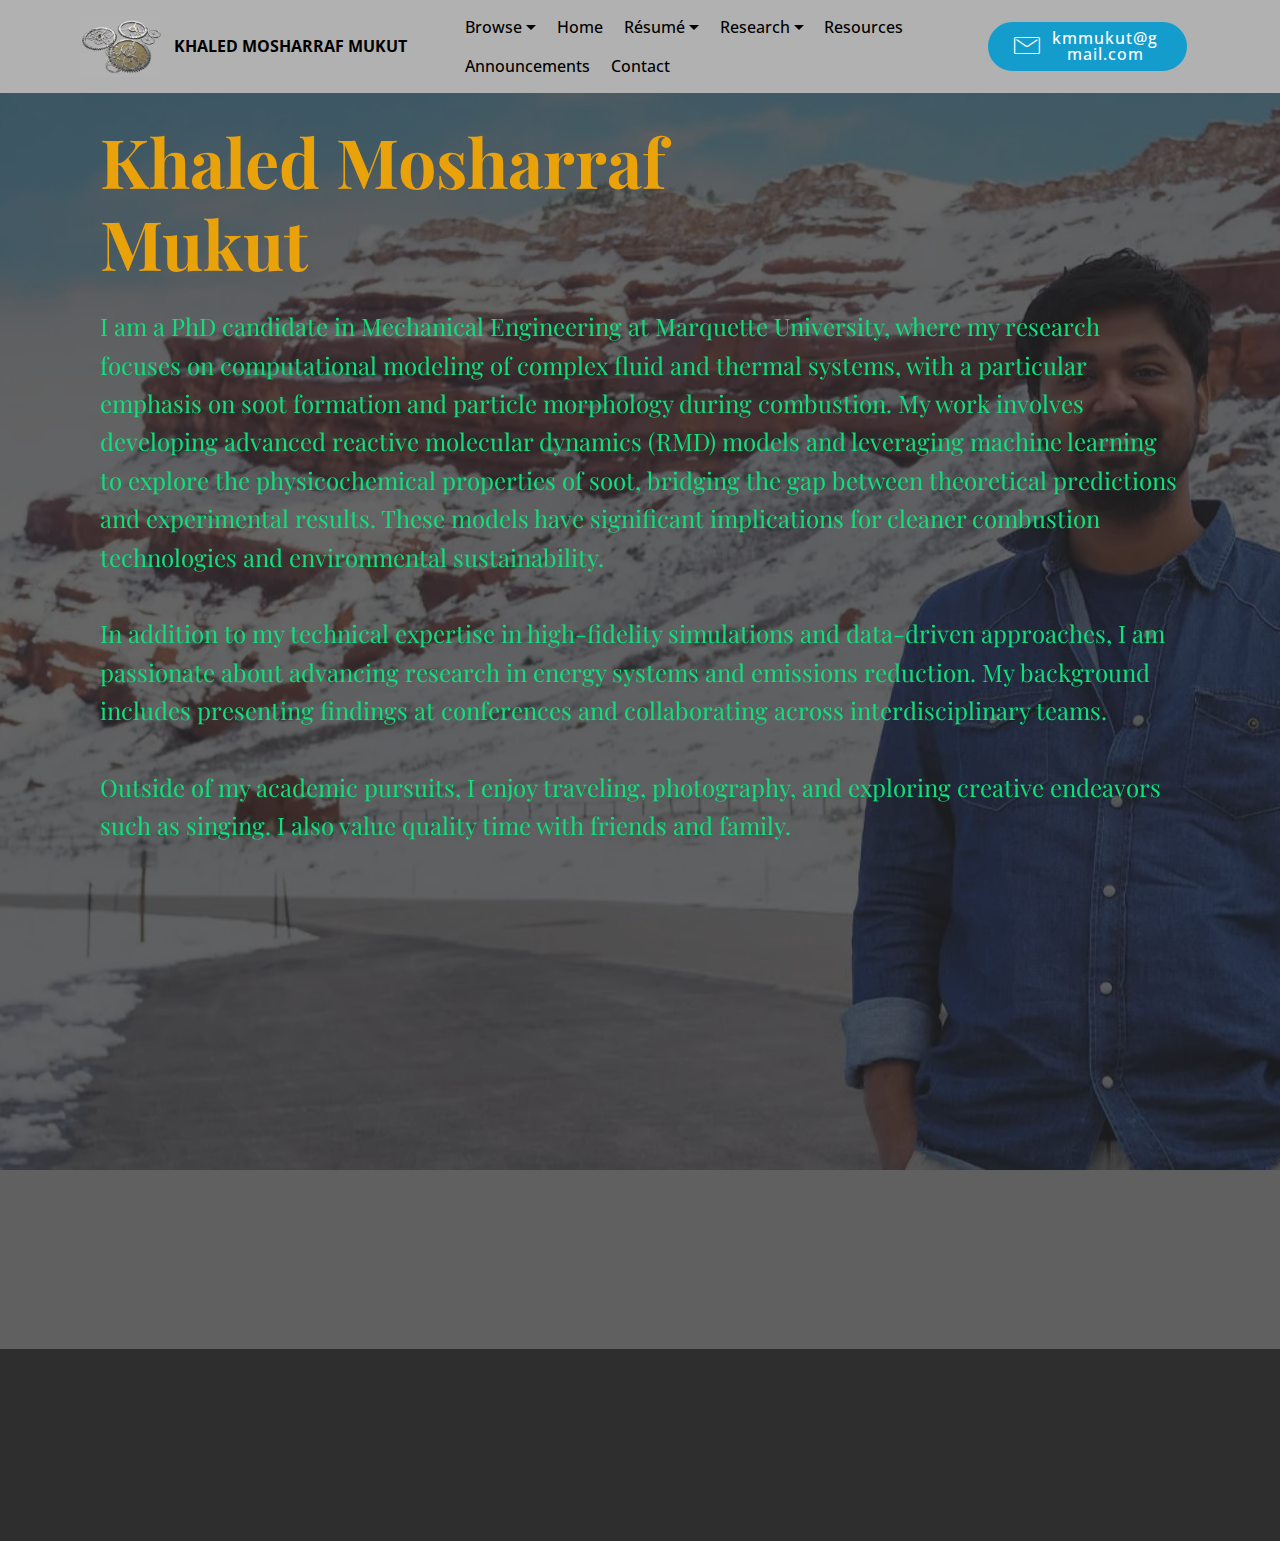
<file: index.html>
<!DOCTYPE html>
<html  lang="en">
<head>
  
  <meta charset="UTF-8">
  <meta http-equiv="X-UA-Compatible" content="IE=edge">
  
  <meta name="twitter:card" content="summary_large_image"/>
  <meta name="twitter:image:src" content="assets/images/index-meta.jpg">
  <meta property="og:image" content="assets/images/index-meta.jpg">
  <meta name="twitter:title" content="KhaledMosharrafMukut">
  <meta name="viewport" content="width=device-width, initial-scale=1, minimum-scale=1">
  <link rel="shortcut icon" href="assets/images/mbr-216x162.jpg" type="image/x-icon">
  <meta name="description" content="">
  
  
  <title>KhaledMosharrafMukut</title>
  <link rel="stylesheet" href="assets/web/assets/mobirise-icons/mobirise-icons.css">
  <link rel="stylesheet" href="assets/web/assets/mobirise-icons2/mobirise2.css">
  <link rel="stylesheet" href="assets/web/assets/mobirise-icons-bold/mobirise-icons-bold.css">
  <link rel="stylesheet" href="assets/bootstrap/css/bootstrap.min.css">
  <link rel="stylesheet" href="assets/bootstrap/css/bootstrap-grid.min.css">
  <link rel="stylesheet" href="assets/bootstrap/css/bootstrap-reboot.min.css">
  <link rel="stylesheet" href="assets/web/assets/gdpr-plugin/gdpr-styles.css">
  <link rel="stylesheet" href="assets/tether/tether.min.css">
  <link rel="stylesheet" href="assets/animatecss/animate.min.css">
  <link rel="stylesheet" href="assets/dropdown/css/style.css">
  <link rel="stylesheet" href="assets/socicon/css/styles.css">
  <link rel="stylesheet" href="assets/theme/css/style.css">
  <link rel="preload" href="https://fonts.googleapis.com/css?family=Playfair+Display:400,500,600,700,800,900,400i,500i,600i,700i,800i,900i&display=swap" as="style" onload="this.onload=null;this.rel='stylesheet'">
  <noscript><link rel="stylesheet" href="https://fonts.googleapis.com/css?family=Playfair+Display:400,500,600,700,800,900,400i,500i,600i,700i,800i,900i&display=swap"></noscript>
  <link rel="preload" href="https://fonts.googleapis.com/css?family=Open+Sans+Condensed:300,300i,700&display=swap" as="style" onload="this.onload=null;this.rel='stylesheet'">
  <noscript><link rel="stylesheet" href="https://fonts.googleapis.com/css?family=Open+Sans+Condensed:300,300i,700&display=swap"></noscript>
  <link rel="preload" as="style" href="assets/mobirise/css/mbr-additional.css?v=GMfRDg"><link rel="stylesheet" href="assets/mobirise/css/mbr-additional.css?v=GMfRDg" type="text/css">

  
  <!-- Global site tag (gtag.js) - Google Analytics -->
<script async src="https://www.googletagmanager.com/gtag/js?id=UA-132314812-2"></script>
<script>
  window.dataLayer = window.dataLayer || [];
  function gtag(){dataLayer.push(arguments);}
  gtag('js', new Date());

  gtag('config', 'UA-132314812-2');
</script>
  
</head>
<body>
  
  <section class="menu cid-sbPUiYUACK" once="menu" id="menu2-m">

    

    <nav class="navbar navbar-expand beta-menu navbar-dropdown align-items-center navbar-fixed-top navbar-toggleable-sm">
        <button class="navbar-toggler navbar-toggler-right" type="button" data-toggle="collapse" data-target="#navbarSupportedContent" aria-controls="navbarSupportedContent" aria-expanded="false" aria-label="Toggle navigation">
            <div class="hamburger">
                <span></span>
                <span></span>
                <span></span>
                <span></span>
            </div>
        </button>
        <div class="menu-logo">
            <div class="navbar-brand">
                <span class="navbar-logo">
                    <a href="index.html#header12-1n">
                        <img src="assets/images/mbr-216x162.webp" alt="Mukut" title="Mukut" style="height: 3.8rem;">
                    </a>
                </span>
                <span class="navbar-caption-wrap"><a class="navbar-caption text-black display-4" href="index.html#header12-1n">
                        KHALED MOSHARRAF MUKUT</a></span>
            </div>
        </div>
        <div class="collapse navbar-collapse" id="navbarSupportedContent">
            <ul class="navbar-nav nav-dropdown" data-app-modern-menu="true"><li class="nav-item dropdown">
                    <a class="nav-link link text-black dropdown-toggle display-4" href="index.html#header12-1n" data-toggle="dropdown-submenu" aria-expanded="false">Browse<br></a><div class="dropdown-menu"><a class="text-black dropdown-item display-4" href="index.html#header12-1n">Home<br></a><div class="dropdown"><a class="text-black dropdown-item dropdown-toggle display-4" href="CV.html#design-block-gsmI1gmtUl" aria-expanded="false" data-toggle="dropdown-submenu">Résume<br></a><div class="dropdown-menu dropdown-submenu"><a class="text-black dropdown-item display-4" href="assets/files/KMMUKUT.pdf" aria-expanded="false" target="_blank">Academic CV</a><a class="text-black dropdown-item display-4" href="assets/files/kmmukut_resume.pdf" aria-expanded="false" target="_blank">1-Page CV</a></div></div><a class="text-black dropdown-item display-4" href="Publications.html#content11-3q" aria-expanded="false">Publications<br></a><a class="text-black dropdown-item display-4" href="Education.html#features17-49" aria-expanded="false">Education<br></a><a class="text-black dropdown-item display-4" href="Resources.html#features19-4m" aria-expanded="false">Resources</a><a class="text-black dropdown-item display-4" href="Photos.html#instagram-feed-block-1t" aria-expanded="false">Photography<br></a><a class="text-black dropdown-item display-4" href="Announcement.html#content6-38" aria-expanded="false">Announcements<br></a></div>
                </li><li class="nav-item"><a class="nav-link link text-black display-4" href="index.html#header12-1n" aria-expanded="false">Home<br></a></li><li class="nav-item dropdown"><a class="nav-link link text-black dropdown-toggle display-4" href="assets/files/KMMUKUT.pdf" aria-expanded="false" target="_blank" data-toggle="dropdown-submenu">Résumé<br></a><div class="dropdown-menu"><a class="text-black dropdown-item text-primary display-4" href="assets/files/academic_cv.pdf" aria-expanded="false" target="_blank">Academic CV</a><a class="text-black dropdown-item text-primary display-4" href="assets/files/kmmukut_resume.pdf" aria-expanded="false" target="_blank">1 Page CV</a></div></li><li class="nav-item dropdown"><a class="nav-link link text-black dropdown-toggle display-4" href="interests.html#counters5-46" aria-expanded="false" data-toggle="dropdown-submenu" target="_blank">Research<br></a><div class="dropdown-menu"><a class="text-black dropdown-item text-primary display-4" href="interest.html#services3-3u" aria-expanded="false">Research Interests<br></a><a class="text-black dropdown-item text-primary display-4" href="Publications.html#witsec-custom-html-block-59" aria-expanded="false">List of Publications</a></div></li><li class="nav-item"><a class="nav-link link text-black display-4" href="Resources.html#features19-4m" aria-expanded="false">Resources</a></li><li class="nav-item"><a class="nav-link link text-black text-primary display-4" href="Announcement.html#content6-5r" aria-expanded="false">Announcements</a></li>
                <li class="nav-item">
                    <a class="nav-link link text-black display-4" href="contacts.html#contacts1-p">Contact</a>
                </li></ul>
            <div class="navbar-buttons mbr-section-btn"><a class="btn btn-sm btn-primary display-4" href="mailto:kmmukut@gmail.com"><span class="mbri-letter mbr-iconfont mbr-iconfont-btn"></span>kmmukut@gmail.com</a></div>
        </div>
    </nav>
</section>

<section class="header12 cid-sbRouuIJZP mbr-parallax-background" id="header12-1n">

    

    <div class="mbr-overlay" style="opacity: 0.7; background-color: rgb(35, 35, 35);">
    </div>

    <div class="container  ">
            <div class="media-container">
                <div class="col-md-12 align-center">
                    <h1 class="mbr-section-title pb-3 mbr-white mbr-bold mbr-fonts-style display-1">
                        Khaled Mosharraf <br>Mukut</h1>
                    <p class="mbr-text pb-3 mbr-white mbr-fonts-style display-5">I am a PhD candidate in Mechanical Engineering at Marquette University, where my research focuses on computational modeling of complex fluid and thermal systems, with a particular emphasis on soot formation and particle morphology during combustion. My work involves developing advanced reactive molecular dynamics (RMD) models and leveraging machine learning to explore the physicochemical properties of soot, bridging the gap between theoretical predictions and experimental results. These models have significant implications for cleaner combustion technologies and environmental sustainability.<br><br>In addition to my technical expertise in high-fidelity simulations and data-driven approaches, I am passionate about advancing research in energy systems and emissions reduction. My background includes presenting findings at conferences and collaborating across interdisciplinary teams.<br><br>Outside of my academic pursuits, I enjoy traveling, photography, and exploring creative endeavors such as singing. I also value quality time with friends and family.<br></p>
                    <div class="mbr-section-btn align-center py-2"><a class="btn btn-md btn-black display-4" href="assets/files/academic_cv.pdf" target="_blank"><span class="mbrib-bookmark mbr-iconfont mbr-iconfont-btn"></span>Academic CV</a> <a class="btn btn-md btn-black display-4" href="https://scholar.google.com/citations?user=Jloes5MAAAAJ&hl=en" target="_blank"><span class="socicon socicon-googlescholar mbr-iconfont mbr-iconfont-btn"></span>Google Scholar profile</a> <a class="btn btn-md btn-black display-4" href="https://www.researchgate.net/profile/Khaled-Mukut" target="_blank"><span class="socicon socicon-researchgate mbr-iconfont mbr-iconfont-btn"></span>Researchgate profile</a> <a class="btn btn-md btn-black display-4" href="assets/files/kmmukut_resume.pdf" target="_blank"><span class="mbri-file mbr-iconfont mbr-iconfont-btn"></span>1 Page CV</a> <a class="btn btn-md btn-black display-4" href="Publications.html#witsec-custom-html-block-59"><span class="mbri-file mbr-iconfont mbr-iconfont-btn"></span>List of Publications</a>   <a class="btn btn-md btn-black display-4" href="Experience.html#timeline1-2o"><span class="mbri-file mbr-iconfont mbr-iconfont-btn"></span>Experiences</a> <a class="btn btn-md btn-black display-4" href="Education.html#features17-49"><span class="mbri-file mbr-iconfont mbr-iconfont-btn"></span>Education</a> <a class="btn btn-md btn-black display-4" href="https://www.linkedin.com/in/kmmukut/" target="_blank"><span class="socicon socicon-linkedin mbr-iconfont mbr-iconfont-btn"></span>Linked In</a></div>

                    <div class="icons-media-container mbr-white">
                        <div class="card col-12 col-md-6 col-lg-3">
                            <div class="icon-block">
                            <a href="Photos.html#instagram-feed-block-1t">
                                <span class="mbr-iconfont mobi-mbri-camera mobi-mbri" style="color: rgb(228, 210, 149); fill: rgb(228, 210, 149);"></span>
                            </a>
                            </div>
                            <h5 class="mbr-fonts-style display-5">
                                Photography</h5>
                        </div>
                        <div class="card col-12 col-md-6 col-lg-3">
                            <div class="icon-block">
                                <a href="Publications.html#witsec-custom-html-block-59">
                                    <span class="mbr-iconfont mobi-mbri-layers mobi-mbri" style="color: rgb(228, 210, 149); fill: rgb(228, 210, 149);"></span>
                                </a>
                            </div>
                            <h5 class="mbr-fonts-style display-5">
                                List of Publications</h5>
                        </div>
                         <div class="card col-12 col-md-6 col-lg-3">
                            <div class="icon-block">
                                <a href="Experience.html">
                                    <span class="mbr-iconfont mobi-mbri-edit mobi-mbri" style="color: rgb(228, 210, 149); fill: rgb(228, 210, 149);"></span>
                                </a>
                            </div>
                            <h5 class="mbr-fonts-style display-5">
                                Experience</h5>
                        </div>                       
                        <div class="card col-12 col-md-6 col-lg-3">
                            <div class="icon-block">
                                <a href="Education.html">
                                    <span class="mbr-iconfont fab fa-fort-awesome mobi-mbri-devices mobi-mbri" style="color: rgb(249, 242, 149); fill: rgb(249, 242, 149);"></span>
                                </a>
                            </div>
                            <h5 class="mbr-fonts-style display-5">
                                Education<br></h5>
                        </div>
                    </div>
                </div>
            </div>
    </div>

    
</section>

<section once="footers" class="cid-sbQ6ltvBU3" id="footer7-11">

    

    

    <div class="container">
        <div class="media-container-row align-center mbr-white">
            <div class="row row-links">
                <ul class="foot-menu">
                    
                    
                    
                    
                    
                <li class="foot-menu-item mbr-fonts-style display-7"><strong><em><a href="contacts.html#form4-2r">Feel Free to Reach Out ...</a></em></strong><br></li></ul>
            </div>
            <div class="row social-row">
                <div class="social-list align-right pb-2">
                    
                    
                    
                    
                    
                    
                <div class="soc-item">
                        <a href="https://facebook.com/kmmukut" target="_blank">
                            <span class="mbr-iconfont mbr-iconfont-social socicon-facebook socicon"></span>
                        </a>
                    </div><div class="soc-item">
                        <a href="https://www.instagram.com/kmmukut" target="_blank">
                            <span class="mbr-iconfont mbr-iconfont-social socicon-instagram socicon"></span>
                        </a>
                    </div><div class="soc-item">
                        <a href="https://www.messenger.com/t/kmmukut" target="_blank">
                            <span class="mbr-iconfont mbr-iconfont-social socicon-messenger socicon"></span>
                        </a>
                    </div><div class="soc-item">
                        <a href="https://github.com/kmmukut" target="_blank">
                            <span class="mbr-iconfont mbr-iconfont-social mbri-github"></span>
                        </a>
                    </div><div class="soc-item">
                        <a href="https://scholar.google.com/citations?user=Jloes5MAAAAJ&hl=en" target="_blank">
                            <span class="mbr-iconfont mbr-iconfont-social socicon-googlescholar socicon"></span>
                        </a>
                    </div><div class="soc-item">
                        <a href="https://www.researchgate.net/profile/Khaled_Mukut?ev=hdr_xprf&_sg=B9brGqXesN4uGDiYQYwfZyJMKgJ2eHnuAExjgWsmD5zZ-DGF1AvOVr5I-dKIZDX5Kgxg5jYkCNLfJ8T5HXHd9zx4" target="_blank">
                            <span class="mbr-iconfont mbr-iconfont-social socicon-researchgate socicon"></span>
                        </a>
                    </div><div class="soc-item">
                        <a href="https://www.linkedin.com/in/kmmukut/" target="_blank">
                            <span class="mbr-iconfont mbr-iconfont-social fa-linkedin fab fa-fw"></span>
                        </a>

                    </div></div>
            </div>
            <div class="row row-copirayt">
                <p class="mbr-text mb-0 mbr-fonts-style mbr-white align-center display-7">
                    © Copyright 2024 Khaled Mosharraf Mukut- All Rights Reserved
                </p>
            </div>
        </div>
    </div>
</section><section><a href="https://mobiri.se"></a><a href="https://mobiri.se"></a></section><script src="assets/popper/popper.min.js"></script>  <script src="assets/web/assets/jquery/jquery.min.js"></script>  <script src="assets/bootstrap/js/bootstrap.min.js"></script>  <script src="assets/tether/tether.min.js"></script>  <script src="assets/smoothscroll/smooth-scroll.js"></script>  <script src="assets/viewportchecker/jquery.viewportchecker.js"></script>  <script src="assets/dropdown/js/nav-dropdown.js"></script>  <script src="assets/dropdown/js/navbar-dropdown.js"></script>  <script src="assets/touchswipe/jquery.touch-swipe.min.js"></script>  <script src="assets/vimeoplayer/jquery.mb.vimeo_player.js"></script>  <script src="assets/parallax/jarallax.min.js"></script>  <script src="assets/theme/js/script.js"></script>  
  
  
 <div id="scrollToTop" class="scrollToTop mbr-arrow-up"><a style="text-align: center;"><i class="mbr-arrow-up-icon mbr-arrow-up-icon-cm cm-icon cm-icon-smallarrow-up"></i></a></div>
    <input name="animation" type="hidden">
  </body>
</html>
</file>
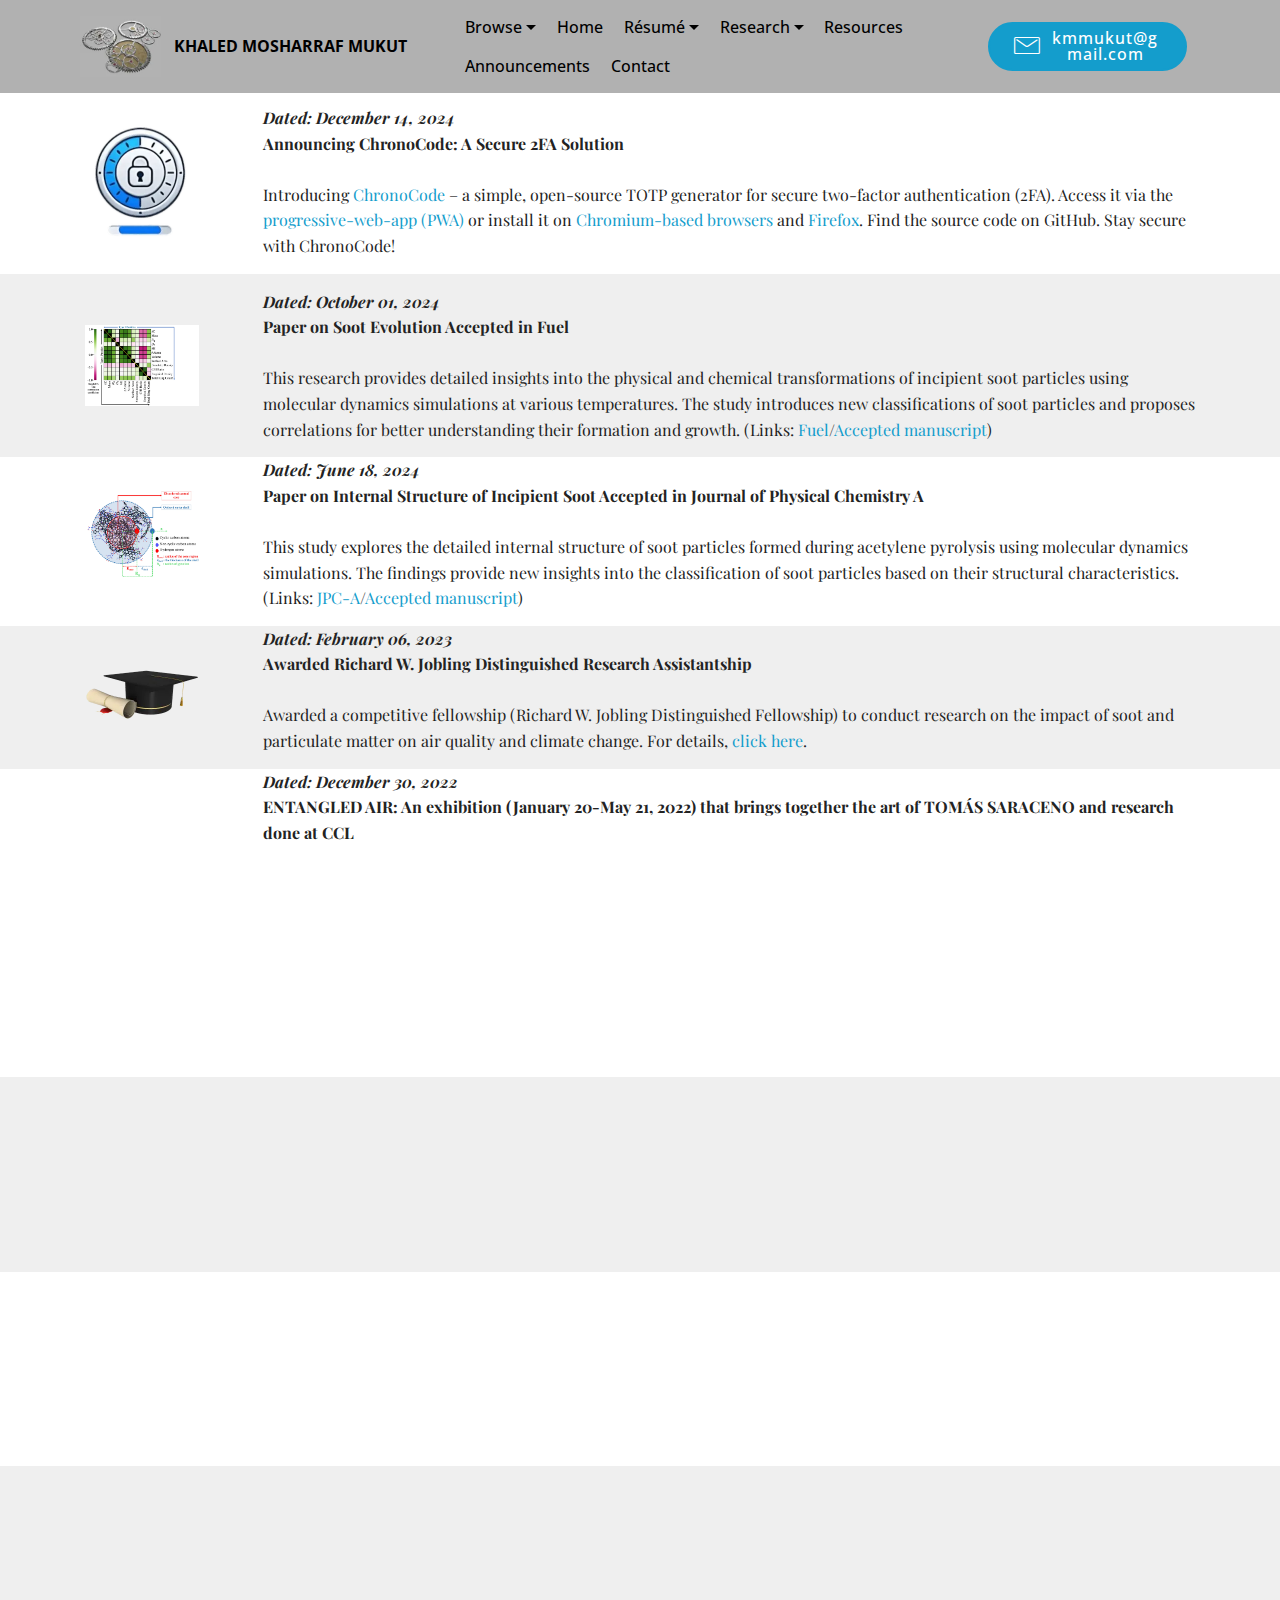
<file: Announcement.html>
<!DOCTYPE html>
<html  lang="en">
<head>
  
  <meta charset="UTF-8">
  <meta http-equiv="X-UA-Compatible" content="IE=edge">
  
  <meta name="viewport" content="width=device-width, initial-scale=1, minimum-scale=1">
  <link rel="shortcut icon" href="assets/images/mbr-216x162.jpg" type="image/x-icon">
  <meta name="description" content="Site Creator Description">
  
  
  <title>Announcement</title>
  <link rel="stylesheet" href="assets/web/assets/mobirise-icons/mobirise-icons.css">
  <link rel="stylesheet" href="assets/bootstrap/css/bootstrap.min.css">
  <link rel="stylesheet" href="assets/bootstrap/css/bootstrap-grid.min.css">
  <link rel="stylesheet" href="assets/bootstrap/css/bootstrap-reboot.min.css">
  <link rel="stylesheet" href="assets/web/assets/gdpr-plugin/gdpr-styles.css">
  <link rel="stylesheet" href="assets/tether/tether.min.css">
  <link rel="stylesheet" href="assets/animatecss/animate.min.css">
  <link rel="stylesheet" href="assets/dropdown/css/style.css">
  <link rel="stylesheet" href="assets/socicon/css/styles.css">
  <link rel="stylesheet" href="assets/theme/css/style.css">
  <link rel="preload" href="https://fonts.googleapis.com/css?family=Playfair+Display:400,500,600,700,800,900,400i,500i,600i,700i,800i,900i&display=swap" as="style" onload="this.onload=null;this.rel='stylesheet'">
  <noscript><link rel="stylesheet" href="https://fonts.googleapis.com/css?family=Playfair+Display:400,500,600,700,800,900,400i,500i,600i,700i,800i,900i&display=swap"></noscript>
  <link rel="preload" href="https://fonts.googleapis.com/css?family=Open+Sans+Condensed:300,300i,700&display=swap" as="style" onload="this.onload=null;this.rel='stylesheet'">
  <noscript><link rel="stylesheet" href="https://fonts.googleapis.com/css?family=Open+Sans+Condensed:300,300i,700&display=swap"></noscript>
  <link rel="preload" as="style" href="assets/mobirise/css/mbr-additional.css?v=PdoD6Z"><link rel="stylesheet" href="assets/mobirise/css/mbr-additional.css?v=PdoD6Z" type="text/css">

  
  <!-- Global site tag (gtag.js) - Google Analytics -->
<script async src="https://www.googletagmanager.com/gtag/js?id=UA-132314812-2"></script>
<script>
  window.dataLayer = window.dataLayer || [];
  function gtag(){dataLayer.push(arguments);}
  gtag('js', new Date());

  gtag('config', 'UA-132314812-2');
</script>
  
</head>
<body>
  
  <section class="menu cid-sbPUiYUACK" once="menu" id="menu2-2t">

    

    <nav class="navbar navbar-expand beta-menu navbar-dropdown align-items-center navbar-fixed-top navbar-toggleable-sm">
        <button class="navbar-toggler navbar-toggler-right" type="button" data-toggle="collapse" data-target="#navbarSupportedContent" aria-controls="navbarSupportedContent" aria-expanded="false" aria-label="Toggle navigation">
            <div class="hamburger">
                <span></span>
                <span></span>
                <span></span>
                <span></span>
            </div>
        </button>
        <div class="menu-logo">
            <div class="navbar-brand">
                <span class="navbar-logo">
                    <a href="index.html#header12-1n">
                        <img src="assets/images/mbr-216x162.webp" alt="Mukut" title="Mukut" style="height: 3.8rem;">
                    </a>
                </span>
                <span class="navbar-caption-wrap"><a class="navbar-caption text-black display-4" href="index.html#header12-1n">
                        KHALED MOSHARRAF MUKUT</a></span>
            </div>
        </div>
        <div class="collapse navbar-collapse" id="navbarSupportedContent">
            <ul class="navbar-nav nav-dropdown" data-app-modern-menu="true"><li class="nav-item dropdown">
                    <a class="nav-link link text-black dropdown-toggle display-4" href="index.html#header12-1n" data-toggle="dropdown-submenu" aria-expanded="false">Browse<br></a><div class="dropdown-menu"><a class="text-black dropdown-item display-4" href="index.html#header12-1n">Home<br></a><div class="dropdown"><a class="text-black dropdown-item dropdown-toggle display-4" href="CV.html#design-block-gsmI1gmtUl" aria-expanded="false" data-toggle="dropdown-submenu">Résume<br></a><div class="dropdown-menu dropdown-submenu"><a class="text-black dropdown-item display-4" href="assets/files/KMMUKUT.pdf" aria-expanded="false" target="_blank">Academic CV</a><a class="text-black dropdown-item display-4" href="assets/files/kmmukut_resume.pdf" aria-expanded="false" target="_blank">1-Page CV</a></div></div><a class="text-black dropdown-item display-4" href="Publications.html#content11-3q" aria-expanded="false">Publications<br></a><a class="text-black dropdown-item display-4" href="Education.html#features17-49" aria-expanded="false">Education<br></a><a class="text-black dropdown-item display-4" href="Resources.html#features19-4m" aria-expanded="false">Resources</a><a class="text-black dropdown-item display-4" href="Photos.html#instagram-feed-block-1t" aria-expanded="false">Photography<br></a><a class="text-black dropdown-item display-4" href="Announcement.html#content6-38" aria-expanded="false">Announcements<br></a></div>
                </li><li class="nav-item"><a class="nav-link link text-black display-4" href="index.html#header12-1n" aria-expanded="false">Home<br></a></li><li class="nav-item dropdown"><a class="nav-link link text-black dropdown-toggle display-4" href="assets/files/KMMUKUT.pdf" aria-expanded="false" target="_blank" data-toggle="dropdown-submenu">Résumé<br></a><div class="dropdown-menu"><a class="text-black dropdown-item text-primary display-4" href="assets/files/academic_cv.pdf" aria-expanded="false" target="_blank">Academic CV</a><a class="text-black dropdown-item text-primary display-4" href="assets/files/kmmukut_resume.pdf" aria-expanded="false" target="_blank">1 Page CV</a></div></li><li class="nav-item dropdown"><a class="nav-link link text-black dropdown-toggle display-4" href="interests.html#counters5-46" aria-expanded="false" data-toggle="dropdown-submenu" target="_blank">Research<br></a><div class="dropdown-menu"><a class="text-black dropdown-item text-primary display-4" href="interest.html#services3-3u" aria-expanded="false">Research Interests<br></a><a class="text-black dropdown-item text-primary display-4" href="Publications.html#witsec-custom-html-block-59" aria-expanded="false">List of Publications</a></div></li><li class="nav-item"><a class="nav-link link text-black display-4" href="Resources.html#features19-4m" aria-expanded="false">Resources</a></li><li class="nav-item"><a class="nav-link link text-black text-primary display-4" href="Announcement.html#content6-5r" aria-expanded="false">Announcements</a></li>
                <li class="nav-item">
                    <a class="nav-link link text-black display-4" href="contacts.html#contacts1-p">Contact</a>
                </li></ul>
            <div class="navbar-buttons mbr-section-btn"><a class="btn btn-sm btn-primary display-4" href="mailto:kmmukut@gmail.com"><span class="mbri-letter mbr-iconfont mbr-iconfont-btn"></span>kmmukut@gmail.com</a></div>
        </div>
    </nav>
</section>

<section class="mbr-section content6 cid-uxfoc674dQ" id="content6-6o">
    
     
    
    <div class="container">
        <div class="media-container-row">



            <div class="col-12col-md-8">
                <div class="media-container-row">








                    <div class="mbr-figure" style="width: 18%;">
                      <a href="https://kmmukut.github.io/ChronoCode" target="_blank"><img src="assets/images/icon2-transformed-228x228.webp" alt="" title=""></a>  
                    </div>




                    <div class="media-content">
                        <div class="mbr-section-text">
                            <p class="mbr-text mb-0 mbr-fonts-style display-7"><strong><em>Dated: December 14, 2024</em></strong><em style="font-weight: bold;"><br></em><strong>Announcing ChronoCode: A Secure 2FA Solution</strong><br></p>
                            <p class="mbr-text mb-0 mbr-fonts-style display-7"><br>Introducing <a href="https://github.com/kmmukut/ChronoCode" class="text-primary" target="_blank">ChronoCode</a> – a simple, open-source TOTP generator for secure two-factor authentication (2FA). Access it via the <a href="https://kmmukut.github.io/ChronoCode" class="text-primary" target="_blank">progressive-web-app&nbsp;(PWA) </a>or install it on <a href="https://chromewebstore.google.com/detail/chronocode-totp-generator/mmjimeoahbfhkkdceblagacfgffebbdd" class="text-primary" target="_blank">Chromium-based browsers</a> and <a href="https://addons.mozilla.org/en-US/firefox/addon/chronocode/" class="text-primary" target="_blank">Firefox</a>. Find the source code on GitHub. Stay secure with ChronoCode!&nbsp;<br></p>
                        </div>
                    </div>






                </div>
            </div>
        
    
</div></div></section>

<section class="mbr-section content6 cid-urRyb3DiO4" id="content6-6f">
    
     
    
    <div class="container">
        <div class="media-container-row">



            <div class="col-12col-md-8">
                <div class="media-container-row">








                    <div class="mbr-figure" style="width: 18%;">
                      <a href="https://www.sciencedirect.com/science/article/pii/S0016236124013450?via%3Dihub" target="_blank"><img src="assets/images/summary-correlation-fixed.webp" alt="" title=""></a>  
                    </div>




                    <div class="media-content">
                        <div class="mbr-section-text">
                            <p class="mbr-text mb-0 mbr-fonts-style display-7"><strong><em>Dated: October 01, 2024<br></em>Paper on Soot Evolution Accepted in Fuel</strong><br><br></p>
                            <p class="mbr-text mb-0 mbr-fonts-style display-7">This research provides detailed insights into the physical and chemical transformations of incipient soot particles using molecular dynamics simulations at various temperatures. The study introduces new classifications of soot particles and proposes correlations for better understanding their formation and growth. (Links: <a href="https://www.sciencedirect.com/science/article/pii/S0016236124013450?via%3Dihub" class="text-primary" target="_blank">Fuel</a>/<a href="https://arxiv.org/pdf/2402.06460" class="text-primary" target="_blank">Accepted manuscript</a>)</p>
                        </div>
                    </div>






                </div>
            </div>
        
    
</div></div></section>

<section class="mbr-section content6 cid-urRxZ9z6Ch" id="content6-6e">
    
     
    
    <div class="container">
        <div class="media-container-row">



            <div class="col-12col-md-8">
                <div class="media-container-row">








                    <div class="mbr-figure" style="width: 18%;">
                      <a href="https://pubs.acs.org/doi/full/10.1021/acs.jpca.4c01548" target="_blank"><img src="assets/images/core-shell-boundary.webp" alt="" title=""></a>  
                    </div>




                    <div class="media-content">
                        <div class="mbr-section-text">
                            <p class="mbr-text mb-0 mbr-fonts-style display-7"><strong><em>Dated: June 18, 2024</em></strong><em style="font-weight: bold;"><br></em><strong>Paper on Internal Structure of Incipient Soot Accepted in Journal of Physical Chemistry A</strong><br></p>
                            <p class="mbr-text mb-0 mbr-fonts-style display-7"><br>This study explores the detailed internal structure of soot particles formed during acetylene pyrolysis using molecular dynamics simulations. The findings provide new insights into the classification of soot particles based on their structural characteristics. (Links: <a href="https://pubs.acs.org/doi/full/10.1021/acs.jpca.4c01548" class="text-primary" target="_blank">JPC-A</a>/<a href="https://arxiv.org/pdf/2402.06456" class="text-primary" target="_blank">Accepted manuscript</a>)<br></p>
                        </div>
                    </div>






                </div>
            </div>
        
    
</div></div></section>

<section class="mbr-section content6 cid-tytBHWj70B" id="content6-64">
    
     
    
    <div class="container">
        <div class="media-container-row">



            <div class="col-12col-md-8">
                <div class="media-container-row">








                    <div class="mbr-figure" style="width: 18%;">
                      <img src="assets/images/mbr-228x152.webp" alt="" title="">  
                    </div>




                    <div class="media-content">
                        <div class="mbr-section-text">
                            <p class="mbr-text mb-0 mbr-fonts-style display-7"><strong><em>Dated: February 06, 2023</em></strong><em style="font-weight: bold;"><br></em><strong>Awarded Richard W. Jobling Distinguished Research Assistantship</strong><br><br></p>
                            <p class="mbr-text mb-0 mbr-fonts-style display-7">Awarded a competitive fellowship (Richard W. Jobling Distinguished Fellowship) to conduct research on the impact of soot and particulate matter on air quality and climate change. For details, <a href="https://today.marquette.edu/2023/11/stories-of-graduate-student-success-khaled-mosharraf-mukut-doctoral-student-in-the-department-of-mechanical-engineering/" class="text-primary" target="_blank">click here</a>.&nbsp;</p>
                        </div>
                    </div>






                </div>
            </div>
        
    
</div></div></section>

<section class="mbr-section content6 cid-trxkB0iKJo" id="content6-63">
    
     
    
    <div class="container">
        <div class="media-container-row">



            <div class="col-12col-md-8">
                <div class="media-container-row">








                    <div class="mbr-figure" style="width: 18%;">
                      <a href="https://www.marquette.edu/haggerty-museum/saraceno.php" target="_blank"><img src="assets/images/entangledair-228x139.webp" alt="" title=""></a>  
                    </div>




                    <div class="media-content">
                        <div class="mbr-section-text">
                            <p class="mbr-text mb-0 mbr-fonts-style display-7"><strong><em>Dated: December 30, 2022</em></strong><strong><em><br></em>ENTANGLED AIR: An exhibition (January 20-May 21, 2022) that brings together the art of TOMÁS SARACENO and research done at CCL<br></strong><br></p>
                            <p class="mbr-text mb-0 mbr-fonts-style display-7">The Haggerty Museum of Art at Marquette University is hosting an exhibition featuring the work of artist Tomás Saraceno, known for his large-scale installations and sculptures exploring the relationship between humans and the environment. The exhibition includes iconic works such as Saraceno's "cloud cities" and a site-specific installation. Located in Milwaukee, the exhibition is open to the public. For more information click <a href="https://www.marquette.edu/haggerty-museum/saraceno.php" class="text-primary" target="_blank">here</a>.&nbsp;</p><p><br>Media Coverage Links: <a href="https://nam02.safelinks.protection.outlook.com/?url=https%3A%2F%2Fmarquette.us1.list-manage.com%2Ftrack%2Fclick%3Fu%3Daf5dfd591c1afe85c96a00de1%26id%3Dd5379e40f7%26e%3D5a1c851435&data=05%7C01%7Ckm.mukut%40marquette.edu%7C25be83f311a14a3c30a608db20e5d467%7Cabe32f68c72d420db5bd750c63a268e4%7C0%7C0%7C638139943710588199%7CUnknown%7CTWFpbGZsb3d8eyJWIjoiMC4wLjAwMDAiLCJQIjoiV2luMzIiLCJBTiI6Ik1haWwiLCJXVCI6Mn0%3D%7C3000%7C%7C%7C&sdata=D%2F0jam83LydmD4ogCenkeF7uBe%2Fr9ENG%2F5gMCzXJ7sM%3D&reserved=0" class="text-primary" target="_blank">Link-1</a>, <a href="https://nam02.safelinks.protection.outlook.com/?url=https%3A%2F%2Fmarquette.us1.list-manage.com%2Ftrack%2Fclick%3Fu%3Daf5dfd591c1afe85c96a00de1%26id%3D0b89015aea%26e%3D5a1c851435&data=05%7C01%7Ckm.mukut%40marquette.edu%7C25be83f311a14a3c30a608db20e5d467%7Cabe32f68c72d420db5bd750c63a268e4%7C0%7C0%7C638139943710588199%7CUnknown%7CTWFpbGZsb3d8eyJWIjoiMC4wLjAwMDAiLCJQIjoiV2luMzIiLCJBTiI6Ik1haWwiLCJXVCI6Mn0%3D%7C3000%7C%7C%7C&sdata=MSMgjVu%2FBdaKIrFHXw1Lnngdvuu3vJdfFpGW4O37sF8%3D&reserved=0" class="text-primary" target="_blank">Link-2</a>, <a href="https://nam02.safelinks.protection.outlook.com/?url=https%3A%2F%2Fmarquette.us1.list-manage.com%2Ftrack%2Fclick%3Fu%3Daf5dfd591c1afe85c96a00de1%26id%3D2ee609c224%26e%3D5a1c851435&data=05%7C01%7Ckm.mukut%40marquette.edu%7C25be83f311a14a3c30a608db20e5d467%7Cabe32f68c72d420db5bd750c63a268e4%7C0%7C0%7C638139943710588199%7CUnknown%7CTWFpbGZsb3d8eyJWIjoiMC4wLjAwMDAiLCJQIjoiV2luMzIiLCJBTiI6Ik1haWwiLCJXVCI6Mn0%3D%7C3000%7C%7C%7C&sdata=UIPcG3zLEGX777hROHtzZtwgU%2BvDPunmZFmdAusIQmc%3D&reserved=0" class="text-primary" target="_blank">Link-3</a>, <a href="https://nam02.safelinks.protection.outlook.com/?url=https%3A%2F%2Fmarquette.us1.list-manage.com%2Ftrack%2Fclick%3Fu%3Daf5dfd591c1afe85c96a00de1%26id%3De6de8c1e42%26e%3D5a1c851435&data=05%7C01%7Ckm.mukut%40marquette.edu%7C25be83f311a14a3c30a608db20e5d467%7Cabe32f68c72d420db5bd750c63a268e4%7C0%7C0%7C638139943710588199%7CUnknown%7CTWFpbGZsb3d8eyJWIjoiMC4wLjAwMDAiLCJQIjoiV2luMzIiLCJBTiI6Ik1haWwiLCJXVCI6Mn0%3D%7C3000%7C%7C%7C&sdata=q7jsnvqWPtsC7JZozoaaD7i5asvgILVzu8Q3IR%2B00Jk%3D&reserved=0" class="text-primary" target="_blank">Link-4</a></p><p>Air Quality Data in Marquette Engineering Hall: <a href="http://kmmukut.github.io/EntangledAir/" class="text-primary" target="_blank">kmmukut.github.io/EntangledAir/</a></p><p></p>
                        </div>
                    </div>






                </div>
            </div>
        
    
</div></div></section>

<section class="mbr-section content6 cid-trvP6av38L" id="content6-5t">
    
     
    
    <div class="container">
        <div class="media-container-row">



            <div class="col-12col-md-8">
                <div class="media-container-row">








                    <div class="mbr-figure" style="width: 18%;">
                      <a href="https://www.sciencedirect.com/science/article/abs/pii/S0010465522000431?via%3Dihub" target="_blank"><img src="assets/images/heme-struct.webp" alt="" title=""></a>  
                    </div>




                    <div class="media-content">
                        <div class="mbr-section-text">
                            <p class="mbr-text mb-0 mbr-fonts-style display-7"><strong><em>Dated: February 17, 2022</em></strong><strong><em><br></em>Paper on post-processing code MAFIA-MD is accepted in Computer Physics Communications&nbsp;</strong><br><br></p>
                            <p class="mbr-text mb-0 mbr-fonts-style display-7">Molecular Arrangement and Fringe Identification and Analysis from Molecular Dynamics (MAFIA-MD): A Tool for Analyzing the Molecular Structures  Formed during Reactive Molecular Dynamics Simulation of Hydrocarbons. The paper on MAFIA-MD is accepted to be published in Computer Physics Communications (Impact Factor: 4.4). Find the latest version of <a href="https://github.com/kmmukut/MAFIA-MD" class="text-primary" target="_blank">MAFIA-MD from Github</a>. (Links: <a href="https://doi.org/10.1016/j.cpc.2022.108325" class="text-primary" target="_blank">COMPHY</a>&nbsp;/ <a href="assets/files/1-s2.0-S0010465522000431-main.pdf" class="text-primary" target="_blank">Accepted manuscript</a>)&nbsp;<br></p>
                        </div>
                    </div>






                </div>
            </div>
        
    
</div></div></section>

<section class="mbr-section content6 cid-swLXLpynmH" id="content6-52">
    
     
    
    <div class="container">
        <div class="media-container-row">



            <div class="col-12col-md-8">
                <div class="media-container-row">








                    <div class="mbr-figure" style="width: 18%;">
                      <a href="https://doi.org/10.1016/j.carbon.2021.04.065" target="_blank"><img src="assets/images/paper-1.webp" alt="" title=""></a>  
                    </div>




                    <div class="media-content">
                        <div class="mbr-section-text">
                            <p class="mbr-text mb-0 mbr-fonts-style display-7"><strong><em>Dated: April, 2021</em></strong><br><strong>Paper on soot coalescence is accepted in Carbon</strong><br></p>
                            <p class="mbr-text mb-0 mbr-fonts-style display-7"><br>My paper "The coalescence of incipient soot clusters" has been accepted in Carbon (Impact Factor: 8.8). This work is part of a collaboration between Dr. Eirini Goudeli of University of Melbourne and CCL. In this paper, the physics and chemistry of soot coalescence has been explored - for the first time - using molecular dynamics simulations. (Links: <a href="https://doi.org/10.1016/j.carbon.2021.04.065" class="text-primary" target="_blank">Carbon</a> / <a href="assets/files/1-s2.0-S0008622321004486-main.pdf" class="text-primary" target="_blank">Accepted manuscript</a>)<br></p>
                        </div>
                    </div>






                </div>
            </div>
        
    
</div></div></section>

<section class="mbr-section content6 cid-srXwjv8Y4G" id="content6-4q">
    
     
    
    <div class="container">
        <div class="media-container-row">



            <div class="col-12col-md-8">
                <div class="media-container-row">








                    <div class="mbr-figure" style="width: 18%;">
                      <a href="https://r.search.yahoo.com/_ylt=AwrC3CJrjXRfwi4AGAIPxQt.;_ylu=Y29sbwNiZjEEcG9zAzcEdnRpZAMEc2VjA3Ny/RV=2/RE=1601502699/RO=10/RU=https%3a%2f%2fepublications.marquette.edu%2fcgi%2fviewcontent.cgi%3farticle%3d1545%26context%3dtheses_open/RK=2/RS=uiZeaccBTGaXSgxZst5vi1YLf1s-"><img src="assets/images/mbr-228x152.webp" alt="" title=""></a>  
                    </div>




                    <div class="media-content">
                        <div class="mbr-section-text">
                            <p class="mbr-text mb-0 mbr-fonts-style display-7"><strong><em>Dated: March 19, 2021</em></strong><br><strong>Outstanding RA award for the Department of Mechanical Engineering</strong><br><strong><br></strong></p>
                            <p class="mbr-text mb-0 mbr-fonts-style display-7">Awarded with the Outstanding RA for the Department of Mechanical Engineering for my work as a research assistant in the Computational Combustion Lab.&nbsp;</p>
                        </div>
                    </div>






                </div>
            </div>
        
    
</div></div></section>

<section class="mbr-section content6 cid-sfdLlEmGno" id="content6-4p">
    
     
    
    <div class="container">
        <div class="media-container-row">



            <div class="col-12col-md-8">
                <div class="media-container-row">








                    <div class="mbr-figure" style="width: 18%;">
                      <img src="assets/images/mbr-1-228x114.webp" alt="" title="">  
                    </div>




                    <div class="media-content">
                        <div class="mbr-section-text">
                            <p class="mbr-text mb-0 mbr-fonts-style display-7"><strong><em>Dated: November 02, 2020</em></strong><br><strong>Passed PhD proficiency exam</strong><br><strong><br></strong></p>
                            <p class="mbr-text mb-0 mbr-fonts-style display-7">Passed PhD proficiency exam with specialization in Energy and Thermo-Fluid Systems from Department of Mechanical Engineering, Marquette University.&nbsp;</p>
                        </div>
                    </div>






                </div>
            </div>
        
    
</div></div></section>

<section class="mbr-section content6 cid-sc4nvdIrCh" id="content6-38">
    
     
    
    <div class="container">
        <div class="media-container-row">



            <div class="col-12col-md-8">
                <div class="media-container-row">








                    <div class="mbr-figure" style="width: 18%;">
                      <a href="https://doi.org/10.1080/13647830.2020.1721561" target="_blank"><img src="assets/images/tctm-375x540.webp" alt="" title=""></a>  
                    </div>




                    <div class="media-content">
                        <div class="mbr-section-text">
                            <p class="mbr-text mb-0 mbr-fonts-style display-7"><strong><em>Dated: July 07, 2020</em></strong><br><strong>My paper is featured on CTM cover</strong><br><br></p>
                            <p class="mbr-text mb-0 mbr-fonts-style display-7">A figure from my paper on Spray-A has been featured on the cover of Combustion Theory and Modelling, vol. 24(3). This paper presents a detailed study on the effect of multphase radiation and exhaust gas recirculation in soot and NOx formation in high-pressure engine-relevant conditions. (Visit <a href="https://doi.org/10.1080/13647830.2020.1721561" target="_blank">CTM</a>/<a href="https://www.researchgate.net/publication/338779148_Effect_of_O2_Concentration_in_Ambient_Mixture_and_Multiphase_Radiation_on_Pollutant_Formation_in_ECN_Spray-A" target="_blank">Researchgate</a>)</p>
                        </div>
                    </div>






                </div>
            </div>
        
    
</div></div></section>

<section class="mbr-section content6 cid-sc4Tyun6XT" id="content6-3l">
    
     
    
    <div class="container">
        <div class="media-container-row">



            <div class="col-12col-md-8">
                <div class="media-container-row">








                    <div class="mbr-figure" style="width: 18%;">
                      <a href="https://doi.org/10.1080/13647830.2020.1721561" target="_blank"><img src="assets/images/15-contour-228x248.webp" alt="" title=""></a>  
                    </div>




                    <div class="media-content">
                        <div class="mbr-section-text">
                            <p class="mbr-text mb-0 mbr-fonts-style display-7"><strong><em>Dated: January 16, 2020</em></strong><br><strong>Paper accepted in CTM</strong><br></p>
                            <p class="mbr-text mb-0 mbr-fonts-style display-7"><br>My paper on Spray-A has been accepted in Combustion Theory and Modelling. This paper presents a detaield study on the effect of multphase radiation and exhaust gas recirculation in soot and NOx formation in high-pressure engine-relevant conditions. (Visit <a href="https://doi.org/10.1080/13647830.2020.1721561" target="_blank">CTM</a>/<a href="https://www.researchgate.net/publication/338779148_Effect_of_O2_Concentration_in_Ambient_Mixture_and_Multiphase_Radiation_on_Pollutant_Formation_in_ECN_Spray-A" target="_blank">Researchgate</a>)</p>
                        </div>
                    </div>






                </div>
            </div>
        
    
</div></div></section>

<section class="mbr-section content6 cid-sc4WV2PWCs" id="content6-3m">
    
     
    
    <div class="container">
        <div class="media-container-row">



            <div class="col-12col-md-8">
                <div class="media-container-row">








                    <div class="mbr-figure" style="width: 18%;">
                      <img src="assets/images/mbr-1-228x114.webp" alt="" title="">  
                    </div>




                    <div class="media-content">
                        <div class="mbr-section-text">
                            <p class="mbr-text mb-0 mbr-fonts-style display-7"><strong><em>Dated: June 26, 2019</em></strong><br><strong>Defended my M.S. thesis</strong><br><strong><br></strong></p>
                            <p class="mbr-text mb-0 mbr-fonts-style display-7">Successfully defended my M.S. thesis titled "Effect of Radiation and EGR on Pollutant Formation in High-Pressure Constant Volume Spray Combustion." I will continue as a doctoral student working on soot modeling in CCL.<br></p>
                        </div>
                    </div>






                </div>
            </div>
        
    
</div></div></section>

<section class="mbr-section content6 cid-sc8NOXCfNr" id="content6-3y">
    
     
    
    <div class="container">
        <div class="media-container-row">



            <div class="col-12col-md-8">
                <div class="media-container-row">








                    <div class="mbr-figure" style="width: 18%;">
                      <a href="https://www.nc19.itv.rwth-aachen.de/index.html" target="_blank"><img src="assets/images/ans-nc-aachen-2019-0265-2084-5e7b7d7264b-228x152.webp" alt="" title=""></a>  
                    </div>




                    <div class="media-content">
                        <div class="mbr-section-text">
                            <p class="mbr-text mb-0 mbr-fonts-style display-7"><strong><em>Dated: May 07, 2019</em></strong><br><strong>Presented in NC19 on Soot Morphology</strong></p>
                            <p class="mbr-text mb-0 mbr-fonts-style display-7"><br>I presented my work on soot particle morphology in <a href="https://www.nc19.itv.rwth-aachen.de/index.html" target="_blank">Seventeenth International Conference on Numerical Combustion</a>. The conference occurs every four years and focuses on the the development in numerical combusiton.&nbsp;</p>
                        </div>
                    </div>






                </div>
            </div>
        
    
</div></div></section>

<section class="mbr-section content6 cid-sc4XSaHG9g" id="content6-3n">
    
     
    
    <div class="container">
        <div class="media-container-row">



            <div class="col-12col-md-8">
                <div class="media-container-row">








                    <div class="mbr-figure" style="width: 18%;">
                      <a href="https://www.wssci.us/meetings/ncm2019/" target="_blank"><img src="assets/images/mbr-228x265.webp" alt="" title=""></a>  
                    </div>




                    <div class="media-content">
                        <div class="mbr-section-text">
                            <p class="mbr-text mb-0 mbr-fonts-style display-7"><strong><em>Dated: March 26, 2019</em></strong><br><strong>Presented in National Combustion Meeting</strong><br></p>
                            <p class="mbr-text mb-0 mbr-fonts-style display-7"><br>I presented a talk on how soot statistics changes due to exhaust gas recirculation (EGR) in a high-pressure spray combustion configuration in the <a href="https://www.wssci.us/meetings/ncm2019/" target="_blank">11th US National Combustion Meeting</a>.<br></p>
                        </div>
                    </div>






                </div>
            </div>
        
    
</div></div></section>

<section class="mbr-section content6 cid-sc8HCOaspm" id="content6-3v">
    
     
    
    <div class="container">
        <div class="media-container-row">



            <div class="col-12col-md-8">
                <div class="media-container-row">








                    <div class="mbr-figure" style="width: 18%;">
                      <a href="http://2018iac.org/" target="_blank"><img src="assets/images/mukut-iac-228x168.webp" alt="" title=""></a>  
                    </div>




                    <div class="media-content">
                        <div class="mbr-section-text">
                            <p class="mbr-text mb-0 mbr-fonts-style display-7"><strong><em>Dated:&nbsp;</em></strong><em><strong>Sep 06, 2018</strong></em><br><strong>CCL in International Aerosol Conference 2018</strong><br></p>
                            <p class="mbr-text mb-0 mbr-fonts-style display-7"><br>I present a poster on soot modeling from high-pressure spray combustion in <a href="http://2018iac.org/" target="_blank">International Aerosol Conference 2018 in St. Louis, MO</a>. The International Aerosol Conference (IAC) is held every four years by an aerosol association on behalf of the International Aerosol Research Assembly (IARA). My work showed effect of radiation and EGR on soot and NO formation in Spray-A cases of Engine Combustion Network (ECN).&nbsp;<br></p>
                        </div>
                    </div>






                </div>
            </div>
        
    
</div></div></section>

<section class="mbr-section content6 cid-sc8IWK5aMu" id="content6-3w">
    
     
    
    <div class="container">
        <div class="media-container-row">



            <div class="col-12col-md-8">
                <div class="media-container-row">








                    <div class="mbr-figure" style="width: 18%;">
                      <a href="https://doi.org/10.1080/13647830.2020.1721561"><img src="assets/images/cssci-mukut-228x129.webp" alt="" title=""></a>  
                    </div>




                    <div class="media-content">
                        <div class="mbr-section-text">
                            <p class="mbr-text mb-0 mbr-fonts-style display-7"><strong><em>Dated:&nbsp;May 21, 2018</em></strong><br><strong>Presentation at the Spring Technical Meeting</strong><br></p>
                            <p class="mbr-text mb-0 mbr-fonts-style display-7"><br>I presented the work titled "A Sensitivity Study on Soot and NOx Formation in High Pressure Combustion System" at the Spring Technical Meeting of the Central States Section of the Combustion Institute in Minneapolis, Minnesota. This meeting was organized by University of Minnesota in collaboration with American Flame Research Committee. My work showed significant effect of radiation on soot and NO formation in Spray-A and Spray-H cases of Engine Combustion Network (ECN).&nbsp;<br></p>
                        </div>
                    </div>






                </div>
            </div>
        
    
</div></div></section>

<section class="mbr-section content6 cid-sc8K0zUU4P" id="content6-3x">
    
     
    
    <div class="container">
        <div class="media-container-row">



            <div class="col-12col-md-8">
                <div class="media-container-row">








                    <div class="mbr-figure" style="width: 18%;">
                      <img src="assets/images/poster-mukut-228x171.webp" alt="" title="">  
                    </div>




                    <div class="media-content">
                        <div class="mbr-section-text">
                            <p class="mbr-text mb-0 mbr-fonts-style display-7"><strong><em>Dated:&nbsp;April 20, 2018</em></strong><br><strong>Won the best poster award</strong><br></p>
                            <p class="mbr-text mb-0 mbr-fonts-style display-7"><br>I was awarded the best poster award at the annual graduate poster exhibition at the department. My poster was titled "Detailed Modeling of Soot Formation and Morphology in a Combustion System using Monte Carlo Simulation." This is an annual poster competition, where more than 40 graduate students participate.<br></p>
                        </div>
                    </div>






                </div>
            </div>
        
    
</div></div></section>

<section once="footers" class="cid-sbQ6ltvBU3" id="footer7-2u">

    

    

    <div class="container">
        <div class="media-container-row align-center mbr-white">
            <div class="row row-links">
                <ul class="foot-menu">
                    
                    
                    
                    
                    
                <li class="foot-menu-item mbr-fonts-style display-7"><strong><em><a href="contacts.html#form4-2r">Feel Free to Reach Out ...</a></em></strong><br></li></ul>
            </div>
            <div class="row social-row">
                <div class="social-list align-right pb-2">
                    
                    
                    
                    
                    
                    
                <div class="soc-item">
                        <a href="https://facebook.com/kmmukut" target="_blank">
                            <span class="mbr-iconfont mbr-iconfont-social socicon-facebook socicon"></span>
                        </a>
                    </div><div class="soc-item">
                        <a href="https://www.instagram.com/kmmukut" target="_blank">
                            <span class="mbr-iconfont mbr-iconfont-social socicon-instagram socicon"></span>
                        </a>
                    </div><div class="soc-item">
                        <a href="https://www.messenger.com/t/kmmukut" target="_blank">
                            <span class="mbr-iconfont mbr-iconfont-social socicon-messenger socicon"></span>
                        </a>
                    </div><div class="soc-item">
                        <a href="https://github.com/kmmukut" target="_blank">
                            <span class="mbr-iconfont mbr-iconfont-social mbri-github"></span>
                        </a>
                    </div><div class="soc-item">
                        <a href="https://scholar.google.com/citations?user=Jloes5MAAAAJ&hl=en" target="_blank">
                            <span class="mbr-iconfont mbr-iconfont-social socicon-googlescholar socicon"></span>
                        </a>
                    </div><div class="soc-item">
                        <a href="https://www.researchgate.net/profile/Khaled_Mukut?ev=hdr_xprf&_sg=B9brGqXesN4uGDiYQYwfZyJMKgJ2eHnuAExjgWsmD5zZ-DGF1AvOVr5I-dKIZDX5Kgxg5jYkCNLfJ8T5HXHd9zx4" target="_blank">
                            <span class="mbr-iconfont mbr-iconfont-social socicon-researchgate socicon"></span>
                        </a>
                    </div><div class="soc-item">
                        <a href="https://www.linkedin.com/in/kmmukut/" target="_blank">
                            <span class="mbr-iconfont mbr-iconfont-social fa-linkedin fab fa-fw"></span>
                        </a>

                    </div></div>
            </div>
            <div class="row row-copirayt">
                <p class="mbr-text mb-0 mbr-fonts-style mbr-white align-center display-7">
                    © Copyright 2024 Khaled Mosharraf Mukut- All Rights Reserved
                </p>
            </div>
        </div>
    </div>
</section><section><a href="https://mobiri.se"></a><a href="https://mobiri.se"></a></section><script src="assets/popper/popper.min.js"></script>  <script src="assets/web/assets/jquery/jquery.min.js"></script>  <script src="assets/bootstrap/js/bootstrap.min.js"></script>  <script src="assets/tether/tether.min.js"></script>  <script src="assets/smoothscroll/smooth-scroll.js"></script>  <script src="assets/viewportchecker/jquery.viewportchecker.js"></script>  <script src="assets/dropdown/js/nav-dropdown.js"></script>  <script src="assets/dropdown/js/navbar-dropdown.js"></script>  <script src="assets/touchswipe/jquery.touch-swipe.min.js"></script>  <script src="assets/theme/js/script.js"></script>  
  
  
 <div id="scrollToTop" class="scrollToTop mbr-arrow-up"><a style="text-align: center;"><i class="mbr-arrow-up-icon mbr-arrow-up-icon-cm cm-icon cm-icon-smallarrow-up"></i></a></div>
    <input name="animation" type="hidden">
  </body>
</html>
</file>
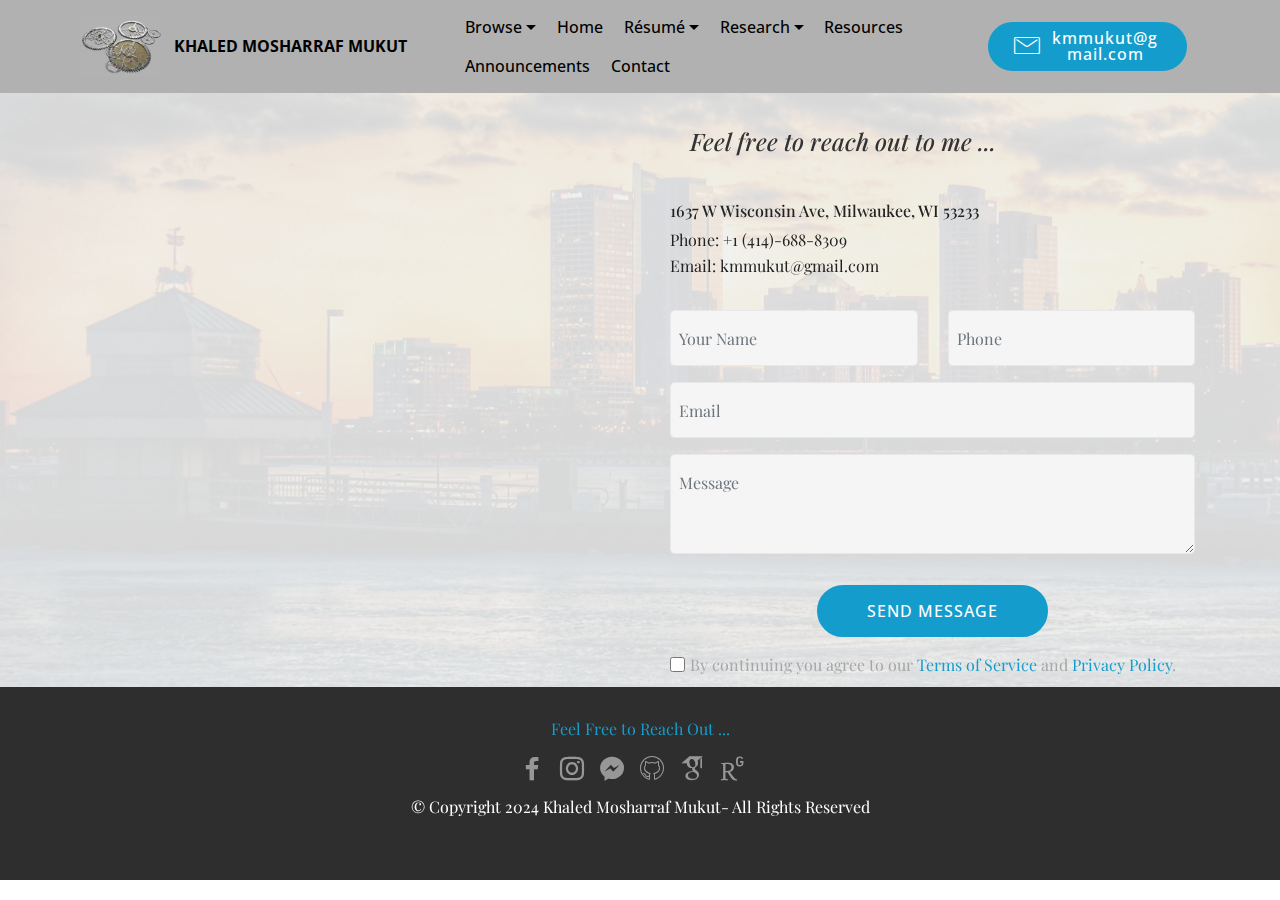
<file: contacts.html>
<!DOCTYPE html>
<html  lang="en">
<head>
  
  <meta charset="UTF-8">
  <meta http-equiv="X-UA-Compatible" content="IE=edge">
  
  <meta name="viewport" content="width=device-width, initial-scale=1, minimum-scale=1">
  <link rel="shortcut icon" href="assets/images/mbr-216x162.jpg" type="image/x-icon">
  <meta name="description" content="Website Creator Description">
  
  
  <title>Contacts</title>
  <link rel="stylesheet" href="assets/web/assets/mobirise-icons/mobirise-icons.css">
  <link rel="stylesheet" href="assets/bootstrap/css/bootstrap.min.css">
  <link rel="stylesheet" href="assets/bootstrap/css/bootstrap-grid.min.css">
  <link rel="stylesheet" href="assets/bootstrap/css/bootstrap-reboot.min.css">
  <link rel="stylesheet" href="assets/web/assets/gdpr-plugin/gdpr-styles.css">
  <link rel="stylesheet" href="assets/tether/tether.min.css">
  <link rel="stylesheet" href="assets/animatecss/animate.min.css">
  <link rel="stylesheet" href="assets/dropdown/css/style.css">
  <link rel="stylesheet" href="assets/socicon/css/styles.css">
  <link rel="stylesheet" href="assets/theme/css/style.css">
  <link rel="preload" href="https://fonts.googleapis.com/css?family=Playfair+Display:400,500,600,700,800,900,400i,500i,600i,700i,800i,900i&display=swap" as="style" onload="this.onload=null;this.rel='stylesheet'">
  <noscript><link rel="stylesheet" href="https://fonts.googleapis.com/css?family=Playfair+Display:400,500,600,700,800,900,400i,500i,600i,700i,800i,900i&display=swap"></noscript>
  <link rel="preload" href="https://fonts.googleapis.com/css?family=Open+Sans+Condensed:300,300i,700&display=swap" as="style" onload="this.onload=null;this.rel='stylesheet'">
  <noscript><link rel="stylesheet" href="https://fonts.googleapis.com/css?family=Open+Sans+Condensed:300,300i,700&display=swap"></noscript>
  <link rel="preload" as="style" href="assets/mobirise/css/mbr-additional.css?v=oezzLV"><link rel="stylesheet" href="assets/mobirise/css/mbr-additional.css?v=oezzLV" type="text/css">

  
  <!-- Global site tag (gtag.js) - Google Analytics -->
<script async src="https://www.googletagmanager.com/gtag/js?id=UA-132314812-2"></script>
<script>
  window.dataLayer = window.dataLayer || [];
  function gtag(){dataLayer.push(arguments);}
  gtag('js', new Date());

  gtag('config', 'UA-132314812-2');
</script>
  
</head>
<body>
  
  <section class="menu cid-sbPUiYUACK" once="menu" id="menu2-n">

    

    <nav class="navbar navbar-expand beta-menu navbar-dropdown align-items-center navbar-fixed-top navbar-toggleable-sm">
        <button class="navbar-toggler navbar-toggler-right" type="button" data-toggle="collapse" data-target="#navbarSupportedContent" aria-controls="navbarSupportedContent" aria-expanded="false" aria-label="Toggle navigation">
            <div class="hamburger">
                <span></span>
                <span></span>
                <span></span>
                <span></span>
            </div>
        </button>
        <div class="menu-logo">
            <div class="navbar-brand">
                <span class="navbar-logo">
                    <a href="index.html#header12-1n">
                        <img src="assets/images/mbr-216x162.webp" alt="Mukut" title="Mukut" style="height: 3.8rem;">
                    </a>
                </span>
                <span class="navbar-caption-wrap"><a class="navbar-caption text-black display-4" href="index.html#header12-1n">
                        KHALED MOSHARRAF MUKUT</a></span>
            </div>
        </div>
        <div class="collapse navbar-collapse" id="navbarSupportedContent">
            <ul class="navbar-nav nav-dropdown" data-app-modern-menu="true"><li class="nav-item dropdown">
                    <a class="nav-link link text-black dropdown-toggle display-4" href="index.html#header12-1n" data-toggle="dropdown-submenu" aria-expanded="false">Browse<br></a><div class="dropdown-menu"><a class="text-black dropdown-item display-4" href="index.html#header12-1n">Home<br></a><div class="dropdown"><a class="text-black dropdown-item dropdown-toggle display-4" href="CV.html#design-block-gsmI1gmtUl" aria-expanded="false" data-toggle="dropdown-submenu">Résume<br></a><div class="dropdown-menu dropdown-submenu"><a class="text-black dropdown-item display-4" href="assets/files/KMMUKUT.pdf" aria-expanded="false" target="_blank">Academic CV</a><a class="text-black dropdown-item display-4" href="assets/files/kmmukut_resume.pdf" aria-expanded="false" target="_blank">1-Page CV</a></div></div><a class="text-black dropdown-item display-4" href="Publications.html#content11-3q" aria-expanded="false">Publications<br></a><a class="text-black dropdown-item display-4" href="Education.html#features17-49" aria-expanded="false">Education<br></a><a class="text-black dropdown-item display-4" href="Resources.html#features19-4m" aria-expanded="false">Resources</a><a class="text-black dropdown-item display-4" href="Photos.html#instagram-feed-block-1t" aria-expanded="false">Photography<br></a><a class="text-black dropdown-item display-4" href="Announcement.html#content6-38" aria-expanded="false">Announcements<br></a></div>
                </li><li class="nav-item"><a class="nav-link link text-black display-4" href="index.html#header12-1n" aria-expanded="false">Home<br></a></li><li class="nav-item dropdown"><a class="nav-link link text-black dropdown-toggle display-4" href="assets/files/KMMUKUT.pdf" aria-expanded="false" target="_blank" data-toggle="dropdown-submenu">Résumé<br></a><div class="dropdown-menu"><a class="text-black dropdown-item text-primary display-4" href="assets/files/academic_cv.pdf" aria-expanded="false" target="_blank">Academic CV</a><a class="text-black dropdown-item text-primary display-4" href="assets/files/kmmukut_resume.pdf" aria-expanded="false" target="_blank">1 Page CV</a></div></li><li class="nav-item dropdown"><a class="nav-link link text-black dropdown-toggle display-4" href="interests.html#counters5-46" aria-expanded="false" data-toggle="dropdown-submenu" target="_blank">Research<br></a><div class="dropdown-menu"><a class="text-black dropdown-item text-primary display-4" href="interest.html#services3-3u" aria-expanded="false">Research Interests<br></a><a class="text-black dropdown-item text-primary display-4" href="Publications.html#witsec-custom-html-block-59" aria-expanded="false">List of Publications</a></div></li><li class="nav-item"><a class="nav-link link text-black display-4" href="Resources.html#features19-4m" aria-expanded="false">Resources</a></li><li class="nav-item"><a class="nav-link link text-black text-primary display-4" href="Announcement.html#content6-5r" aria-expanded="false">Announcements</a></li>
                <li class="nav-item">
                    <a class="nav-link link text-black display-4" href="contacts.html#contacts1-p">Contact</a>
                </li></ul>
            <div class="navbar-buttons mbr-section-btn"><a class="btn btn-sm btn-primary display-4" href="mailto:kmmukut@gmail.com"><span class="mbri-letter mbr-iconfont mbr-iconfont-btn"></span>kmmukut@gmail.com</a></div>
        </div>
    </nav>
</section>

<section class="mbr-section form4 cid-sc405eyVW8 mbr-parallax-background" id="form4-2r">

    

    <div class="mbr-overlay" style="opacity: 0.9; background-color: rgb(239, 239, 239);">
    </div>
    <div class="container">
        <div class="row">
            <div class="col-md-6">
                <div class="google-map"><iframe frameborder="0" style="border:0" src="https://www.google.com/maps/embed/v1/place?key=AIzaSyAtXm0x23nRCgazjDV2Kl3GTHRP411ougQ&amp;q=1637 W Wisconsin Ave, Milwaukee, WI 53233" allowfullscreen=""></iframe></div>
            </div>
            <div class="col-md-6">
                
                <div>
                    <div class="icon-block pb-3 align-left">
                        <span class="icon-block__icon">
                            <span class="mbr-iconfont material-contact-phone material"></span>
                        </span>
                        <h4 class="icon-block__title align-left mbr-fonts-style display-5">
                            Feel free to reach out to me ...&nbsp;</h4>
                    </div>
                    <div class="icon-contacts pb-3">
                        <h5 class="align-left mbr-fonts-style display-7">1637 W Wisconsin Ave, Milwaukee, WI 53233</h5>
                        <p class="mbr-text align-left mbr-fonts-style display-7">
                            Phone: +1 (414)-688-8309<br>
                            Email: kmmukut@gmail.com</p>
                    </div>
                </div>
                <div data-form-type="formoid">
                    <!---Formbuilder Form--->
                    <form action="https://mobirise.eu/" method="POST" class="mbr-form form-with-styler" data-form-title="Mobirise Form"><input type="hidden" name="email" data-form-email="true" value="A+5xOPrHY5ekOXRaZm+gHWRc/P80dqzJH3oPZTQOL1WDNEwyD6dgC8Sig0eeAltkYtc0v5clLxMfL24X+9WgWSPD9q32YLFmHEnydo9C108hItBl5S3TcPBgwTiwApnZ">
                        <div class="row">
                            <div hidden="hidden" data-form-alert="" class="alert alert-success col-12">Thanks for filling out the form!</div>
                            <div hidden="hidden" data-form-alert-danger="" class="alert alert-danger col-12">
                            </div>
                        </div>
                        <div class="dragArea row">
                            <div class="col-md-6  form-group" data-for="name">
                                <input type="text" name="name" placeholder="Your Name" data-form-field="Name" required="required" class="form-control input display-7" id="name-form4-2r">
                            </div>
                            <div class="col-md-6  form-group" data-for="phone">
                                <input type="text" name="phone" placeholder="Phone" data-form-field="Phone" required="required" class="form-control input display-7" id="phone-form4-2r">
                            </div>
                            <div data-for="email" class="col-md-12  form-group">
                                <input type="text" name="email" placeholder="Email" data-form-field="Email" class="form-control input display-7" required="required" id="email-form4-2r">
                            </div>
                            <div data-for="message" class="col-md-12  form-group">
                                <textarea name="message" placeholder="Message" data-form-field="Message" class="form-control input display-7" id="message-form4-2r"></textarea>
                            </div>
                            <div class="col-md-12 input-group-btn mt-2 align-center">
                                <button type="submit" class="btn btn-primary btn-form display-4">SEND MESSAGE</button>
                            </div>
                        </div>
                    <span class="gdpr-block">
<label>
<span class="textGDPR display-7" style="color: #a7a7a7"><input type="checkbox" name="gdpr" id="gdpr-form4-2r" required="">By continuing you agree to our <a style="color: #149dcc; text-decoration: none;" href="terms.html">Terms of Service</a> and <a style="color: #149dcc; text-decoration: none;" href="policy.html">Privacy Policy</a>.</span>
</label>
</span></form><!---Formbuilder Form--->
                </div>
            </div>
        </div>
    </div>
</section>

<section once="footers" class="cid-sbQ6ltvBU3" id="footer7-11">

    

    

    <div class="container">
        <div class="media-container-row align-center mbr-white">
            <div class="row row-links">
                <ul class="foot-menu">
                    
                    
                    
                    
                    
                <li class="foot-menu-item mbr-fonts-style display-7"><strong><em><a href="contacts.html#form4-2r">Feel Free to Reach Out ...</a></em></strong><br></li></ul>
            </div>
            <div class="row social-row">
                <div class="social-list align-right pb-2">
                    
                    
                    
                    
                    
                    
                <div class="soc-item">
                        <a href="https://facebook.com/kmmukut" target="_blank">
                            <span class="mbr-iconfont mbr-iconfont-social socicon-facebook socicon"></span>
                        </a>
                    </div><div class="soc-item">
                        <a href="https://www.instagram.com/kmmukut" target="_blank">
                            <span class="mbr-iconfont mbr-iconfont-social socicon-instagram socicon"></span>
                        </a>
                    </div><div class="soc-item">
                        <a href="https://www.messenger.com/t/kmmukut" target="_blank">
                            <span class="mbr-iconfont mbr-iconfont-social socicon-messenger socicon"></span>
                        </a>
                    </div><div class="soc-item">
                        <a href="https://github.com/kmmukut" target="_blank">
                            <span class="mbr-iconfont mbr-iconfont-social mbri-github"></span>
                        </a>
                    </div><div class="soc-item">
                        <a href="https://scholar.google.com/citations?user=Jloes5MAAAAJ&hl=en" target="_blank">
                            <span class="mbr-iconfont mbr-iconfont-social socicon-googlescholar socicon"></span>
                        </a>
                    </div><div class="soc-item">
                        <a href="https://www.researchgate.net/profile/Khaled_Mukut?ev=hdr_xprf&_sg=B9brGqXesN4uGDiYQYwfZyJMKgJ2eHnuAExjgWsmD5zZ-DGF1AvOVr5I-dKIZDX5Kgxg5jYkCNLfJ8T5HXHd9zx4" target="_blank">
                            <span class="mbr-iconfont mbr-iconfont-social socicon-researchgate socicon"></span>
                        </a>
                    </div><div class="soc-item">
                        <a href="https://www.linkedin.com/in/kmmukut/" target="_blank">
                            <span class="mbr-iconfont mbr-iconfont-social fa-linkedin fab fa-fw"></span>
                        </a>

                    </div></div>
            </div>
            <div class="row row-copirayt">
                <p class="mbr-text mb-0 mbr-fonts-style mbr-white align-center display-7">
                    © Copyright 2024 Khaled Mosharraf Mukut- All Rights Reserved
                </p>
            </div>
        </div>
    </div>
</section><section><a href="https://mobiri.se"></a><a href="https://mobiri.se"></a></section><script src="assets/popper/popper.min.js"></script>  <script src="assets/web/assets/jquery/jquery.min.js"></script>  <script src="assets/bootstrap/js/bootstrap.min.js"></script>  <script src="assets/tether/tether.min.js"></script>  <script src="assets/smoothscroll/smooth-scroll.js"></script>  <script src="assets/viewportchecker/jquery.viewportchecker.js"></script>  <script src="assets/dropdown/js/nav-dropdown.js"></script>  <script src="assets/dropdown/js/navbar-dropdown.js"></script>  <script src="assets/touchswipe/jquery.touch-swipe.min.js"></script>  <script src="assets/parallax/jarallax.min.js"></script>  <script src="assets/theme/js/script.js"></script>  <script src="assets/formoid/formoid.min.js"></script>  
  
  
 <div id="scrollToTop" class="scrollToTop mbr-arrow-up"><a style="text-align: center;"><i class="mbr-arrow-up-icon mbr-arrow-up-icon-cm cm-icon cm-icon-smallarrow-up"></i></a></div>
    <input name="animation" type="hidden">
  </body>
</html>
</file>
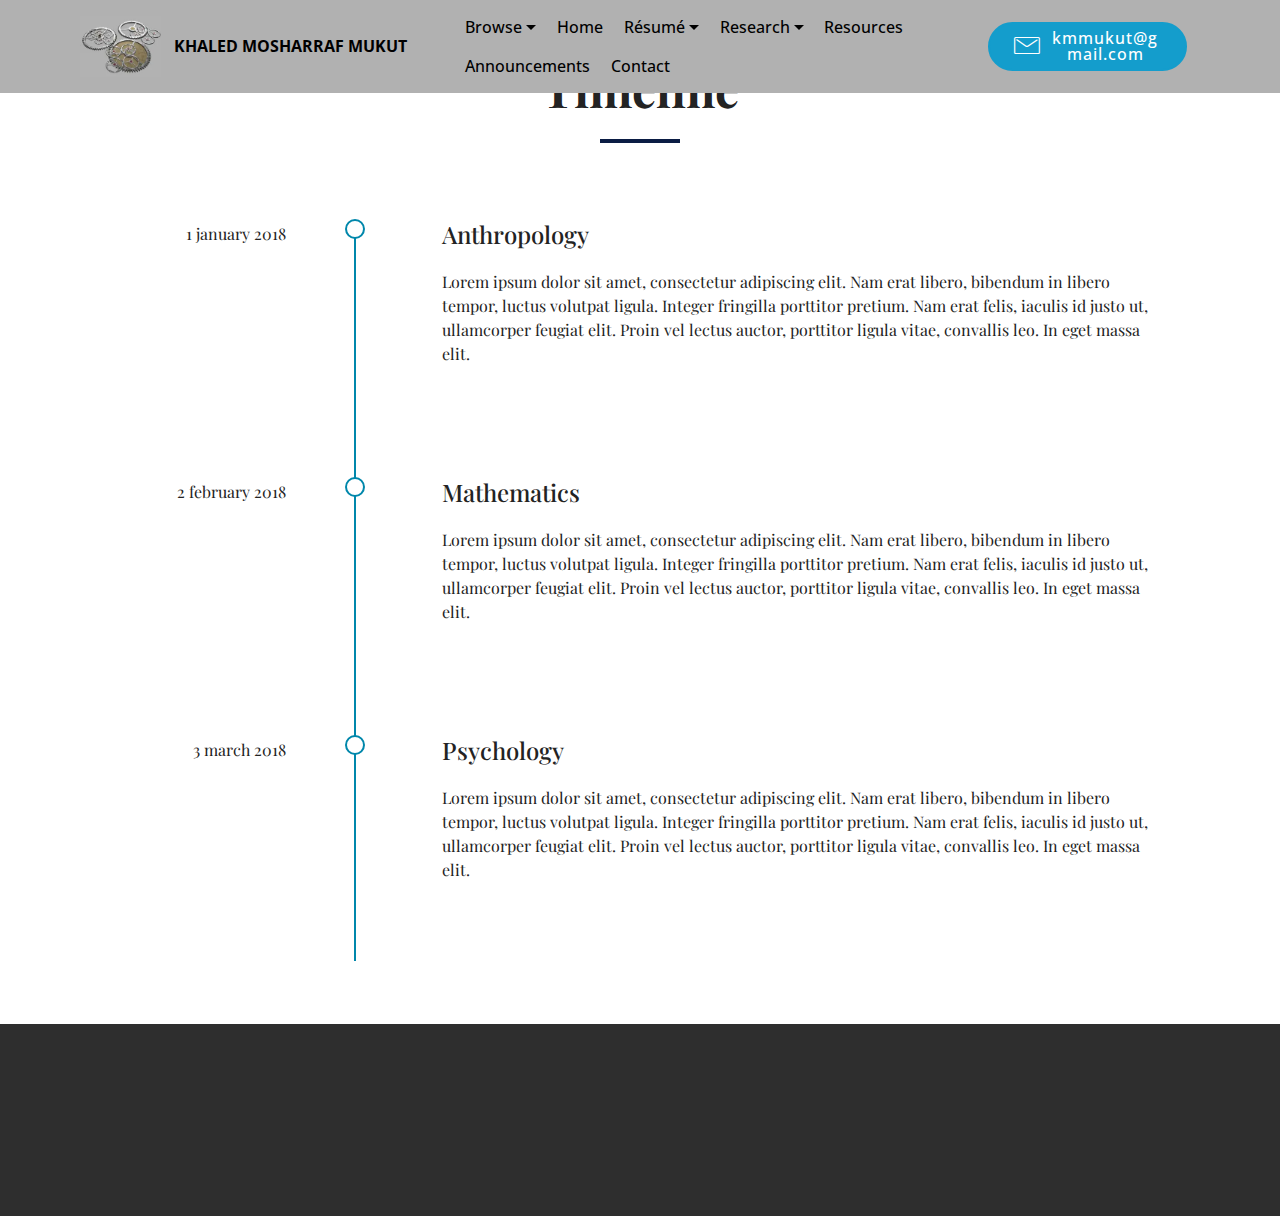
<file: CV.html>
<!DOCTYPE html>
<html  lang="en">
<head>
  
  <meta charset="UTF-8">
  <meta http-equiv="X-UA-Compatible" content="IE=edge">
  
  <meta name="viewport" content="width=device-width, initial-scale=1, minimum-scale=1">
  <link rel="shortcut icon" href="assets/images/mbr-216x162.jpg" type="image/x-icon">
  <meta name="description" content="Contains Academic CV and Timeline">
  
  
  <title>CV</title>
  <link rel="stylesheet" href="assets/web/assets/mobirise-icons/mobirise-icons.css">
  <link rel="stylesheet" href="assets/bootstrap/css/bootstrap.min.css">
  <link rel="stylesheet" href="assets/bootstrap/css/bootstrap-grid.min.css">
  <link rel="stylesheet" href="assets/bootstrap/css/bootstrap-reboot.min.css">
  <link rel="stylesheet" href="assets/web/assets/gdpr-plugin/gdpr-styles.css">
  <link rel="stylesheet" href="assets/tether/tether.min.css">
  <link rel="stylesheet" href="assets/animatecss/animate.min.css">
  <link rel="stylesheet" href="assets/dropdown/css/style.css">
  <link rel="stylesheet" href="assets/socicon/css/styles.css">
  <link rel="stylesheet" href="assets/theme/css/style.css">
  <link rel="preload" href="https://fonts.googleapis.com/css?family=Playfair+Display:400,500,600,700,800,900,400i,500i,600i,700i,800i,900i&display=swap" as="style" onload="this.onload=null;this.rel='stylesheet'">
  <noscript><link rel="stylesheet" href="https://fonts.googleapis.com/css?family=Playfair+Display:400,500,600,700,800,900,400i,500i,600i,700i,800i,900i&display=swap"></noscript>
  <link rel="preload" href="https://fonts.googleapis.com/css?family=Open+Sans+Condensed:300,300i,700&display=swap" as="style" onload="this.onload=null;this.rel='stylesheet'">
  <noscript><link rel="stylesheet" href="https://fonts.googleapis.com/css?family=Open+Sans+Condensed:300,300i,700&display=swap"></noscript>
  <link rel="preload" as="style" href="assets/mobirise/css/mbr-additional.css?v=AcRlpD"><link rel="stylesheet" href="assets/mobirise/css/mbr-additional.css?v=AcRlpD" type="text/css">

  
  <!-- Global site tag (gtag.js) - Google Analytics -->
<script async src="https://www.googletagmanager.com/gtag/js?id=UA-132314812-2"></script>
<script>
  window.dataLayer = window.dataLayer || [];
  function gtag(){dataLayer.push(arguments);}
  gtag('js', new Date());

  gtag('config', 'UA-132314812-2');
</script>
  
</head>
<body>
  
  <section class="menu cid-sbPUiYUACK" once="menu" id="menu2-m">

    

    <nav class="navbar navbar-expand beta-menu navbar-dropdown align-items-center navbar-fixed-top navbar-toggleable-sm">
        <button class="navbar-toggler navbar-toggler-right" type="button" data-toggle="collapse" data-target="#navbarSupportedContent" aria-controls="navbarSupportedContent" aria-expanded="false" aria-label="Toggle navigation">
            <div class="hamburger">
                <span></span>
                <span></span>
                <span></span>
                <span></span>
            </div>
        </button>
        <div class="menu-logo">
            <div class="navbar-brand">
                <span class="navbar-logo">
                    <a href="index.html#header12-1n">
                        <img src="assets/images/mbr-216x162.webp" alt="Mukut" title="Mukut" style="height: 3.8rem;">
                    </a>
                </span>
                <span class="navbar-caption-wrap"><a class="navbar-caption text-black display-4" href="index.html#header12-1n">
                        KHALED MOSHARRAF MUKUT</a></span>
            </div>
        </div>
        <div class="collapse navbar-collapse" id="navbarSupportedContent">
            <ul class="navbar-nav nav-dropdown" data-app-modern-menu="true"><li class="nav-item dropdown">
                    <a class="nav-link link text-black dropdown-toggle display-4" href="index.html#header12-1n" data-toggle="dropdown-submenu" aria-expanded="false">Browse<br></a><div class="dropdown-menu"><a class="text-black dropdown-item display-4" href="index.html#header12-1n">Home<br></a><div class="dropdown"><a class="text-black dropdown-item dropdown-toggle display-4" href="CV.html#design-block-gsmI1gmtUl" aria-expanded="false" data-toggle="dropdown-submenu">Résume<br></a><div class="dropdown-menu dropdown-submenu"><a class="text-black dropdown-item display-4" href="assets/files/KMMUKUT.pdf" aria-expanded="false" target="_blank">Academic CV</a><a class="text-black dropdown-item display-4" href="assets/files/kmmukut_resume.pdf" aria-expanded="false" target="_blank">1-Page CV</a></div></div><a class="text-black dropdown-item display-4" href="Publications.html#content11-3q" aria-expanded="false">Publications<br></a><a class="text-black dropdown-item display-4" href="Education.html#features17-49" aria-expanded="false">Education<br></a><a class="text-black dropdown-item display-4" href="Resources.html#features19-4m" aria-expanded="false">Resources</a><a class="text-black dropdown-item display-4" href="Photos.html#instagram-feed-block-1t" aria-expanded="false">Photography<br></a><a class="text-black dropdown-item display-4" href="Announcement.html#content6-38" aria-expanded="false">Announcements<br></a></div>
                </li><li class="nav-item"><a class="nav-link link text-black display-4" href="index.html#header12-1n" aria-expanded="false">Home<br></a></li><li class="nav-item dropdown"><a class="nav-link link text-black dropdown-toggle display-4" href="assets/files/KMMUKUT.pdf" aria-expanded="false" target="_blank" data-toggle="dropdown-submenu">Résumé<br></a><div class="dropdown-menu"><a class="text-black dropdown-item text-primary display-4" href="assets/files/academic_cv.pdf" aria-expanded="false" target="_blank">Academic CV</a><a class="text-black dropdown-item text-primary display-4" href="assets/files/kmmukut_resume.pdf" aria-expanded="false" target="_blank">1 Page CV</a></div></li><li class="nav-item dropdown"><a class="nav-link link text-black dropdown-toggle display-4" href="interests.html#counters5-46" aria-expanded="false" data-toggle="dropdown-submenu" target="_blank">Research<br></a><div class="dropdown-menu"><a class="text-black dropdown-item text-primary display-4" href="interest.html#services3-3u" aria-expanded="false">Research Interests<br></a><a class="text-black dropdown-item text-primary display-4" href="Publications.html#witsec-custom-html-block-59" aria-expanded="false">List of Publications</a></div></li><li class="nav-item"><a class="nav-link link text-black display-4" href="Resources.html#features19-4m" aria-expanded="false">Resources</a></li><li class="nav-item"><a class="nav-link link text-black text-primary display-4" href="Announcement.html#content6-5r" aria-expanded="false">Announcements</a></li>
                <li class="nav-item">
                    <a class="nav-link link text-black display-4" href="contacts.html#contacts1-p">Contact</a>
                </li></ul>
            <div class="navbar-buttons mbr-section-btn"><a class="btn btn-sm btn-primary display-4" href="mailto:kmmukut@gmail.com"><span class="mbri-letter mbr-iconfont mbr-iconfont-btn"></span>kmmukut@gmail.com</a></div>
        </div>
    </nav>
</section>

<section class="timeline1 cid-gsmI1gmtUl" id="design-block-gsmI1gmtUl">

    

    

    <div class="container-fluid align-center">
        <h2 class="mbr-section-title mbr-fonts-style mbr-bold display-2">
            Timeline
        </h2>
        <div class="underline align-center pb-3">
            <div class="line"></div>
        </div>
        

        <div class="container timelines-container pt-4" mbri-timelines="">
            <!--1-->
            <div class="row timeline-element first-separline separline">
                <div class="timeline-date-panel col-xs-12 col-md-3 align-left">
                    <div class="time-line-date-content">
                        <p class="mbr-timeline-date mbr-fonts-style display-7">
                            1 january 2018
                        </p>
                    </div>
                </div>
                <span class="iconBackground"></span>
                <div class="col-xs-12 col-md-9">
                    <div class="timeline-text-content">
                        <h4 class="mbr-timeline-title pb-3 mbr-fonts-style display-5">
                            Anthropology
                        </h4>
                        
                        <p class="mbr-timeline-text mbr-fonts-style display-7">
                            Lorem ipsum dolor sit amet, consectetur adipiscing elit. Nam erat libero, bibendum in libero tempor, luctus volutpat ligula.
                            Integer fringilla porttitor pretium. Nam erat felis, iaculis id justo ut, ullamcorper feugiat
                            elit. Proin vel lectus auctor, porttitor ligula vitae, convallis leo. In eget massa elit.
                        </p>
                    </div>
                </div>
            </div>
            <!--2-->
            <div class="row timeline-element separline">
                <div class="timeline-date-panel col-xs-12 col-md-3 align-left">
                    <div class="time-line-date-content">
                        <p class="mbr-timeline-date mbr-fonts-style display-7">
                            2 february 2018</p>
                    </div>
                </div>
                <span class="iconBackground"></span>
                <div class="col-xs-12 col-md-9">
                    <div class="timeline-text-content">
                        <h4 class="mbr-timeline-title pb-3 mbr-fonts-style display-5">
                            Mathematics
                        </h4>
                        
                        <p class="mbr-timeline-text mbr-fonts-style display-7">
                            Lorem ipsum dolor sit amet, consectetur adipiscing elit. Nam erat libero, bibendum in libero tempor, luctus volutpat ligula.
                            Integer fringilla porttitor pretium. Nam erat felis, iaculis id justo ut, ullamcorper feugiat
                            elit. Proin vel lectus auctor, porttitor ligula vitae, convallis leo. In eget massa elit.
                        </p>
                    </div>
                </div>
            </div>
            <!--3-->
            <div class="row timeline-element">
                <div class="timeline-date-panel col-xs-12 col-md-3 align-left">
                    <div class="time-line-date-content">
                        <p class="mbr-timeline-date mbr-fonts-style display-7">
                            3 march 2018</p>
                    </div>
                </div>
                <span class="iconBackground"></span>
                <div class="col-xs-12 col-md-9">
                    <div class="timeline-text-content">
                        <h4 class="mbr-timeline-title pb-3 mbr-fonts-style display-5">
                            Psychology
                        </h4>
                        
                        <p class="mbr-timeline-text mbr-fonts-style display-7">
                            Lorem ipsum dolor sit amet, consectetur adipiscing elit. Nam erat libero, bibendum in libero tempor, luctus volutpat ligula.
                            Integer fringilla porttitor pretium. Nam erat felis, iaculis id justo ut, ullamcorper feugiat
                            elit. Proin vel lectus auctor, porttitor ligula vitae, convallis leo. In eget massa elit.
                        </p>
                    </div>
                </div>
            </div>
            <!--4-->
            
            <!--5-->
            
            <!--6-->
            
            <!--7-->
            
            <!--8-->
            
            <!--9-->
            
            <!--10-->
            
            <!--11-->
            
            <!--12-->
            
        </div>
    </div>
</section>

<section once="footers" class="cid-sbQ6ltvBU3" id="footer7-11">

    

    

    <div class="container">
        <div class="media-container-row align-center mbr-white">
            <div class="row row-links">
                <ul class="foot-menu">
                    
                    
                    
                    
                    
                <li class="foot-menu-item mbr-fonts-style display-7"><strong><em><a href="contacts.html#form4-2r">Feel Free to Reach Out ...</a></em></strong><br></li></ul>
            </div>
            <div class="row social-row">
                <div class="social-list align-right pb-2">
                    
                    
                    
                    
                    
                    
                <div class="soc-item">
                        <a href="https://facebook.com/kmmukut" target="_blank">
                            <span class="mbr-iconfont mbr-iconfont-social socicon-facebook socicon"></span>
                        </a>
                    </div><div class="soc-item">
                        <a href="https://www.instagram.com/kmmukut" target="_blank">
                            <span class="mbr-iconfont mbr-iconfont-social socicon-instagram socicon"></span>
                        </a>
                    </div><div class="soc-item">
                        <a href="https://www.messenger.com/t/kmmukut" target="_blank">
                            <span class="mbr-iconfont mbr-iconfont-social socicon-messenger socicon"></span>
                        </a>
                    </div><div class="soc-item">
                        <a href="https://github.com/kmmukut" target="_blank">
                            <span class="mbr-iconfont mbr-iconfont-social mbri-github"></span>
                        </a>
                    </div><div class="soc-item">
                        <a href="https://scholar.google.com/citations?user=Jloes5MAAAAJ&hl=en" target="_blank">
                            <span class="mbr-iconfont mbr-iconfont-social socicon-googlescholar socicon"></span>
                        </a>
                    </div><div class="soc-item">
                        <a href="https://www.researchgate.net/profile/Khaled_Mukut?ev=hdr_xprf&_sg=B9brGqXesN4uGDiYQYwfZyJMKgJ2eHnuAExjgWsmD5zZ-DGF1AvOVr5I-dKIZDX5Kgxg5jYkCNLfJ8T5HXHd9zx4" target="_blank">
                            <span class="mbr-iconfont mbr-iconfont-social socicon-researchgate socicon"></span>
                        </a>
                    </div><div class="soc-item">
                        <a href="https://www.linkedin.com/in/kmmukut/" target="_blank">
                            <span class="mbr-iconfont mbr-iconfont-social fa-linkedin fab fa-fw"></span>
                        </a>

                    </div></div>
            </div>
            <div class="row row-copirayt">
                <p class="mbr-text mb-0 mbr-fonts-style mbr-white align-center display-7">
                    © Copyright 2024 Khaled Mosharraf Mukut- All Rights Reserved
                </p>
            </div>
        </div>
    </div>
</section><section><a href="https://mobiri.se"></a><a href="https://mobiri.se"></a></section><script src="assets/popper/popper.min.js"></script>  <script src="assets/web/assets/jquery/jquery.min.js"></script>  <script src="assets/bootstrap/js/bootstrap.min.js"></script>  <script src="assets/tether/tether.min.js"></script>  <script src="assets/smoothscroll/smooth-scroll.js"></script>  <script src="assets/viewportchecker/jquery.viewportchecker.js"></script>  <script src="assets/dropdown/js/nav-dropdown.js"></script>  <script src="assets/dropdown/js/navbar-dropdown.js"></script>  <script src="assets/touchswipe/jquery.touch-swipe.min.js"></script>  <script src="assets/theme/js/script.js"></script>  
  
  
 <div id="scrollToTop" class="scrollToTop mbr-arrow-up"><a style="text-align: center;"><i class="mbr-arrow-up-icon mbr-arrow-up-icon-cm cm-icon cm-icon-smallarrow-up"></i></a></div>
    <input name="animation" type="hidden">
  </body>
</html>
</file>
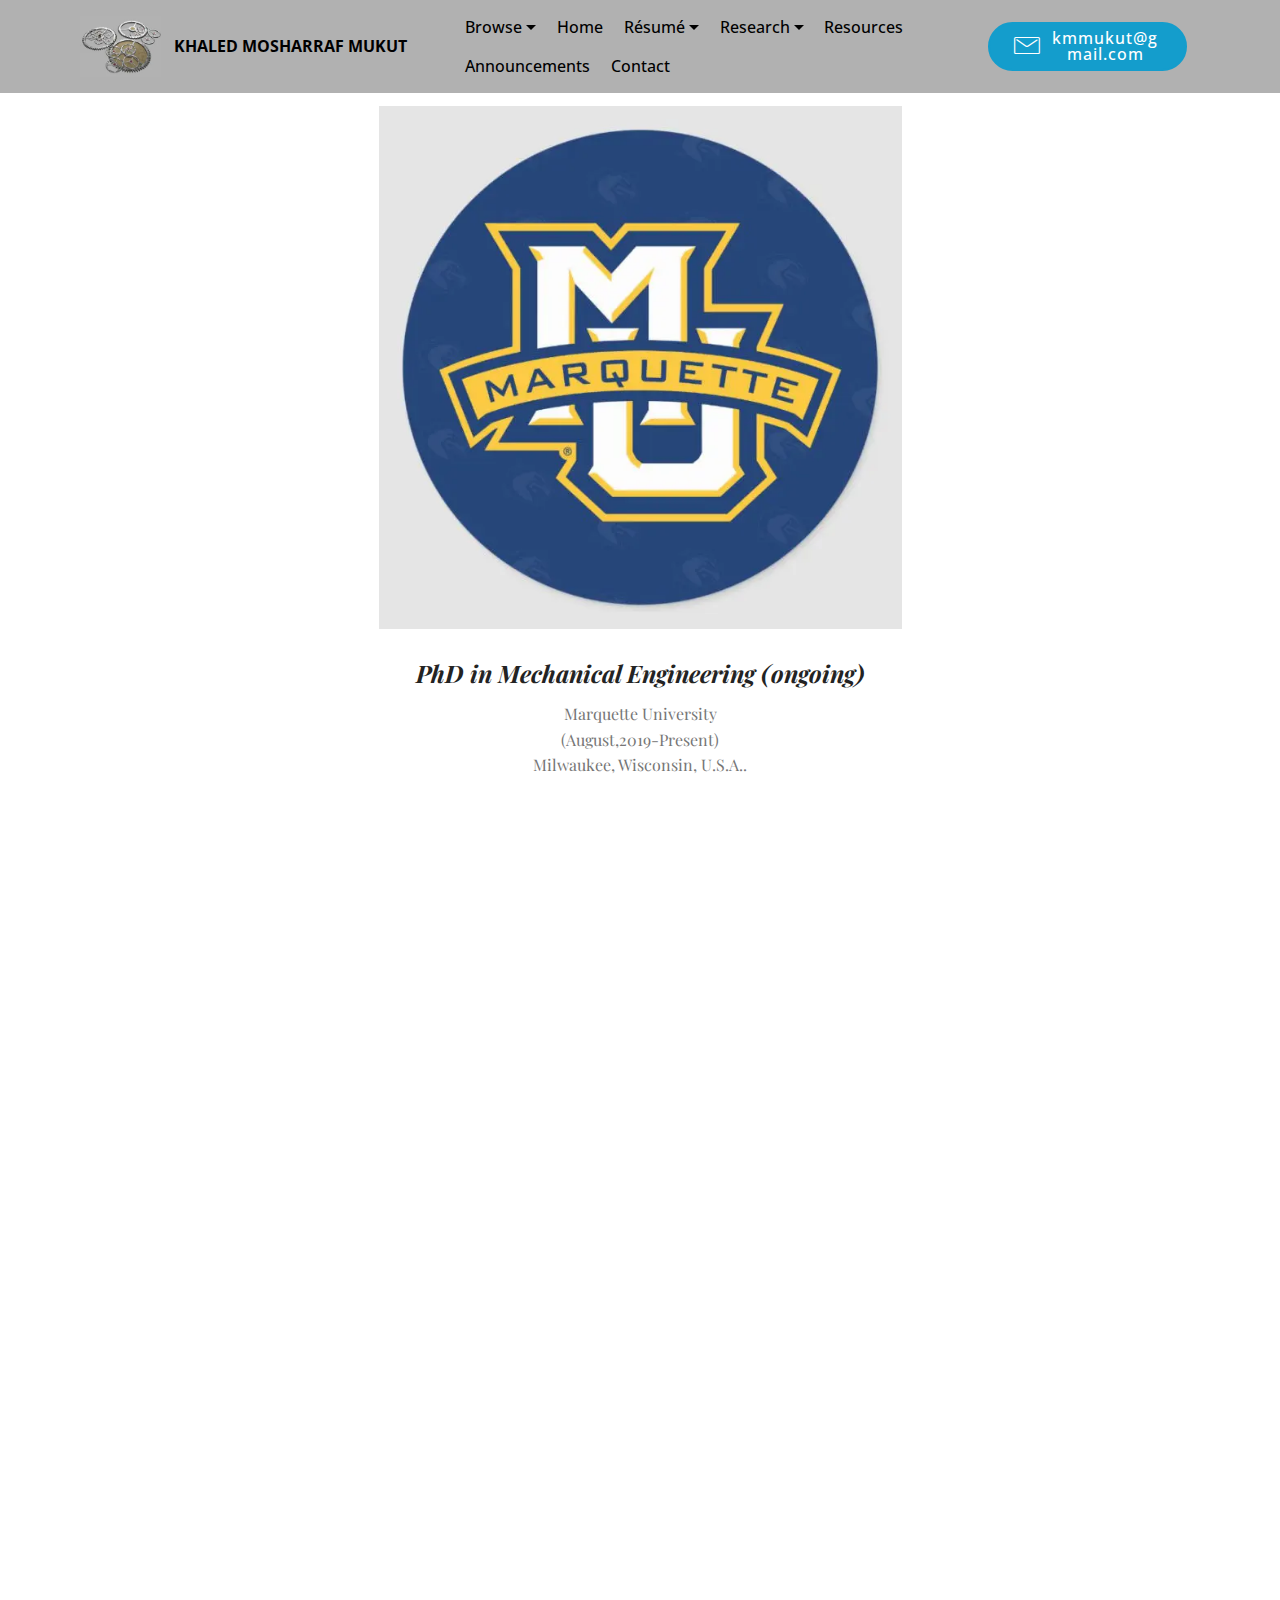
<file: Education.html>
<!DOCTYPE html>
<html  lang="en">
<head>
  
  <meta charset="UTF-8">
  <meta http-equiv="X-UA-Compatible" content="IE=edge">
  
  <meta name="viewport" content="width=device-width, initial-scale=1, minimum-scale=1">
  <link rel="shortcut icon" href="assets/images/mbr-216x162.jpg" type="image/x-icon">
  <meta name="description" content="Website Creator Description">
  
  
  <title>Education</title>
  <link rel="stylesheet" href="assets/web/assets/mobirise-icons/mobirise-icons.css">
  <link rel="stylesheet" href="assets/bootstrap/css/bootstrap.min.css">
  <link rel="stylesheet" href="assets/bootstrap/css/bootstrap-grid.min.css">
  <link rel="stylesheet" href="assets/bootstrap/css/bootstrap-reboot.min.css">
  <link rel="stylesheet" href="assets/web/assets/gdpr-plugin/gdpr-styles.css">
  <link rel="stylesheet" href="assets/tether/tether.min.css">
  <link rel="stylesheet" href="assets/animatecss/animate.min.css">
  <link rel="stylesheet" href="assets/dropdown/css/style.css">
  <link rel="stylesheet" href="assets/socicon/css/styles.css">
  <link rel="stylesheet" href="assets/theme/css/style.css">
  <link rel="preload" href="https://fonts.googleapis.com/css?family=Playfair+Display:400,500,600,700,800,900,400i,500i,600i,700i,800i,900i&display=swap" as="style" onload="this.onload=null;this.rel='stylesheet'">
  <noscript><link rel="stylesheet" href="https://fonts.googleapis.com/css?family=Playfair+Display:400,500,600,700,800,900,400i,500i,600i,700i,800i,900i&display=swap"></noscript>
  <link rel="preload" href="https://fonts.googleapis.com/css?family=Open+Sans+Condensed:300,300i,700&display=swap" as="style" onload="this.onload=null;this.rel='stylesheet'">
  <noscript><link rel="stylesheet" href="https://fonts.googleapis.com/css?family=Open+Sans+Condensed:300,300i,700&display=swap"></noscript>
  <link rel="preload" as="style" href="assets/mobirise/css/mbr-additional.css?v=UE2zPP"><link rel="stylesheet" href="assets/mobirise/css/mbr-additional.css?v=UE2zPP" type="text/css">

  
  <!-- Global site tag (gtag.js) - Google Analytics -->
<script async src="https://www.googletagmanager.com/gtag/js?id=UA-132314812-2"></script>
<script>
  window.dataLayer = window.dataLayer || [];
  function gtag(){dataLayer.push(arguments);}
  gtag('js', new Date());

  gtag('config', 'UA-132314812-2');
</script>
  
</head>
<body>
  
  <section class="menu cid-sbRv1k6tsi" once="menu" id="menu2-1u">

    

    <nav class="navbar navbar-expand beta-menu navbar-dropdown align-items-center navbar-fixed-top navbar-toggleable-sm">
        <button class="navbar-toggler navbar-toggler-right" type="button" data-toggle="collapse" data-target="#navbarSupportedContent" aria-controls="navbarSupportedContent" aria-expanded="false" aria-label="Toggle navigation">
            <div class="hamburger">
                <span></span>
                <span></span>
                <span></span>
                <span></span>
            </div>
        </button>
        <div class="menu-logo">
            <div class="navbar-brand">
                <span class="navbar-logo">
                    <a href="index.html#header12-1n">
                        <img src="assets/images/mbr-216x162.webp" alt="Mukut" title="Mukut" style="height: 3.8rem;">
                    </a>
                </span>
                <span class="navbar-caption-wrap"><a class="navbar-caption text-black display-4" href="index.html#header12-1n">
                        KHALED MOSHARRAF MUKUT</a></span>
            </div>
        </div>
        <div class="collapse navbar-collapse" id="navbarSupportedContent">
            <ul class="navbar-nav nav-dropdown" data-app-modern-menu="true"><li class="nav-item dropdown">
                    <a class="nav-link link text-black dropdown-toggle display-4" href="index.html#header12-1n" data-toggle="dropdown-submenu" aria-expanded="false">Browse<br></a><div class="dropdown-menu"><a class="text-black dropdown-item display-4" href="index.html#header12-1n">Home<br></a><div class="dropdown"><a class="text-black dropdown-item dropdown-toggle display-4" href="CV.html#design-block-gsmI1gmtUl" aria-expanded="false" data-toggle="dropdown-submenu">Résume<br></a><div class="dropdown-menu dropdown-submenu"><a class="text-black dropdown-item display-4" href="assets/files/KMMUKUT.pdf" aria-expanded="false" target="_blank">Academic CV</a><a class="text-black dropdown-item display-4" href="assets/files/kmmukut_resume.pdf" aria-expanded="false" target="_blank">1-Page CV</a></div></div><a class="text-black dropdown-item display-4" href="Publications.html#content11-3q" aria-expanded="false">Publications<br></a><a class="text-black dropdown-item display-4" href="Education.html#features17-49" aria-expanded="false">Education<br></a><a class="text-black dropdown-item display-4" href="Resources.html#features19-4m" aria-expanded="false">Resources</a><a class="text-black dropdown-item display-4" href="Photos.html#instagram-feed-block-1t" aria-expanded="false">Photography<br></a><a class="text-black dropdown-item display-4" href="Announcement.html#content6-38" aria-expanded="false">Announcements<br></a></div>
                </li><li class="nav-item"><a class="nav-link link text-black display-4" href="index.html#header12-1n" aria-expanded="false">Home<br></a></li><li class="nav-item dropdown"><a class="nav-link link text-black dropdown-toggle display-4" href="assets/files/KMMUKUT.pdf" aria-expanded="false" target="_blank" data-toggle="dropdown-submenu">Résumé<br></a><div class="dropdown-menu"><a class="text-black dropdown-item text-primary display-4" href="assets/files/academic_cv.pdf" aria-expanded="false" target="_blank">Academic CV</a><a class="text-black dropdown-item text-primary display-4" href="assets/files/kmmukut_resume.pdf" aria-expanded="false" target="_blank">1 Page CV</a></div></li><li class="nav-item dropdown"><a class="nav-link link text-black dropdown-toggle display-4" href="interests.html#counters5-46" aria-expanded="false" data-toggle="dropdown-submenu" target="_blank">Research<br></a><div class="dropdown-menu"><a class="text-black dropdown-item text-primary display-4" href="interest.html#services3-3u" aria-expanded="false">Research Interests<br></a><a class="text-black dropdown-item text-primary display-4" href="Publications.html#witsec-custom-html-block-59" aria-expanded="false">List of Publications</a></div></li><li class="nav-item"><a class="nav-link link text-black display-4" href="Resources.html#features19-4m" aria-expanded="false">Resources</a></li><li class="nav-item"><a class="nav-link link text-black text-primary display-4" href="Announcement.html#content6-5r" aria-expanded="false">Announcements</a></li>
                <li class="nav-item">
                    <a class="nav-link link text-black display-4" href="contacts.html#contacts1-p">Contact</a>
                </li></ul>
            <div class="navbar-buttons mbr-section-btn"><a class="btn btn-sm btn-primary display-4" href="mailto:kmmukut@gmail.com"><span class="mbri-letter mbr-iconfont mbr-iconfont-btn"></span>kmmukut@gmail.com</a></div>
        </div>
    </nav>
</section>

<section class="features2 cid-scl0GoWDDp" id="features2-4n">

    

    
    
    <div class="container">
        <div class="media-container-row">
            <div class="card p-3 col-12 col-md-6">
                <div class="card-wrapper">
                    <div class="card-img">
                        <a href="http://www.google.com/url?q=http%3A%2F%2Fwww.marquette.edu&sa=D&sntz=1&usg=AFQjCNFN2pMORlKiIYvflNT7uloEYvK1lw" target="_blank"><img src="assets/images/marquette-university-logo-watermark-classic-round-sticker-r7297029aa177419e99b153c1b38881af-0ugmp-8byvr-704-642x642.webp" alt="" title=""></a>
                    </div>
                    <div class="card-box">
                        <h4 class="card-title pb-3 mbr-fonts-style display-5"><em><strong>PhD in Mechanical Engineering (ongoing)</strong></em></h4>
                        <p class="mbr-text mbr-fonts-style display-7">Marquette University <br>(August,2019-Present)<br>Milwaukee, Wisconsin, U.S.A..</p>
                    </div>
                </div>
            </div>

            

            

            
        </div>
    </div>
</section>

<section class="features17 cid-sc9jm5mdHf" id="features17-49">
    
    

    
    <div class="container-fluid">
        <div class="media-container-row">


        







            <div class="card p-3 col-12 col-md-6 col-lg-3">

                <div class="card-wrapper">
                    <div class="card-img">
                        <a href="http://www.google.com/url?q=http%3A%2F%2Fwww.marquette.edu&sa=D&sntz=1&usg=AFQjCNFN2pMORlKiIYvflNT7uloEYvK1lw"><img src="assets/images/marquette-university-logo-watermark-classic-round-sticker-r7297029aa177419e99b153c1b38881af-0ugmp-8byvr-704-642x642.webp" alt="" title=""></a>
                    </div>
                    <div class="card-box">
                        <h4 class="card-title pb-3 mbr-fonts-style display-5"><strong><em>MS in Mechanical Engineering&nbsp;</em></strong></h4>
                        <p class="mbr-text mbr-fonts-style display-7">Marquette University (August,2017-July, 2019)<br>Milwaukee, Wisconsin, U.S.A..
                        </p>
                    </div>
                </div>
            </div>

            <div class="card p-3 col-12 col-md-6 col-lg-3">
                <div class="card-wrapper">
                    <div class="card-img">
                        <a href="http://www.google.com/url?q=http%3A%2F%2Fbuet.ac.bd&sa=D&sntz=1&usg=AFQjCNGlVuMF6UsBhdbq6KYS4gtebUgbfw" target="_blank"><img src="assets/images/unnamed-2-170x170.webp" alt="" title=""></a>
                    </div>
                    <div class="card-box">
                        <h4 class="card-title pb-3 mbr-fonts-style display-5"><em><strong>BS in Mechanical Engineering&nbsp;</strong></em></h4>
                        <p class="mbr-text mbr-fonts-style display-7">Bangladesh University of Engineering &amp; Technology [BUET]<br> (February,2011-March,2016)<br>Dhaka, Bangladesh</p>
                    </div>
                </div>
            </div>

            <div class="card p-3 col-12 col-md-6 col-lg-3">
                <div class="card-wrapper">
                    <div class="card-img">
                        <a href="http://www.google.com/url?q=http%3A%2F%2Fwww.notredamecollege-dhaka.com%2F&sa=D&sntz=1&usg=AFQjCNEy8RK8q2K2eFLR1ma3wyf-cnOwEw" target="_blank"><img src="assets/images/unnamed-170x170.webp" alt="" title=""></a>
                    </div>
                    <div class="card-box">
                        <h4 class="card-title pb-3 mbr-fonts-style display-5"><strong><em>Higher-Secondary School Certificate (HSC)&nbsp;</em></strong></h4>
                        <p class="mbr-text mbr-fonts-style display-7">Notre Dame College<br> (July, 2009-June, 2010)<br>Dhaka, Bangladesh</p>
                    </div>
                </div>
            </div>

            <div class="card p-3 col-12 col-md-6 col-lg-3">
                <div class="card-wrapper">
                    <div class="card-img">
                        <a href="https://www.google.com/url?q=https%3A%2F%2Fbafsk.com%2F&sa=D&sntz=1&usg=AFQjCNFf8SGU5XI3M2dR72d720cm9xqlMw" target="_blank"><img src="assets/images/unnamed-2-170x170.webp" alt="" title=""></a>
                    </div>
                    <div class="card-box">
                        <h4 class="card-title pb-3 mbr-fonts-style display-5"><strong><em>Secondary School Certificate (SSC)&nbsp;</em></strong></h4>
                        <p class="mbr-text mbr-fonts-style display-7">BAF Shaheen College, Kurmitola (January, 1997-December, 2008)<br>Dhaka, Bangladesh</p>
                    </div>
                </div>
            </div>
            
            
        </div>
    </div>
</section>

<section once="footers" class="cid-sbRv1mpqWo" id="footer7-1x">

    

    

    <div class="container">
        <div class="media-container-row align-center mbr-white">
            <div class="row row-links">
                <ul class="foot-menu">
                    
                    
                    
                    
                    
                <li class="foot-menu-item mbr-fonts-style display-7"><strong><em><a href="contacts.html#form4-2r">Feel Free to Reach Out ...</a></em></strong><br></li></ul>
            </div>
            <div class="row social-row">
                <div class="social-list align-right pb-2">
                    
                    
                    
                    
                    
                    
                <div class="soc-item">
                        <a href="https://facebook.com/kmmukut" target="_blank">
                            <span class="mbr-iconfont mbr-iconfont-social socicon-facebook socicon"></span>
                        </a>
                    </div><div class="soc-item">
                        <a href="https://www.instagram.com/kmmukut" target="_blank">
                            <span class="mbr-iconfont mbr-iconfont-social socicon-instagram socicon"></span>
                        </a>
                    </div><div class="soc-item">
                        <a href="https://www.messenger.com/t/kmmukut" target="_blank">
                            <span class="mbr-iconfont mbr-iconfont-social socicon-messenger socicon"></span>
                        </a>
                    </div><div class="soc-item">
                        <a href="https://github.com/kmmukut" target="_blank">
                            <span class="mbr-iconfont mbr-iconfont-social mbri-github"></span>
                        </a>
                    </div><div class="soc-item">
                        <a href="https://scholar.google.com/citations?user=Jloes5MAAAAJ&hl=en" target="_blank">
                            <span class="mbr-iconfont mbr-iconfont-social socicon-googlescholar socicon"></span>
                        </a>
                    </div><div class="soc-item">
                        <a href="https://www.researchgate.net/profile/Khaled_Mukut?ev=hdr_xprf&_sg=B9brGqXesN4uGDiYQYwfZyJMKgJ2eHnuAExjgWsmD5zZ-DGF1AvOVr5I-dKIZDX5Kgxg5jYkCNLfJ8T5HXHd9zx4" target="_blank">
                            <span class="mbr-iconfont mbr-iconfont-social socicon-researchgate socicon"></span>
                        </a>
                    </div><div class="soc-item">
                        <a href="https://www.linkedin.com/in/kmmukut/" target="_blank">
                            <span class="mbr-iconfont mbr-iconfont-social fa-linkedin fab fa-fw"></span>
                        </a>

                    </div></div>
            </div>
            <div class="row row-copirayt">
                <p class="mbr-text mb-0 mbr-fonts-style mbr-white align-center display-7">
                    © Copyright 2024 Khaled Mosharraf Mukut- All Rights Reserved
                </p>
            </div>
        </div>
    </div>
</section><section><a href="https://mobiri.se"></a><a href="https://mobiri.se"></a></section><script src="assets/popper/popper.min.js"></script>  <script src="assets/web/assets/jquery/jquery.min.js"></script>  <script src="assets/bootstrap/js/bootstrap.min.js"></script>  <script src="assets/tether/tether.min.js"></script>  <script src="assets/smoothscroll/smooth-scroll.js"></script>  <script src="assets/viewportchecker/jquery.viewportchecker.js"></script>  <script src="assets/dropdown/js/nav-dropdown.js"></script>  <script src="assets/dropdown/js/navbar-dropdown.js"></script>  <script src="assets/touchswipe/jquery.touch-swipe.min.js"></script>  <script src="assets/theme/js/script.js"></script>  
  
  
 <div id="scrollToTop" class="scrollToTop mbr-arrow-up"><a style="text-align: center;"><i class="mbr-arrow-up-icon mbr-arrow-up-icon-cm cm-icon cm-icon-smallarrow-up"></i></a></div>
    <input name="animation" type="hidden">
  </body>
</html>
</file>
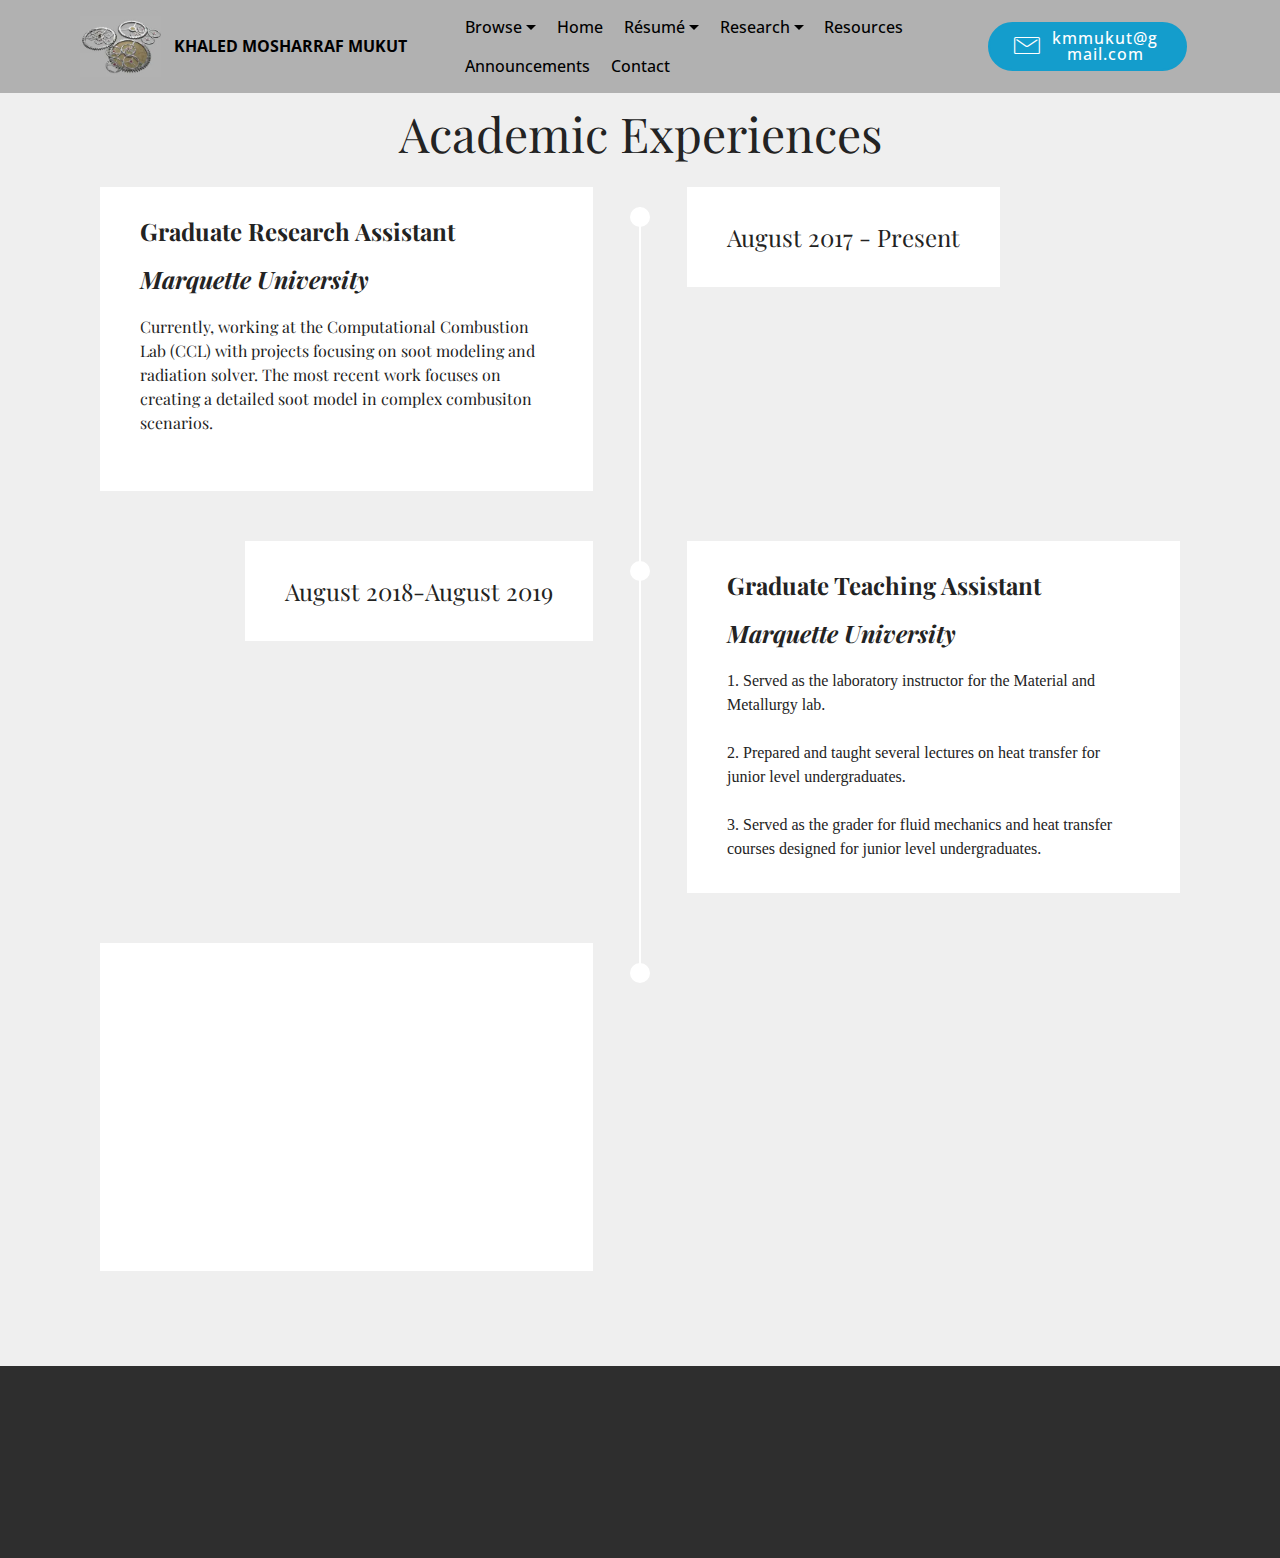
<file: Experience.html>
<!DOCTYPE html>
<html  lang="en">
<head>
  
  <meta charset="UTF-8">
  <meta http-equiv="X-UA-Compatible" content="IE=edge">
  
  <meta name="viewport" content="width=device-width, initial-scale=1, minimum-scale=1">
  <link rel="shortcut icon" href="assets/images/mbr-216x162.jpg" type="image/x-icon">
  <meta name="description" content="Web Site Creator Description">
  
  
  <title>Experience</title>
  <link rel="stylesheet" href="assets/web/assets/mobirise-icons/mobirise-icons.css">
  <link rel="stylesheet" href="assets/bootstrap/css/bootstrap.min.css">
  <link rel="stylesheet" href="assets/bootstrap/css/bootstrap-grid.min.css">
  <link rel="stylesheet" href="assets/bootstrap/css/bootstrap-reboot.min.css">
  <link rel="stylesheet" href="assets/web/assets/gdpr-plugin/gdpr-styles.css">
  <link rel="stylesheet" href="assets/tether/tether.min.css">
  <link rel="stylesheet" href="assets/animatecss/animate.min.css">
  <link rel="stylesheet" href="assets/dropdown/css/style.css">
  <link rel="stylesheet" href="assets/socicon/css/styles.css">
  <link rel="stylesheet" href="assets/theme/css/style.css">
  <link rel="preload" href="https://fonts.googleapis.com/css?family=Playfair+Display:400,500,600,700,800,900,400i,500i,600i,700i,800i,900i&display=swap" as="style" onload="this.onload=null;this.rel='stylesheet'">
  <noscript><link rel="stylesheet" href="https://fonts.googleapis.com/css?family=Playfair+Display:400,500,600,700,800,900,400i,500i,600i,700i,800i,900i&display=swap"></noscript>
  <link rel="preload" href="https://fonts.googleapis.com/css?family=Open+Sans+Condensed:300,300i,700&display=swap" as="style" onload="this.onload=null;this.rel='stylesheet'">
  <noscript><link rel="stylesheet" href="https://fonts.googleapis.com/css?family=Open+Sans+Condensed:300,300i,700&display=swap"></noscript>
  <link rel="preload" as="style" href="assets/mobirise/css/mbr-additional.css?v=g2uhas"><link rel="stylesheet" href="assets/mobirise/css/mbr-additional.css?v=g2uhas" type="text/css">

  
  <!-- Global site tag (gtag.js) - Google Analytics -->
<script async src="https://www.googletagmanager.com/gtag/js?id=UA-132314812-2"></script>
<script>
  window.dataLayer = window.dataLayer || [];
  function gtag(){dataLayer.push(arguments);}
  gtag('js', new Date());

  gtag('config', 'UA-132314812-2');
</script>
  
</head>
<body>
  
  <section class="menu cid-sbPUiYUACK" once="menu" id="menu2-2l">

    

    <nav class="navbar navbar-expand beta-menu navbar-dropdown align-items-center navbar-fixed-top navbar-toggleable-sm">
        <button class="navbar-toggler navbar-toggler-right" type="button" data-toggle="collapse" data-target="#navbarSupportedContent" aria-controls="navbarSupportedContent" aria-expanded="false" aria-label="Toggle navigation">
            <div class="hamburger">
                <span></span>
                <span></span>
                <span></span>
                <span></span>
            </div>
        </button>
        <div class="menu-logo">
            <div class="navbar-brand">
                <span class="navbar-logo">
                    <a href="index.html#header12-1n">
                        <img src="assets/images/mbr-216x162.webp" alt="Mukut" title="Mukut" style="height: 3.8rem;">
                    </a>
                </span>
                <span class="navbar-caption-wrap"><a class="navbar-caption text-black display-4" href="index.html#header12-1n">
                        KHALED MOSHARRAF MUKUT</a></span>
            </div>
        </div>
        <div class="collapse navbar-collapse" id="navbarSupportedContent">
            <ul class="navbar-nav nav-dropdown" data-app-modern-menu="true"><li class="nav-item dropdown">
                    <a class="nav-link link text-black dropdown-toggle display-4" href="index.html#header12-1n" data-toggle="dropdown-submenu" aria-expanded="false">Browse<br></a><div class="dropdown-menu"><a class="text-black dropdown-item display-4" href="index.html#header12-1n">Home<br></a><div class="dropdown"><a class="text-black dropdown-item dropdown-toggle display-4" href="CV.html#design-block-gsmI1gmtUl" aria-expanded="false" data-toggle="dropdown-submenu">Résume<br></a><div class="dropdown-menu dropdown-submenu"><a class="text-black dropdown-item display-4" href="assets/files/KMMUKUT.pdf" aria-expanded="false" target="_blank">Academic CV</a><a class="text-black dropdown-item display-4" href="assets/files/kmmukut_resume.pdf" aria-expanded="false" target="_blank">1-Page CV</a></div></div><a class="text-black dropdown-item display-4" href="Publications.html#content11-3q" aria-expanded="false">Publications<br></a><a class="text-black dropdown-item display-4" href="Education.html#features17-49" aria-expanded="false">Education<br></a><a class="text-black dropdown-item display-4" href="Resources.html#features19-4m" aria-expanded="false">Resources</a><a class="text-black dropdown-item display-4" href="Photos.html#instagram-feed-block-1t" aria-expanded="false">Photography<br></a><a class="text-black dropdown-item display-4" href="Announcement.html#content6-38" aria-expanded="false">Announcements<br></a></div>
                </li><li class="nav-item"><a class="nav-link link text-black display-4" href="index.html#header12-1n" aria-expanded="false">Home<br></a></li><li class="nav-item dropdown"><a class="nav-link link text-black dropdown-toggle display-4" href="assets/files/KMMUKUT.pdf" aria-expanded="false" target="_blank" data-toggle="dropdown-submenu">Résumé<br></a><div class="dropdown-menu"><a class="text-black dropdown-item text-primary display-4" href="assets/files/academic_cv.pdf" aria-expanded="false" target="_blank">Academic CV</a><a class="text-black dropdown-item text-primary display-4" href="assets/files/kmmukut_resume.pdf" aria-expanded="false" target="_blank">1 Page CV</a></div></li><li class="nav-item dropdown"><a class="nav-link link text-black dropdown-toggle display-4" href="interests.html#counters5-46" aria-expanded="false" data-toggle="dropdown-submenu" target="_blank">Research<br></a><div class="dropdown-menu"><a class="text-black dropdown-item text-primary display-4" href="interest.html#services3-3u" aria-expanded="false">Research Interests<br></a><a class="text-black dropdown-item text-primary display-4" href="Publications.html#witsec-custom-html-block-59" aria-expanded="false">List of Publications</a></div></li><li class="nav-item"><a class="nav-link link text-black display-4" href="Resources.html#features19-4m" aria-expanded="false">Resources</a></li><li class="nav-item"><a class="nav-link link text-black text-primary display-4" href="Announcement.html#content6-5r" aria-expanded="false">Announcements</a></li>
                <li class="nav-item">
                    <a class="nav-link link text-black display-4" href="contacts.html#contacts1-p">Contact</a>
                </li></ul>
            <div class="navbar-buttons mbr-section-btn"><a class="btn btn-sm btn-primary display-4" href="mailto:kmmukut@gmail.com"><span class="mbri-letter mbr-iconfont mbr-iconfont-btn"></span>kmmukut@gmail.com</a></div>
        </div>
    </nav>
</section>

<section class="timeline1 cid-sc3WcCEd5a" id="timeline1-2o">

    

    

    <div class="container align-center">
        <h2 class="mbr-section-title pb-3 mbr-fonts-style display-2">Academic Experiences</h2>
        

        <div class="container timelines-container" mbri-timelines="">
            <!--1-->
            <div class="row timeline-element reverse separline">
                 <div class="timeline-date-panel col-xs-12 col-md-6  align-left">         
                    <div class="time-line-date-content">
                        <p class="mbr-timeline-date mbr-fonts-style display-5">
                            August 2017 - Present</p>
                    </div>
                </div>
           <span class="iconBackground"></span>
            <div class="col-xs-12 col-md-6 align-right">
                <div class="timeline-text-content">
                    <h4 class="mbr-timeline-title pb-3 mbr-fonts-style display-5"><strong>
                        Graduate Research Assistant</strong><br><strong><br></strong><em><strong>Marquette University&nbsp;</strong></em></h4>
                    <p class="mbr-timeline-text mbr-fonts-style display-7">Currently, working at the Computational Combustion Lab (CCL) with projects focusing on soot modeling and radiation solver. The most recent work focuses on creating a detailed soot model in complex combusiton scenarios.&nbsp;<br><br></p>
                 </div>
            </div>
            </div>
            <!--2-->
            <div class="row timeline-element separline">
                <div class="timeline-date-panel col-xs-12 col-md-6 align-right">
                    <div class="time-line-date-content">
                        <p class="mbr-timeline-date mbr-fonts-style display-5">
                            August 2018-August 2019</p>
                    </div>
                </div>
                <span class="iconBackground"></span>
                <div class="col-xs-12 col-md-6 align-left ">
                    <div class="timeline-text-content">
                        <h4 class="mbr-timeline-title pb-3 mbr-fonts-style display-5"><strong>
                            Graduate Teaching Assistant</strong><br><br><strong><em>Marquette University</em></strong></h4>
                        <p class="mbr-timeline-text mbr-fonts-style display-7"></p><p>1. Served as the laboratory instructor for the Material and Metallurgy lab.</p><br><p><span style="font-size: 1rem;">2. Prepared and taught several lectures on heat transfer for junior level undergraduates.</span></p><p><span style="font-size: 1rem;"><br></span><span style="font-size: 1rem;">3. Served as the grader for fluid mechanics and heat transfer courses designed for junior level undergraduates.</span></p><p></p>
                    </div>
                </div>
            </div>
            <!--3-->
            <div class="row timeline-element reverse">
                <div class="timeline-date-panel col-xs-12 col-md-6  align-left">
                    <div class="time-line-date-content">
                        <p class="mbr-timeline-date mbr-fonts-style display-5">March 2016-March 2017<br></p>
                    </div>
                </div>
                <span class="iconBackground"></span>
                <div class="col-xs-12 col-md-6 align-right">
                    <div class="timeline-text-content">
                        <h4 class="mbr-timeline-title pb-3 mbr-fonts-style display-5">Graduate Assistant<div><br></div><div><em>Bangladesh University of Engineering and Technology (BUET)</em></div></h4>      
                        <p class="mbr-timeline-text mbr-fonts-style display-7">I have mentored two separate groups totaling seven undergraduate seniors in their undergraduate thesis work. One group worked on linear heating in nano-confinement and the other group worked on numerically modeling a thermally stratified coaxial jet. I also helped these groups in preparation of their research findings.</p>
                    </div>
                </div>
            </div>
            <!--4-->
            
            <!--5-->
            
            <!--6-->
            
            <!--7-->
            
            <!--8-->
            
            <!--9-->
            
            <!--10-->
            
            <!--11-->
            
            <!--12-->
            
        </div>
    </div>
</section>

<section once="footers" class="cid-sbQ6ltvBU3" id="footer7-2m">

    

    

    <div class="container">
        <div class="media-container-row align-center mbr-white">
            <div class="row row-links">
                <ul class="foot-menu">
                    
                    
                    
                    
                    
                <li class="foot-menu-item mbr-fonts-style display-7"><strong><em><a href="contacts.html#form4-2r">Feel Free to Reach Out ...</a></em></strong><br></li></ul>
            </div>
            <div class="row social-row">
                <div class="social-list align-right pb-2">
                    
                    
                    
                    
                    
                    
                <div class="soc-item">
                        <a href="https://facebook.com/kmmukut" target="_blank">
                            <span class="mbr-iconfont mbr-iconfont-social socicon-facebook socicon"></span>
                        </a>
                    </div><div class="soc-item">
                        <a href="https://www.instagram.com/kmmukut" target="_blank">
                            <span class="mbr-iconfont mbr-iconfont-social socicon-instagram socicon"></span>
                        </a>
                    </div><div class="soc-item">
                        <a href="https://www.messenger.com/t/kmmukut" target="_blank">
                            <span class="mbr-iconfont mbr-iconfont-social socicon-messenger socicon"></span>
                        </a>
                    </div><div class="soc-item">
                        <a href="https://github.com/kmmukut" target="_blank">
                            <span class="mbr-iconfont mbr-iconfont-social mbri-github"></span>
                        </a>
                    </div><div class="soc-item">
                        <a href="https://scholar.google.com/citations?user=Jloes5MAAAAJ&hl=en" target="_blank">
                            <span class="mbr-iconfont mbr-iconfont-social socicon-googlescholar socicon"></span>
                        </a>
                    </div><div class="soc-item">
                        <a href="https://www.researchgate.net/profile/Khaled_Mukut?ev=hdr_xprf&_sg=B9brGqXesN4uGDiYQYwfZyJMKgJ2eHnuAExjgWsmD5zZ-DGF1AvOVr5I-dKIZDX5Kgxg5jYkCNLfJ8T5HXHd9zx4" target="_blank">
                            <span class="mbr-iconfont mbr-iconfont-social socicon-researchgate socicon"></span>
                        </a>
                    </div><div class="soc-item">
                        <a href="https://www.linkedin.com/in/kmmukut/" target="_blank">
                            <span class="mbr-iconfont mbr-iconfont-social fa-linkedin fab fa-fw"></span>
                        </a>

                    </div></div>
            </div>
            <div class="row row-copirayt">
                <p class="mbr-text mb-0 mbr-fonts-style mbr-white align-center display-7">
                    © Copyright 2024 Khaled Mosharraf Mukut- All Rights Reserved
                </p>
            </div>
        </div>
    </div>
</section><section><a href="https://mobiri.se"></a><a href="https://mobiri.se"></a></section><script src="assets/popper/popper.min.js"></script>  <script src="assets/web/assets/jquery/jquery.min.js"></script>  <script src="assets/bootstrap/js/bootstrap.min.js"></script>  <script src="assets/tether/tether.min.js"></script>  <script src="assets/smoothscroll/smooth-scroll.js"></script>  <script src="assets/viewportchecker/jquery.viewportchecker.js"></script>  <script src="assets/dropdown/js/nav-dropdown.js"></script>  <script src="assets/dropdown/js/navbar-dropdown.js"></script>  <script src="assets/touchswipe/jquery.touch-swipe.min.js"></script>  <script src="assets/theme/js/script.js"></script>  
  
  
 <div id="scrollToTop" class="scrollToTop mbr-arrow-up"><a style="text-align: center;"><i class="mbr-arrow-up-icon mbr-arrow-up-icon-cm cm-icon cm-icon-smallarrow-up"></i></a></div>
    <input name="animation" type="hidden">
  </body>
</html>
</file>
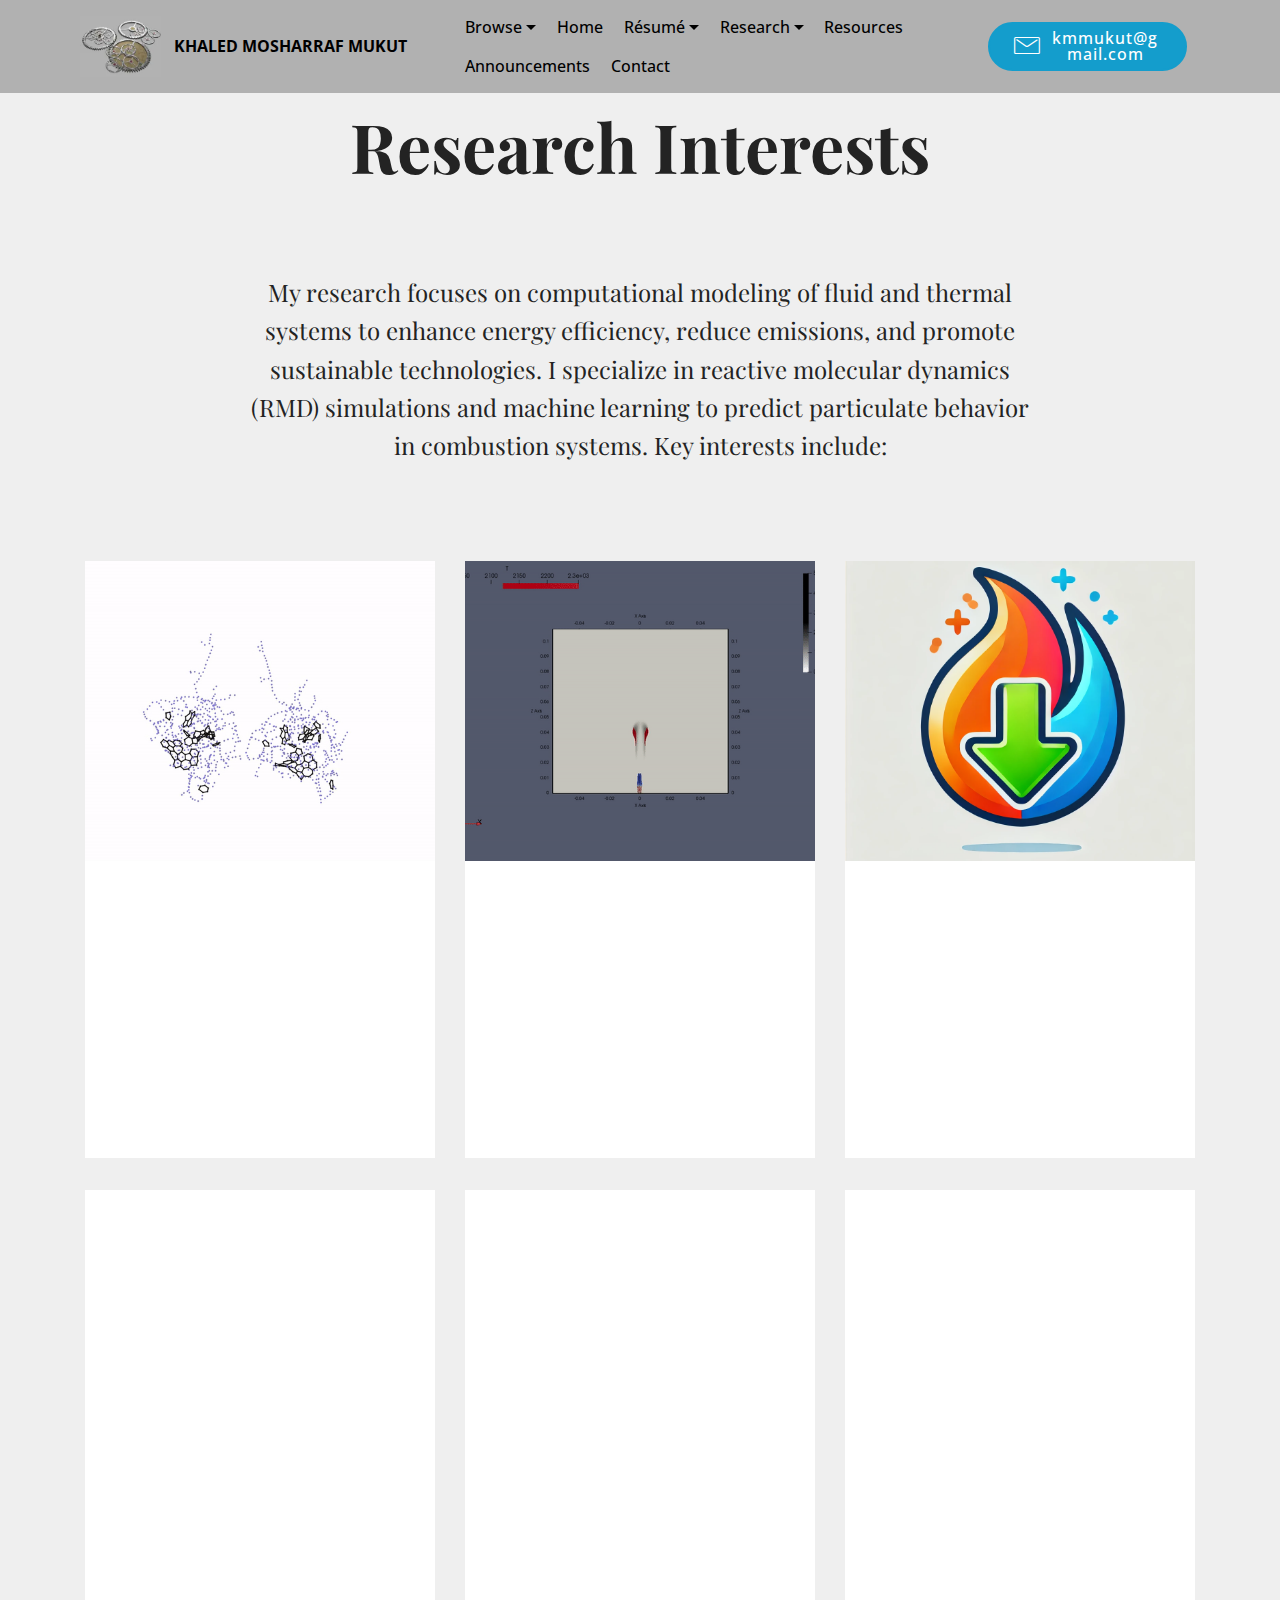
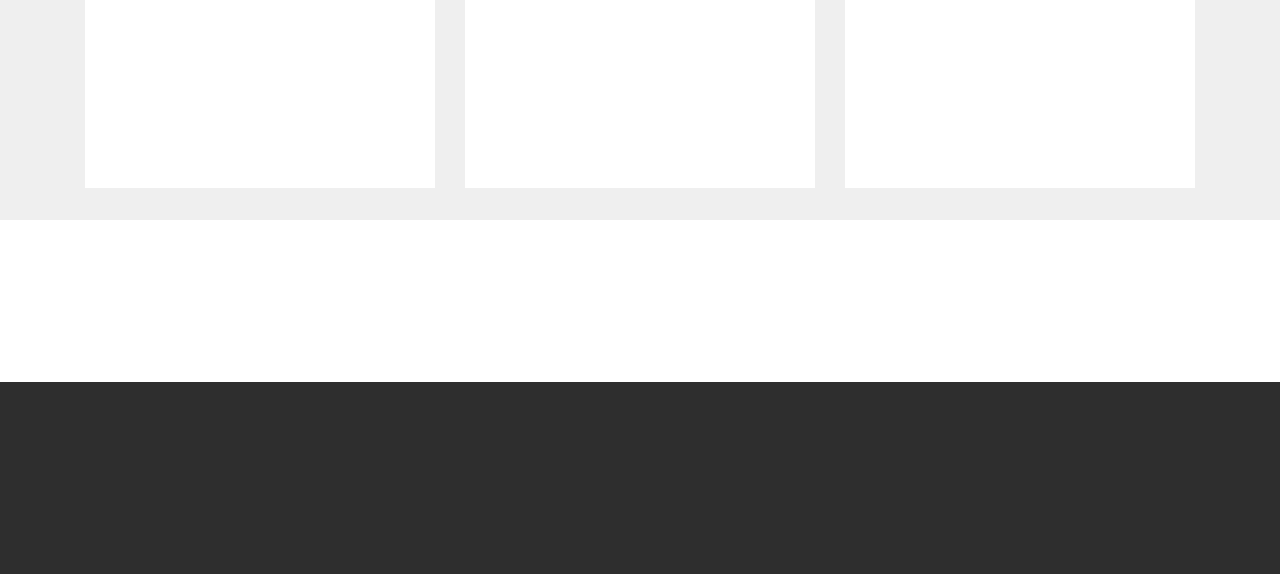
<file: interest.html>
<!DOCTYPE html>
<html  lang="en">
<head>
  
  <meta charset="UTF-8">
  <meta http-equiv="X-UA-Compatible" content="IE=edge">
  
  <meta name="viewport" content="width=device-width, initial-scale=1, minimum-scale=1">
  <link rel="shortcut icon" href="assets/images/mbr-216x162.jpg" type="image/x-icon">
  <meta name="description" content="Web Page Maker Description">
  
  
  <title>Interest</title>
  <link rel="stylesheet" href="assets/web/assets/mobirise-icons/mobirise-icons.css">
  <link rel="stylesheet" href="assets/bootstrap/css/bootstrap.min.css">
  <link rel="stylesheet" href="assets/bootstrap/css/bootstrap-grid.min.css">
  <link rel="stylesheet" href="assets/bootstrap/css/bootstrap-reboot.min.css">
  <link rel="stylesheet" href="assets/web/assets/gdpr-plugin/gdpr-styles.css">
  <link rel="stylesheet" href="assets/tether/tether.min.css">
  <link rel="stylesheet" href="assets/animatecss/animate.min.css">
  <link rel="stylesheet" href="assets/dropdown/css/style.css">
  <link rel="stylesheet" href="assets/socicon/css/styles.css">
  <link rel="stylesheet" href="assets/theme/css/style.css">
  <link rel="preload" href="https://fonts.googleapis.com/css?family=Playfair+Display:400,500,600,700,800,900,400i,500i,600i,700i,800i,900i&display=swap" as="style" onload="this.onload=null;this.rel='stylesheet'">
  <noscript><link rel="stylesheet" href="https://fonts.googleapis.com/css?family=Playfair+Display:400,500,600,700,800,900,400i,500i,600i,700i,800i,900i&display=swap"></noscript>
  <link rel="preload" href="https://fonts.googleapis.com/css?family=Open+Sans+Condensed:300,300i,700&display=swap" as="style" onload="this.onload=null;this.rel='stylesheet'">
  <noscript><link rel="stylesheet" href="https://fonts.googleapis.com/css?family=Open+Sans+Condensed:300,300i,700&display=swap"></noscript>
  <link rel="preload" as="style" href="assets/mobirise/css/mbr-additional.css?v=jHYpfj"><link rel="stylesheet" href="assets/mobirise/css/mbr-additional.css?v=jHYpfj" type="text/css">

  
  <!-- Global site tag (gtag.js) - Google Analytics -->
<script async src="https://www.googletagmanager.com/gtag/js?id=UA-132314812-2"></script>
<script>
  window.dataLayer = window.dataLayer || [];
  function gtag(){dataLayer.push(arguments);}
  gtag('js', new Date());

  gtag('config', 'UA-132314812-2');
</script>
  
</head>
<body>
  
  <section class="menu cid-sc3CfAcoKU" once="menu" id="menu2-3s">

    

    <nav class="navbar navbar-expand beta-menu navbar-dropdown align-items-center navbar-fixed-top navbar-toggleable-sm">
        <button class="navbar-toggler navbar-toggler-right" type="button" data-toggle="collapse" data-target="#navbarSupportedContent" aria-controls="navbarSupportedContent" aria-expanded="false" aria-label="Toggle navigation">
            <div class="hamburger">
                <span></span>
                <span></span>
                <span></span>
                <span></span>
            </div>
        </button>
        <div class="menu-logo">
            <div class="navbar-brand">
                <span class="navbar-logo">
                    <a href="index.html#header12-1n">
                        <img src="assets/images/mbr-216x162.webp" alt="Mukut" title="Mukut" style="height: 3.8rem;">
                    </a>
                </span>
                <span class="navbar-caption-wrap"><a class="navbar-caption text-black display-4" href="index.html#header12-1n">
                        KHALED MOSHARRAF MUKUT</a></span>
            </div>
        </div>
        <div class="collapse navbar-collapse" id="navbarSupportedContent">
            <ul class="navbar-nav nav-dropdown" data-app-modern-menu="true"><li class="nav-item dropdown">
                    <a class="nav-link link text-black dropdown-toggle display-4" href="index.html#header12-1n" data-toggle="dropdown-submenu" aria-expanded="false">Browse<br></a><div class="dropdown-menu"><a class="text-black dropdown-item display-4" href="index.html#header12-1n">Home<br></a><div class="dropdown"><a class="text-black dropdown-item dropdown-toggle display-4" href="CV.html#design-block-gsmI1gmtUl" aria-expanded="false" data-toggle="dropdown-submenu">Résume<br></a><div class="dropdown-menu dropdown-submenu"><a class="text-black dropdown-item display-4" href="assets/files/KMMUKUT.pdf" aria-expanded="false" target="_blank">Academic CV</a><a class="text-black dropdown-item display-4" href="assets/files/kmmukut_resume.pdf" aria-expanded="false" target="_blank">1-Page CV</a></div></div><a class="text-black dropdown-item display-4" href="Publications.html#content11-3q" aria-expanded="false">Publications<br></a><a class="text-black dropdown-item display-4" href="Education.html#features17-49" aria-expanded="false">Education<br></a><a class="text-black dropdown-item display-4" href="Resources.html#features19-4m" aria-expanded="false">Resources</a><a class="text-black dropdown-item display-4" href="Photos.html#instagram-feed-block-1t" aria-expanded="false">Photography<br></a><a class="text-black dropdown-item display-4" href="Announcement.html#content6-38" aria-expanded="false">Announcements<br></a></div>
                </li><li class="nav-item"><a class="nav-link link text-black display-4" href="index.html#header12-1n" aria-expanded="false">Home<br></a></li><li class="nav-item dropdown"><a class="nav-link link text-black dropdown-toggle display-4" href="assets/files/KMMUKUT.pdf" aria-expanded="false" target="_blank" data-toggle="dropdown-submenu">Résumé<br></a><div class="dropdown-menu"><a class="text-black dropdown-item text-primary display-4" href="assets/files/academic_cv.pdf" aria-expanded="false" target="_blank">Academic CV</a><a class="text-black dropdown-item text-primary display-4" href="assets/files/kmmukut_resume.pdf" aria-expanded="false" target="_blank">1 Page CV</a></div></li><li class="nav-item dropdown"><a class="nav-link link text-black dropdown-toggle display-4" href="interests.html#counters5-46" aria-expanded="false" data-toggle="dropdown-submenu" target="_blank">Research<br></a><div class="dropdown-menu"><a class="text-black dropdown-item text-primary display-4" href="interest.html#services3-3u" aria-expanded="false">Research Interests<br></a><a class="text-black dropdown-item text-primary display-4" href="Publications.html#witsec-custom-html-block-59" aria-expanded="false">List of Publications</a></div></li><li class="nav-item"><a class="nav-link link text-black display-4" href="Resources.html#features19-4m" aria-expanded="false">Resources</a></li><li class="nav-item"><a class="nav-link link text-black text-primary display-4" href="Announcement.html#content6-5r" aria-expanded="false">Announcements</a></li>
                <li class="nav-item">
                    <a class="nav-link link text-black display-4" href="contacts.html#contacts1-p">Contact</a>
                </li></ul>
            <div class="navbar-buttons mbr-section-btn"><a class="btn btn-sm btn-primary display-4" href="mailto:kmmukut@gmail.com"><span class="mbri-letter mbr-iconfont mbr-iconfont-btn"></span>kmmukut@gmail.com</a></div>
        </div>
    </nav>
</section>

<section class="header12 cid-urNtGNLvg3" id="header12-6a">

    

    
    
    <div class="container-fluid">
        <div class="row justify-content-center">
            <div class="card col-12 col-md-12 col-lg-9">
                <div class="card-wrapper">
                    <div class="card-box align-center">
                        <h1 class="card-title mbr-fonts-style mb-3 display-1"><strong>Research Interests</strong></h1>
                        <p class="mbr-text mbr-fonts-style display-5"><br><br>My research focuses on computational modeling of fluid and thermal systems to enhance energy efficiency, reduce emissions, and promote sustainable technologies. I specialize in reactive molecular dynamics (RMD) simulations and machine learning to predict particulate behavior in combustion systems. Key interests include:</p>
                        
                    </div>
                </div>
            </div>
        </div>
    </div>
</section>

<section class="features6 start cid-urNsxOJb8M" id="features06-69">
	
	
	<div class="container">
		<div class="row justify-content-center">
			<div class="col-12 content-head">
				
			</div>
		</div>
		<div class="row">
			<div class="item features-image col-12 col-md-6 col-lg-4">
				<div class="item-wrapper">
					<div class="item-img">
						<img src="assets/images/1.gif" alt="">
					</div>
					<div class="item-content">
						<h5 class="item-title mbr-fonts-style display-5"><strong>Soot Formation and Morphology</strong></h5>
						<p class="mbr-text mbr-fonts-style display-7">
							Investigating the molecular dynamics of soot formation during combustion, focusing on the evolution of physicochemical properties and particle morphology using advanced RMD simulations.
						</p>
						
					</div>
				</div>
			</div>
			<div class="item features-image col-12 col-md-6 col-lg-4">
				<div class="item-wrapper">
					<div class="item-img">
						<img src="assets/images/ezgif-5-291437f34f.gif" alt="">
					</div>
					<div class="item-content">
						<h5 class="item-title mbr-fonts-style display-5"><strong>Computational Fluid Dynamics (CFD)</strong></h5>
						<p class="mbr-text mbr-fonts-style display-7">
							Applying high-fidelity simulations to model fluid dynamics and thermal systems, with an emphasis on optimizing energy conversion processes.
						</p>
						
					</div>
				</div>
			</div>
			<div class="item features-image col-12 col-md-6 col-lg-4">
				<div class="item-wrapper">
					<div class="item-img">
						<img src="assets/images/clean.webp" alt="">
					</div>
					<div class="item-content">
						<h5 class="item-title mbr-fonts-style display-5"><strong>Emissions Reduction in Combustion</strong></h5>
						<p class="mbr-text mbr-fonts-style display-7">
							Developing predictive models to reduce particulate emissions from combustion devices, aiming to enhance combustion efficiency and minimize environmental impact.<br>
						</p>
						
					</div>
				</div>
			</div><div class="item features-image col-12 col-md-6 col-lg-4">
				<div class="item-wrapper">
					<div class="item-img">
						<img src="assets/images/adv.webp" alt="" data-slide-to="3" data-bs-slide-to="4">
					</div>
					<div class="item-content">
						<h5 class="item-title mbr-fonts-style display-5"><strong>Advanced Materials in Energy Systems</strong></h5>
						<p class="mbr-text mbr-fonts-style display-7">
							Investigating the role of new materials in improving heat transfer, energy storage, and thermal management in industrial and transportation sectors.<br>
						</p>
						
					</div>
				</div>
			</div><div class="item features-image col-12 col-md-6 col-lg-4">
				<div class="item-wrapper">
					<div class="item-img">
						<img src="assets/images/alt.webp" alt="" data-slide-to="4" data-bs-slide-to="5">
					</div>
					<div class="item-content">
						<h5 class="item-title mbr-fonts-style display-5"><strong>Alternative Fuels and Sustainable Energy</strong></h5>
						<p class="mbr-text mbr-fonts-style display-7">
							Exploring the potential of biofuels and alternative energy sources to reduce emissions and improve the efficiency of energy systems.<br>
						</p>
						
					</div>
				</div>
			</div><div class="item features-image col-12 col-md-6 col-lg-4">
				<div class="item-wrapper">
					<div class="item-img">
						<img src="assets/images/ml.webp" alt="" data-slide-to="5" data-bs-slide-to="6">
					</div>
					<div class="item-content">
						<h5 class="item-title mbr-fonts-style display-5"><strong>Machine Learning in Molecular Modeling</strong></h5>
						<p class="mbr-text mbr-fonts-style display-7">
							Integrating machine learning techniques with computational models to automate the extraction and analysis of key features from molecular dynamics simulations and experimental data.<br>
						</p>
						
					</div>
				</div>
			</div>
		</div>
	</div>
</section>

<section class="mbr-section content4 cid-urYFrzZurz" id="content4-6n">

    

    <div class="container">
        <div class="media-container-row">
            <div class="title col-12 col-md-12">
                <h2 class="align-center pb-3 mbr-fonts-style display-2">Formatted list of publications with bibtex:</h2>
                
                <script src=https://bibbase.org/show?bib=https://raw.githubusercontent.com/kmmukut/kmmukut/gh-pages/mypub.bib&commas=false&theme=bullets&group0=year&group1=keyword&showSearch=1&nocache=1&jsonp=1></script>

                
            </div>
        </div>
    </div>
</section>

<section once="footers" class="cid-sc3CfCeHNU" id="footer7-3t">

    

    

    <div class="container">
        <div class="media-container-row align-center mbr-white">
            <div class="row row-links">
                <ul class="foot-menu">
                    
                    
                    
                    
                    
                <li class="foot-menu-item mbr-fonts-style display-7"><strong><em><a href="contacts.html#form4-2r">Feel Free to Reach Out ...</a></em></strong><br></li></ul>
            </div>
            <div class="row social-row">
                <div class="social-list align-right pb-2">
                    
                    
                    
                    
                    
                    
                <div class="soc-item">
                        <a href="https://facebook.com/kmmukut" target="_blank">
                            <span class="mbr-iconfont mbr-iconfont-social socicon-facebook socicon"></span>
                        </a>
                    </div><div class="soc-item">
                        <a href="https://www.instagram.com/kmmukut" target="_blank">
                            <span class="mbr-iconfont mbr-iconfont-social socicon-instagram socicon"></span>
                        </a>
                    </div><div class="soc-item">
                        <a href="https://www.messenger.com/t/kmmukut" target="_blank">
                            <span class="mbr-iconfont mbr-iconfont-social socicon-messenger socicon"></span>
                        </a>
                    </div><div class="soc-item">
                        <a href="https://github.com/kmmukut" target="_blank">
                            <span class="mbr-iconfont mbr-iconfont-social mbri-github"></span>
                        </a>
                    </div><div class="soc-item">
                        <a href="https://scholar.google.com/citations?user=Jloes5MAAAAJ&hl=en" target="_blank">
                            <span class="mbr-iconfont mbr-iconfont-social socicon-googlescholar socicon"></span>
                        </a>
                    </div><div class="soc-item">
                        <a href="https://www.researchgate.net/profile/Khaled_Mukut?ev=hdr_xprf&_sg=B9brGqXesN4uGDiYQYwfZyJMKgJ2eHnuAExjgWsmD5zZ-DGF1AvOVr5I-dKIZDX5Kgxg5jYkCNLfJ8T5HXHd9zx4" target="_blank">
                            <span class="mbr-iconfont mbr-iconfont-social socicon-researchgate socicon"></span>
                        </a>
                    </div><div class="soc-item">
                        <a href="https://www.linkedin.com/in/kmmukut/" target="_blank">
                            <span class="mbr-iconfont mbr-iconfont-social fa-linkedin fab fa-fw"></span>
                        </a>

                    </div></div>
            </div>
            <div class="row row-copirayt">
                <p class="mbr-text mb-0 mbr-fonts-style mbr-white align-center display-7">
                    © Copyright 2024 Khaled Mosharraf Mukut- All Rights Reserved
                </p>
            </div>
        </div>
    </div>
</section><section><a href="https://mobiri.se"></a><a href="https://mobiri.se"></a></section><script src="assets/popper/popper.min.js"></script>  <script src="assets/web/assets/jquery/jquery.min.js"></script>  <script src="assets/bootstrap/js/bootstrap.min.js"></script>  <script src="assets/tether/tether.min.js"></script>  <script src="assets/smoothscroll/smooth-scroll.js"></script>  <script src="assets/viewportchecker/jquery.viewportchecker.js"></script>  <script src="assets/dropdown/js/nav-dropdown.js"></script>  <script src="assets/dropdown/js/navbar-dropdown.js"></script>  <script src="assets/touchswipe/jquery.touch-swipe.min.js"></script>  <script src="assets/theme/js/script.js"></script>  
  
  
 <div id="scrollToTop" class="scrollToTop mbr-arrow-up"><a style="text-align: center;"><i class="mbr-arrow-up-icon mbr-arrow-up-icon-cm cm-icon cm-icon-smallarrow-up"></i></a></div>
    <input name="animation" type="hidden">
  </body>
</html>
</file>
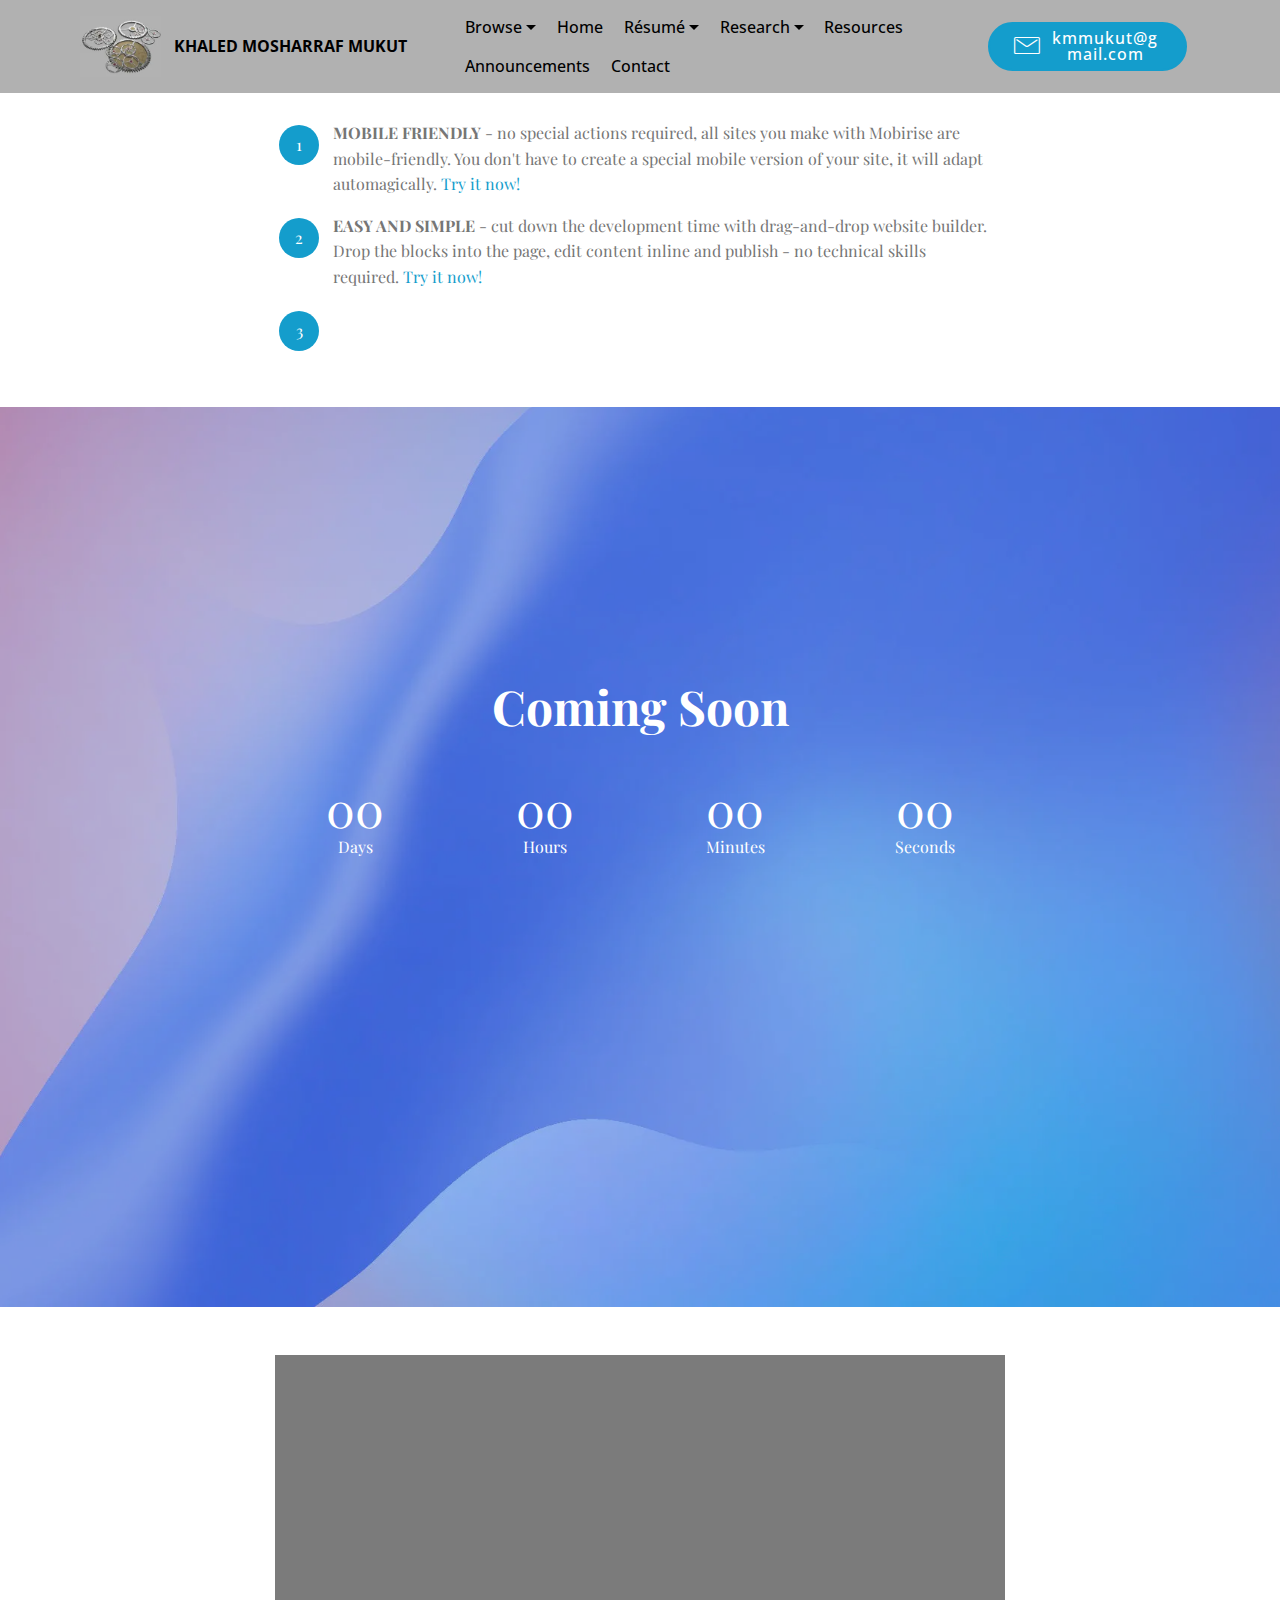
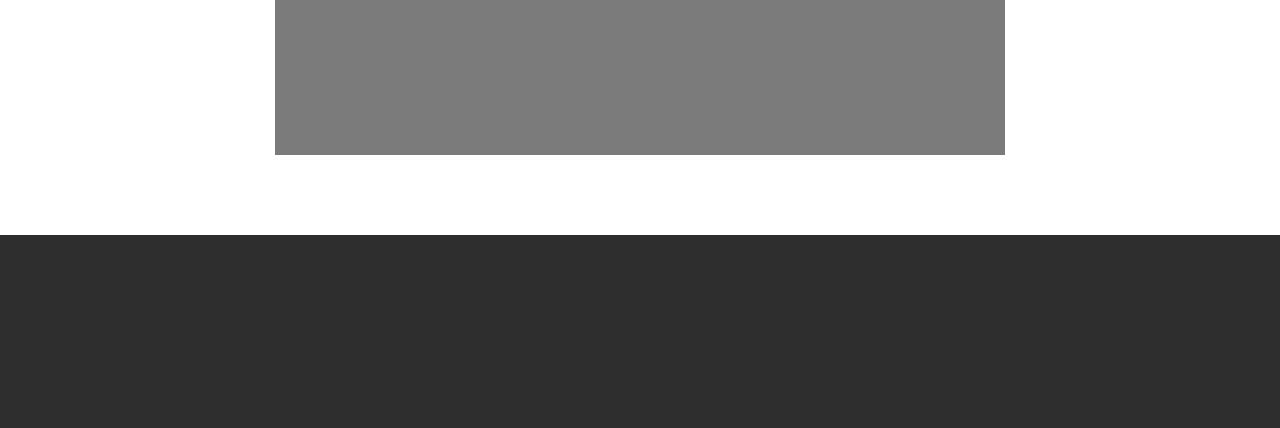
<file: page11.html>
<!DOCTYPE html>
<html  lang="en">
<head>
  
  <meta charset="UTF-8">
  <meta http-equiv="X-UA-Compatible" content="IE=edge">
  
  <meta name="viewport" content="width=device-width, initial-scale=1, minimum-scale=1">
  <link rel="shortcut icon" href="assets/images/mbr-216x162.jpg" type="image/x-icon">
  <meta name="description" content="Web Page Builder Description">
  
  
  <title>Projects</title>
  <link rel="stylesheet" href="assets/web/assets/mobirise-icons/mobirise-icons.css">
  <link rel="stylesheet" href="assets/web/assets/mobirise-icons2/mobirise2.css">
  <link rel="stylesheet" href="assets/bootstrap/css/bootstrap.min.css">
  <link rel="stylesheet" href="assets/bootstrap/css/bootstrap-grid.min.css">
  <link rel="stylesheet" href="assets/bootstrap/css/bootstrap-reboot.min.css">
  <link rel="stylesheet" href="assets/web/assets/gdpr-plugin/gdpr-styles.css">
  <link rel="stylesheet" href="assets/tether/tether.min.css">
  <link rel="stylesheet" href="assets/animatecss/animate.min.css">
  <link rel="stylesheet" href="assets/dropdown/css/style.css">
  <link rel="stylesheet" href="assets/socicon/css/styles.css">
  <link rel="stylesheet" href="assets/theme/css/style.css">
  <link rel="preload" href="https://fonts.googleapis.com/css?family=Playfair+Display:400,500,600,700,800,900,400i,500i,600i,700i,800i,900i&display=swap" as="style" onload="this.onload=null;this.rel='stylesheet'">
  <noscript><link rel="stylesheet" href="https://fonts.googleapis.com/css?family=Playfair+Display:400,500,600,700,800,900,400i,500i,600i,700i,800i,900i&display=swap"></noscript>
  <link rel="preload" href="https://fonts.googleapis.com/css?family=Open+Sans+Condensed:300,300i,700&display=swap" as="style" onload="this.onload=null;this.rel='stylesheet'">
  <noscript><link rel="stylesheet" href="https://fonts.googleapis.com/css?family=Open+Sans+Condensed:300,300i,700&display=swap"></noscript>
  <link rel="preload" as="style" href="assets/mobirise/css/mbr-additional.css?v=AoEfiV"><link rel="stylesheet" href="assets/mobirise/css/mbr-additional.css?v=AoEfiV" type="text/css">

  
  <!-- Global site tag (gtag.js) - Google Analytics -->
<script async src="https://www.googletagmanager.com/gtag/js?id=UA-132314812-2"></script>
<script>
  window.dataLayer = window.dataLayer || [];
  function gtag(){dataLayer.push(arguments);}
  gtag('js', new Date());

  gtag('config', 'UA-132314812-2');
</script>
  
</head>
<body>
  
  <section class="menu cid-sbPUiYUACK" once="menu" id="menu2-5k">

    

    <nav class="navbar navbar-expand beta-menu navbar-dropdown align-items-center navbar-fixed-top navbar-toggleable-sm">
        <button class="navbar-toggler navbar-toggler-right" type="button" data-toggle="collapse" data-target="#navbarSupportedContent" aria-controls="navbarSupportedContent" aria-expanded="false" aria-label="Toggle navigation">
            <div class="hamburger">
                <span></span>
                <span></span>
                <span></span>
                <span></span>
            </div>
        </button>
        <div class="menu-logo">
            <div class="navbar-brand">
                <span class="navbar-logo">
                    <a href="index.html#header12-1n">
                        <img src="assets/images/mbr-216x162.webp" alt="Mukut" title="Mukut" style="height: 3.8rem;">
                    </a>
                </span>
                <span class="navbar-caption-wrap"><a class="navbar-caption text-black display-4" href="index.html#header12-1n">
                        KHALED MOSHARRAF MUKUT</a></span>
            </div>
        </div>
        <div class="collapse navbar-collapse" id="navbarSupportedContent">
            <ul class="navbar-nav nav-dropdown" data-app-modern-menu="true"><li class="nav-item dropdown">
                    <a class="nav-link link text-black dropdown-toggle display-4" href="index.html#header12-1n" data-toggle="dropdown-submenu" aria-expanded="false">Browse<br></a><div class="dropdown-menu"><a class="text-black dropdown-item display-4" href="index.html#header12-1n">Home<br></a><div class="dropdown"><a class="text-black dropdown-item dropdown-toggle display-4" href="CV.html#design-block-gsmI1gmtUl" aria-expanded="false" data-toggle="dropdown-submenu">Résume<br></a><div class="dropdown-menu dropdown-submenu"><a class="text-black dropdown-item display-4" href="assets/files/KMMUKUT.pdf" aria-expanded="false" target="_blank">Academic CV</a><a class="text-black dropdown-item display-4" href="assets/files/kmmukut_resume.pdf" aria-expanded="false" target="_blank">1-Page CV</a></div></div><a class="text-black dropdown-item display-4" href="Publications.html#content11-3q" aria-expanded="false">Publications<br></a><a class="text-black dropdown-item display-4" href="Education.html#features17-49" aria-expanded="false">Education<br></a><a class="text-black dropdown-item display-4" href="Resources.html#features19-4m" aria-expanded="false">Resources</a><a class="text-black dropdown-item display-4" href="Photos.html#instagram-feed-block-1t" aria-expanded="false">Photography<br></a><a class="text-black dropdown-item display-4" href="Announcement.html#content6-38" aria-expanded="false">Announcements<br></a></div>
                </li><li class="nav-item"><a class="nav-link link text-black display-4" href="index.html#header12-1n" aria-expanded="false">Home<br></a></li><li class="nav-item dropdown"><a class="nav-link link text-black dropdown-toggle display-4" href="assets/files/KMMUKUT.pdf" aria-expanded="false" target="_blank" data-toggle="dropdown-submenu">Résumé<br></a><div class="dropdown-menu"><a class="text-black dropdown-item text-primary display-4" href="assets/files/academic_cv.pdf" aria-expanded="false" target="_blank">Academic CV</a><a class="text-black dropdown-item text-primary display-4" href="assets/files/kmmukut_resume.pdf" aria-expanded="false" target="_blank">1 Page CV</a></div></li><li class="nav-item dropdown"><a class="nav-link link text-black dropdown-toggle display-4" href="interests.html#counters5-46" aria-expanded="false" data-toggle="dropdown-submenu" target="_blank">Research<br></a><div class="dropdown-menu"><a class="text-black dropdown-item text-primary display-4" href="interest.html#services3-3u" aria-expanded="false">Research Interests<br></a><a class="text-black dropdown-item text-primary display-4" href="Publications.html#witsec-custom-html-block-59" aria-expanded="false">List of Publications</a></div></li><li class="nav-item"><a class="nav-link link text-black display-4" href="Resources.html#features19-4m" aria-expanded="false">Resources</a></li><li class="nav-item"><a class="nav-link link text-black text-primary display-4" href="Announcement.html#content6-5r" aria-expanded="false">Announcements</a></li>
                <li class="nav-item">
                    <a class="nav-link link text-black display-4" href="contacts.html#contacts1-p">Contact</a>
                </li></ul>
            <div class="navbar-buttons mbr-section-btn"><a class="btn btn-sm btn-primary display-4" href="mailto:kmmukut@gmail.com"><span class="mbri-letter mbr-iconfont mbr-iconfont-btn"></span>kmmukut@gmail.com</a></div>
        </div>
    </nav>
</section>

<section class="mbr-section article content11 cid-trwoLNZg9X" id="content11-5y">
     

    <div class="container">
        <div class="media-container-row">
            <div class="mbr-text counter-container col-12 col-md-8 mbr-fonts-style display-7">
                <ol>
                    <li><strong>MOBILE FRIENDLY</strong> - no special actions required, all sites you make with Mobirise are mobile-friendly. You don't have to create a special mobile version of your site, it will adapt automagically. <a href="https://mobiri.se/">Try it now!</a></li>
                    <li><strong>EASY AND SIMPLE</strong> - cut down the development time with drag-and-drop website builder. Drop the blocks into the page, edit content inline and publish - no technical skills required. <a href="https://mobiri.se/">Try it now!</a></li>
                    <li><br></li>
                </ol>
            </div>
        </div>
    </div>
</section>

<section class="countdown4 cid-trwvcEgpse mbr-fullscreen" id="countdown4-62">
    

    
    <div class="mbr-overlay" style="opacity: 0.4; background-color: rgb(68, 121, 217);">
    </div>
    <div class="container">
        <div class="row justify-content-center">
            <div class="col-lg-8">
                <h3 class="mbr-section-title mb-5 align-center mbr-fonts-style display-2">
                    <strong>Coming Soon</strong>
                </h3>
                
                <div class="countdown-cont align-center mb-5">
                    <div class="daysCountdown col-xs-3 col-sm-3 col-md-3" title="Days"></div>
                    <div class="hoursCountdown col-xs-3 col-sm-3 col-md-3" title="Hours"></div>
                    <div class="minutesCountdown col-xs-3 col-sm-3 col-md-3" title="Minutes"></div>
                    <div class="secondsCountdown col-xs-3 col-sm-3 col-md-3" title="Seconds"></div>
                    <div class="countdown" data-due-date="2023/01/01"></div>
                </div>
                <p class="mbr-text mb-5 align-center mbr-fonts-style display-7">
                    Follow us online to find out when we launch.
                </p>
                <div class="icons-menu row justify-content-center display-7">
                    
                    
                    
                    
                <div class="soc-item col-auto">
                        <a href="https://instagram.com/mobirise" target="_blank" class="social__link">
                            <span class="mbr-iconfont socicon-instagram socicon"></span>
                        </a>
                    </div><div class="soc-item col-auto">
                        <a href="https://twitter.com/mobirise" target="_blank" class="social__link">
                            <span class="mbr-iconfont socicon-twitter socicon"></span>
                        </a>
                    </div><div class="soc-item col-auto">
                        <a href="https://facebook.com/Mobirise/" target="_blank" class="social__link">
                            <span class="mbr-iconfont socicon socicon-facebook"></span>
                        </a>
                    </div><div class="soc-item col-auto">
                        <a href="https://facebook.com/Mobirise/" target="_blank" class="social__link">
                            <span class="mbr-iconfont socicon socicon-facebook"></span>
                        </a>
                    </div></div>
                
            </div>
        </div>
    </div>
</section>

<section class="slider2 cid-trwu9yCErX" id="slider2-61">
    

    
    <div class="container">
        <div class="row justify-content-center">
            <div class="col-12 col-md-8">
                <div class="carousel slide" id="uxqF2HaYEn" data-interval="5000">
                    <div class="mbr-overlay" style="opacity: 0.6; background-color: rgb(35, 35, 35);">
                    </div>
                    <ol class="carousel-indicators">
                        <li data-slide-to="0" class="active" data-target="#uxqF2HaYEn"></li>
                        <li data-slide-to="1" data-target="#uxqF2HaYEn"></li>
                        <li data-slide-to="2" data-target="#uxqF2HaYEn"></li>
                    </ol>
                    <div class="carousel-inner">
                        <div class="carousel-item slider-image item active">
                            <div class="item-wrapper">
                                <img class="d-block w-100" src="assets/images/background3.webp" alt="Mobirise Website Builder">
                                <div class="carousel-caption d-none d-md-block">
                                    <h5 class="mbr-section-subtitle mbr-fonts-style display-5">
                                        <strong>Fixed-Height Slider</strong>
                                    </h5>
                                    <p class="mbr-section-text mbr-fonts-style display-7">
                                        Click on the image to edit slides.</p>
                                </div>
                            </div>
                        </div>
                        <div class="carousel-item slider-image item">
                            <div class="item-wrapper">
                                <img class="d-block w-100" src="assets/images/background5.webp" alt="Mobirise Website Builder">
                                <div class="carousel-caption d-none d-md-block">
                                    <h5 class="mbr-section-subtitle mbr-fonts-style display-5">
                                        <strong>Fixed-Height Slider</strong>
                                    </h5>
                                    <p class="mbr-section-text mbr-fonts-style display-7">
                                        Click on the image to edit slides.</p>
                                </div>
                            </div>
                        </div>
                        <div class="carousel-item slider-image item">
                            <div class="item-wrapper">
                                <img class="d-block w-100" src="assets/images/background8.webp" alt="Mobirise Website Builder">
                                <div class="carousel-caption d-none d-md-block">
                                    <h5 class="mbr-section-subtitle mbr-fonts-style display-5">
                                        <strong>Fixed-Height Slider</strong>
                                    </h5>
                                    <p class="mbr-section-text mbr-fonts-style display-7">
                                        Click on the image to edit slides.</p>
                                </div>
                            </div>
                        </div>
                    </div>
                    <a class="carousel-control carousel-control-prev" role="button" data-slide="prev" href="#uxqF2HaYEn">
                        <span class="mobi-mbri mobi-mbri-arrow-prev" aria-hidden="true"></span>
                        <span class="sr-only">Previous</span>
                    </a>
                    <a class="carousel-control carousel-control-next" role="button" data-slide="next" href="#uxqF2HaYEn">
                        <span class="mobi-mbri mobi-mbri-arrow-next" aria-hidden="true"></span>
                        <span class="sr-only">Next</span>
                    </a>
                </div>
            </div>
        </div>
    </div>
</section>

<section once="footers" class="cid-sbQ6ltvBU3" id="footer7-5l">

    

    

    <div class="container">
        <div class="media-container-row align-center mbr-white">
            <div class="row row-links">
                <ul class="foot-menu">
                    
                    
                    
                    
                    
                <li class="foot-menu-item mbr-fonts-style display-7"><strong><em><a href="contacts.html#form4-2r">Feel Free to Reach Out ...</a></em></strong><br></li></ul>
            </div>
            <div class="row social-row">
                <div class="social-list align-right pb-2">
                    
                    
                    
                    
                    
                    
                <div class="soc-item">
                        <a href="https://facebook.com/kmmukut" target="_blank">
                            <span class="mbr-iconfont mbr-iconfont-social socicon-facebook socicon"></span>
                        </a>
                    </div><div class="soc-item">
                        <a href="https://www.instagram.com/kmmukut" target="_blank">
                            <span class="mbr-iconfont mbr-iconfont-social socicon-instagram socicon"></span>
                        </a>
                    </div><div class="soc-item">
                        <a href="https://www.messenger.com/t/kmmukut" target="_blank">
                            <span class="mbr-iconfont mbr-iconfont-social socicon-messenger socicon"></span>
                        </a>
                    </div><div class="soc-item">
                        <a href="https://github.com/kmmukut" target="_blank">
                            <span class="mbr-iconfont mbr-iconfont-social mbri-github"></span>
                        </a>
                    </div><div class="soc-item">
                        <a href="https://scholar.google.com/citations?user=Jloes5MAAAAJ&hl=en" target="_blank">
                            <span class="mbr-iconfont mbr-iconfont-social socicon-googlescholar socicon"></span>
                        </a>
                    </div><div class="soc-item">
                        <a href="https://www.researchgate.net/profile/Khaled_Mukut?ev=hdr_xprf&_sg=B9brGqXesN4uGDiYQYwfZyJMKgJ2eHnuAExjgWsmD5zZ-DGF1AvOVr5I-dKIZDX5Kgxg5jYkCNLfJ8T5HXHd9zx4" target="_blank">
                            <span class="mbr-iconfont mbr-iconfont-social socicon-researchgate socicon"></span>
                        </a>
                    </div><div class="soc-item">
                        <a href="https://www.linkedin.com/in/kmmukut/" target="_blank">
                            <span class="mbr-iconfont mbr-iconfont-social fa-linkedin fab fa-fw"></span>
                        </a>

                    </div></div>
            </div>
            <div class="row row-copirayt">
                <p class="mbr-text mb-0 mbr-fonts-style mbr-white align-center display-7">
                    © Copyright 2024 Khaled Mosharraf Mukut- All Rights Reserved
                </p>
            </div>
        </div>
    </div>
</section><section><a href="https://mobiri.se"></a><a href="https://mobiri.se"></a></section><script src="assets/popper/popper.min.js"></script>  <script src="assets/web/assets/jquery/jquery.min.js"></script>  <script src="assets/bootstrap/js/bootstrap.min.js"></script>  <script src="assets/tether/tether.min.js"></script>  <script src="assets/smoothscroll/smooth-scroll.js"></script>  <script src="assets/viewportchecker/jquery.viewportchecker.js"></script>  <script src="assets/dropdown/js/nav-dropdown.js"></script>  <script src="assets/dropdown/js/navbar-dropdown.js"></script>  <script src="assets/touchswipe/jquery.touch-swipe.min.js"></script>  <script src="assets/countdown/jquery.countdown.min.js"></script>  <script src="assets/theme/js/script.js"></script>  
  
  
 <div id="scrollToTop" class="scrollToTop mbr-arrow-up"><a style="text-align: center;"><i class="mbr-arrow-up-icon mbr-arrow-up-icon-cm cm-icon cm-icon-smallarrow-up"></i></a></div>
    <input name="animation" type="hidden">
  </body>
</html>
</file>
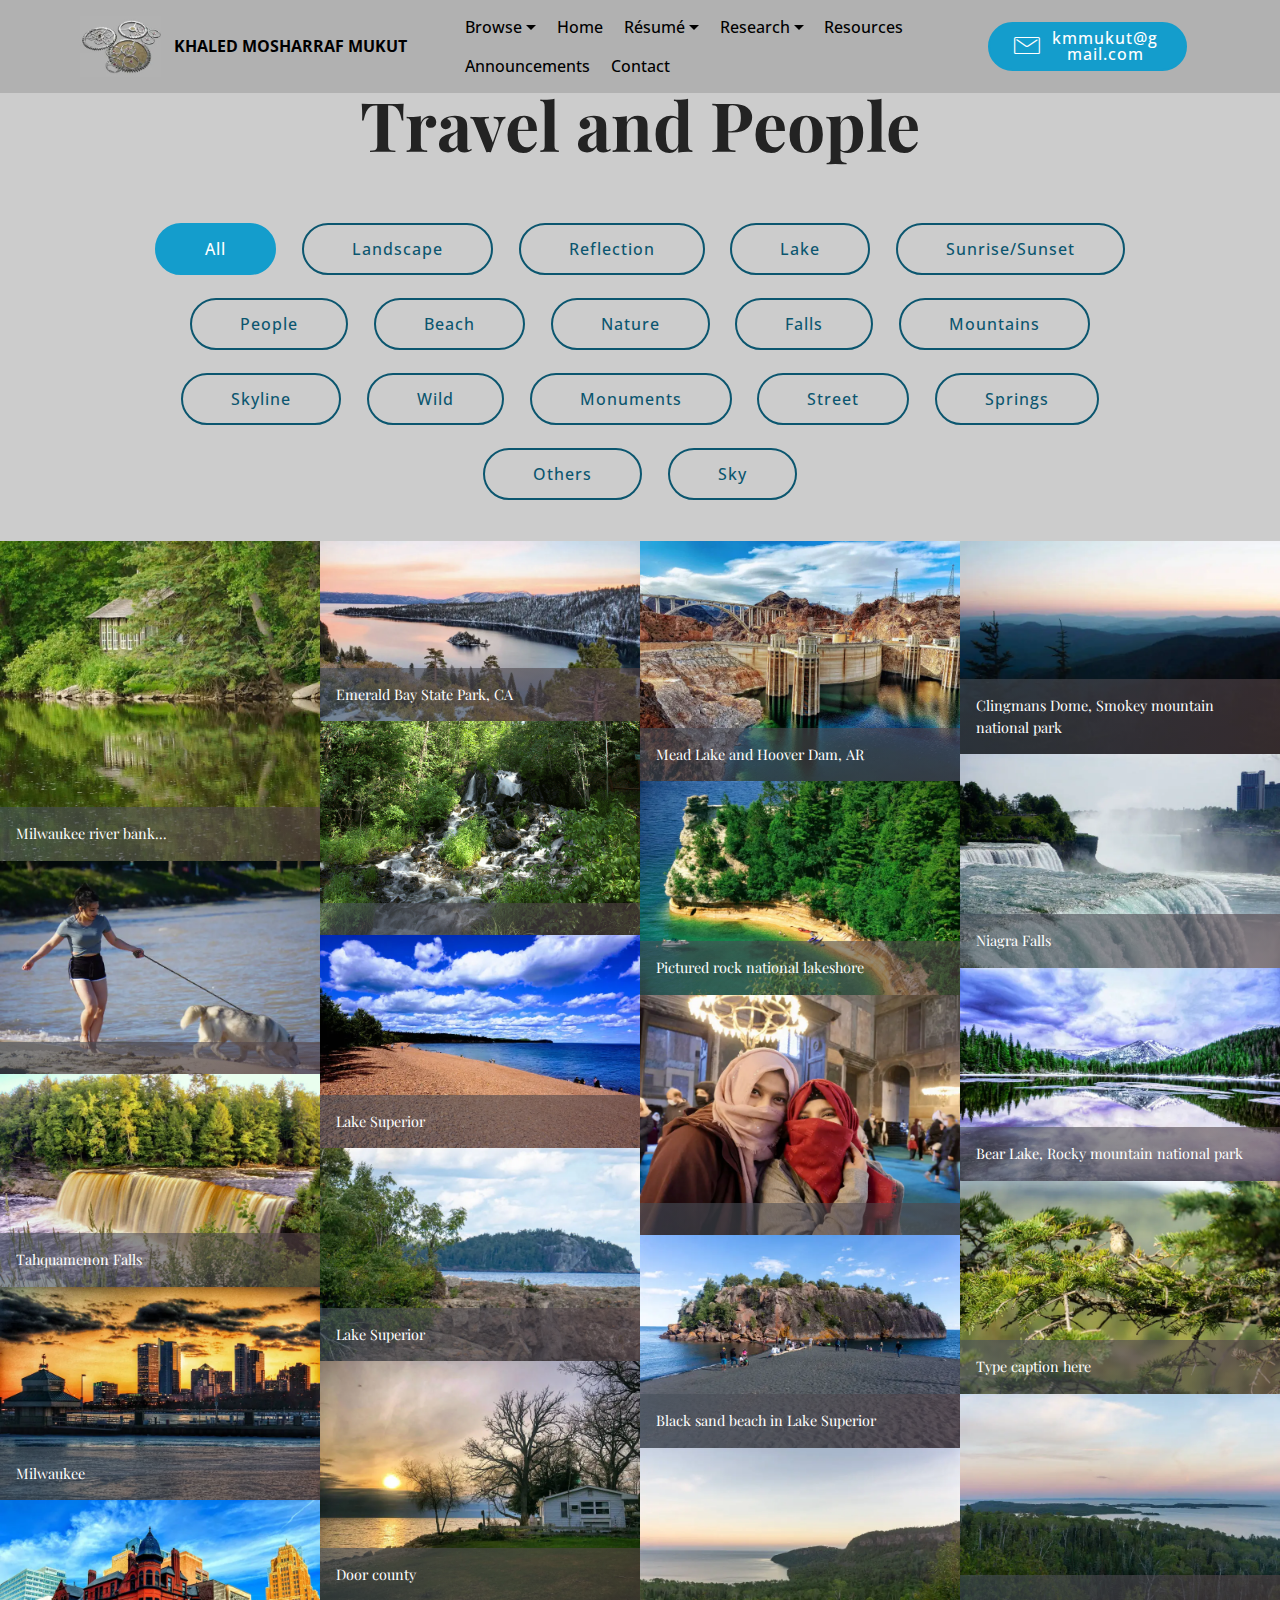
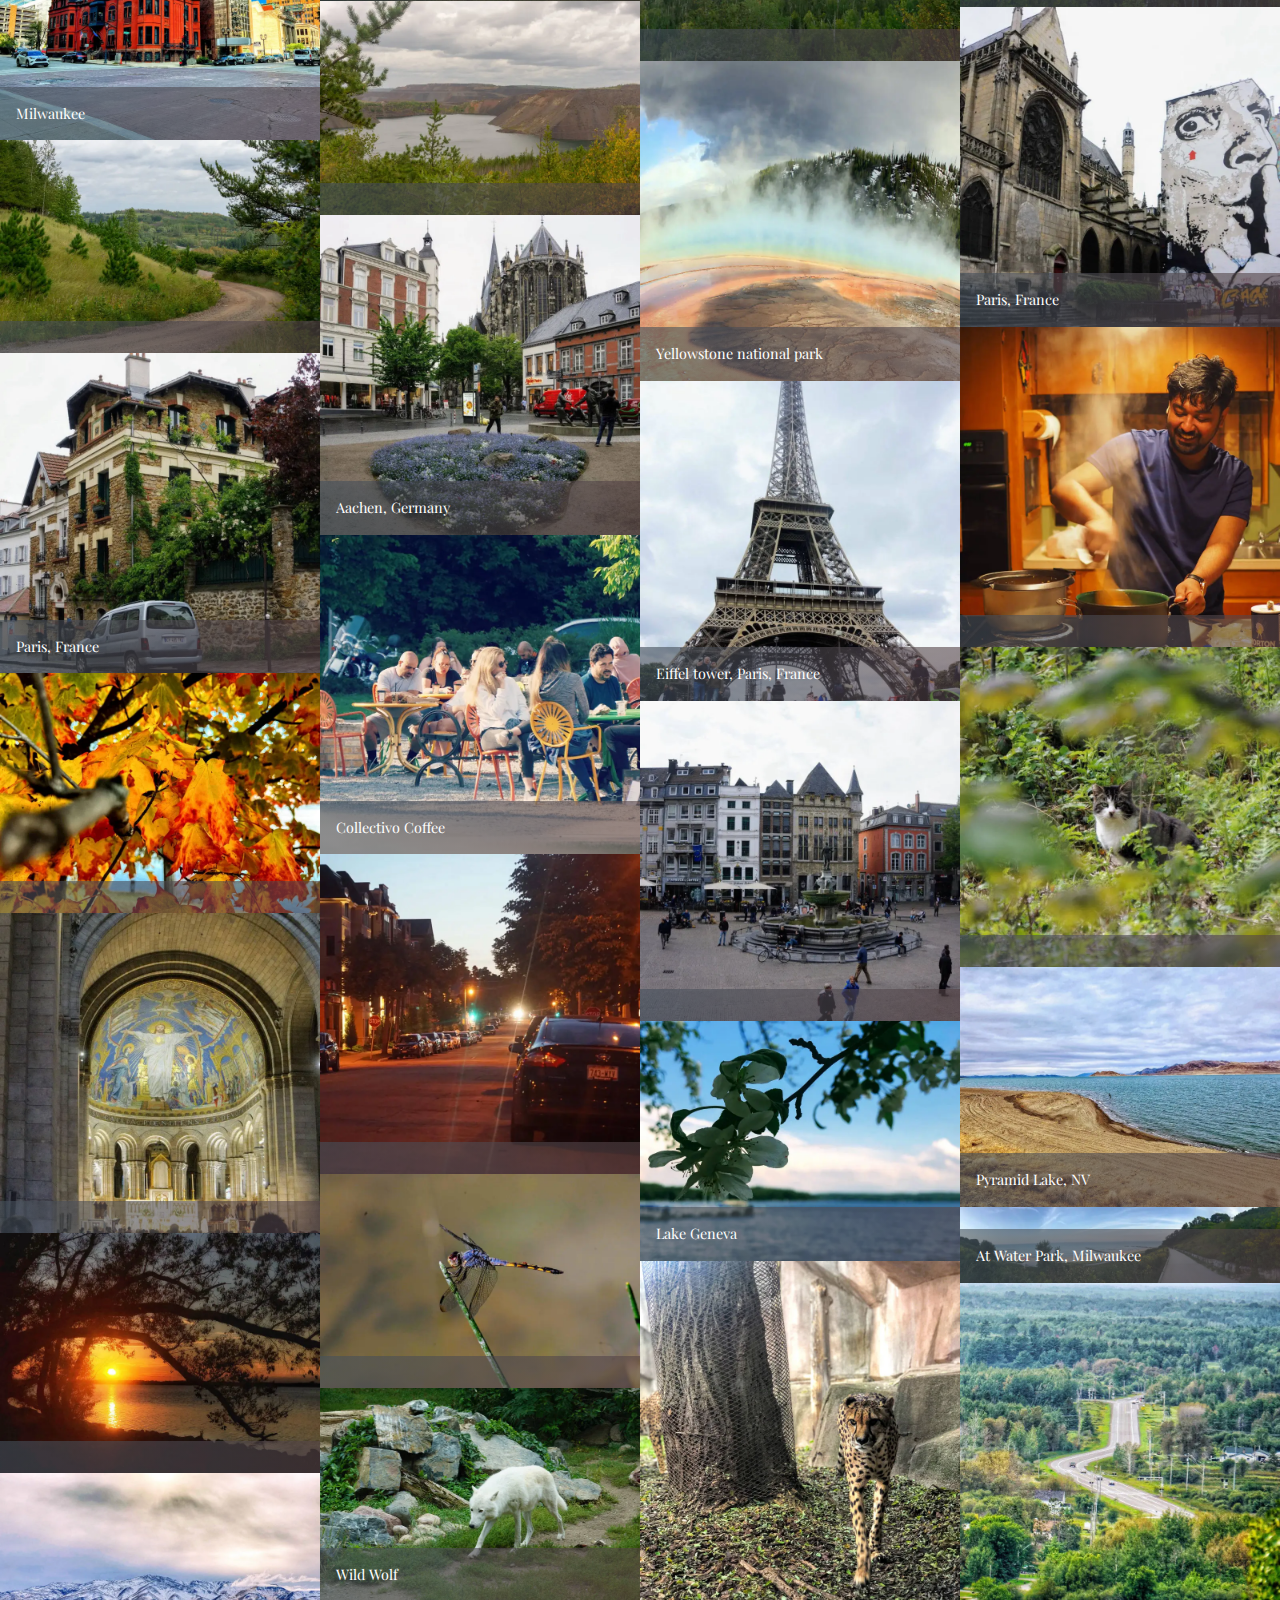
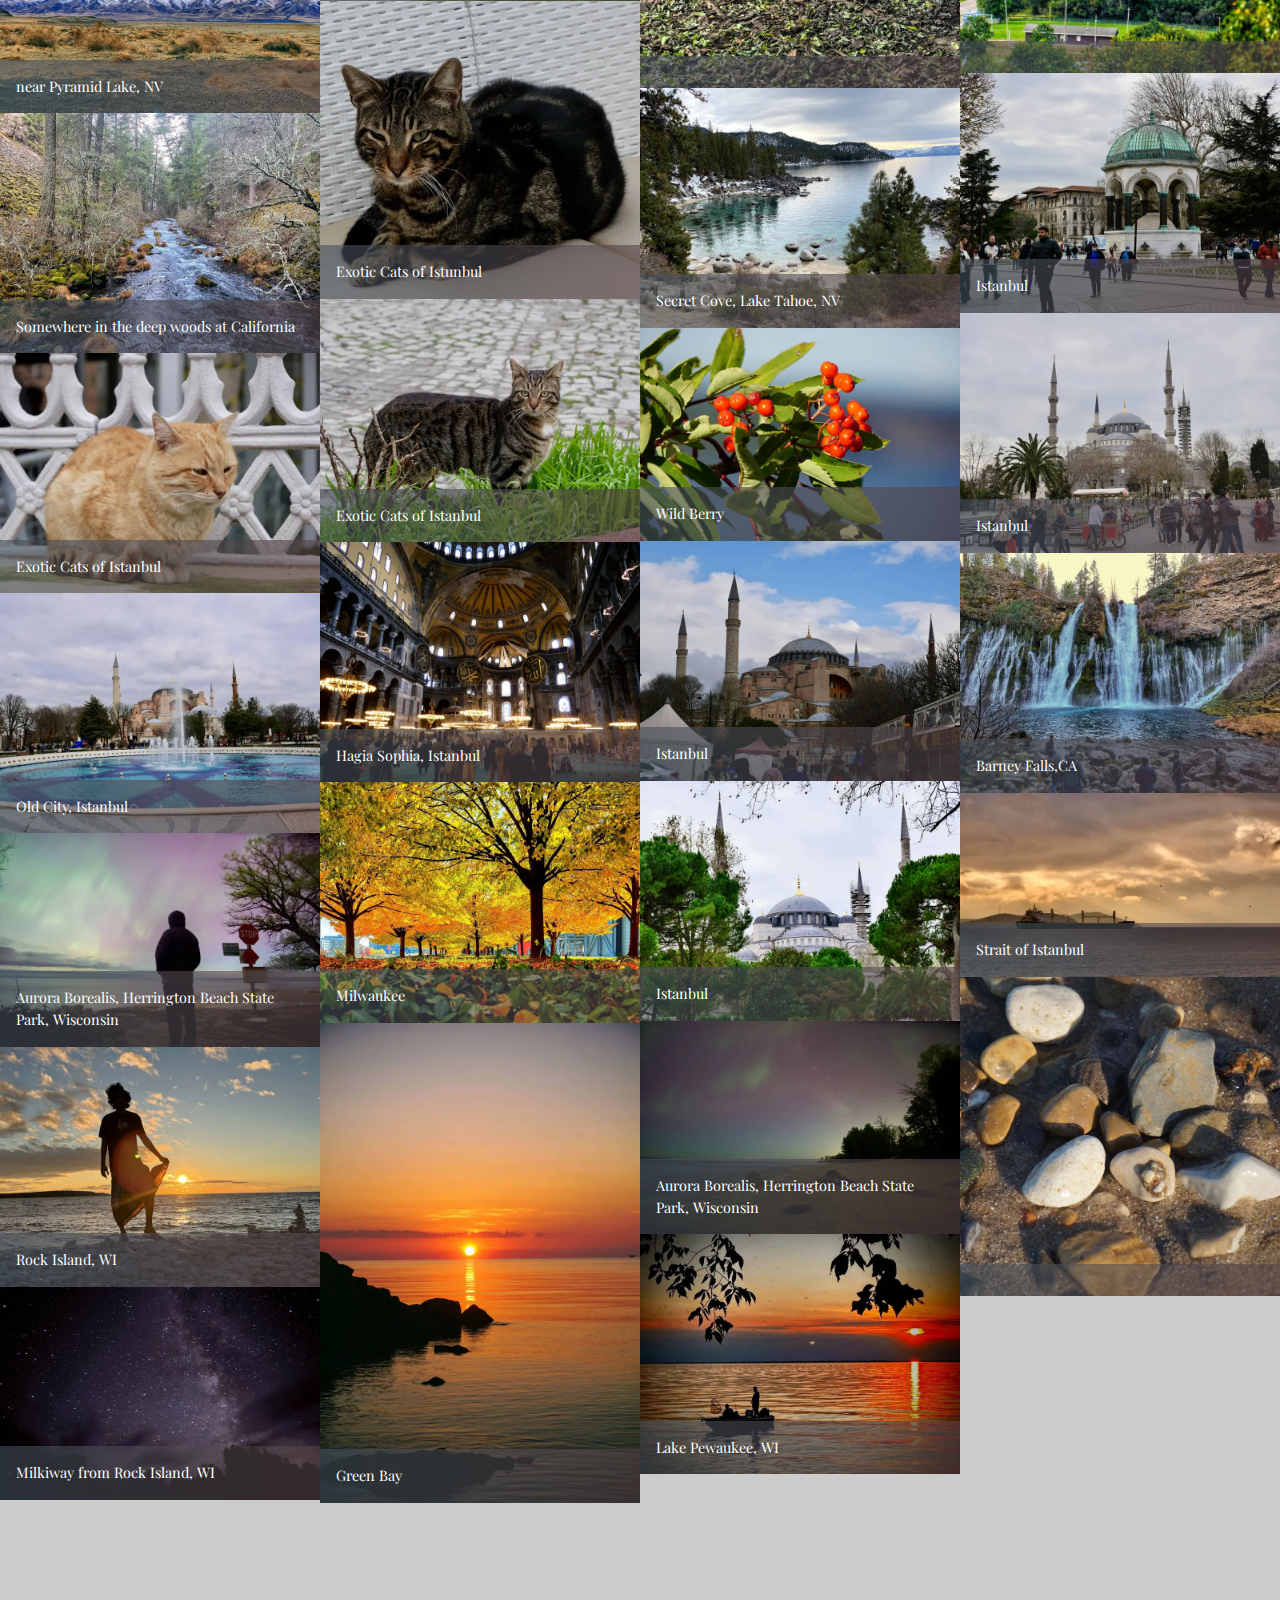
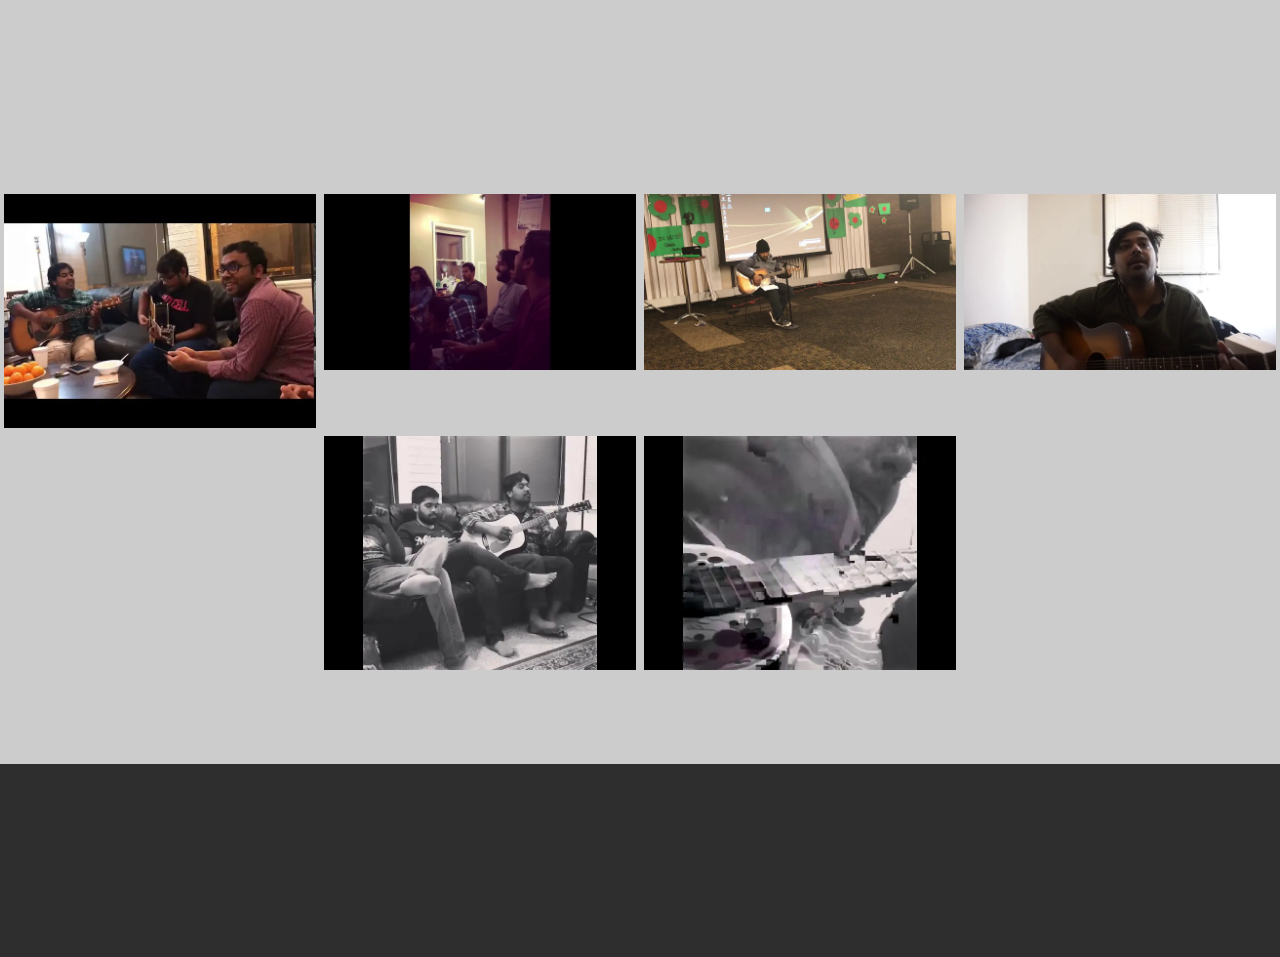
<file: Photos.html>
<!DOCTYPE html>
<html  lang="en">
<head>
  
  <meta charset="UTF-8">
  <meta http-equiv="X-UA-Compatible" content="IE=edge">
  
  <meta name="viewport" content="width=device-width, initial-scale=1, minimum-scale=1">
  <link rel="shortcut icon" href="assets/images/mbr-216x162.jpg" type="image/x-icon">
  <meta name="description" content="Site Maker Description">
  
  
  <title>Photos</title>
  <link rel="stylesheet" href="assets/web/assets/mobirise-icons/mobirise-icons.css">
  <link rel="stylesheet" href="assets/bootstrap/css/bootstrap.min.css">
  <link rel="stylesheet" href="assets/bootstrap/css/bootstrap-grid.min.css">
  <link rel="stylesheet" href="assets/bootstrap/css/bootstrap-reboot.min.css">
  <link rel="stylesheet" href="assets/web/assets/gdpr-plugin/gdpr-styles.css">
  <link rel="stylesheet" href="assets/tether/tether.min.css">
  <link rel="stylesheet" href="assets/animatecss/animate.min.css">
  <link rel="stylesheet" href="assets/dropdown/css/style.css">
  <link rel="stylesheet" href="assets/socicon/css/styles.css">
  <link rel="stylesheet" href="assets/theme/css/style.css">
  <link rel="stylesheet" href="assets/gallery/style.css">
  <link rel="preload" href="https://fonts.googleapis.com/css?family=Playfair+Display:400,500,600,700,800,900,400i,500i,600i,700i,800i,900i&display=swap" as="style" onload="this.onload=null;this.rel='stylesheet'">
  <noscript><link rel="stylesheet" href="https://fonts.googleapis.com/css?family=Playfair+Display:400,500,600,700,800,900,400i,500i,600i,700i,800i,900i&display=swap"></noscript>
  <link rel="preload" href="https://fonts.googleapis.com/css?family=Open+Sans+Condensed:300,300i,700&display=swap" as="style" onload="this.onload=null;this.rel='stylesheet'">
  <noscript><link rel="stylesheet" href="https://fonts.googleapis.com/css?family=Open+Sans+Condensed:300,300i,700&display=swap"></noscript>
  <link rel="preload" as="style" href="assets/mobirise/css/mbr-additional.css?v=CEYRmR"><link rel="stylesheet" href="assets/mobirise/css/mbr-additional.css?v=CEYRmR" type="text/css">

  
  <!-- Global site tag (gtag.js) - Google Analytics -->
<script async src="https://www.googletagmanager.com/gtag/js?id=UA-132314812-2"></script>
<script>
  window.dataLayer = window.dataLayer || [];
  function gtag(){dataLayer.push(arguments);}
  gtag('js', new Date());

  gtag('config', 'UA-132314812-2');
</script>
  
</head>
<body>
  
  <section class="menu cid-sbPUiYUACK" once="menu" id="menu2-w">

    

    <nav class="navbar navbar-expand beta-menu navbar-dropdown align-items-center navbar-fixed-top navbar-toggleable-sm">
        <button class="navbar-toggler navbar-toggler-right" type="button" data-toggle="collapse" data-target="#navbarSupportedContent" aria-controls="navbarSupportedContent" aria-expanded="false" aria-label="Toggle navigation">
            <div class="hamburger">
                <span></span>
                <span></span>
                <span></span>
                <span></span>
            </div>
        </button>
        <div class="menu-logo">
            <div class="navbar-brand">
                <span class="navbar-logo">
                    <a href="index.html#header12-1n">
                        <img src="assets/images/mbr-216x162.webp" alt="Mukut" title="Mukut" style="height: 3.8rem;">
                    </a>
                </span>
                <span class="navbar-caption-wrap"><a class="navbar-caption text-black display-4" href="index.html#header12-1n">
                        KHALED MOSHARRAF MUKUT</a></span>
            </div>
        </div>
        <div class="collapse navbar-collapse" id="navbarSupportedContent">
            <ul class="navbar-nav nav-dropdown" data-app-modern-menu="true"><li class="nav-item dropdown">
                    <a class="nav-link link text-black dropdown-toggle display-4" href="index.html#header12-1n" data-toggle="dropdown-submenu" aria-expanded="false">Browse<br></a><div class="dropdown-menu"><a class="text-black dropdown-item display-4" href="index.html#header12-1n">Home<br></a><div class="dropdown"><a class="text-black dropdown-item dropdown-toggle display-4" href="CV.html#design-block-gsmI1gmtUl" aria-expanded="false" data-toggle="dropdown-submenu">Résume<br></a><div class="dropdown-menu dropdown-submenu"><a class="text-black dropdown-item display-4" href="assets/files/KMMUKUT.pdf" aria-expanded="false" target="_blank">Academic CV</a><a class="text-black dropdown-item display-4" href="assets/files/kmmukut_resume.pdf" aria-expanded="false" target="_blank">1-Page CV</a></div></div><a class="text-black dropdown-item display-4" href="Publications.html#content11-3q" aria-expanded="false">Publications<br></a><a class="text-black dropdown-item display-4" href="Education.html#features17-49" aria-expanded="false">Education<br></a><a class="text-black dropdown-item display-4" href="Resources.html#features19-4m" aria-expanded="false">Resources</a><a class="text-black dropdown-item display-4" href="Photos.html#instagram-feed-block-1t" aria-expanded="false">Photography<br></a><a class="text-black dropdown-item display-4" href="Announcement.html#content6-38" aria-expanded="false">Announcements<br></a></div>
                </li><li class="nav-item"><a class="nav-link link text-black display-4" href="index.html#header12-1n" aria-expanded="false">Home<br></a></li><li class="nav-item dropdown"><a class="nav-link link text-black dropdown-toggle display-4" href="assets/files/KMMUKUT.pdf" aria-expanded="false" target="_blank" data-toggle="dropdown-submenu">Résumé<br></a><div class="dropdown-menu"><a class="text-black dropdown-item text-primary display-4" href="assets/files/academic_cv.pdf" aria-expanded="false" target="_blank">Academic CV</a><a class="text-black dropdown-item text-primary display-4" href="assets/files/kmmukut_resume.pdf" aria-expanded="false" target="_blank">1 Page CV</a></div></li><li class="nav-item dropdown"><a class="nav-link link text-black dropdown-toggle display-4" href="interests.html#counters5-46" aria-expanded="false" data-toggle="dropdown-submenu" target="_blank">Research<br></a><div class="dropdown-menu"><a class="text-black dropdown-item text-primary display-4" href="interest.html#services3-3u" aria-expanded="false">Research Interests<br></a><a class="text-black dropdown-item text-primary display-4" href="Publications.html#witsec-custom-html-block-59" aria-expanded="false">List of Publications</a></div></li><li class="nav-item"><a class="nav-link link text-black display-4" href="Resources.html#features19-4m" aria-expanded="false">Resources</a></li><li class="nav-item"><a class="nav-link link text-black text-primary display-4" href="Announcement.html#content6-5r" aria-expanded="false">Announcements</a></li>
                <li class="nav-item">
                    <a class="nav-link link text-black display-4" href="contacts.html#contacts1-p">Contact</a>
                </li></ul>
            <div class="navbar-buttons mbr-section-btn"><a class="btn btn-sm btn-primary display-4" href="mailto:kmmukut@gmail.com"><span class="mbri-letter mbr-iconfont mbr-iconfont-btn"></span>kmmukut@gmail.com</a></div>
        </div>
    </nav>
</section>

<section class="mbr-section content5 cid-sc9uIaKHA8" id="content5-4c">

    

    

    <div class="container">
        <div class="media-container-row">
            <div class="title col-12 col-md-8">
                <h2 class="align-center mbr-bold mbr-white pb-3 mbr-fonts-style display-1">Travel and People</h2>
                
                
                
            </div>
        </div>
    </div>
</section>

<section class="mbr-gallery mbr-slider-carousel cid-sc9aRFIrVJ" id="gallery1-48">

    

    <div>
        <div><!-- Filter --><div class="mbr-gallery-filter container gallery-filter-active"><ul buttons="0"><li class="mbr-gallery-filter-all active"><a class="btn btn-md btn-primary-outline display-4" href="">All</a></li></ul></div><!-- Gallery --><div class="mbr-gallery-row"><div class="mbr-gallery-layout-default"><div><div><div class="mbr-gallery-item mbr-gallery-item--p0" data-video-url="false" data-tags="Landscape, Reflection"><div href="#lb-gallery1-48" data-slide-to="0" data-bs-slide-to="0" data-toggle="modal" data-bs-toggle="modal"><img src="assets/images/ac936669-8252-40af-82d8-506192cf2f4f-1440x1439-800x799.webp" alt="" title=""><span class="icon-focus"></span><span class="mbr-gallery-title mbr-fonts-style display-7">Milwaukee river bank...</span></div></div><div class="mbr-gallery-item mbr-gallery-item--p0" data-video-url="false" data-tags="Landscape, Lake, Sunrise/Sunset"><div href="#lb-gallery1-48" data-slide-to="1" data-bs-slide-to="1" data-toggle="modal" data-bs-toggle="modal"><img src="assets/images/20201229-164724-2000x1125-800x450.webp" alt="" title=""><span class="icon-focus"></span><span class="mbr-gallery-title mbr-fonts-style display-7">Emerald Bay State Park, CA</span></div></div><div class="mbr-gallery-item mbr-gallery-item--p0" data-video-url="false" data-tags="Landscape, Reflection"><div href="#lb-gallery1-48" data-slide-to="2" data-bs-slide-to="2" data-toggle="modal" data-bs-toggle="modal"><img src="assets/images/img-5994-2000x1500-800x600.webp" alt="" title=""><span class="icon-focus"></span><span class="mbr-gallery-title mbr-fonts-style display-7">Mead Lake and Hoover Dam, AR</span></div></div><div class="mbr-gallery-item mbr-gallery-item--p0" data-video-url="false" data-tags="Landscape"><div href="#lb-gallery1-48" data-slide-to="3" data-bs-slide-to="3" data-toggle="modal" data-bs-toggle="modal"><img src="assets/images/dsc03640.arw-2000x1333-800x533.webp" alt="" title=""><span class="icon-focus"></span><span class="mbr-gallery-title mbr-fonts-style display-7">Clingmans Dome, Smokey mountain national park</span></div></div><div class="mbr-gallery-item mbr-gallery-item--p0" data-video-url="false" data-tags="People, Beach, Lake"><div href="#lb-gallery1-48" data-slide-to="4" data-bs-slide-to="4" data-toggle="modal" data-bs-toggle="modal"><img src="assets/images/dsc06513-2000x1333-800x533.webp" alt="" title=""><span class="icon-focus"></span><span class="mbr-gallery-title mbr-fonts-style display-7"></span></div></div><div class="mbr-gallery-item mbr-gallery-item--p0" data-video-url="false" data-tags="Nature, Falls"><div href="#lb-gallery1-48" data-slide-to="5" data-bs-slide-to="5" data-toggle="modal" data-bs-toggle="modal"><img src="assets/images/dsc06686-animation.gif" alt="" title=""><span class="icon-focus"></span><span class="mbr-gallery-title mbr-fonts-style display-7"></span></div></div><div class="mbr-gallery-item mbr-gallery-item--p0" data-video-url="false" data-tags="Nature, Lake"><div href="#lb-gallery1-48" data-slide-to="6" data-bs-slide-to="6" data-toggle="modal" data-bs-toggle="modal"><img src="assets/images/dsc06764-effects-2000x1336-800x534.webp" alt="" title=""><span class="icon-focus"></span><span class="mbr-gallery-title mbr-fonts-style display-7">Pictured rock national lakeshore</span></div></div><div class="mbr-gallery-item mbr-gallery-item--p0" data-video-url="false" data-tags="Falls"><div href="#lb-gallery1-48" data-slide-to="7" data-bs-slide-to="7" data-toggle="modal" data-bs-toggle="modal"><img src="assets/images/dsc05236-2000x1333-800x533.webp" alt="" title=""><span class="icon-focus"></span><span class="mbr-gallery-title mbr-fonts-style display-7">Niagra Falls</span></div></div><div class="mbr-gallery-item mbr-gallery-item--p0" data-video-url="false" data-tags="Falls"><div href="#lb-gallery1-48" data-slide-to="8" data-bs-slide-to="8" data-toggle="modal" data-bs-toggle="modal"><img src="assets/images/dsc06830.arw-2000x1333-800x533.webp" alt="" title=""><span class="icon-focus"></span><span class="mbr-gallery-title mbr-fonts-style display-7">Tahquamenon Falls</span></div></div><div class="mbr-gallery-item mbr-gallery-item--p0" data-video-url="false" data-tags="Beach"><div href="#lb-gallery1-48" data-slide-to="9" data-bs-slide-to="9" data-toggle="modal" data-bs-toggle="modal"><img src="assets/images/dsc07037-effects-2000x1333-800x533.webp" alt="" title=""><span class="icon-focus"></span><span class="mbr-gallery-title mbr-fonts-style display-7">Lake Superior</span></div></div><div class="mbr-gallery-item mbr-gallery-item--p0" data-video-url="false" data-tags="People"><div href="#lb-gallery1-48" data-slide-to="10" data-bs-slide-to="10" data-toggle="modal" data-bs-toggle="modal"><img src="assets/images/p1000293-2000x1500-800x600.webp" alt="" title=""><span class="icon-focus"></span><span class="mbr-gallery-title mbr-fonts-style display-7"></span></div></div><div class="mbr-gallery-item mbr-gallery-item--p0" data-video-url="false" data-tags="Landscape, Mountains, Lake, Reflection"><div href="#lb-gallery1-48" data-slide-to="11" data-bs-slide-to="11" data-toggle="modal" data-bs-toggle="modal"><img src="assets/images/fullsizerender-2000x1333-800x533.webp" alt="" title=""><span class="icon-focus"></span><span class="mbr-gallery-title mbr-fonts-style display-7">Bear Lake, Rocky mountain national park</span></div></div><div class="mbr-gallery-item mbr-gallery-item--p0" data-video-url="false" data-tags="Skyline"><div href="#lb-gallery1-48" data-slide-to="12" data-bs-slide-to="12" data-toggle="modal" data-bs-toggle="modal"><img src="assets/images/snapseed-2000x1333-800x533.webp" alt="" title=""><span class="icon-focus"></span><span class="mbr-gallery-title mbr-fonts-style display-7">Milwaukee</span></div></div><div class="mbr-gallery-item mbr-gallery-item--p0" data-video-url="false" data-tags="Landscape"><div href="#lb-gallery1-48" data-slide-to="13" data-bs-slide-to="13" data-toggle="modal" data-bs-toggle="modal"><img src="assets/images/dsc07020-1-2000x1333-800x533.webp" alt="" title=""><span class="icon-focus"></span><span class="mbr-gallery-title mbr-fonts-style display-7">Lake Superior</span></div></div><div class="mbr-gallery-item mbr-gallery-item--p0" data-video-url="false" data-tags="Lake"><div href="#lb-gallery1-48" data-slide-to="14" data-bs-slide-to="14" data-toggle="modal" data-bs-toggle="modal"><img src="assets/images/dsc07078-2000x1333-800x533.webp" alt="" title=""><span class="icon-focus"></span><span class="mbr-gallery-title mbr-fonts-style display-7">Black sand beach in Lake Superior</span></div></div><div class="mbr-gallery-item mbr-gallery-item--p0" data-video-url="false" data-tags="Wild"><div href="#lb-gallery1-48" data-slide-to="15" data-bs-slide-to="15" data-toggle="modal" data-bs-toggle="modal"><img src="assets/images/dsc07125-2000x1333-800x533.webp" alt="" title=""><span class="icon-focus"></span><span class="mbr-gallery-title mbr-fonts-style display-7">Type caption here</span></div></div><div class="mbr-gallery-item mbr-gallery-item--p0" data-video-url="false" data-tags="Monuments, Street"><div href="#lb-gallery1-48" data-slide-to="16" data-bs-slide-to="16" data-toggle="modal" data-bs-toggle="modal"><img src="assets/images/img-0601-copy-2000x1500-800x600.webp" alt="" title=""><span class="icon-focus"></span><span class="mbr-gallery-title mbr-fonts-style display-7">Milwaukee</span></div></div><div class="mbr-gallery-item mbr-gallery-item--p0" data-video-url="false" data-tags="Sunrise/Sunset, Landscape"><div href="#lb-gallery1-48" data-slide-to="17" data-bs-slide-to="17" data-toggle="modal" data-bs-toggle="modal"><img src="assets/images/aadda5a4-5e6e-449b-beb5-88f1b32f910b-effects-1-2000x1500-800x600.webp" alt="" title=""><span class="icon-focus"></span><span class="mbr-gallery-title mbr-fonts-style display-7">Door county</span></div></div><div class="mbr-gallery-item mbr-gallery-item--p0" data-video-url="false" data-tags="Landscape"><div href="#lb-gallery1-48" data-slide-to="18" data-bs-slide-to="18" data-toggle="modal" data-bs-toggle="modal"><img src="assets/images/dsc07155-1-2000x1333-800x533.webp" alt="" title=""><span class="icon-focus"></span><span class="mbr-gallery-title mbr-fonts-style display-7"></span></div></div><div class="mbr-gallery-item mbr-gallery-item--p0" data-video-url="false" data-tags="Landscape"><div href="#lb-gallery1-48" data-slide-to="19" data-bs-slide-to="19" data-toggle="modal" data-bs-toggle="modal"><img src="assets/images/dsc07161-2000x1333-800x533.webp" alt="" title=""><span class="icon-focus"></span><span class="mbr-gallery-title mbr-fonts-style display-7"></span></div></div><div class="mbr-gallery-item mbr-gallery-item--p0" data-video-url="false" data-tags="Landscape"><div href="#lb-gallery1-48" data-slide-to="20" data-bs-slide-to="20" data-toggle="modal" data-bs-toggle="modal"><img src="assets/images/dsc07277-2000x1333-800x533.webp" alt="" title=""><span class="icon-focus"></span><span class="mbr-gallery-title mbr-fonts-style display-7"></span></div></div><div class="mbr-gallery-item mbr-gallery-item--p0" data-video-url="false" data-tags="Landscape, Lake"><div href="#lb-gallery1-48" data-slide-to="21" data-bs-slide-to="21" data-toggle="modal" data-bs-toggle="modal"><img src="assets/images/dsc07290-2000x1333-800x533.webp" alt="" title=""><span class="icon-focus"></span><span class="mbr-gallery-title mbr-fonts-style display-7"></span></div></div><div class="mbr-gallery-item mbr-gallery-item--p0" data-video-url="false" data-tags="Springs, Landscape"><div href="#lb-gallery1-48" data-slide-to="22" data-bs-slide-to="22" data-toggle="modal" data-bs-toggle="modal"><img src="assets/images/khaledmosharrafmukut-31935460-1517324751723758-3683709255535296512-n-1080x1080-800x800.webp" alt="" title=""><span class="icon-focus"></span><span class="mbr-gallery-title mbr-fonts-style display-7">Yellowstone national park</span></div></div><div class="mbr-gallery-item mbr-gallery-item--p0" data-video-url="false" data-tags="Street"><div href="#lb-gallery1-48" data-slide-to="23" data-bs-slide-to="23" data-toggle="modal" data-bs-toggle="modal"><img src="assets/images/khaledmosharrafmukut-60936206-726285711103129-2300073347383959403-n-1080x1080-800x800.webp" alt="" title=""><span class="icon-focus"></span><span class="mbr-gallery-title mbr-fonts-style display-7">Paris, France</span></div></div><div class="mbr-gallery-item mbr-gallery-item--p0" data-video-url="false" data-tags="Street"><div href="#lb-gallery1-48" data-slide-to="24" data-bs-slide-to="24" data-toggle="modal" data-bs-toggle="modal"><img src="assets/images/khaledmosharrafmukut-59883086-2572898526087966-6538553261627212395-n-1080x1080-800x800.webp" alt="" title=""><span class="icon-focus"></span><span class="mbr-gallery-title mbr-fonts-style display-7">Paris, France</span></div></div><div class="mbr-gallery-item mbr-gallery-item--p0" data-video-url="false" data-tags="Street"><div href="#lb-gallery1-48" data-slide-to="25" data-bs-slide-to="25" data-toggle="modal" data-bs-toggle="modal"><img src="assets/images/khaledmosharrafmukut-59625383-632668430548564-5283737909831000156-n-1080x1080-800x800.webp" alt="" title=""><span class="icon-focus"></span><span class="mbr-gallery-title mbr-fonts-style display-7">Aachen, Germany</span></div></div><div class="mbr-gallery-item mbr-gallery-item--p0" data-video-url="false" data-tags="Monuments"><div href="#lb-gallery1-48" data-slide-to="26" data-bs-slide-to="26" data-toggle="modal" data-bs-toggle="modal"><img src="assets/images/khaledmosharrafmukut-60021977-618701288607936-1214324060018582441-n-1080x1080-800x800.webp" alt="" title=""><span class="icon-focus"></span><span class="mbr-gallery-title mbr-fonts-style display-7">Eiffel tower, Paris, France</span></div></div><div class="mbr-gallery-item mbr-gallery-item--p0" data-video-url="false" data-tags="People"><div href="#lb-gallery1-48" data-slide-to="27" data-bs-slide-to="27" data-toggle="modal" data-bs-toggle="modal"><img src="assets/images/khaledmosharrafmukut-32006468-194180121206350-5566331027829293056-n-1080x1080-800x800.webp" alt="" title=""><span class="icon-focus"></span><span class="mbr-gallery-title mbr-fonts-style display-7"></span></div></div><div class="mbr-gallery-item mbr-gallery-item--p0" data-video-url="false" data-tags="Nature"><div href="#lb-gallery1-48" data-slide-to="28" data-bs-slide-to="28" data-toggle="modal" data-bs-toggle="modal"><img src="assets/images/img-0758-copy-2000x1500-800x600.webp" alt="" title=""><span class="icon-focus"></span><span class="mbr-gallery-title mbr-fonts-style display-7"></span></div></div><div class="mbr-gallery-item mbr-gallery-item--p0" data-video-url="false" data-tags="People, Street"><div href="#lb-gallery1-48" data-slide-to="29" data-bs-slide-to="29" data-toggle="modal" data-bs-toggle="modal"><img src="assets/images/31591535-22c5-4ca1-aa44-15cff1608ed8-1440x1439-800x799.webp" alt="" title=""><span class="icon-focus"></span><span class="mbr-gallery-title mbr-fonts-style display-7">Collectivo Coffee</span></div></div><div class="mbr-gallery-item mbr-gallery-item--p0" data-video-url="false" data-tags="Street"><div href="#lb-gallery1-48" data-slide-to="30" data-bs-slide-to="30" data-toggle="modal" data-bs-toggle="modal"><img src="assets/images/khaledmosharrafmukut-60099322-1317146588449474-7027746556525278104-n-1080x1080-800x800.webp" alt="" title=""><span class="icon-focus"></span><span class="mbr-gallery-title mbr-fonts-style display-7"></span></div></div><div class="mbr-gallery-item mbr-gallery-item--p0" data-video-url="false" data-tags="Wild"><div href="#lb-gallery1-48" data-slide-to="31" data-bs-slide-to="31" data-toggle="modal" data-bs-toggle="modal"><img src="assets/images/khaledmosharrafmukut-60642222-441870576630585-2531337681962954778-n-1080x1080-800x800.webp" alt="" title=""><span class="icon-focus"></span><span class="mbr-gallery-title mbr-fonts-style display-7"></span></div></div><div class="mbr-gallery-item mbr-gallery-item--p0" data-video-url="false" data-tags="Monuments"><div href="#lb-gallery1-48" data-slide-to="32" data-bs-slide-to="32" data-toggle="modal" data-bs-toggle="modal"><img src="assets/images/khaledmosharrafmukut-60911752-2098839770165031-2674372915610270713-n-1080x1080-800x800.webp" alt="" title=""><span class="icon-focus"></span><span class="mbr-gallery-title mbr-fonts-style display-7"></span></div></div><div class="mbr-gallery-item mbr-gallery-item--p0" data-video-url="false" data-tags="Street"><div href="#lb-gallery1-48" data-slide-to="33" data-bs-slide-to="33" data-toggle="modal" data-bs-toggle="modal"><img src="assets/images/2a7467b7-6834-41e8-8918-122e01fd5175-1440x1439-800x799.webp" alt="" title=""><span class="icon-focus"></span><span class="mbr-gallery-title mbr-fonts-style display-7"></span></div></div><div class="mbr-gallery-item mbr-gallery-item--p0" data-video-url="false" data-tags="Lake, Others"><div href="#lb-gallery1-48" data-slide-to="34" data-bs-slide-to="34" data-toggle="modal" data-bs-toggle="modal"><img src="assets/images/img-4508-2000x1500-800x600.webp" alt="" title=""><span class="icon-focus"></span><span class="mbr-gallery-title mbr-fonts-style display-7">Lake Geneva</span></div></div><div class="mbr-gallery-item mbr-gallery-item--p0" data-video-url="false" data-tags="Lake"><div href="#lb-gallery1-48" data-slide-to="35" data-bs-slide-to="35" data-toggle="modal" data-bs-toggle="modal"><img src="assets/images/img-5580-2000x1500-800x600.webp" alt="" title=""><span class="icon-focus"></span><span class="mbr-gallery-title mbr-fonts-style display-7">Pyramid Lake, NV</span></div></div><div class="mbr-gallery-item mbr-gallery-item--p0" data-video-url="false" data-tags="Sunrise/Sunset, Lake"><div href="#lb-gallery1-48" data-slide-to="36" data-bs-slide-to="36" data-toggle="modal" data-bs-toggle="modal"><img src="assets/images/snapseed-2-2000x1500-800x600.webp" alt="" title=""><span class="icon-focus"></span><span class="mbr-gallery-title mbr-fonts-style display-7"></span></div></div><div class="mbr-gallery-item mbr-gallery-item--p0" data-video-url="false" data-tags="Wild"><div href="#lb-gallery1-48" data-slide-to="37" data-bs-slide-to="37" data-toggle="modal" data-bs-toggle="modal"><img src="assets/images/dsc-436-2000x1339-800x536.webp" alt="" title=""><span class="icon-focus"></span><span class="mbr-gallery-title mbr-fonts-style display-7"></span></div></div><div class="mbr-gallery-item mbr-gallery-item--p0" data-video-url="false" data-tags="Wild"><div href="#lb-gallery1-48" data-slide-to="38" data-bs-slide-to="38" data-toggle="modal" data-bs-toggle="modal"><img src="assets/images/img-254-2000x2667-800x1067.webp" alt="" title=""><span class="icon-focus"></span><span class="mbr-gallery-title mbr-fonts-style display-7"></span></div></div><div class="mbr-gallery-item mbr-gallery-item--p0" data-video-url="false" data-tags="Landscape"><div href="#lb-gallery1-48" data-slide-to="39" data-bs-slide-to="39" data-toggle="modal" data-bs-toggle="modal"><img src="assets/images/img-3576-2000x474-800x190.webp" alt="" title=""><span class="icon-focus"></span><span class="mbr-gallery-title mbr-fonts-style display-7">At Water Park, Milwaukee</span></div></div><div class="mbr-gallery-item mbr-gallery-item--p0" data-video-url="false" data-tags="Landscape, Mountains"><div href="#lb-gallery1-48" data-slide-to="40" data-bs-slide-to="40" data-toggle="modal" data-bs-toggle="modal"><img src="assets/images/img-5579-2000x1500-800x600.webp" alt="" title=""><span class="icon-focus"></span><span class="mbr-gallery-title mbr-fonts-style display-7">near Pyramid Lake, NV</span></div></div><div class="mbr-gallery-item mbr-gallery-item--p0" data-video-url="false" data-tags="Wild"><div href="#lb-gallery1-48" data-slide-to="41" data-bs-slide-to="41" data-toggle="modal" data-bs-toggle="modal"><img src="assets/images/dsc07212-2000x1333-800x533.webp" alt="" title=""><span class="icon-focus"></span><span class="mbr-gallery-title mbr-fonts-style display-7">Wild Wolf</span></div></div><div class="mbr-gallery-item mbr-gallery-item--p0" data-video-url="false" data-tags="Lake"><div href="#lb-gallery1-48" data-slide-to="42" data-bs-slide-to="42" data-toggle="modal" data-bs-toggle="modal"><img src="assets/images/img-5618-2000x1500-800x600.webp" alt="Sec" title=""><span class="icon-focus"></span><span class="mbr-gallery-title mbr-fonts-style display-7">Secret Cove, Lake Tahoe, NV</span></div></div><div class="mbr-gallery-item mbr-gallery-item--p0" data-video-url="false" data-tags="Landscape"><div href="#lb-gallery1-48" data-slide-to="43" data-bs-slide-to="43" data-toggle="modal" data-bs-toggle="modal"><img src="assets/images/118999817-3303970786306761-2597907033223092623-o-1680x2048-800x975.webp" alt="" title=""><span class="icon-focus"></span><span class="mbr-gallery-title mbr-fonts-style display-7"></span></div></div><div class="mbr-gallery-item mbr-gallery-item--p0" data-video-url="false" data-tags="Landscape"><div href="#lb-gallery1-48" data-slide-to="44" data-bs-slide-to="44" data-toggle="modal" data-bs-toggle="modal"><img src="assets/images/img-5559-2000x1500-800x600.webp" alt="" title=""><span class="icon-focus"></span><span class="mbr-gallery-title mbr-fonts-style display-7">Somewhere in the deep woods at California</span></div></div><div class="mbr-gallery-item mbr-gallery-item--p0" data-video-url="false" data-tags="Wild"><div href="#lb-gallery1-48" data-slide-to="45" data-bs-slide-to="45" data-toggle="modal" data-bs-toggle="modal"><img src="assets/images/p1000162-2000x1857-800x743.webp" alt="" title=""><span class="icon-focus"></span><span class="mbr-gallery-title mbr-fonts-style display-7">Exotic Cats of Istunbul</span></div></div><div class="mbr-gallery-item mbr-gallery-item--p0" data-video-url="false" data-tags="Others"><div href="#lb-gallery1-48" data-slide-to="46" data-bs-slide-to="46" data-toggle="modal" data-bs-toggle="modal"><img src="assets/images/dsc07116-2000x1333-800x533.webp" alt="" title=""><span class="icon-focus"></span><span class="mbr-gallery-title mbr-fonts-style display-7">Wild Berry</span></div></div><div class="mbr-gallery-item mbr-gallery-item--p0" data-video-url="false" data-tags="Monuments"><div href="#lb-gallery1-48" data-slide-to="47" data-bs-slide-to="47" data-toggle="modal" data-bs-toggle="modal"><img src="assets/images/p1000366-2000x1500-800x600.webp" alt="" title=""><span class="icon-focus"></span><span class="mbr-gallery-title mbr-fonts-style display-7">Istanbul</span></div></div><div class="mbr-gallery-item mbr-gallery-item--p0" data-video-url="false" data-tags="Wild"><div href="#lb-gallery1-48" data-slide-to="48" data-bs-slide-to="48" data-toggle="modal" data-bs-toggle="modal"><img src="assets/images/p1000310-2000x1500-800x600.webp" alt="" title=""><span class="icon-focus"></span><span class="mbr-gallery-title mbr-fonts-style display-7">Exotic Cats of Istanbul</span></div></div><div class="mbr-gallery-item mbr-gallery-item--p0" data-video-url="false" data-tags="Wild"><div href="#lb-gallery1-48" data-slide-to="49" data-bs-slide-to="49" data-toggle="modal" data-bs-toggle="modal"><img src="assets/images/p1000176-2000x1522-800x609.webp" alt="" title=""><span class="icon-focus"></span><span class="mbr-gallery-title mbr-fonts-style display-7">Exotic Cats of Istanbul</span></div></div><div class="mbr-gallery-item mbr-gallery-item--p0" data-video-url="false" data-tags="Monuments"><div href="#lb-gallery1-48" data-slide-to="50" data-bs-slide-to="50" data-toggle="modal" data-bs-toggle="modal"><img src="assets/images/p1000369-2000x1500-800x600.webp" alt="" title=""><span class="icon-focus"></span><span class="mbr-gallery-title mbr-fonts-style display-7">Istanbul</span></div></div><div class="mbr-gallery-item mbr-gallery-item--p0" data-video-url="false" data-tags="Monuments"><div href="#lb-gallery1-48" data-slide-to="51" data-bs-slide-to="51" data-toggle="modal" data-bs-toggle="modal"><img src="assets/images/p1000217-2000x1500-800x600.webp" alt="" title=""><span class="icon-focus"></span><span class="mbr-gallery-title mbr-fonts-style display-7">Istanbul</span></div></div><div class="mbr-gallery-item mbr-gallery-item--p0" data-video-url="false" data-tags="Monuments"><div href="#lb-gallery1-48" data-slide-to="52" data-bs-slide-to="52" data-toggle="modal" data-bs-toggle="modal"><img src="assets/images/p1000269-2000x1500-800x600.webp" alt="" title=""><span class="icon-focus"></span><span class="mbr-gallery-title mbr-fonts-style display-7">Old City, Istanbul</span></div></div><div class="mbr-gallery-item mbr-gallery-item--p0" data-video-url="false" data-tags="Monuments"><div href="#lb-gallery1-48" data-slide-to="53" data-bs-slide-to="53" data-toggle="modal" data-bs-toggle="modal"><img src="assets/images/p1000285-2000x1500-800x600.webp" alt="" title=""><span class="icon-focus"></span><span class="mbr-gallery-title mbr-fonts-style display-7">Hagia Sophia, Istanbul</span></div></div><div class="mbr-gallery-item mbr-gallery-item--p0" data-video-url="false" data-tags="Monuments"><div href="#lb-gallery1-48" data-slide-to="54" data-bs-slide-to="54" data-toggle="modal" data-bs-toggle="modal"><img src="assets/images/p1000363-2000x1500-800x600.webp" alt="" title=""><span class="icon-focus"></span><span class="mbr-gallery-title mbr-fonts-style display-7">Istanbul</span></div></div><div class="mbr-gallery-item mbr-gallery-item--p0" data-video-url="false" data-tags="Falls"><div href="#lb-gallery1-48" data-slide-to="55" data-bs-slide-to="55" data-toggle="modal" data-bs-toggle="modal"><img src="assets/images/img-5578-2000x1500-800x600.webp" alt="" title=""><span class="icon-focus"></span><span class="mbr-gallery-title mbr-fonts-style display-7">Barney Falls,CA</span></div></div><div class="mbr-gallery-item mbr-gallery-item--p0" data-video-url="false" data-tags="Lake, Sky"><div href="#lb-gallery1-48" data-slide-to="56" data-bs-slide-to="56" data-toggle="modal" data-bs-toggle="modal"><img src="assets/images/dsc09580-2000x1333-800x533.webp" alt="" title=""><span class="icon-focus"></span><span class="mbr-gallery-title mbr-fonts-style display-7">Aurora Borealis, Herrington Beach State Park, Wisconsin</span></div></div><div class="mbr-gallery-item mbr-gallery-item--p0" data-video-url="false" data-tags="Nature"><div href="#lb-gallery1-48" data-slide-to="57" data-bs-slide-to="57" data-toggle="modal" data-bs-toggle="modal"><img src="assets/images/b43df5a4-5608-40e0-b521-d4204af85e4a-1440x1083-800x602.webp" alt="" title=""><span class="icon-focus"></span><span class="mbr-gallery-title mbr-fonts-style display-7">Milwaukee&nbsp;</span></div></div><div class="mbr-gallery-item mbr-gallery-item--p0" data-video-url="false" data-tags="Lake, Sky"><div href="#lb-gallery1-48" data-slide-to="58" data-bs-slide-to="58" data-toggle="modal" data-bs-toggle="modal"><img src="assets/images/dsc09593-2000x1333-800x533.webp" alt="" title=""><span class="icon-focus"></span><span class="mbr-gallery-title mbr-fonts-style display-7">Aurora Borealis, Herrington Beach State Park, Wisconsin</span></div></div><div class="mbr-gallery-item mbr-gallery-item--p0" data-video-url="false" data-tags="Lake"><div href="#lb-gallery1-48" data-slide-to="59" data-bs-slide-to="59" data-toggle="modal" data-bs-toggle="modal"><img src="assets/images/p1000111-2000x1147-800x459.webp" alt="" title=""><span class="icon-focus"></span><span class="mbr-gallery-title mbr-fonts-style display-7">Strait of Istanbul</span></div></div><div class="mbr-gallery-item mbr-gallery-item--p0" data-video-url="false" data-tags="Lake, Sunrise/Sunset"><div href="#lb-gallery1-48" data-slide-to="60" data-bs-slide-to="60" data-toggle="modal" data-bs-toggle="modal"><img src="assets/images/img-2449-2000x1500-800x600.webp" alt="" title=""><span class="icon-focus"></span><span class="mbr-gallery-title mbr-fonts-style display-7">Rock Island, WI</span></div></div><div class="mbr-gallery-item mbr-gallery-item--p0" data-video-url="false" data-tags="Sunrise/Sunset, Lake"><div href="#lb-gallery1-48" data-slide-to="61" data-bs-slide-to="61" data-toggle="modal" data-bs-toggle="modal"><img src="assets/images/dsc06620-effects-2-2000x3000-800x1200.webp" alt="" title=""><span class="icon-focus"></span><span class="mbr-gallery-title mbr-fonts-style display-7">Green Bay</span></div></div><div class="mbr-gallery-item mbr-gallery-item--p0" data-video-url="false" data-tags="Lake, Sunrise/Sunset"><div href="#lb-gallery1-48" data-slide-to="62" data-bs-slide-to="62" data-toggle="modal" data-bs-toggle="modal"><img src="assets/images/fishing-1105x829-800x600.webp" alt="" title=""><span class="icon-focus"></span><span class="mbr-gallery-title mbr-fonts-style display-7">Lake Pewaukee, WI</span></div></div><div class="mbr-gallery-item mbr-gallery-item--p0" data-video-url="false" data-tags="Others"><div href="#lb-gallery1-48" data-slide-to="63" data-bs-slide-to="63" data-toggle="modal" data-bs-toggle="modal"><img src="assets/images/1a32e68a-150b-416c-aa78-c78a0a9df333-1440x1439-800x799.webp" alt="" title=""><span class="icon-focus"></span><span class="mbr-gallery-title mbr-fonts-style display-7"></span></div></div><div class="mbr-gallery-item mbr-gallery-item--p0" data-video-url="false" data-tags="Sky"><div href="#lb-gallery1-48" data-slide-to="64" data-bs-slide-to="64" data-toggle="modal" data-bs-toggle="modal"><img src="assets/images/dsc09276-copy-2000x1333-800x533.webp" alt="" title=""><span class="icon-focus"></span><span class="mbr-gallery-title mbr-fonts-style display-7">Milkiway from Rock Island, WI</span></div></div></div></div><div class="clearfix"></div></div></div><!-- Lightbox --><div data-app-prevent-settings="" class="mbr-slider modal fade carousel slide" tabindex="-1" data-keyboard="true" data-bs-keyboard="true" data-interval="false" data-bs-interval="false" id="lb-gallery1-48"><div class="modal-dialog"><div class="modal-content"><div class="modal-body"><ol class="carousel-indicators"><li data-app-prevent-settings="" data-target="#lb-gallery1-48" data-bs-target="#lb-gallery1-48" data-slide-to="0" data-bs-slide-to="0"></li><li data-app-prevent-settings="" data-target="#lb-gallery1-48" data-bs-target="#lb-gallery1-48" data-slide-to="1" data-bs-slide-to="1"></li><li data-app-prevent-settings="" data-target="#lb-gallery1-48" data-bs-target="#lb-gallery1-48" data-slide-to="2" data-bs-slide-to="2"></li><li data-app-prevent-settings="" data-target="#lb-gallery1-48" data-bs-target="#lb-gallery1-48" data-slide-to="3" data-bs-slide-to="3"></li><li data-app-prevent-settings="" data-target="#lb-gallery1-48" data-bs-target="#lb-gallery1-48" data-slide-to="4" data-bs-slide-to="4"></li><li data-app-prevent-settings="" data-target="#lb-gallery1-48" data-bs-target="#lb-gallery1-48" data-slide-to="5" data-bs-slide-to="5"></li><li data-app-prevent-settings="" data-target="#lb-gallery1-48" data-bs-target="#lb-gallery1-48" data-slide-to="6" data-bs-slide-to="6"></li><li data-app-prevent-settings="" data-target="#lb-gallery1-48" data-bs-target="#lb-gallery1-48" data-slide-to="7" data-bs-slide-to="7"></li><li data-app-prevent-settings="" data-target="#lb-gallery1-48" data-bs-target="#lb-gallery1-48" data-slide-to="8" data-bs-slide-to="8"></li><li data-app-prevent-settings="" data-target="#lb-gallery1-48" data-bs-target="#lb-gallery1-48" data-slide-to="9" data-bs-slide-to="9"></li><li data-app-prevent-settings="" data-target="#lb-gallery1-48" data-bs-target="#lb-gallery1-48" data-slide-to="10" data-bs-slide-to="10"></li><li data-app-prevent-settings="" data-target="#lb-gallery1-48" data-bs-target="#lb-gallery1-48" data-slide-to="11" data-bs-slide-to="11"></li><li data-app-prevent-settings="" data-target="#lb-gallery1-48" data-bs-target="#lb-gallery1-48" data-slide-to="12" data-bs-slide-to="12"></li><li data-app-prevent-settings="" data-target="#lb-gallery1-48" data-bs-target="#lb-gallery1-48" data-slide-to="13" data-bs-slide-to="13"></li><li data-app-prevent-settings="" data-target="#lb-gallery1-48" data-bs-target="#lb-gallery1-48" data-slide-to="14" data-bs-slide-to="14"></li><li data-app-prevent-settings="" data-target="#lb-gallery1-48" data-bs-target="#lb-gallery1-48" data-slide-to="15" data-bs-slide-to="15"></li><li data-app-prevent-settings="" data-target="#lb-gallery1-48" data-bs-target="#lb-gallery1-48" data-slide-to="16" data-bs-slide-to="16"></li><li data-app-prevent-settings="" data-target="#lb-gallery1-48" data-bs-target="#lb-gallery1-48" data-slide-to="17" data-bs-slide-to="17"></li><li data-app-prevent-settings="" data-target="#lb-gallery1-48" data-bs-target="#lb-gallery1-48" data-slide-to="18" data-bs-slide-to="18"></li><li data-app-prevent-settings="" data-target="#lb-gallery1-48" data-bs-target="#lb-gallery1-48" data-slide-to="19" data-bs-slide-to="19"></li><li data-app-prevent-settings="" data-target="#lb-gallery1-48" data-bs-target="#lb-gallery1-48" data-slide-to="20" data-bs-slide-to="20"></li><li data-app-prevent-settings="" data-target="#lb-gallery1-48" data-bs-target="#lb-gallery1-48" data-slide-to="21" data-bs-slide-to="21"></li><li data-app-prevent-settings="" data-target="#lb-gallery1-48" data-bs-target="#lb-gallery1-48" data-slide-to="22" data-bs-slide-to="22"></li><li data-app-prevent-settings="" data-target="#lb-gallery1-48" data-bs-target="#lb-gallery1-48" data-slide-to="23" data-bs-slide-to="23"></li><li data-app-prevent-settings="" data-target="#lb-gallery1-48" data-bs-target="#lb-gallery1-48" data-slide-to="24" data-bs-slide-to="24"></li><li data-app-prevent-settings="" data-target="#lb-gallery1-48" data-bs-target="#lb-gallery1-48" data-slide-to="25" data-bs-slide-to="25"></li><li data-app-prevent-settings="" data-target="#lb-gallery1-48" data-bs-target="#lb-gallery1-48" data-slide-to="26" data-bs-slide-to="26"></li><li data-app-prevent-settings="" data-target="#lb-gallery1-48" data-bs-target="#lb-gallery1-48" data-slide-to="27" data-bs-slide-to="27"></li><li data-app-prevent-settings="" data-target="#lb-gallery1-48" data-bs-target="#lb-gallery1-48" data-slide-to="28" data-bs-slide-to="28"></li><li data-app-prevent-settings="" data-target="#lb-gallery1-48" data-bs-target="#lb-gallery1-48" data-slide-to="29" data-bs-slide-to="29"></li><li data-app-prevent-settings="" data-target="#lb-gallery1-48" data-bs-target="#lb-gallery1-48" data-slide-to="30" data-bs-slide-to="30"></li><li data-app-prevent-settings="" data-target="#lb-gallery1-48" data-bs-target="#lb-gallery1-48" data-slide-to="31" data-bs-slide-to="31"></li><li data-app-prevent-settings="" data-target="#lb-gallery1-48" data-bs-target="#lb-gallery1-48" data-slide-to="32" data-bs-slide-to="32"></li><li data-app-prevent-settings="" data-target="#lb-gallery1-48" data-bs-target="#lb-gallery1-48" data-slide-to="33" data-bs-slide-to="33"></li><li data-app-prevent-settings="" data-target="#lb-gallery1-48" data-bs-target="#lb-gallery1-48" data-slide-to="34" data-bs-slide-to="34"></li><li data-app-prevent-settings="" data-target="#lb-gallery1-48" data-bs-target="#lb-gallery1-48" data-slide-to="35" data-bs-slide-to="35"></li><li data-app-prevent-settings="" data-target="#lb-gallery1-48" data-bs-target="#lb-gallery1-48" data-slide-to="36" data-bs-slide-to="36"></li><li data-app-prevent-settings="" data-target="#lb-gallery1-48" data-bs-target="#lb-gallery1-48" data-slide-to="37" data-bs-slide-to="37"></li><li data-app-prevent-settings="" data-target="#lb-gallery1-48" data-bs-target="#lb-gallery1-48" data-slide-to="38" data-bs-slide-to="38"></li><li data-app-prevent-settings="" data-target="#lb-gallery1-48" data-bs-target="#lb-gallery1-48" data-slide-to="39" data-bs-slide-to="39"></li><li data-app-prevent-settings="" data-target="#lb-gallery1-48" data-bs-target="#lb-gallery1-48" data-slide-to="40" data-bs-slide-to="40"></li><li data-app-prevent-settings="" data-target="#lb-gallery1-48" data-bs-target="#lb-gallery1-48" data-slide-to="41" data-bs-slide-to="41"></li><li data-app-prevent-settings="" data-target="#lb-gallery1-48" data-bs-target="#lb-gallery1-48" data-slide-to="42" data-bs-slide-to="42"></li><li data-app-prevent-settings="" data-target="#lb-gallery1-48" data-bs-target="#lb-gallery1-48" data-slide-to="43" data-bs-slide-to="43"></li><li data-app-prevent-settings="" data-target="#lb-gallery1-48" data-bs-target="#lb-gallery1-48" data-slide-to="44" data-bs-slide-to="44"></li><li data-app-prevent-settings="" data-target="#lb-gallery1-48" data-bs-target="#lb-gallery1-48" data-slide-to="45" data-bs-slide-to="45"></li><li data-app-prevent-settings="" data-target="#lb-gallery1-48" data-bs-target="#lb-gallery1-48" data-slide-to="46" data-bs-slide-to="46"></li><li data-app-prevent-settings="" data-target="#lb-gallery1-48" data-bs-target="#lb-gallery1-48" data-slide-to="47" data-bs-slide-to="47"></li><li data-app-prevent-settings="" data-target="#lb-gallery1-48" data-bs-target="#lb-gallery1-48" data-slide-to="48" data-bs-slide-to="48"></li><li data-app-prevent-settings="" data-target="#lb-gallery1-48" data-bs-target="#lb-gallery1-48" data-slide-to="49" data-bs-slide-to="49"></li><li data-app-prevent-settings="" data-target="#lb-gallery1-48" data-bs-target="#lb-gallery1-48" data-slide-to="50" data-bs-slide-to="50"></li><li data-app-prevent-settings="" data-target="#lb-gallery1-48" data-bs-target="#lb-gallery1-48" data-slide-to="51" data-bs-slide-to="51"></li><li data-app-prevent-settings="" data-target="#lb-gallery1-48" data-bs-target="#lb-gallery1-48" data-slide-to="52" data-bs-slide-to="52"></li><li data-app-prevent-settings="" data-target="#lb-gallery1-48" data-bs-target="#lb-gallery1-48" data-slide-to="53" data-bs-slide-to="53"></li><li data-app-prevent-settings="" data-target="#lb-gallery1-48" data-bs-target="#lb-gallery1-48" data-slide-to="54" data-bs-slide-to="54"></li><li data-app-prevent-settings="" data-target="#lb-gallery1-48" data-bs-target="#lb-gallery1-48" data-slide-to="55" data-bs-slide-to="55"></li><li data-app-prevent-settings="" data-target="#lb-gallery1-48" data-bs-target="#lb-gallery1-48" data-slide-to="56" data-bs-slide-to="56"></li><li data-app-prevent-settings="" data-target="#lb-gallery1-48" data-bs-target="#lb-gallery1-48" data-slide-to="57" data-bs-slide-to="57"></li><li data-app-prevent-settings="" data-target="#lb-gallery1-48" data-bs-target="#lb-gallery1-48" data-slide-to="58" data-bs-slide-to="58"></li><li data-app-prevent-settings="" data-target="#lb-gallery1-48" data-bs-target="#lb-gallery1-48" data-slide-to="59" data-bs-slide-to="59"></li><li data-app-prevent-settings="" data-target="#lb-gallery1-48" data-bs-target="#lb-gallery1-48" data-slide-to="60" data-bs-slide-to="60"></li><li data-app-prevent-settings="" data-target="#lb-gallery1-48" data-bs-target="#lb-gallery1-48" data-slide-to="61" data-bs-slide-to="61"></li><li data-app-prevent-settings="" data-target="#lb-gallery1-48" data-bs-target="#lb-gallery1-48" data-slide-to="62" data-bs-slide-to="62"></li><li data-app-prevent-settings="" data-target="#lb-gallery1-48" data-bs-target="#lb-gallery1-48" class=" active" data-slide-to="63" data-bs-slide-to="63"></li><li data-app-prevent-settings="" data-target="#lb-gallery1-48" data-bs-target="#lb-gallery1-48" data-slide-to="64" data-bs-slide-to="64"></li></ol><div class="carousel-inner"><div class="carousel-item"><img src="assets/images/ac936669-8252-40af-82d8-506192cf2f4f-1440x1439.webp" alt="" title=""></div><div class="carousel-item"><img src="assets/images/20201229-164724-2000x1125.webp" alt="" title=""></div><div class="carousel-item"><img src="assets/images/img-5994-2000x1500.webp" alt="" title=""></div><div class="carousel-item"><img src="assets/images/dsc03640.arw-2000x1333.webp" alt="" title=""></div><div class="carousel-item"><img src="assets/images/dsc06513-2000x1333.webp" alt="" title=""></div><div class="carousel-item"><img src="assets/images/dsc06686-animation.gif" alt="" title=""></div><div class="carousel-item"><img src="assets/images/dsc06764-effects-2000x1336.webp" alt="" title=""></div><div class="carousel-item"><img src="assets/images/dsc05236-2000x1333.webp" alt="" title=""></div><div class="carousel-item"><img src="assets/images/dsc06830.arw-2000x1333.webp" alt="" title=""></div><div class="carousel-item"><img src="assets/images/dsc07037-effects-2000x1333.webp" alt="" title=""></div><div class="carousel-item"><img src="assets/images/p1000293-2000x1500.webp" alt="" title=""></div><div class="carousel-item"><img src="assets/images/fullsizerender-2000x1333.webp" alt="" title=""></div><div class="carousel-item"><img src="assets/images/snapseed-2000x1333.webp" alt="" title=""></div><div class="carousel-item"><img src="assets/images/dsc07020-1-2000x1333.webp" alt="" title=""></div><div class="carousel-item"><img src="assets/images/dsc07078-2000x1333.webp" alt="" title=""></div><div class="carousel-item"><img src="assets/images/dsc07125-2000x1333.webp" alt="" title=""></div><div class="carousel-item"><img src="assets/images/img-0601-copy-2000x1500.webp" alt="" title=""></div><div class="carousel-item"><img src="assets/images/aadda5a4-5e6e-449b-beb5-88f1b32f910b-effects-1-2000x1500.webp" alt="" title=""></div><div class="carousel-item"><img src="assets/images/dsc07155-1-2000x1333.webp" alt="" title=""></div><div class="carousel-item"><img src="assets/images/dsc07161-2000x1333.webp" alt="" title=""></div><div class="carousel-item"><img src="assets/images/dsc07277-2000x1333.webp" alt="" title=""></div><div class="carousel-item"><img src="assets/images/dsc07290-2000x1333.webp" alt="" title=""></div><div class="carousel-item"><img src="assets/images/khaledmosharrafmukut-31935460-1517324751723758-3683709255535296512-n-1080x1080.webp" alt="" title=""></div><div class="carousel-item"><img src="assets/images/khaledmosharrafmukut-60936206-726285711103129-2300073347383959403-n-1080x1080.webp" alt="" title=""></div><div class="carousel-item"><img src="assets/images/khaledmosharrafmukut-59883086-2572898526087966-6538553261627212395-n-1080x1080.webp" alt="" title=""></div><div class="carousel-item"><img src="assets/images/khaledmosharrafmukut-59625383-632668430548564-5283737909831000156-n-1080x1080.webp" alt="" title=""></div><div class="carousel-item"><img src="assets/images/khaledmosharrafmukut-60021977-618701288607936-1214324060018582441-n-1080x1080.webp" alt="" title=""></div><div class="carousel-item"><img src="assets/images/khaledmosharrafmukut-32006468-194180121206350-5566331027829293056-n-1080x1080.webp" alt="" title=""></div><div class="carousel-item"><img src="assets/images/img-0758-copy-2000x1500.webp" alt="" title=""></div><div class="carousel-item"><img src="assets/images/31591535-22c5-4ca1-aa44-15cff1608ed8-1440x1439.webp" alt="" title=""></div><div class="carousel-item"><img src="assets/images/khaledmosharrafmukut-60099322-1317146588449474-7027746556525278104-n-1080x1080.webp" alt="" title=""></div><div class="carousel-item"><img src="assets/images/khaledmosharrafmukut-60642222-441870576630585-2531337681962954778-n-1080x1080.webp" alt="" title=""></div><div class="carousel-item"><img src="assets/images/khaledmosharrafmukut-60911752-2098839770165031-2674372915610270713-n-1080x1080.webp" alt="" title=""></div><div class="carousel-item"><img src="assets/images/2a7467b7-6834-41e8-8918-122e01fd5175-1440x1439.webp" alt="" title=""></div><div class="carousel-item"><img src="assets/images/img-4508-2000x1500.webp" alt="" title=""></div><div class="carousel-item"><img src="assets/images/img-5580-2000x1500.webp" alt="" title=""></div><div class="carousel-item"><img src="assets/images/snapseed-2-2000x1500.webp" alt="" title=""></div><div class="carousel-item"><img src="assets/images/dsc-436-2000x1339.webp" alt="" title=""></div><div class="carousel-item"><img src="assets/images/img-254-2000x2667.webp" alt="" title=""></div><div class="carousel-item"><img src="assets/images/img-3576-2000x474.webp" alt="" title=""></div><div class="carousel-item"><img src="assets/images/img-5579-2000x1500.webp" alt="" title=""></div><div class="carousel-item"><img src="assets/images/dsc07212-2000x1333.webp" alt="" title=""></div><div class="carousel-item"><img src="assets/images/img-5618-2000x1500.webp" alt="Sec" title=""></div><div class="carousel-item"><img src="assets/images/118999817-3303970786306761-2597907033223092623-o-1680x2048.webp" alt="" title=""></div><div class="carousel-item"><img src="assets/images/img-5559-2000x1500.webp" alt="" title=""></div><div class="carousel-item"><img src="assets/images/p1000162-2000x1857.webp" alt="" title=""></div><div class="carousel-item"><img src="assets/images/dsc07116-2000x1333.webp" alt="" title=""></div><div class="carousel-item"><img src="assets/images/p1000366-2000x1500.webp" alt="" title=""></div><div class="carousel-item"><img src="assets/images/p1000310-2000x1500.webp" alt="" title=""></div><div class="carousel-item"><img src="assets/images/p1000176-2000x1522.webp" alt="" title=""></div><div class="carousel-item"><img src="assets/images/p1000369-2000x1500.webp" alt="" title=""></div><div class="carousel-item"><img src="assets/images/p1000217-2000x1500.webp" alt="" title=""></div><div class="carousel-item"><img src="assets/images/p1000269-2000x1500.webp" alt="" title=""></div><div class="carousel-item"><img src="assets/images/p1000285-2000x1500.webp" alt="" title=""></div><div class="carousel-item"><img src="assets/images/p1000363-2000x1500.webp" alt="" title=""></div><div class="carousel-item"><img src="assets/images/img-5578-2000x1500.webp" alt="" title=""></div><div class="carousel-item"><img src="assets/images/dsc09580-2000x1333.webp" alt="" title=""></div><div class="carousel-item"><img src="assets/images/b43df5a4-5608-40e0-b521-d4204af85e4a-1440x1083.webp" alt="" title=""></div><div class="carousel-item"><img src="assets/images/dsc09593-2000x1333.webp" alt="" title=""></div><div class="carousel-item"><img src="assets/images/p1000111-2000x1147.webp" alt="" title=""></div><div class="carousel-item"><img src="assets/images/img-2449-2000x1500.webp" alt="" title=""></div><div class="carousel-item"><img src="assets/images/dsc06620-effects-2-2000x3000.webp" alt="" title=""></div><div class="carousel-item"><img src="assets/images/fishing-1105x829.webp" alt="" title=""></div><div class="carousel-item active"><img src="assets/images/1a32e68a-150b-416c-aa78-c78a0a9df333-1440x1439.webp" alt="" title=""></div><div class="carousel-item"><img src="assets/images/dsc09276-copy-2000x1333.webp" alt="" title=""></div></div><a class="carousel-control carousel-control-prev" role="button" data-slide="prev" data-bs-slide="prev" href="#lb-gallery1-48"><span class="mbri-left mbr-iconfont" aria-hidden="true"></span><span class="sr-only visually-hidden">Previous</span></a><a class="carousel-control carousel-control-next" role="button" data-slide="next" data-bs-slide="next" href="#lb-gallery1-48"><span class="mbri-right mbr-iconfont" aria-hidden="true"></span><span class="sr-only visually-hidden">Next</span></a><a class="close" href="#" role="button" data-dismiss="modal" data-bs-dismiss="modal"><span class="sr-only visually-hidden">Close</span></a></div></div></div></div></div>
    </div>

</section>

<section class="mbr-section content5 cid-sc9CQJCjJV" id="content5-4d">

    

    

    <div class="container">
        <div class="media-container-row">
            <div class="title col-12 col-md-8">
                <h2 class="align-center mbr-bold mbr-white pb-3 mbr-fonts-style display-1">Music/Hangout</h2>
                
                
                
            </div>
        </div>
    </div>
</section>

<section class="mbr-gallery mbr-slider-carousel cid-sc9EpUankR" id="gallery4-4f">

    

    <div>
        <div><!-- Gallery --><div class="gallery-row"><div class="mbr-gallery-layout-default"><div><div class="row-first row justify-content-center m-0"><div class="mbr-gallery-item col-lg-3 col-md-6 col-sm-12 p-1 video-slide" data-video-url="https://youtu.be/vMj8p7UVtOg"><div href="#lb-gallery4-4f" data-slide-to="0" data-bs-slide-to="0" data-toggle="modal" data-bs-toggle="modal"><div></div><img alt="" src="assets/images/mobirise202091-88502020-9-4-8-10-11.webp"><span class="icon-video"></span></div></div><div class="mbr-gallery-item col-lg-3 col-md-6 col-sm-12 p-1 video-slide" data-video-url="https://www.youtube.com/watch?v=l5BsMtGm8BU"><div href="#lb-gallery4-4f" data-slide-to="1" data-bs-slide-to="1" data-toggle="modal" data-bs-toggle="modal"><div></div><img alt="" src="assets/images/mobirise202091-34452020-9-4-4-18-57.webp"><span class="icon-video"></span></div></div><div class="mbr-gallery-item col-lg-3 col-md-6 col-sm-12 p-1 video-slide" data-video-url="https://youtu.be/zxpzvwDUgp4"><div href="#lb-gallery4-4f" data-slide-to="2" data-bs-slide-to="2" data-toggle="modal" data-bs-toggle="modal"><div></div><img alt="" src="assets/images/mobirise2020915-716362020-9-4-7-17.webp"><span class="icon-video"></span></div></div><div class="mbr-gallery-item col-lg-3 col-md-6 col-sm-12 p-1 video-slide" data-video-url="https://youtu.be/aEPKDFiA3cE"><div href="#lb-gallery4-4f" data-slide-to="3" data-bs-slide-to="3" data-toggle="modal" data-bs-toggle="modal"><div></div><img alt="" src="assets/images/mobirise2020830-27362020-8-3-4-5-30.webp"><span class="icon-video"></span></div></div></div><div class="row-second row justify-content-center m-0"><div class="mbr-gallery-item col-lg-3 col-md-6 col-sm-12 p-1 video-slide" data-video-url="https://www.youtube.com/watch?v=SdS_CDJoCuA"><div href="#lb-gallery4-4f" data-slide-to="4" data-bs-slide-to="4" data-toggle="modal" data-bs-toggle="modal"><div></div><img alt="" src="assets/images/mobirise202091-34452020-9-4-4-22-36.webp"><span class="icon-video"></span></div></div><div class="mbr-gallery-item col-lg-3 col-md-6 col-sm-12 p-1 video-slide" data-video-url="https://www.youtube.com/watch?v=qWi9s4lWvb8"><div href="#lb-gallery4-4f" data-slide-to="5" data-bs-slide-to="5" data-toggle="modal" data-bs-toggle="modal"><div></div><img alt="" src="assets/images/mobirise202091-34452020-9-4-4-23-3.webp"><span class="icon-video"></span></div></div></div></div><div class="clearfix"></div></div></div><!-- Lightbox --><div data-app-prevent-settings="" class="mbr-slider modal fade carousel slide" tabindex="-1" data-keyboard="true" data-bs-keyboard="true" data-interval="false" data-bs-interval="false" id="lb-gallery4-4f"><div class="modal-dialog"><div class="modal-content"><div class="modal-body"><ol class="carousel-indicators"><li data-app-prevent-settings="" data-target="#lb-gallery4-4f" data-bs-target="#lb-gallery4-4f" data-slide-to="0" data-bs-slide-to="0"></li><li data-app-prevent-settings="" data-target="#lb-gallery4-4f" data-bs-target="#lb-gallery4-4f" data-slide-to="1" data-bs-slide-to="1"></li><li data-app-prevent-settings="" data-target="#lb-gallery4-4f" data-bs-target="#lb-gallery4-4f" class=" active" data-slide-to="2" data-bs-slide-to="2"></li><li data-app-prevent-settings="" data-target="#lb-gallery4-4f" data-bs-target="#lb-gallery4-4f" data-slide-to="3" data-bs-slide-to="3"></li><li data-app-prevent-settings="" data-target="#lb-gallery4-4f" data-bs-target="#lb-gallery4-4f" data-slide-to="4" data-bs-slide-to="4"></li><li data-app-prevent-settings="" data-target="#lb-gallery4-4f" data-bs-target="#lb-gallery4-4f" data-slide-to="5" data-bs-slide-to="5"></li></ol><div class="carousel-inner"><div class="carousel-item video-container"><img src="assets/images/mbr-1920x1272.webp" alt="" title=""></div><div class="carousel-item video-container"><img src="assets/images/background8.webp" alt="" title=""></div><div class="carousel-item active video-container"><img src="assets/images/khaledmosharrafmukut-31935460-1517324751723758-3683709255535296512-n-1080x1080-800x800.webp" alt="" title=""></div><div class="carousel-item video-container"><img src="assets/images/snapseed-2000x1333.webp" alt="" title=""></div><div class="carousel-item video-container"><img src="assets/images/dsc06513-2000x1333.webp" alt="" title=""></div><div class="carousel-item video-container"><img src="assets/images/snapseed-2000x1333.webp" alt="" title=""></div></div><a class="carousel-control carousel-control-prev" role="button" data-slide="prev" data-bs-slide="prev" href="#lb-gallery4-4f"><span class="mbri-left mbr-iconfont" aria-hidden="true"></span><span class="sr-only visually-hidden">Previous</span></a><a class="carousel-control carousel-control-next" role="button" data-slide="next" data-bs-slide="next" href="#lb-gallery4-4f"><span class="mbri-right mbr-iconfont" aria-hidden="true"></span><span class="sr-only visually-hidden">Next</span></a><a class="close" href="#" role="button" data-dismiss="modal" data-bs-dismiss="modal"><span class="sr-only visually-hidden">Close</span></a></div></div></div></div></div>
    </div>

</section>

<section once="footers" class="cid-sbQ6ltvBU3" id="footer7-11">

    

    

    <div class="container">
        <div class="media-container-row align-center mbr-white">
            <div class="row row-links">
                <ul class="foot-menu">
                    
                    
                    
                    
                    
                <li class="foot-menu-item mbr-fonts-style display-7"><strong><em><a href="contacts.html#form4-2r">Feel Free to Reach Out ...</a></em></strong><br></li></ul>
            </div>
            <div class="row social-row">
                <div class="social-list align-right pb-2">
                    
                    
                    
                    
                    
                    
                <div class="soc-item">
                        <a href="https://facebook.com/kmmukut" target="_blank">
                            <span class="mbr-iconfont mbr-iconfont-social socicon-facebook socicon"></span>
                        </a>
                    </div><div class="soc-item">
                        <a href="https://www.instagram.com/kmmukut" target="_blank">
                            <span class="mbr-iconfont mbr-iconfont-social socicon-instagram socicon"></span>
                        </a>
                    </div><div class="soc-item">
                        <a href="https://www.messenger.com/t/kmmukut" target="_blank">
                            <span class="mbr-iconfont mbr-iconfont-social socicon-messenger socicon"></span>
                        </a>
                    </div><div class="soc-item">
                        <a href="https://github.com/kmmukut" target="_blank">
                            <span class="mbr-iconfont mbr-iconfont-social mbri-github"></span>
                        </a>
                    </div><div class="soc-item">
                        <a href="https://scholar.google.com/citations?user=Jloes5MAAAAJ&hl=en" target="_blank">
                            <span class="mbr-iconfont mbr-iconfont-social socicon-googlescholar socicon"></span>
                        </a>
                    </div><div class="soc-item">
                        <a href="https://www.researchgate.net/profile/Khaled_Mukut?ev=hdr_xprf&_sg=B9brGqXesN4uGDiYQYwfZyJMKgJ2eHnuAExjgWsmD5zZ-DGF1AvOVr5I-dKIZDX5Kgxg5jYkCNLfJ8T5HXHd9zx4" target="_blank">
                            <span class="mbr-iconfont mbr-iconfont-social socicon-researchgate socicon"></span>
                        </a>
                    </div><div class="soc-item">
                        <a href="https://www.linkedin.com/in/kmmukut/" target="_blank">
                            <span class="mbr-iconfont mbr-iconfont-social fa-linkedin fab fa-fw"></span>
                        </a>

                    </div></div>
            </div>
            <div class="row row-copirayt">
                <p class="mbr-text mb-0 mbr-fonts-style mbr-white align-center display-7">
                    © Copyright 2024 Khaled Mosharraf Mukut- All Rights Reserved
                </p>
            </div>
        </div>
    </div>
</section><section><a href="https://mobiri.se"></a><a href="https://mobiri.se"></a></section><script src="assets/popper/popper.min.js"></script>  <script src="assets/web/assets/jquery/jquery.min.js"></script>  <script src="assets/bootstrap/js/bootstrap.min.js"></script>  <script src="assets/tether/tether.min.js"></script>  <script src="assets/smoothscroll/smooth-scroll.js"></script>  <script src="assets/viewportchecker/jquery.viewportchecker.js"></script>  <script src="assets/dropdown/js/nav-dropdown.js"></script>  <script src="assets/dropdown/js/navbar-dropdown.js"></script>  <script src="assets/touchswipe/jquery.touch-swipe.min.js"></script>  <script src="assets/masonry/masonry.pkgd.min.js"></script>  <script src="assets/imagesloaded/imagesloaded.pkgd.min.js"></script>  <script src="assets/bootstrapcarouselswipe/bootstrap-carousel-swipe.js"></script>  <script src="assets/vimeoplayer/jquery.mb.vimeo_player.js"></script>  <script src="assets/theme/js/script.js"></script>  <script src="assets/gallery/player.min.js"></script>  <script src="assets/gallery/script.js"></script>  <script src="assets/slidervideo/script.js"></script>  
  
  
 <div id="scrollToTop" class="scrollToTop mbr-arrow-up"><a style="text-align: center;"><i class="mbr-arrow-up-icon mbr-arrow-up-icon-cm cm-icon cm-icon-smallarrow-up"></i></a></div>
    <input name="animation" type="hidden">
  </body>
</html>
</file>
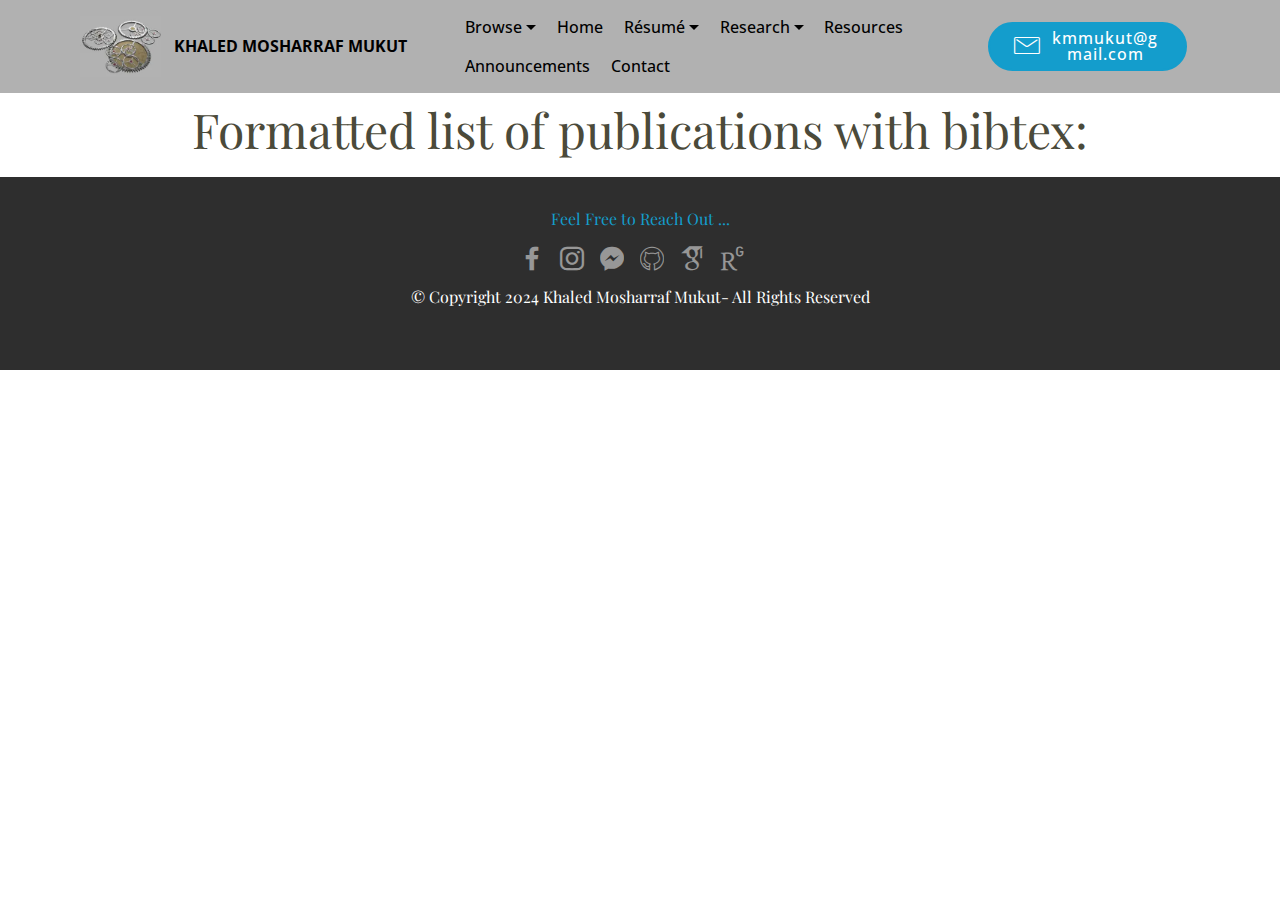
<file: Publications.html>
<!DOCTYPE html>
<html  lang="en">
<head>
  
  <meta charset="UTF-8">
  <meta http-equiv="X-UA-Compatible" content="IE=edge">
  
  <meta name="viewport" content="width=device-width, initial-scale=1, minimum-scale=1">
  <link rel="shortcut icon" href="assets/images/mbr-216x162.jpg" type="image/x-icon">
  <meta name="description" content="Website Generator Description">
  
  
  <title>Publications</title>
  <link rel="stylesheet" href="assets/web/assets/mobirise-icons/mobirise-icons.css">
  <link rel="stylesheet" href="assets/bootstrap/css/bootstrap.min.css">
  <link rel="stylesheet" href="assets/bootstrap/css/bootstrap-grid.min.css">
  <link rel="stylesheet" href="assets/bootstrap/css/bootstrap-reboot.min.css">
  <link rel="stylesheet" href="assets/web/assets/gdpr-plugin/gdpr-styles.css">
  <link rel="stylesheet" href="assets/tether/tether.min.css">
  <link rel="stylesheet" href="assets/animatecss/animate.min.css">
  <link rel="stylesheet" href="assets/dropdown/css/style.css">
  <link rel="stylesheet" href="assets/socicon/css/styles.css">
  <link rel="stylesheet" href="assets/theme/css/style.css">
  <link rel="preload" href="https://fonts.googleapis.com/css?family=Playfair+Display:400,500,600,700,800,900,400i,500i,600i,700i,800i,900i&display=swap" as="style" onload="this.onload=null;this.rel='stylesheet'">
  <noscript><link rel="stylesheet" href="https://fonts.googleapis.com/css?family=Playfair+Display:400,500,600,700,800,900,400i,500i,600i,700i,800i,900i&display=swap"></noscript>
  <link rel="preload" href="https://fonts.googleapis.com/css?family=Open+Sans+Condensed:300,300i,700&display=swap" as="style" onload="this.onload=null;this.rel='stylesheet'">
  <noscript><link rel="stylesheet" href="https://fonts.googleapis.com/css?family=Open+Sans+Condensed:300,300i,700&display=swap"></noscript>
  <link rel="preload" as="style" href="assets/mobirise/css/mbr-additional.css?v=EoamYt"><link rel="stylesheet" href="assets/mobirise/css/mbr-additional.css?v=EoamYt" type="text/css">

  
  <!-- Global site tag (gtag.js) - Google Analytics -->
<script async src="https://www.googletagmanager.com/gtag/js?id=UA-132314812-2"></script>
<script>
  window.dataLayer = window.dataLayer || [];
  function gtag(){dataLayer.push(arguments);}
  gtag('js', new Date());

  gtag('config', 'UA-132314812-2');
</script>
  
</head>
<body>
  
  <section class="menu cid-sbPUiYUACK" once="menu" id="menu2-1y">

    

    <nav class="navbar navbar-expand beta-menu navbar-dropdown align-items-center navbar-fixed-top navbar-toggleable-sm">
        <button class="navbar-toggler navbar-toggler-right" type="button" data-toggle="collapse" data-target="#navbarSupportedContent" aria-controls="navbarSupportedContent" aria-expanded="false" aria-label="Toggle navigation">
            <div class="hamburger">
                <span></span>
                <span></span>
                <span></span>
                <span></span>
            </div>
        </button>
        <div class="menu-logo">
            <div class="navbar-brand">
                <span class="navbar-logo">
                    <a href="index.html#header12-1n">
                        <img src="assets/images/mbr-216x162.webp" alt="Mukut" title="Mukut" style="height: 3.8rem;">
                    </a>
                </span>
                <span class="navbar-caption-wrap"><a class="navbar-caption text-black display-4" href="index.html#header12-1n">
                        KHALED MOSHARRAF MUKUT</a></span>
            </div>
        </div>
        <div class="collapse navbar-collapse" id="navbarSupportedContent">
            <ul class="navbar-nav nav-dropdown" data-app-modern-menu="true"><li class="nav-item dropdown">
                    <a class="nav-link link text-black dropdown-toggle display-4" href="index.html#header12-1n" data-toggle="dropdown-submenu" aria-expanded="false">Browse<br></a><div class="dropdown-menu"><a class="text-black dropdown-item display-4" href="index.html#header12-1n">Home<br></a><div class="dropdown"><a class="text-black dropdown-item dropdown-toggle display-4" href="CV.html#design-block-gsmI1gmtUl" aria-expanded="false" data-toggle="dropdown-submenu">Résume<br></a><div class="dropdown-menu dropdown-submenu"><a class="text-black dropdown-item display-4" href="assets/files/KMMUKUT.pdf" aria-expanded="false" target="_blank">Academic CV</a><a class="text-black dropdown-item display-4" href="assets/files/kmmukut_resume.pdf" aria-expanded="false" target="_blank">1-Page CV</a></div></div><a class="text-black dropdown-item display-4" href="Publications.html#content11-3q" aria-expanded="false">Publications<br></a><a class="text-black dropdown-item display-4" href="Education.html#features17-49" aria-expanded="false">Education<br></a><a class="text-black dropdown-item display-4" href="Resources.html#features19-4m" aria-expanded="false">Resources</a><a class="text-black dropdown-item display-4" href="Photos.html#instagram-feed-block-1t" aria-expanded="false">Photography<br></a><a class="text-black dropdown-item display-4" href="Announcement.html#content6-38" aria-expanded="false">Announcements<br></a></div>
                </li><li class="nav-item"><a class="nav-link link text-black display-4" href="index.html#header12-1n" aria-expanded="false">Home<br></a></li><li class="nav-item dropdown"><a class="nav-link link text-black dropdown-toggle display-4" href="assets/files/KMMUKUT.pdf" aria-expanded="false" target="_blank" data-toggle="dropdown-submenu">Résumé<br></a><div class="dropdown-menu"><a class="text-black dropdown-item text-primary display-4" href="assets/files/academic_cv.pdf" aria-expanded="false" target="_blank">Academic CV</a><a class="text-black dropdown-item text-primary display-4" href="assets/files/kmmukut_resume.pdf" aria-expanded="false" target="_blank">1 Page CV</a></div></li><li class="nav-item dropdown"><a class="nav-link link text-black dropdown-toggle display-4" href="interests.html#counters5-46" aria-expanded="false" data-toggle="dropdown-submenu" target="_blank">Research<br></a><div class="dropdown-menu"><a class="text-black dropdown-item text-primary display-4" href="interest.html#services3-3u" aria-expanded="false">Research Interests<br></a><a class="text-black dropdown-item text-primary display-4" href="Publications.html#witsec-custom-html-block-59" aria-expanded="false">List of Publications</a></div></li><li class="nav-item"><a class="nav-link link text-black display-4" href="Resources.html#features19-4m" aria-expanded="false">Resources</a></li><li class="nav-item"><a class="nav-link link text-black text-primary display-4" href="Announcement.html#content6-5r" aria-expanded="false">Announcements</a></li>
                <li class="nav-item">
                    <a class="nav-link link text-black display-4" href="contacts.html#contacts1-p">Contact</a>
                </li></ul>
            <div class="navbar-buttons mbr-section-btn"><a class="btn btn-sm btn-primary display-4" href="mailto:kmmukut@gmail.com"><span class="mbri-letter mbr-iconfont mbr-iconfont-btn"></span>kmmukut@gmail.com</a></div>
        </div>
    </nav>
</section>

<section class="mbr-section content4 cid-urYC759ZPb" id="content4-6k">

    

    <div class="container">
        <div class="media-container-row">
            <div class="title col-12 col-md-12">
                <h2 class="align-center pb-3 mbr-fonts-style display-2">Formatted list of publications with bibtex:</h2>
                
                <script src=https://bibbase.org/show?bib=https://raw.githubusercontent.com/kmmukut/kmmukut/gh-pages/mypub.bib&commas=false&theme=bullets&group0=year&group1=keyword&showSearch=1&nocache=1&jsonp=1></script>

                
            </div>
        </div>
    </div>
</section>

<section once="footers" class="cid-sbQ6ltvBU3" id="footer7-1z">

    

    

    <div class="container">
        <div class="media-container-row align-center mbr-white">
            <div class="row row-links">
                <ul class="foot-menu">
                    
                    
                    
                    
                    
                <li class="foot-menu-item mbr-fonts-style display-7"><strong><em><a href="contacts.html#form4-2r">Feel Free to Reach Out ...</a></em></strong><br></li></ul>
            </div>
            <div class="row social-row">
                <div class="social-list align-right pb-2">
                    
                    
                    
                    
                    
                    
                <div class="soc-item">
                        <a href="https://facebook.com/kmmukut" target="_blank">
                            <span class="mbr-iconfont mbr-iconfont-social socicon-facebook socicon"></span>
                        </a>
                    </div><div class="soc-item">
                        <a href="https://www.instagram.com/kmmukut" target="_blank">
                            <span class="mbr-iconfont mbr-iconfont-social socicon-instagram socicon"></span>
                        </a>
                    </div><div class="soc-item">
                        <a href="https://www.messenger.com/t/kmmukut" target="_blank">
                            <span class="mbr-iconfont mbr-iconfont-social socicon-messenger socicon"></span>
                        </a>
                    </div><div class="soc-item">
                        <a href="https://github.com/kmmukut" target="_blank">
                            <span class="mbr-iconfont mbr-iconfont-social mbri-github"></span>
                        </a>
                    </div><div class="soc-item">
                        <a href="https://scholar.google.com/citations?user=Jloes5MAAAAJ&hl=en" target="_blank">
                            <span class="mbr-iconfont mbr-iconfont-social socicon-googlescholar socicon"></span>
                        </a>
                    </div><div class="soc-item">
                        <a href="https://www.researchgate.net/profile/Khaled_Mukut?ev=hdr_xprf&_sg=B9brGqXesN4uGDiYQYwfZyJMKgJ2eHnuAExjgWsmD5zZ-DGF1AvOVr5I-dKIZDX5Kgxg5jYkCNLfJ8T5HXHd9zx4" target="_blank">
                            <span class="mbr-iconfont mbr-iconfont-social socicon-researchgate socicon"></span>
                        </a>
                    </div><div class="soc-item">
                        <a href="https://www.linkedin.com/in/kmmukut/" target="_blank">
                            <span class="mbr-iconfont mbr-iconfont-social fa-linkedin fab fa-fw"></span>
                        </a>

                    </div></div>
            </div>
            <div class="row row-copirayt">
                <p class="mbr-text mb-0 mbr-fonts-style mbr-white align-center display-7">
                    © Copyright 2024 Khaled Mosharraf Mukut- All Rights Reserved
                </p>
            </div>
        </div>
    </div>
</section><section><a href="https://mobiri.se"></a><a href="https://mobiri.se"></a></section><script src="assets/popper/popper.min.js"></script>  <script src="assets/web/assets/jquery/jquery.min.js"></script>  <script src="assets/bootstrap/js/bootstrap.min.js"></script>  <script src="assets/tether/tether.min.js"></script>  <script src="assets/smoothscroll/smooth-scroll.js"></script>  <script src="assets/viewportchecker/jquery.viewportchecker.js"></script>  <script src="assets/dropdown/js/nav-dropdown.js"></script>  <script src="assets/dropdown/js/navbar-dropdown.js"></script>  <script src="assets/touchswipe/jquery.touch-swipe.min.js"></script>  <script src="assets/theme/js/script.js"></script>  
  
  
 <div id="scrollToTop" class="scrollToTop mbr-arrow-up"><a style="text-align: center;"><i class="mbr-arrow-up-icon mbr-arrow-up-icon-cm cm-icon cm-icon-smallarrow-up"></i></a></div>
    <input name="animation" type="hidden">
  </body>
</html>
</file>
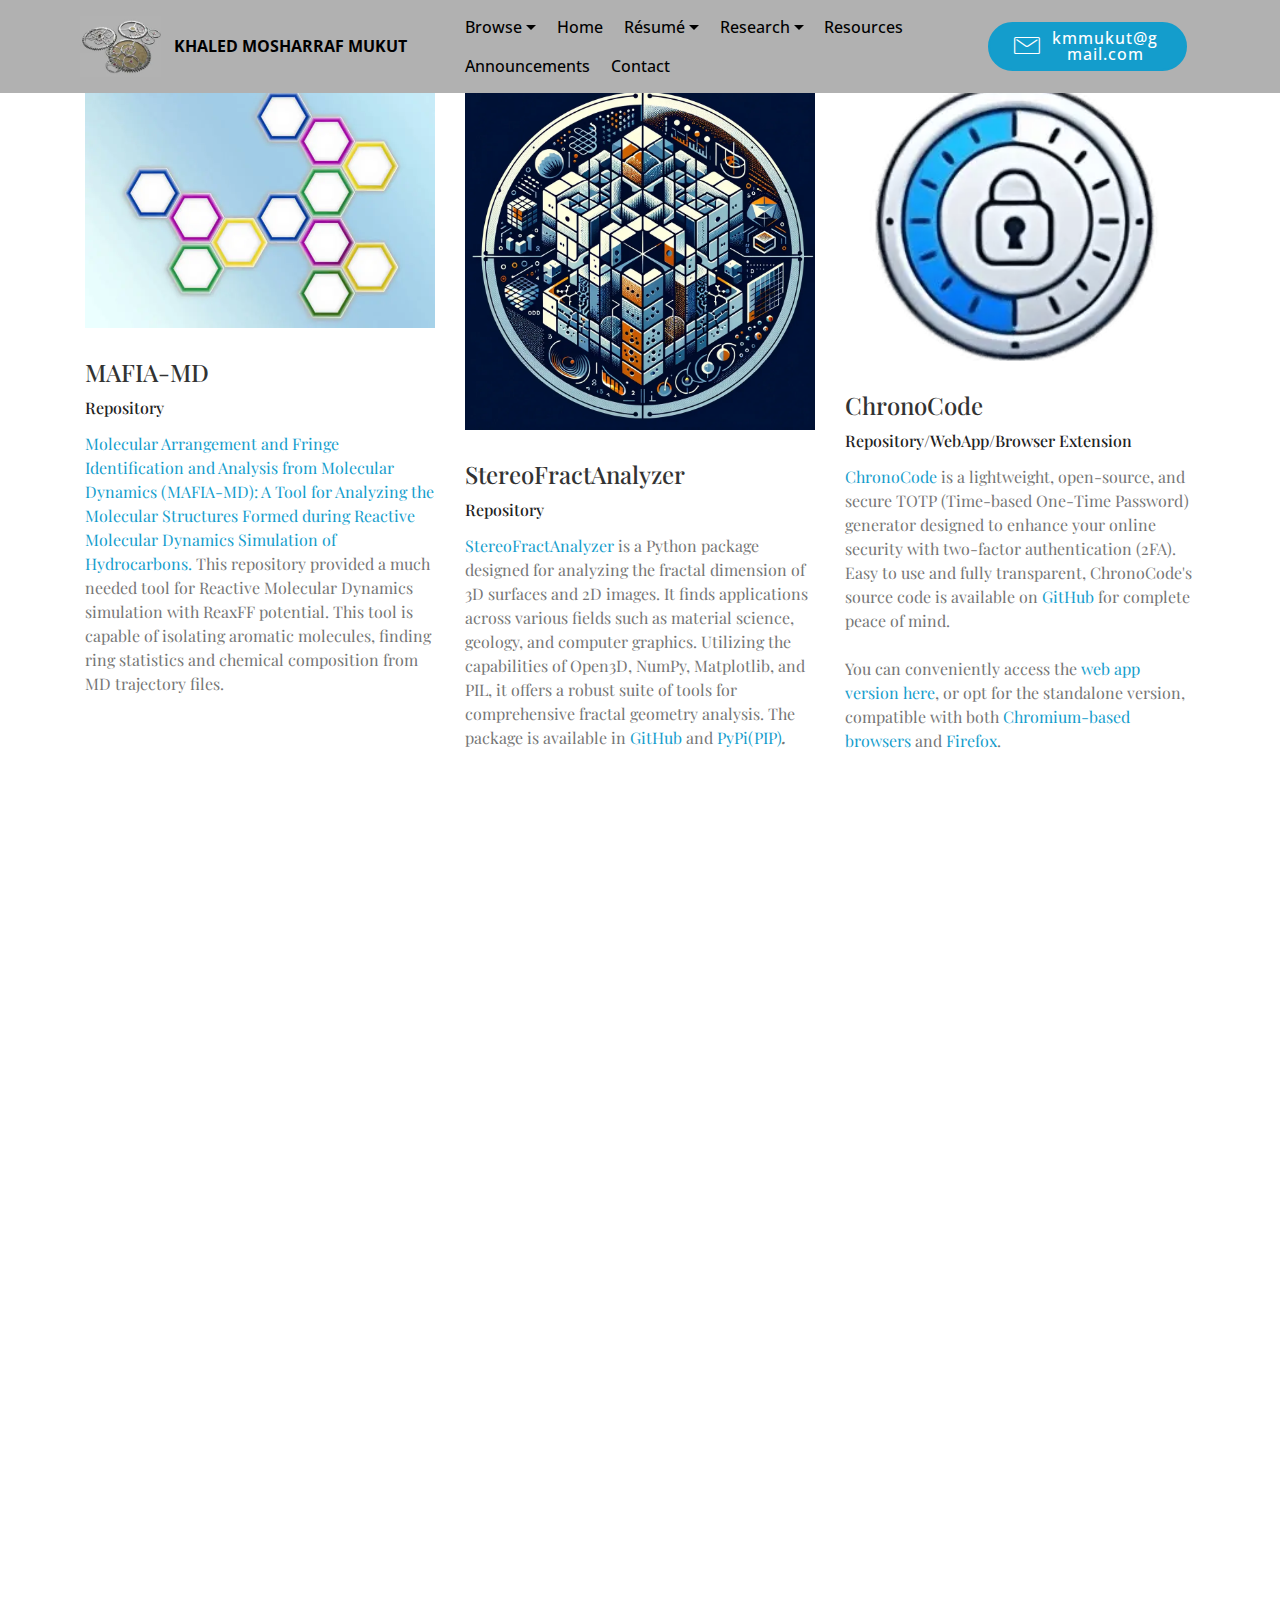
<file: Resources.html>
<!DOCTYPE html>
<html  lang="en">
<head>
  
  <meta charset="UTF-8">
  <meta http-equiv="X-UA-Compatible" content="IE=edge">
  
  <meta name="viewport" content="width=device-width, initial-scale=1, minimum-scale=1">
  <link rel="shortcut icon" href="assets/images/mbr-216x162.jpg" type="image/x-icon">
  <meta name="description" content="Website Creator Description">
  
  
  <title>Resources</title>
  <link rel="stylesheet" href="assets/web/assets/mobirise-icons/mobirise-icons.css">
  <link rel="stylesheet" href="assets/bootstrap/css/bootstrap.min.css">
  <link rel="stylesheet" href="assets/bootstrap/css/bootstrap-grid.min.css">
  <link rel="stylesheet" href="assets/bootstrap/css/bootstrap-reboot.min.css">
  <link rel="stylesheet" href="assets/web/assets/gdpr-plugin/gdpr-styles.css">
  <link rel="stylesheet" href="assets/tether/tether.min.css">
  <link rel="stylesheet" href="assets/animatecss/animate.min.css">
  <link rel="stylesheet" href="assets/dropdown/css/style.css">
  <link rel="stylesheet" href="assets/socicon/css/styles.css">
  <link rel="stylesheet" href="assets/theme/css/style.css">
  <link rel="preload" href="https://fonts.googleapis.com/css?family=Playfair+Display:400,500,600,700,800,900,400i,500i,600i,700i,800i,900i&display=swap" as="style" onload="this.onload=null;this.rel='stylesheet'">
  <noscript><link rel="stylesheet" href="https://fonts.googleapis.com/css?family=Playfair+Display:400,500,600,700,800,900,400i,500i,600i,700i,800i,900i&display=swap"></noscript>
  <link rel="preload" href="https://fonts.googleapis.com/css?family=Open+Sans+Condensed:300,300i,700&display=swap" as="style" onload="this.onload=null;this.rel='stylesheet'">
  <noscript><link rel="stylesheet" href="https://fonts.googleapis.com/css?family=Open+Sans+Condensed:300,300i,700&display=swap"></noscript>
  <link rel="preload" as="style" href="assets/mobirise/css/mbr-additional.css?v=gRyvZz"><link rel="stylesheet" href="assets/mobirise/css/mbr-additional.css?v=gRyvZz" type="text/css">

  
  <!-- Global site tag (gtag.js) - Google Analytics -->
<script async src="https://www.googletagmanager.com/gtag/js?id=UA-132314812-2"></script>
<script>
  window.dataLayer = window.dataLayer || [];
  function gtag(){dataLayer.push(arguments);}
  gtag('js', new Date());

  gtag('config', 'UA-132314812-2');
</script>
  
</head>
<body>
  
  <section class="menu cid-sciG8PuPXS" once="menu" id="menu2-4i">

    

    <nav class="navbar navbar-expand beta-menu navbar-dropdown align-items-center navbar-fixed-top navbar-toggleable-sm">
        <button class="navbar-toggler navbar-toggler-right" type="button" data-toggle="collapse" data-target="#navbarSupportedContent" aria-controls="navbarSupportedContent" aria-expanded="false" aria-label="Toggle navigation">
            <div class="hamburger">
                <span></span>
                <span></span>
                <span></span>
                <span></span>
            </div>
        </button>
        <div class="menu-logo">
            <div class="navbar-brand">
                <span class="navbar-logo">
                    <a href="index.html#header12-1n">
                        <img src="assets/images/mbr-216x162.webp" alt="Mukut" title="Mukut" style="height: 3.8rem;">
                    </a>
                </span>
                <span class="navbar-caption-wrap"><a class="navbar-caption text-black display-4" href="index.html#header12-1n">
                        KHALED MOSHARRAF MUKUT</a></span>
            </div>
        </div>
        <div class="collapse navbar-collapse" id="navbarSupportedContent">
            <ul class="navbar-nav nav-dropdown" data-app-modern-menu="true"><li class="nav-item dropdown">
                    <a class="nav-link link text-black dropdown-toggle display-4" href="index.html#header12-1n" data-toggle="dropdown-submenu" aria-expanded="false">Browse<br></a><div class="dropdown-menu"><a class="text-black dropdown-item display-4" href="index.html#header12-1n">Home<br></a><div class="dropdown"><a class="text-black dropdown-item dropdown-toggle display-4" href="CV.html#design-block-gsmI1gmtUl" aria-expanded="false" data-toggle="dropdown-submenu">Résume<br></a><div class="dropdown-menu dropdown-submenu"><a class="text-black dropdown-item display-4" href="assets/files/KMMUKUT.pdf" aria-expanded="false" target="_blank">Academic CV</a><a class="text-black dropdown-item display-4" href="assets/files/kmmukut_resume.pdf" aria-expanded="false" target="_blank">1-Page CV</a></div></div><a class="text-black dropdown-item display-4" href="Publications.html#content11-3q" aria-expanded="false">Publications<br></a><a class="text-black dropdown-item display-4" href="Education.html#features17-49" aria-expanded="false">Education<br></a><a class="text-black dropdown-item display-4" href="Resources.html#features19-4m" aria-expanded="false">Resources</a><a class="text-black dropdown-item display-4" href="Photos.html#instagram-feed-block-1t" aria-expanded="false">Photography<br></a><a class="text-black dropdown-item display-4" href="Announcement.html#content6-38" aria-expanded="false">Announcements<br></a></div>
                </li><li class="nav-item"><a class="nav-link link text-black display-4" href="index.html#header12-1n" aria-expanded="false">Home<br></a></li><li class="nav-item dropdown"><a class="nav-link link text-black dropdown-toggle display-4" href="assets/files/KMMUKUT.pdf" aria-expanded="false" target="_blank" data-toggle="dropdown-submenu">Résumé<br></a><div class="dropdown-menu"><a class="text-black dropdown-item text-primary display-4" href="assets/files/academic_cv.pdf" aria-expanded="false" target="_blank">Academic CV</a><a class="text-black dropdown-item text-primary display-4" href="assets/files/kmmukut_resume.pdf" aria-expanded="false" target="_blank">1 Page CV</a></div></li><li class="nav-item dropdown"><a class="nav-link link text-black dropdown-toggle display-4" href="interests.html#counters5-46" aria-expanded="false" data-toggle="dropdown-submenu" target="_blank">Research<br></a><div class="dropdown-menu"><a class="text-black dropdown-item text-primary display-4" href="interest.html#services3-3u" aria-expanded="false">Research Interests<br></a><a class="text-black dropdown-item text-primary display-4" href="Publications.html#witsec-custom-html-block-59" aria-expanded="false">List of Publications</a></div></li><li class="nav-item"><a class="nav-link link text-black display-4" href="Resources.html#features19-4m" aria-expanded="false">Resources</a></li><li class="nav-item"><a class="nav-link link text-black text-primary display-4" href="Announcement.html#content6-5r" aria-expanded="false">Announcements</a></li>
                <li class="nav-item">
                    <a class="nav-link link text-black display-4" href="contacts.html#contacts1-p">Contact</a>
                </li></ul>
            <div class="navbar-buttons mbr-section-btn"><a class="btn btn-sm btn-primary display-4" href="mailto:kmmukut@gmail.com"><span class="mbri-letter mbr-iconfont mbr-iconfont-btn"></span>kmmukut@gmail.com</a></div>
        </div>
    </nav>
</section>

<section class="features19 cid-sciUxO76dG" id="features19-4m">
    
    
    <div class="container">
        <div class="row">
            <div class="item features-image col-lg-4 col-md-6 col-sm-12 active">
                <div class="item-wrapper">
                    <div class="item-img card-img">
                        <a href="https://github.com/kmmukut/MAFIA-MD.git" target="_blank"><img src="assets/images/mbr-700x495.webp" alt="" title="" data-slide-to="0" data-bs-slide-to="0"></a>
                    </div>
                    <div class="item-content">
                        <h4 class="item-title mbr-fonts-style pb-3 display-5">MAFIA-MD</h4>
                        <h5 class="item-subtitle mbr-fonts-style pb-3 display-7">Repository</h5>
                        <p class="item-text display-7"><a href="https://doi.org/10.1016/j.cpc.2022.108325" class="text-primary" target="_blank">Molecular Arrangement and Fringe Identification and Analysis from Molecular Dynamics (MAFIA-MD): A Tool for Analyzing the Molecular Structures Formed during Reactive Molecular Dynamics Simulation of Hydrocarbons.</a> This repository provided a much needed tool for Reactive Molecular Dynamics simulation with ReaxFF potential. This tool is capable of isolating aromatic molecules, finding ring statistics and chemical composition from MD trajectory files.</p>
                    </div>
                    
                </div>
            </div><div class="item features-image col-lg-4 col-md-6 col-sm-12">
                <div class="item-wrapper">
                    <div class="item-img card-img">
                        <a href="https://github.com/comp-comb/StereoFractAnalyzer.git" target="_blank"><img src="assets/images/309535459-f16ce153-846b-4b9e-8fce-3ecd1809c17a.webp" alt="" title="" data-slide-to="1" data-bs-slide-to="1"></a>
                    </div>
                    <div class="item-content">
                        <h4 class="item-title mbr-fonts-style pb-3 display-5">StereoFractAnalyzer</h4>
                        <h5 class="item-subtitle mbr-fonts-style pb-3 display-7">Repository</h5>
                        <p class="item-text display-7"><strong><em><a href="https://pypi.org/project/StereoFractAnalyzer/" class="text-primary" target="_blank">StereoFractAnalyzer</a></em></strong> is a Python package designed for analyzing the fractal dimension of 3D surfaces and 2D images. It finds applications across various fields such as material science, geology, and computer graphics. Utilizing the capabilities of Open3D, NumPy, Matplotlib, and PIL, it offers a robust suite of tools for comprehensive fractal geometry analysis. The package is available in <strong><em><a href="https://github.com/comp-comb/StereoFractAnalyzer.git" class="text-primary" target="_blank">GitHub </a></em></strong>and <strong><em><a href="https://pypi.org/project/StereoFractAnalyzer/" class="text-primary" target="_blank">PyPi(PIP)</a>.</em></strong>&nbsp;</p>
                    </div>
                    
                </div>
            </div>
            <div class="item features-image col-lg-4 col-md-6 col-sm-12">
                <div class="item-wrapper">
                    <div class="item-img card-img">
                        <a href="https://kmmukut.github.io/ChronoCode/" target="_blank"><img src="assets/images/icon2-transformed-288x288.webp" alt="" title="" data-slide-to="2" data-bs-slide-to="2"></a>
                    </div>
                    <div class="item-content">
                        <h4 class="item-title mbr-fonts-style pb-3 display-5">
                            ChronoCode</h4>
                        <h5 class="item-subtitle mbr-fonts-style pb-3 display-7">Repository/WebApp/Browser Extension</h5>
                        <p class="item-text display-7"><a href="https://kmmukut.github.io/ChronoCode" class="text-primary" target="_blank">ChronoCode</a> is a lightweight, open-source, and secure TOTP (Time-based One-Time Password) generator designed to enhance your online security with two-factor authentication (2FA). Easy to use and fully transparent, ChronoCode's source code is available on <a href="https://github.com/kmmukut/ChronoCode" class="text-primary" target="_blank">GitHub</a> for complete peace of mind.<br><br>You can conveniently access the <a href="https://kmmukut.github.io/ChronoCode" class="text-primary" target="_blank">web app version here</a>, or opt for the standalone version, compatible with both <a href="https://chromewebstore.google.com/detail/chronocode-totp-generator/mmjimeoahbfhkkdceblagacfgffebbdd" class="text-primary" target="_blank">Chromium-based browsers</a> and <a href="https://addons.mozilla.org/en-US/firefox/addon/chronocode/" class="text-primary" target="_blank">Firefox</a>.</p>
                    </div>
                    
                </div>
            </div><div class="item features-image col-lg-4 col-md-6 col-sm-12">
                <div class="item-wrapper">
                    <div class="item-img card-img">
                        <a href="https://mirrors.rit.edu/CTAN/info/lshort/english/lshort-letter.pdf" target="_blank"><img src="assets/images/mbr-700x350.webp" alt="" title="" data-slide-to="3" data-bs-slide-to="3"></a>
                    </div>
                    <div class="item-content">
                        <h4 class="item-title mbr-fonts-style pb-3 display-5">The Not So Short Introduction to LATEX</h4>
                        <h5 class="item-subtitle mbr-fonts-style pb-3 display-7">Book</h5>
                        <p class="item-text display-7">This is a great book for familiarizing with latex. You can download the <a href="assets/files/lshort-letter.pdf" target="_blank">PDF</a> from here.&nbsp;</p>
                    </div>
                    
                </div>
            </div>
            <div class="item features-image col-lg-4 col-md-6 col-sm-12">
                <div class="item-wrapper">
                    <div class="item-img card-img">
                        <a href="https://www.montana.edu/mowkes/research/source-codes/GuideToCFD.pdf" target="_blank"><img src="assets/images/lagrange560x320.gif" alt="" title="" data-slide-to="4" data-bs-slide-to="4"></a>
                    </div>
                    <div class="item-content">
                        <h4 class="item-title mbr-fonts-style pb-3 display-5">
                            CFD Resources</h4>
                        <h5 class="item-subtitle mbr-fonts-style pb-3 display-7">Mixed</h5>
                        <p class="item-text display-7"><a href="http://ossanworld.com/cfdbooks/cfdcodes.html" target="_blank">1. &nbsp;Collection of lots of CFD code (Fortran)</a><br><a href="assets/files/idolikecfd_vol1_2ed_v2p6.pdf" target="_blank">2. Concept book on CFD</a>&nbsp;<br><a href="assets/files/cfdebook_v4.pdf" target="_blank">3. CFD Tutorial ANSYS&nbsp;</a><br><a href="http://ohllab.org/CFD_course/index.html" target="_blank">4. Python Tutorials on CFD</a>&nbsp;(Very good resource)<br><a href="assets/files/OFTutorialSeries.pdf" target="_blank">5. Tutorial on OpenFoam CFD</a>&nbsp;<br><a href="http://www.dam.brown.edu/people/ntrask/CFD/CFD2016.html" target="_blank">6. Course material on CFD code in C</a>&nbsp;<br><a href="https://people.sc.fsu.edu/~jburkardt/" target="_blank">7. Huge collection of CFD codes (C/C++/Fortran/Matlab)</a></p>
                    </div>
                    
                </div>
            </div><div class="item features-image col-lg-4 col-md-6 col-sm-12">
                <div class="item-wrapper">
                    <div class="item-img card-img">
                        <a href="https://kmmukut.github.io/EntangledAir/" target="_blank"><img src="assets/images/mbr.webp" alt="" title="" data-slide-to="5" data-bs-slide-to="5"></a>
                    </div>
                    <div class="item-content">
                        <h4 class="item-title mbr-fonts-style pb-3 display-5">
                            Air Quality Vizualization</h4>
                        <h5 class="item-subtitle mbr-fonts-style pb-3 display-7">Database</h5>
                        <p class="item-text display-7">Monitor air quality near Marquette University (Engineering Hall). The data can be accessed in <strong><em><a href="https://github.com/comp-comb/vizData.git" class="text-primary" target="_blank">Github</a></em></strong> and <a href="https://kmmukut.github.io/EntangledAir/" class="text-primary" target="_blank">WebPage</a>.&nbsp;</p>
                    </div>
                    
                </div>
            </div>
        </div>
    </div>
</section>

<section class="features19 cid-sciG8PVF8k" id="features19-4k">
    
    
    <div class="container">
        <div class="row">
            <div class="item features-image col-lg-4 col-md-6 col-sm-12">
                <div class="item-wrapper">
                    <div class="item-img card-img">
                        <a href="http://www.phyast.pitt.edu/~zov1/gnuplot/html/intro.html" target="_blank"><img src="assets/images/gnu-700x420.webp" alt="" title="" data-slide-to="0"></a>
                    </div>
                    <div class="item-content">
                        <h4 class="item-title mbr-fonts-style pb-3 display-5">Gnuplot</h4>
                        <h5 class="item-subtitle mbr-fonts-style pb-3 display-7">Scripts</h5>
                        <p class="item-text display-7">Contains some useful &nbsp;scripts and graphing techniques using gnuplot.&nbsp;</p>
                    </div>
                    
                </div>
            </div><div class="item features-image col-lg-4 col-md-6 col-sm-12">
                <div class="item-wrapper">
                    <div class="item-img card-img">
                        <a href="http://maxima.sourceforge.net"><img src="assets/images/maxima-new.svg-700x700.webp" alt="" title="" data-slide-to="1"></a>
                    </div>
                    <div class="item-content">
                        <h4 class="item-title mbr-fonts-style pb-3 display-5">MAXIMA CAS</h4>
                        <h5 class="item-subtitle mbr-fonts-style pb-3 display-7">Opensource Computer Algebra System</h5>
                        <p class="item-text display-7"></p><p><a href="assets/files/MaximaBook.pdf" target="_blank"></a>Maxima is an awesome tool for performing symbolic algebra. It can be downloaded from <a href="http://maxima.sourceforge.net" target="_blank">here.</a>&nbsp;<br>1. <a href="http://www.austromath.at/daten/maxima/zusatz/Graphics_with_Maxima.pdf" target="_blank">Graphs and Graphics using </a><a href="assets/files/Graphics_with_Maxima.pdf" target="_blank">Maxima</a>&nbsp;<br>2. <a href="https://www2.palomar.edu/users/cchamberlin/Math%20205%20pages/Maxima/MaximaBook.pdf" target="_blank">Functions and Help </a><a href="assets/files/MaximaBook.pdf" target="_blank">Guide&nbsp;</a>&nbsp;<br>3. <a href="http://web.csulb.edu/~woollett/#mbe" target="_blank">Massive library with links and use cases</a>&nbsp;<br>4. <a href="http://web.csulb.edu/~woollett/wxmaxima2019.html" target="_blank">Important wxmaxima links</a>&nbsp;<br>5. <a href="http://www.scotchildress.com/wxmaxima/" target="_blank">Self guided tutorial</a>&nbsp;<br>6. <a href="http://eagle.cs.kent.edu/MAXIMA/intromax.html" target="_blank">Complete systematic guide for Maxima</a>&nbsp;<br>7. <a href="assets/files/wolett_maxima-6.pdf" target="_blank">Maxima</a><a href="http://www.moodle2.tfe.umu.se/file.php/785/maxima/maxima_intro/wolett_maxima-6.pdf" target="_blank"> by Example</a><a href="assets/files/MaximaBook.pdf" target="_blank"><br></a><a href="assets/files/Graphics_with_Maxima.pdf" target="_blank"><br></a><br></p><p></p>
                    </div>
                    
                </div>
            </div>
            
            <div class="item features-image col-lg-4 col-md-6 col-sm-12">
                <div class="item-wrapper">
                    <div class="item-img card-img">
                        <a href="https://www.shellscript.sh" target="_blank"><img src="assets/images/header-700x368.webp" alt="" title=""></a>
                    </div>
                    <div class="item-content">
                        <h4 class="item-title mbr-fonts-style pb-3 display-5">
                            Shell Scripting Tutorial</h4>
                        <h5 class="item-subtitle mbr-fonts-style pb-3 display-7">Book and Tutorial</h5>
                        <p class="item-text display-7">This site gives a comprehensive overview of shell scripting languages. The tutorial is prepared by Steve Parker. The whole thing is also available in the form of <a href="assets/files/Shell-Scripting-SteveParker.pdf" target="_blank">a</a> <a href="http://index-of.co.uk/Programming/Shell%20Scripting%20-%20Steve%20Parker.pdf" target="_blank">book</a>. Also, the <a href="assets/files/67825201-Bash-Script-Cheat-Sheet.pdf" target="_blank">bash cheat sheet</a> is really useful.&nbsp;</p>
                    </div>
                    
                </div>
            </div>
        </div>
    </div>
</section>

<section class="features19 cid-scV1cUaSA3" id="features19-4o">
    
    
    <div class="container">
        <div class="row">
            <div class="item features-image col-lg-4 col-md-6 col-sm-12">
                <div class="item-wrapper">
                    <div class="item-img card-img">
                        <a href="http://brennen.caltech.edu/FLUIDBOOK/content.htm" target="_blank"><img src="assets/images/mbr-700x467.webp" alt="" title=""></a>
                    </div>
                    <div class="item-content">
                        <h4 class="item-title mbr-fonts-style pb-3 display-5">Internet Book on Fluid Mechanics</h4>
                        <h5 class="item-subtitle mbr-fonts-style pb-3 display-7">Books</h5>
                        <p class="item-text display-7">Well organazid documents on basic fluid mechanics. Must have for studying Intermediate level fluid mechanics. &nbsp;</p>
                    </div>
                    
                </div>
            </div>
            <div class="item features-image col-lg-4 col-md-6 col-sm-12">
                <div class="item-wrapper">
                    <div class="item-img card-img">
                        <a href="https://livebook.manning.com/book/gnuplot-in-action-second-edition/about-this-book/" target="_blank"><img src="assets/images/cover-250x315.webp" alt="" title=""></a>
                    </div>
                    <div class="item-content">
                        <h4 class="item-title mbr-fonts-style pb-3 display-5">Gnuplot: Interactive Online Resource</h4>
                        <h5 class="item-subtitle mbr-fonts-style pb-3 display-7">Book</h5>
                        <p class="item-text display-7">This is a great book outlining everything there is to know about gnuplot. The website gives an interactive learning environment. The older version of the book is available in <a href="assets/files/gnuplotbook.pdf" target="_blank">PDF</a> <a href="http://hadron.physics.fsu.edu/~eugenio/comphy/gnuplotbook.pdf" target="_blank">format</a> as well.&nbsp;</p>
                    </div>
                    
                </div>
            </div><div class="item features-image col-lg-4 col-md-6 col-sm-12">
                <div class="item-wrapper">
                    <div class="item-img card-img">
                        <a href="https://livebook.manning.com/book/gnuplot-in-action-second-edition/about-this-book/" target="_blank"><img src="assets/images/mbr-1920x1271.webp" alt="" title="" data-slide-to="2"></a>
                    </div>
                    <div class="item-content">
                        <h4 class="item-title mbr-fonts-style pb-3 display-5">Fluid Mechanics online resources</h4>
                        <h5 class="item-subtitle mbr-fonts-style pb-3 display-7">Book/Demonstration</h5>
                        <p class="item-text display-7">1<a href="http://farside.ph.utexas.edu/teaching/336L/Fluidhtml/" target="_blank">.&nbsp;Richard Fitzpatrick (UT Austin)</a>&nbsp;<br>2.<a href="https://www3.nd.edu/~powers/ame.60635/notes.pdf" target="_blank">&nbsp;Joseph M. Powers (University of Notre Dame)</a>&nbsp;<br><a href="https://wp.kntu.ac.ir/alisadeghi/courses.html" class="text-primary" target="_blank">3. Fluid/Aerodynamics courses by&nbsp;Hamed Alisadeghi</a></p>
                    </div>
                    
                </div>
            </div>
            
        </div>
    </div>
</section>

<section once="footers" class="cid-sciG8QkPz1" id="footer7-4l">

    

    

    <div class="container">
        <div class="media-container-row align-center mbr-white">
            <div class="row row-links">
                <ul class="foot-menu">
                    
                    
                    
                    
                    
                <li class="foot-menu-item mbr-fonts-style display-7"><strong><em><a href="contacts.html#form4-2r">Feel Free to Reach Out ...</a></em></strong><br></li></ul>
            </div>
            <div class="row social-row">
                <div class="social-list align-right pb-2">
                    
                    
                    
                    
                    
                    
                <div class="soc-item">
                        <a href="https://facebook.com/kmmukut" target="_blank">
                            <span class="mbr-iconfont mbr-iconfont-social socicon-facebook socicon"></span>
                        </a>
                    </div><div class="soc-item">
                        <a href="https://www.instagram.com/kmmukut" target="_blank">
                            <span class="mbr-iconfont mbr-iconfont-social socicon-instagram socicon"></span>
                        </a>
                    </div><div class="soc-item">
                        <a href="https://www.messenger.com/t/kmmukut" target="_blank">
                            <span class="mbr-iconfont mbr-iconfont-social socicon-messenger socicon"></span>
                        </a>
                    </div><div class="soc-item">
                        <a href="https://github.com/kmmukut" target="_blank">
                            <span class="mbr-iconfont mbr-iconfont-social mbri-github"></span>
                        </a>
                    </div><div class="soc-item">
                        <a href="https://scholar.google.com/citations?user=Jloes5MAAAAJ&hl=en" target="_blank">
                            <span class="mbr-iconfont mbr-iconfont-social socicon-googlescholar socicon"></span>
                        </a>
                    </div><div class="soc-item">
                        <a href="https://www.researchgate.net/profile/Khaled_Mukut?ev=hdr_xprf&_sg=B9brGqXesN4uGDiYQYwfZyJMKgJ2eHnuAExjgWsmD5zZ-DGF1AvOVr5I-dKIZDX5Kgxg5jYkCNLfJ8T5HXHd9zx4" target="_blank">
                            <span class="mbr-iconfont mbr-iconfont-social socicon-researchgate socicon"></span>
                        </a>
                    </div><div class="soc-item">
                        <a href="https://www.linkedin.com/in/kmmukut/" target="_blank">
                            <span class="mbr-iconfont mbr-iconfont-social fa-linkedin fab fa-fw"></span>
                        </a>

                    </div></div>
            </div>
            <div class="row row-copirayt">
                <p class="mbr-text mb-0 mbr-fonts-style mbr-white align-center display-7">
                    © Copyright 2024 Khaled Mosharraf Mukut- All Rights Reserved
                </p>
            </div>
        </div>
    </div>
</section><section><a href="https://mobiri.se"></a><a href="https://mobiri.se"></a></section><script src="assets/popper/popper.min.js"></script>  <script src="assets/web/assets/jquery/jquery.min.js"></script>  <script src="assets/bootstrap/js/bootstrap.min.js"></script>  <script src="assets/tether/tether.min.js"></script>  <script src="assets/smoothscroll/smooth-scroll.js"></script>  <script src="assets/viewportchecker/jquery.viewportchecker.js"></script>  <script src="assets/dropdown/js/nav-dropdown.js"></script>  <script src="assets/dropdown/js/navbar-dropdown.js"></script>  <script src="assets/touchswipe/jquery.touch-swipe.min.js"></script>  <script src="assets/theme/js/script.js"></script>  
  
  
 <div id="scrollToTop" class="scrollToTop mbr-arrow-up"><a style="text-align: center;"><i class="mbr-arrow-up-icon mbr-arrow-up-icon-cm cm-icon cm-icon-smallarrow-up"></i></a></div>
    <input name="animation" type="hidden">
  </body>
</html>
</file>
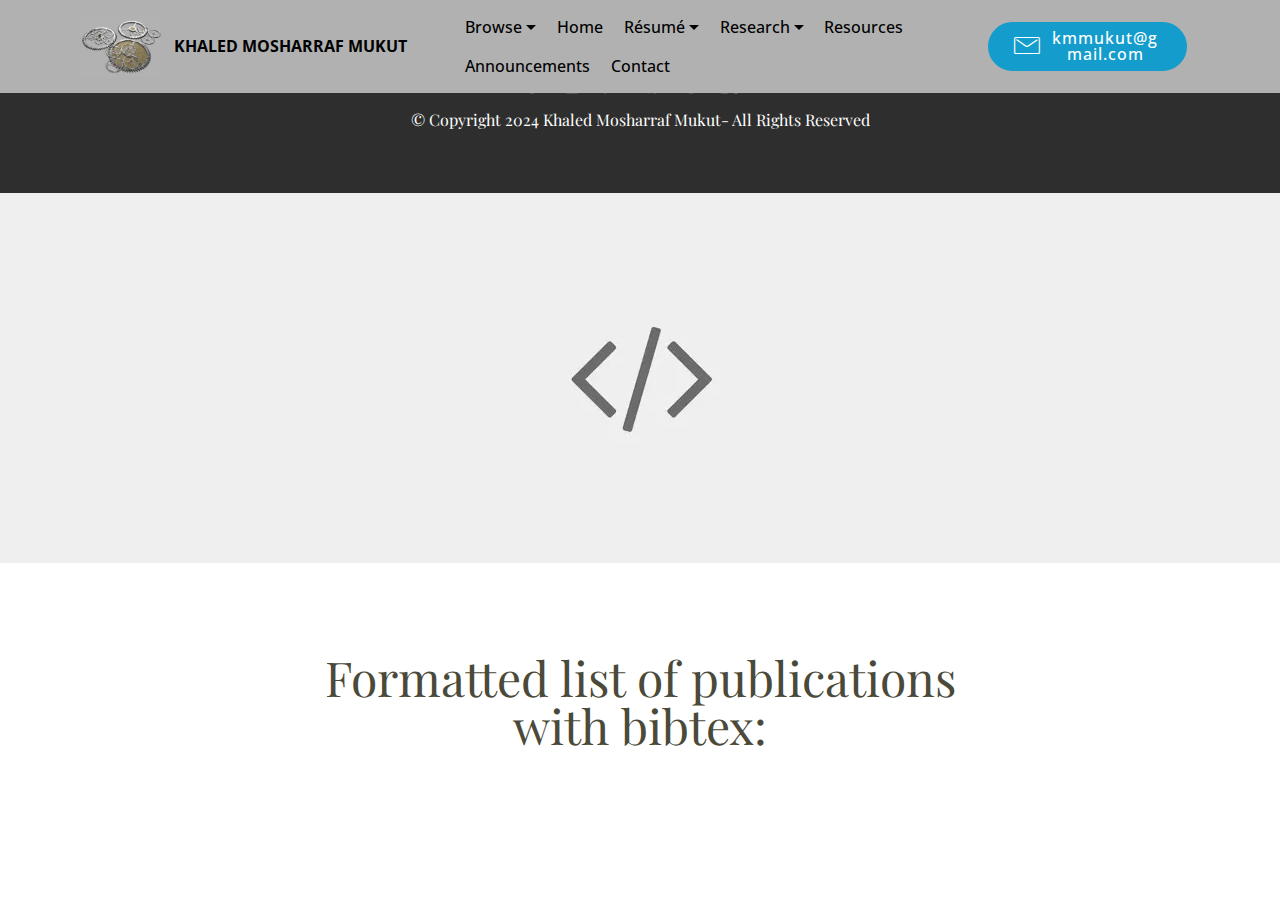
<file: test.html>
<!DOCTYPE html>
<html  lang="en">
<head>
  
  <meta charset="UTF-8">
  <meta http-equiv="X-UA-Compatible" content="IE=edge">
  
  <meta name="viewport" content="width=device-width, initial-scale=1, minimum-scale=1">
  <link rel="shortcut icon" href="assets/images/mbr-216x162.jpg" type="image/x-icon">
  <meta name="description" content="Website Creator Description">
  
  
  <title>Blog</title>
  <link rel="stylesheet" href="assets/web/assets/mobirise-icons/mobirise-icons.css">
  <link rel="stylesheet" href="assets/bootstrap/css/bootstrap.min.css">
  <link rel="stylesheet" href="assets/bootstrap/css/bootstrap-grid.min.css">
  <link rel="stylesheet" href="assets/bootstrap/css/bootstrap-reboot.min.css">
  <link rel="stylesheet" href="assets/web/assets/gdpr-plugin/gdpr-styles.css">
  <link rel="stylesheet" href="assets/tether/tether.min.css">
  <link rel="stylesheet" href="assets/animatecss/animate.min.css">
  <link rel="stylesheet" href="assets/dropdown/css/style.css">
  <link rel="stylesheet" href="assets/socicon/css/styles.css">
  <link rel="stylesheet" href="assets/theme/css/style.css">
  <link rel="preload" href="https://fonts.googleapis.com/css?family=Playfair+Display:400,500,600,700,800,900,400i,500i,600i,700i,800i,900i&display=swap" as="style" onload="this.onload=null;this.rel='stylesheet'">
  <noscript><link rel="stylesheet" href="https://fonts.googleapis.com/css?family=Playfair+Display:400,500,600,700,800,900,400i,500i,600i,700i,800i,900i&display=swap"></noscript>
  <link rel="preload" href="https://fonts.googleapis.com/css?family=Open+Sans+Condensed:300,300i,700&display=swap" as="style" onload="this.onload=null;this.rel='stylesheet'">
  <noscript><link rel="stylesheet" href="https://fonts.googleapis.com/css?family=Open+Sans+Condensed:300,300i,700&display=swap"></noscript>
  <link rel="preload" as="style" href="assets/mobirise/css/mbr-additional.css?v=FFWfq6"><link rel="stylesheet" href="assets/mobirise/css/mbr-additional.css?v=FFWfq6" type="text/css">

  
  <!-- Global site tag (gtag.js) - Google Analytics -->
<script async src="https://www.googletagmanager.com/gtag/js?id=UA-132314812-2"></script>
<script>
  window.dataLayer = window.dataLayer || [];
  function gtag(){dataLayer.push(arguments);}
  gtag('js', new Date());

  gtag('config', 'UA-132314812-2');
</script>
  
</head>
<body>
  
  <section class="menu cid-sc3CfAcoKU" once="menu" id="menu2-2b">

    

    <nav class="navbar navbar-expand beta-menu navbar-dropdown align-items-center navbar-fixed-top navbar-toggleable-sm">
        <button class="navbar-toggler navbar-toggler-right" type="button" data-toggle="collapse" data-target="#navbarSupportedContent" aria-controls="navbarSupportedContent" aria-expanded="false" aria-label="Toggle navigation">
            <div class="hamburger">
                <span></span>
                <span></span>
                <span></span>
                <span></span>
            </div>
        </button>
        <div class="menu-logo">
            <div class="navbar-brand">
                <span class="navbar-logo">
                    <a href="index.html#header12-1n">
                        <img src="assets/images/mbr-216x162.webp" alt="Mukut" title="Mukut" style="height: 3.8rem;">
                    </a>
                </span>
                <span class="navbar-caption-wrap"><a class="navbar-caption text-black display-4" href="index.html#header12-1n">
                        KHALED MOSHARRAF MUKUT</a></span>
            </div>
        </div>
        <div class="collapse navbar-collapse" id="navbarSupportedContent">
            <ul class="navbar-nav nav-dropdown" data-app-modern-menu="true"><li class="nav-item dropdown">
                    <a class="nav-link link text-black dropdown-toggle display-4" href="index.html#header12-1n" data-toggle="dropdown-submenu" aria-expanded="false">Browse<br></a><div class="dropdown-menu"><a class="text-black dropdown-item display-4" href="index.html#header12-1n">Home<br></a><div class="dropdown"><a class="text-black dropdown-item dropdown-toggle display-4" href="CV.html#design-block-gsmI1gmtUl" aria-expanded="false" data-toggle="dropdown-submenu">Résume<br></a><div class="dropdown-menu dropdown-submenu"><a class="text-black dropdown-item display-4" href="assets/files/KMMUKUT.pdf" aria-expanded="false" target="_blank">Academic CV</a><a class="text-black dropdown-item display-4" href="assets/files/kmmukut_resume.pdf" aria-expanded="false" target="_blank">1-Page CV</a></div></div><a class="text-black dropdown-item display-4" href="Publications.html#content11-3q" aria-expanded="false">Publications<br></a><a class="text-black dropdown-item display-4" href="Education.html#features17-49" aria-expanded="false">Education<br></a><a class="text-black dropdown-item display-4" href="Resources.html#features19-4m" aria-expanded="false">Resources</a><a class="text-black dropdown-item display-4" href="Photos.html#instagram-feed-block-1t" aria-expanded="false">Photography<br></a><a class="text-black dropdown-item display-4" href="Announcement.html#content6-38" aria-expanded="false">Announcements<br></a></div>
                </li><li class="nav-item"><a class="nav-link link text-black display-4" href="index.html#header12-1n" aria-expanded="false">Home<br></a></li><li class="nav-item dropdown"><a class="nav-link link text-black dropdown-toggle display-4" href="assets/files/KMMUKUT.pdf" aria-expanded="false" target="_blank" data-toggle="dropdown-submenu">Résumé<br></a><div class="dropdown-menu"><a class="text-black dropdown-item text-primary display-4" href="assets/files/academic_cv.pdf" aria-expanded="false" target="_blank">Academic CV</a><a class="text-black dropdown-item text-primary display-4" href="assets/files/kmmukut_resume.pdf" aria-expanded="false" target="_blank">1 Page CV</a></div></li><li class="nav-item dropdown"><a class="nav-link link text-black dropdown-toggle display-4" href="interests.html#counters5-46" aria-expanded="false" data-toggle="dropdown-submenu" target="_blank">Research<br></a><div class="dropdown-menu"><a class="text-black dropdown-item text-primary display-4" href="interest.html#services3-3u" aria-expanded="false">Research Interests<br></a><a class="text-black dropdown-item text-primary display-4" href="Publications.html#witsec-custom-html-block-59" aria-expanded="false">List of Publications</a></div></li><li class="nav-item"><a class="nav-link link text-black display-4" href="Resources.html#features19-4m" aria-expanded="false">Resources</a></li><li class="nav-item"><a class="nav-link link text-black text-primary display-4" href="Announcement.html#content6-5r" aria-expanded="false">Announcements</a></li>
                <li class="nav-item">
                    <a class="nav-link link text-black display-4" href="contacts.html#contacts1-p">Contact</a>
                </li></ul>
            <div class="navbar-buttons mbr-section-btn"><a class="btn btn-sm btn-primary display-4" href="mailto:kmmukut@gmail.com"><span class="mbri-letter mbr-iconfont mbr-iconfont-btn"></span>kmmukut@gmail.com</a></div>
        </div>
    </nav>
</section>

<section once="footers" class="cid-sc3CfCeHNU" id="footer7-2e">

    

    

    <div class="container">
        <div class="media-container-row align-center mbr-white">
            <div class="row row-links">
                <ul class="foot-menu">
                    
                    
                    
                    
                    
                <li class="foot-menu-item mbr-fonts-style display-7"><strong><em><a href="contacts.html#form4-2r">Feel Free to Reach Out ...</a></em></strong><br></li></ul>
            </div>
            <div class="row social-row">
                <div class="social-list align-right pb-2">
                    
                    
                    
                    
                    
                    
                <div class="soc-item">
                        <a href="https://facebook.com/kmmukut" target="_blank">
                            <span class="mbr-iconfont mbr-iconfont-social socicon-facebook socicon"></span>
                        </a>
                    </div><div class="soc-item">
                        <a href="https://www.instagram.com/kmmukut" target="_blank">
                            <span class="mbr-iconfont mbr-iconfont-social socicon-instagram socicon"></span>
                        </a>
                    </div><div class="soc-item">
                        <a href="https://www.messenger.com/t/kmmukut" target="_blank">
                            <span class="mbr-iconfont mbr-iconfont-social socicon-messenger socicon"></span>
                        </a>
                    </div><div class="soc-item">
                        <a href="https://github.com/kmmukut" target="_blank">
                            <span class="mbr-iconfont mbr-iconfont-social mbri-github"></span>
                        </a>
                    </div><div class="soc-item">
                        <a href="https://scholar.google.com/citations?user=Jloes5MAAAAJ&hl=en" target="_blank">
                            <span class="mbr-iconfont mbr-iconfont-social socicon-googlescholar socicon"></span>
                        </a>
                    </div><div class="soc-item">
                        <a href="https://www.researchgate.net/profile/Khaled_Mukut?ev=hdr_xprf&_sg=B9brGqXesN4uGDiYQYwfZyJMKgJ2eHnuAExjgWsmD5zZ-DGF1AvOVr5I-dKIZDX5Kgxg5jYkCNLfJ8T5HXHd9zx4" target="_blank">
                            <span class="mbr-iconfont mbr-iconfont-social socicon-researchgate socicon"></span>
                        </a>
                    </div><div class="soc-item">
                        <a href="https://www.linkedin.com/in/kmmukut/" target="_blank">
                            <span class="mbr-iconfont mbr-iconfont-social fa-linkedin fab fa-fw"></span>
                        </a>

                    </div></div>
            </div>
            <div class="row row-copirayt">
                <p class="mbr-text mb-0 mbr-fonts-style mbr-white align-center display-7">
                    © Copyright 2024 Khaled Mosharraf Mukut- All Rights Reserved
                </p>
            </div>
        </div>
    </div>
</section>

<section class="mbr-section mbr-section--no-padding cid-urSfbuoboT" id="witsec-html-block-6h">





<!-- Place your own code below -->
<div class="container">
	<img src="assets/images/edit.webp" class="mx-auto d-block" title="Use a Code Editor to edit the HTML and CSS of this block">
</div>
<!-- Place your own code above -->

</section>

<section class="mbr-section content4 cid-urYA7jISy2" id="content4-6j">

    

    <div class="container">
        <div class="media-container-row">
            <div class="title col-12 col-md-8">
                <h2 class="align-center pb-3 mbr-fonts-style display-2">Formatted list of publications with bibtex:</h2>
                
                <script src="https://bibbase.org/show?bib=https%3A%2F%2Fraw.githubusercontent.com%2Fkmmukut%2Fkmmukut%2Fgh-pages%2Fmypub.bib&amp;commas=true$css=https://bibbase.org/css/styles/default.css&amp;nocache=1&amp&group0=keyword&group1=year;jsonp=1"></script>

                
            </div>
        </div>
    </div>
</section><section><a href="https://mobiri.se"></a><a href="https://mobiri.se"></a></section><script src="assets/popper/popper.min.js"></script>  <script src="assets/web/assets/jquery/jquery.min.js"></script>  <script src="assets/bootstrap/js/bootstrap.min.js"></script>  <script src="assets/tether/tether.min.js"></script>  <script src="assets/smoothscroll/smooth-scroll.js"></script>  <script src="assets/viewportchecker/jquery.viewportchecker.js"></script>  <script src="assets/dropdown/js/nav-dropdown.js"></script>  <script src="assets/dropdown/js/navbar-dropdown.js"></script>  <script src="assets/touchswipe/jquery.touch-swipe.min.js"></script>  <script src="assets/theme/js/script.js"></script>  
  
  
 <div id="scrollToTop" class="scrollToTop mbr-arrow-up"><a style="text-align: center;"><i class="mbr-arrow-up-icon mbr-arrow-up-icon-cm cm-icon cm-icon-smallarrow-up"></i></a></div>
    <input name="animation" type="hidden">
  </body>
</html>
</file>
<file: assets/web/assets/mobirise-icons/mobirise-icons.css>
@font-face {
  font-family: 'MobiriseIcons';
  src:  url('mobirise-icons.eot?spat4u');
  src:  url('mobirise-icons.eot?spat4u#iefix') format('embedded-opentype'),
    url('mobirise-icons.ttf?spat4u') format('truetype'),
    url('mobirise-icons.woff?spat4u') format('woff'),
    url('mobirise-icons.svg?spat4u#MobiriseIcons') format('svg');
  font-weight: normal;
  font-style: normal;
  font-display: swap;
}

[class^="mbri-"], [class*=" mbri-"] {
  /* use !important to prevent issues with browser extensions that change fonts */
  font-family: MobiriseIcons !important;
  speak: none;
  font-style: normal;
  font-weight: normal;
  font-variant: normal;
  text-transform: none;
  line-height: 1;

  /* Better Font Rendering =========== */
  -webkit-font-smoothing: antialiased;
  -moz-osx-font-smoothing: grayscale;
}

.mbri-add-submenu:before {
  content: "\e900";
}
.mbri-alert:before {
  content: "\e901";
}
.mbri-align-center:before {
  content: "\e902";
}
.mbri-align-justify:before {
  content: "\e903";
}
.mbri-align-left:before {
  content: "\e904";
}
.mbri-align-right:before {
  content: "\e905";
}
.mbri-android:before {
  content: "\e906";
}
.mbri-apple:before {
  content: "\e907";
}
.mbri-arrow-down:before {
  content: "\e908";
}
.mbri-arrow-next:before {
  content: "\e909";
}
.mbri-arrow-prev:before {
  content: "\e90a";
}
.mbri-arrow-up:before {
  content: "\e90b";
}
.mbri-bold:before {
  content: "\e90c";
}
.mbri-bookmark:before {
  content: "\e90d";
}
.mbri-bootstrap:before {
  content: "\e90e";
}
.mbri-briefcase:before {
  content: "\e90f";
}
.mbri-browse:before {
  content: "\e910";
}
.mbri-bulleted-list:before {
  content: "\e911";
}
.mbri-calendar:before {
  content: "\e912";
}
.mbri-camera:before {
  content: "\e913";
}
.mbri-cart-add:before {
  content: "\e914";
}
.mbri-cart-full:before {
  content: "\e915";
}
.mbri-cash:before {
  content: "\e916";
}
.mbri-change-style:before {
  content: "\e917";
}
.mbri-chat:before {
  content: "\e918";
}
.mbri-clock:before {
  content: "\e919";
}
.mbri-close:before {
  content: "\e91a";
}
.mbri-cloud:before {
  content: "\e91b";
}
.mbri-code:before {
  content: "\e91c";
}
.mbri-contact-form:before {
  content: "\e91d";
}
.mbri-credit-card:before {
  content: "\e91e";
}
.mbri-cursor-click:before {
  content: "\e91f";
}
.mbri-cust-feedback:before {
  content: "\e920";
}
.mbri-database:before {
  content: "\e921";
}
.mbri-delivery:before {
  content: "\e922";
}
.mbri-desktop:before {
  content: "\e923";
}
.mbri-devices:before {
  content: "\e924";
}
.mbri-down:before {
  content: "\e925";
}
.mbri-download:before {
  content: "\e989";
}
.mbri-drag-n-drop:before {
  content: "\e927";
}
.mbri-drag-n-drop2:before {
  content: "\e928";
}
.mbri-edit:before {
  content: "\e929";
}
.mbri-edit2:before {
  content: "\e92a";
}
.mbri-error:before {
  content: "\e92b";
}
.mbri-extension:before {
  content: "\e92c";
}
.mbri-features:before {
  content: "\e92d";
}
.mbri-file:before {
  content: "\e92e";
}
.mbri-flag:before {
  content: "\e92f";
}
.mbri-folder:before {
  content: "\e930";
}
.mbri-gift:before {
  content: "\e931";
}
.mbri-github:before {
  content: "\e932";
}
.mbri-globe:before {
  content: "\e933";
}
.mbri-globe-2:before {
  content: "\e934";
}
.mbri-growing-chart:before {
  content: "\e935";
}
.mbri-hearth:before {
  content: "\e936";
}
.mbri-help:before {
  content: "\e937";
}
.mbri-home:before {
  content: "\e938";
}
.mbri-hot-cup:before {
  content: "\e939";
}
.mbri-idea:before {
  content: "\e93a";
}
.mbri-image-gallery:before {
  content: "\e93b";
}
.mbri-image-slider:before {
  content: "\e93c";
}
.mbri-info:before {
  content: "\e93d";
}
.mbri-italic:before {
  content: "\e93e";
}
.mbri-key:before {
  content: "\e93f";
}
.mbri-laptop:before {
  content: "\e940";
}
.mbri-layers:before {
  content: "\e941";
}
.mbri-left-right:before {
  content: "\e942";
}
.mbri-left:before {
  content: "\e943";
}
.mbri-letter:before {
  content: "\e944";
}
.mbri-like:before {
  content: "\e945";
}
.mbri-link:before {
  content: "\e946";
}
.mbri-lock:before {
  content: "\e947";
}
.mbri-login:before {
  content: "\e948";
}
.mbri-logout:before {
  content: "\e949";
}
.mbri-magic-stick:before {
  content: "\e94a";
}
.mbri-map-pin:before {
  content: "\e94b";
}
.mbri-menu:before {
  content: "\e94c";
}
.mbri-mobile:before {
  content: "\e94d";
}
.mbri-mobile2:before {
  content: "\e94e";
}
.mbri-mobirise:before {
  content: "\e94f";
}
.mbri-more-horizontal:before {
  content: "\e950";
}
.mbri-more-vertical:before {
  content: "\e951";
}
.mbri-music:before {
  content: "\e952";
}
.mbri-new-file:before {
  content: "\e953";
}
.mbri-numbered-list:before {
  content: "\e954";
}
.mbri-opened-folder:before {
  content: "\e955";
}
.mbri-pages:before {
  content: "\e956";
}
.mbri-paper-plane:before {
  content: "\e957";
}
.mbri-paperclip:before {
  content: "\e958";
}
.mbri-photo:before {
  content: "\e959";
}
.mbri-photos:before {
  content: "\e95a";
}
.mbri-pin:before {
  content: "\e95b";
}
.mbri-play:before {
  content: "\e95c";
}
.mbri-plus:before {
  content: "\e95d";
}
.mbri-preview:before {
  content: "\e95e";
}
.mbri-print:before {
  content: "\e95f";
}
.mbri-protect:before {
  content: "\e960";
}
.mbri-question:before {
  content: "\e961";
}
.mbri-quote-left:before {
  content: "\e962";
}
.mbri-quote-right:before {
  content: "\e963";
}
.mbri-refresh:before {
  content: "\e964";
}
.mbri-responsive:before {
  content: "\e965";
}
.mbri-right:before {
  content: "\e966";
}
.mbri-rocket:before {
  content: "\e967";
}
.mbri-sad-face:before {
  content: "\e968";
}
.mbri-sale:before {
  content: "\e969";
}
.mbri-save:before {
  content: "\e96a";
}
.mbri-search:before {
  content: "\e96b";
}
.mbri-setting:before {
  content: "\e96c";
}
.mbri-setting2:before {
  content: "\e96d";
}
.mbri-setting3:before {
  content: "\e96e";
}
.mbri-share:before {
  content: "\e96f";
}
.mbri-shopping-bag:before {
  content: "\e970";
}
.mbri-shopping-basket:before {
  content: "\e971";
}
.mbri-shopping-cart:before {
  content: "\e972";
}
.mbri-sites:before {
  content: "\e973";
}
.mbri-smile-face:before {
  content: "\e974";
}
.mbri-speed:before {
  content: "\e975";
}
.mbri-star:before {
  content: "\e976";
}
.mbri-success:before {
  content: "\e977";
}
.mbri-sun:before {
  content: "\e978";
}
.mbri-sun2:before {
  content: "\e979";
}
.mbri-tablet:before {
  content: "\e97a";
}
.mbri-tablet-vertical:before {
  content: "\e97b";
}
.mbri-target:before {
  content: "\e97c";
}
.mbri-timer:before {
  content: "\e97d";
}
.mbri-to-ftp:before {
  content: "\e97e";
}
.mbri-to-local-drive:before {
  content: "\e97f";
}
.mbri-touch-swipe:before {
  content: "\e980";
}
.mbri-touch:before {
  content: "\e981";
}
.mbri-trash:before {
  content: "\e982";
}
.mbri-underline:before {
  content: "\e983";
}
.mbri-unlink:before {
  content: "\e984";
}
.mbri-unlock:before {
  content: "\e985";
}
.mbri-up-down:before {
  content: "\e986";
}
.mbri-up:before {
  content: "\e987";
}
.mbri-update:before {
  content: "\e988";
}
.mbri-upload:before {
 content: "\e926"; 
}
.mbri-user:before {
  content: "\e98a";
}
.mbri-user2:before {
  content: "\e98b";
}
.mbri-users:before {
  content: "\e98c";
}
.mbri-video:before {
  content: "\e98d";
}
.mbri-video-play:before {
  content: "\e98e";
}
.mbri-watch:before {
  content: "\e98f";
}
.mbri-website-theme:before {
  content: "\e990";
}
.mbri-wifi:before {
  content: "\e991";
}
.mbri-windows:before {
  content: "\e992";
}
.mbri-zoom-out:before {
  content: "\e993";
}
.mbri-redo:before {
  content: "\e994";
}
.mbri-undo:before {
  content: "\e995";
}
</file>
<file: assets/web/assets/mobirise-icons2/mobirise2.css>
@font-face {
  font-family: 'Moririse2';
  font-display: swap;
  src:  url('mobirise2.eot?f2bix4');
  src:  url('mobirise2.eot?f2bix4#iefix') format('embedded-opentype'),
    url('mobirise2.ttf?f2bix4') format('truetype'),
    url('mobirise2.woff?f2bix4') format('woff'),
    url('mobirise2.svg?f2bix4#mobirise2') format('svg');
  font-weight: normal;
  font-style: normal;
}

[class^="mobi-"], [class*=" mobi-"] {
  /* use !important to prevent issues with browser extensions that change fonts */
  font-family: 'Moririse2' !important;
  speak: none;
  font-style: normal;
  font-weight: normal;
  font-variant: normal;
  text-transform: none;
  line-height: 1;

  /* Better Font Rendering =========== */
  -webkit-font-smoothing: antialiased;
  -moz-osx-font-smoothing: grayscale;
}

.mobi-mbri-add-submenu:before {
  content: "\e900";
}
.mobi-mbri-alert:before {
  content: "\e901";
}
.mobi-mbri-align-center:before {
  content: "\e902";
}
.mobi-mbri-align-justify:before {
  content: "\e903";
}
.mobi-mbri-align-left:before {
  content: "\e904";
}
.mobi-mbri-align-right:before {
  content: "\e905";
}
.mobi-mbri-android:before {
  content: "\e906";
}
.mobi-mbri-apple:before {
  content: "\e907";
}
.mobi-mbri-arrow-down:before {
  content: "\e908";
}
.mobi-mbri-arrow-next:before {
  content: "\e909";
}
.mobi-mbri-arrow-prev:before {
  content: "\e90a";
}
.mobi-mbri-arrow-up:before {
  content: "\e90b";
}
.mobi-mbri-bold:before {
  content: "\e90c";
}
.mobi-mbri-bookmark:before {
  content: "\e90d";
}
.mobi-mbri-bootstrap:before {
  content: "\e90e";
}
.mobi-mbri-briefcase:before {
  content: "\e90f";
}
.mobi-mbri-browse:before {
  content: "\e910";
}
.mobi-mbri-bulleted-list:before {
  content: "\e911";
}
.mobi-mbri-calendar:before {
  content: "\e912";
}
.mobi-mbri-camera:before {
  content: "\e913";
}
.mobi-mbri-cart-add:before {
  content: "\e914";
}
.mobi-mbri-cart-full:before {
  content: "\e915";
}
.mobi-mbri-cash:before {
  content: "\e916";
}
.mobi-mbri-change-style:before {
  content: "\e917";
}
.mobi-mbri-chat:before {
  content: "\e918";
}
.mobi-mbri-clock:before {
  content: "\e919";
}
.mobi-mbri-close:before {
  content: "\e91a";
}
.mobi-mbri-cloud:before {
  content: "\e91b";
}
.mobi-mbri-code:before {
  content: "\e91c";
}
.mobi-mbri-contact-form:before {
  content: "\e91d";
}
.mobi-mbri-credit-card:before {
  content: "\e91e";
}
.mobi-mbri-cursor-click:before {
  content: "\e91f";
}
.mobi-mbri-cust-feedback:before {
  content: "\e920";
}
.mobi-mbri-database:before {
  content: "\e921";
}
.mobi-mbri-delivery:before {
  content: "\e922";
}
.mobi-mbri-desktop:before {
  content: "\e923";
}
.mobi-mbri-devices:before {
  content: "\e924";
}
.mobi-mbri-down:before {
  content: "\e925";
}
.mobi-mbri-download-2:before {
  content: "\e926";
}
.mobi-mbri-download:before {
  content: "\e927";
}
.mobi-mbri-drag-n-drop-2:before {
  content: "\e928";
}
.mobi-mbri-drag-n-drop:before {
  content: "\e929";
}
.mobi-mbri-edit-2:before {
  content: "\e92a";
}
.mobi-mbri-edit:before {
  content: "\e92b";
}
.mobi-mbri-error:before {
  content: "\e92c";
}
.mobi-mbri-extension:before {
  content: "\e92d";
}
.mobi-mbri-features:before {
  content: "\e92e";
}
.mobi-mbri-file:before {
  content: "\e92f";
}
.mobi-mbri-flag:before {
  content: "\e930";
}
.mobi-mbri-folder:before {
  content: "\e931";
}
.mobi-mbri-gift:before {
  content: "\e932";
}
.mobi-mbri-github:before {
  content: "\e933";
}
.mobi-mbri-globe-2:before {
  content: "\e934";
}
.mobi-mbri-globe:before {
  content: "\e935";
}
.mobi-mbri-growing-chart:before {
  content: "\e936";
}
.mobi-mbri-hearth:before {
  content: "\e937";
}
.mobi-mbri-help:before {
  content: "\e938";
}
.mobi-mbri-home:before {
  content: "\e939";
}
.mobi-mbri-hot-cup:before {
  content: "\e93a";
}
.mobi-mbri-idea:before {
  content: "\e93b";
}
.mobi-mbri-image-gallery:before {
  content: "\e93c";
}
.mobi-mbri-image-slider:before {
  content: "\e93d";
}
.mobi-mbri-info:before {
  content: "\e93e";
}
.mobi-mbri-italic:before {
  content: "\e93f";
}
.mobi-mbri-key:before {
  content: "\e940";
}
.mobi-mbri-laptop:before {
  content: "\e941";
}
.mobi-mbri-layers:before {
  content: "\e942";
}
.mobi-mbri-left-right:before {
  content: "\e943";
}
.mobi-mbri-left:before {
  content: "\e944";
}
.mobi-mbri-letter:before {
  content: "\e945";
}
.mobi-mbri-like:before {
  content: "\e946";
}
.mobi-mbri-link:before {
  content: "\e947";
}
.mobi-mbri-lock:before {
  content: "\e948";
}
.mobi-mbri-login:before {
  content: "\e949";
}
.mobi-mbri-logout:before {
  content: "\e94a";
}
.mobi-mbri-magic-stick:before {
  content: "\e94b";
}
.mobi-mbri-map-pin:before {
  content: "\e94c";
}
.mobi-mbri-menu:before {
  content: "\e94d";
}
.mobi-mbri-mobile-2:before {
  content: "\e94e";
}
.mobi-mbri-mobile-horizontal:before {
  content: "\e94f";
}
.mobi-mbri-mobile:before {
  content: "\e950";
}
.mobi-mbri-mobirise:before {
  content: "\e951";
}
.mobi-mbri-more-horizontal:before {
  content: "\e952";
}
.mobi-mbri-more-vertical:before {
  content: "\e953";
}
.mobi-mbri-music:before {
  content: "\e954";
}
.mobi-mbri-new-file:before {
  content: "\e955";
}
.mobi-mbri-numbered-list:before {
  content: "\e956";
}
.mobi-mbri-opened-folder:before {
  content: "\e957";
}
.mobi-mbri-pages:before {
  content: "\e958";
}
.mobi-mbri-paper-plane:before {
  content: "\e959";
}
.mobi-mbri-paperclip:before {
  content: "\e95a";
}
.mobi-mbri-phone:before {
  content: "\e95b";
}
.mobi-mbri-photo:before {
  content: "\e95c";
}
.mobi-mbri-photos:before {
  content: "\e95d";
}
.mobi-mbri-pin:before {
  content: "\e95e";
}
.mobi-mbri-play:before {
  content: "\e95f";
}
.mobi-mbri-plus:before {
  content: "\e960";
}
.mobi-mbri-preview:before {
  content: "\e961";
}
.mobi-mbri-print:before {
  content: "\e962";
}
.mobi-mbri-protect:before {
  content: "\e963";
}
.mobi-mbri-question:before {
  content: "\e964";
}
.mobi-mbri-quote-left:before {
  content: "\e965";
}
.mobi-mbri-quote-right:before {
  content: "\e966";
}
.mobi-mbri-redo:before {
  content: "\e967";
}
.mobi-mbri-refresh:before {
  content: "\e968";
}
.mobi-mbri-responsive-2:before {
  content: "\e969";
}
.mobi-mbri-responsive:before {
  content: "\e96a";
}
.mobi-mbri-right:before {
  content: "\e96b";
}
.mobi-mbri-rocket:before {
  content: "\e96c";
}
.mobi-mbri-sad-face:before {
  content: "\e96d";
}
.mobi-mbri-sale:before {
  content: "\e96e";
}
.mobi-mbri-save:before {
  content: "\e96f";
}
.mobi-mbri-search:before {
  content: "\e970";
}
.mobi-mbri-setting-2:before {
  content: "\e971";
}
.mobi-mbri-setting-3:before {
  content: "\e972";
}
.mobi-mbri-setting:before {
  content: "\e973";
}
.mobi-mbri-share:before {
  content: "\e974";
}
.mobi-mbri-shopping-bag:before {
  content: "\e975";
}
.mobi-mbri-shopping-basket:before {
  content: "\e976";
}
.mobi-mbri-shopping-cart:before {
  content: "\e977";
}
.mobi-mbri-sites:before {
  content: "\e978";
}
.mobi-mbri-smile-face:before {
  content: "\e979";
}
.mobi-mbri-speed:before {
  content: "\e97a";
}
.mobi-mbri-star:before {
  content: "\e97b";
}
.mobi-mbri-success:before {
  content: "\e97c";
}
.mobi-mbri-sun:before {
  content: "\e97d";
}
.mobi-mbri-sun2:before {
  content: "\e97e";
}
.mobi-mbri-tablet-vertical:before {
  content: "\e97f";
}
.mobi-mbri-tablet:before {
  content: "\e980";
}
.mobi-mbri-target:before {
  content: "\e981";
}
.mobi-mbri-timer:before {
  content: "\e982";
}
.mobi-mbri-to-ftp:before {
  content: "\e983";
}
.mobi-mbri-to-local-drive:before {
  content: "\e984";
}
.mobi-mbri-touch-swipe:before {
  content: "\e985";
}
.mobi-mbri-touch:before {
  content: "\e986";
}
.mobi-mbri-trash:before {
  content: "\e987";
}
.mobi-mbri-underline:before {
  content: "\e988";
}
.mobi-mbri-undo:before {
  content: "\e989";
}
.mobi-mbri-unlink:before {
  content: "\e98a";
}
.mobi-mbri-unlock:before {
  content: "\e98b";
}
.mobi-mbri-up-down:before {
  content: "\e98c";
}
.mobi-mbri-up:before {
  content: "\e98d";
}
.mobi-mbri-update:before {
  content: "\e98e";
}
.mobi-mbri-upload-2:before {
  content: "\e98f";
}
.mobi-mbri-upload:before {
  content: "\e990";
}
.mobi-mbri-user-2:before {
  content: "\e991";
}
.mobi-mbri-user:before {
  content: "\e992";
}
.mobi-mbri-users:before {
  content: "\e993";
}
.mobi-mbri-video-play:before {
  content: "\e994";
}
.mobi-mbri-video:before {
  content: "\e995";
}
.mobi-mbri-watch:before {
  content: "\e996";
}
.mobi-mbri-website-theme-2:before {
  content: "\e997";
}
.mobi-mbri-website-theme:before {
  content: "\e998";
}
.mobi-mbri-wifi:before {
  content: "\e999";
}
.mobi-mbri-windows:before {
  content: "\e99a";
}
.mobi-mbri-zoom-in:before {
  content: "\e99b";
}
.mobi-mbri-zoom-out:before {
  content: "\e99c";
}
</file>
<file: assets/web/assets/mobirise-icons-bold/mobirise-icons-bold.css>
@font-face {
  font-family: 'mobirise-icons-bold';
  font-display: swap;
  src:  url('mobirise-icons-bold.eot?m1l4yr');
  src:  url('mobirise-icons-bold.eot?m1l4yr#iefix') format('embedded-opentype'),
    url('mobirise-icons-bold.ttf?m1l4yr') format('truetype'),
    url('mobirise-icons-bold.woff?m1l4yr') format('woff'),
    url('mobirise-icons-bold.svg?m1l4yr#mobirise-icons-bold') format('svg');
  font-weight: normal;
  font-style: normal;
}

[class^="mbrib-"], [class*="mbrib-"] {
  /* use !important to prevent issues with browser extensions that change fonts */
  font-family: 'mobirise-icons-bold' !important;
  speak: none;
  font-style: normal;
  font-weight: normal;
  font-variant: normal;
  text-transform: none;
  line-height: 1;

  /* Better Font Rendering =========== */
  -webkit-font-smoothing: antialiased;
  -moz-osx-font-smoothing: grayscale;
}

.mbrib-add-submenu:before {
  content: "\e900";
}
.mbrib-alert:before {
  content: "\e901";
}
.mbrib-align-center:before {
  content: "\e902";
}
.mbrib-align-justify:before {
  content: "\e903";
}
.mbrib-align-left:before {
  content: "\e904";
}
.mbrib-align-right:before {
  content: "\e905";
}
.mbrib-android:before {
  content: "\e906";
}
.mbrib-apple:before {
  content: "\e907";
}
.mbrib-arrow-down:before {
  content: "\e908";
}
.mbrib-arrow-next:before {
  content: "\e909";
}
.mbrib-arrow-prev:before {
  content: "\e90a";
}
.mbrib-arrow-up:before {
  content: "\e90b";
}
.mbrib-bold:before {
  content: "\e90c";
}
.mbrib-bookmark:before {
  content: "\e90d";
}
.mbrib-bootstrap:before {
  content: "\e90e";
}
.mbrib-briefcase:before {
  content: "\e90f";
}
.mbrib-browse:before {
  content: "\e910";
}
.mbrib-bulleted-list:before {
  content: "\e911";
}
.mbrib-calendar:before {
  content: "\e912";
}
.mbrib-camera:before {
  content: "\e913";
}
.mbrib-cart-add:before {
  content: "\e914";
}
.mbrib-cart-full:before {
  content: "\e915";
}
.mbrib-cash:before {
  content: "\e916";
}
.mbrib-change-style:before {
  content: "\e917";
}
.mbrib-chat:before {
  content: "\e918";
}
.mbrib-clock:before {
  content: "\e919";
}
.mbrib-close:before {
  content: "\e91a";
}
.mbrib-cloud:before {
  content: "\e91b";
}
.mbrib-code:before {
  content: "\e91c";
}
.mbrib-contact-form:before {
  content: "\e91d";
}
.mbrib-credit-card:before {
  content: "\e91e";
}
.mbrib-cursor-click:before {
  content: "\e91f";
}
.mbrib-cust-feedback:before {
  content: "\e920";
}
.mbrib-database:before {
  content: "\e921";
}
.mbrib-delivery:before {
  content: "\e922";
}
.mbrib-desktop:before {
  content: "\e923";
}
.mbrib-devices:before {
  content: "\e924";
}
.mbrib-down:before {
  content: "\e925";
}
.mbrib-download:before {
  content: "\e926";
}
.mbrib-drag-n-drop:before {
  content: "\e927";
}
.mbrib-drag-n-drop2:before {
  content: "\e928";
}
.mbrib-edit:before {
  content: "\e929";
}
.mbrib-edit2:before {
  content: "\e92a";
}
.mbrib-error:before {
  content: "\e92b";
}
.mbrib-extension:before {
  content: "\e92c";
}
.mbrib-features:before {
  content: "\e92d";
}
.mbrib-file:before {
  content: "\e92e";
}
.mbrib-flag:before {
  content: "\e92f";
}
.mbrib-folder:before {
  content: "\e930";
}
.mbrib-gift:before {
  content: "\e931";
}
.mbrib-github:before {
  content: "\e932";
}
.mbrib-globe-2:before {
  content: "\e933";
}
.mbrib-globe:before {
  content: "\e934";
}
.mbrib-growing-chart:before {
  content: "\e935";
}
.mbrib-hearth:before {
  content: "\e936";
}
.mbrib-help:before {
  content: "\e937";
}
.mbrib-home:before {
  content: "\e938";
}
.mbrib-hot-cup:before {
  content: "\e939";
}
.mbrib-idea:before {
  content: "\e93a";
}
.mbrib-image-gallery:before {
  content: "\e93b";
}
.mbrib-image-slider:before {
  content: "\e93c";
}
.mbrib-info:before {
  content: "\e93d";
}
.mbrib-italic:before {
  content: "\e93e";
}
.mbrib-key:before {
  content: "\e93f";
}
.mbrib-laptop:before {
  content: "\e940";
}
.mbrib-layers:before {
  content: "\e941";
}
.mbrib-left-right:before {
  content: "\e942";
}
.mbrib-left:before {
  content: "\e943";
}
.mbrib-letter:before {
  content: "\e944";
}
.mbrib-like:before {
  content: "\e945";
}
.mbrib-link:before {
  content: "\e946";
}
.mbrib-lock:before {
  content: "\e947";
}
.mbrib-login:before {
  content: "\e948";
}
.mbrib-logout:before {
  content: "\e949";
}
.mbrib-magic-stick:before {
  content: "\e94a";
}
.mbrib-map-pin:before {
  content: "\e94b";
}
.mbrib-menu:before {
  content: "\e94c";
}
.mbrib-mobile:before {
  content: "\e94d";
}
.mbrib-mobile2:before {
  content: "\e94e";
}
.mbrib-mobirise:before {
  content: "\e94f";
}
.mbrib-more-horizontal:before {
  content: "\e950";
}
.mbrib-more-vertical:before {
  content: "\e951";
}
.mbrib-music:before {
  content: "\e952";
}
.mbrib-new-file:before {
  content: "\e953";
}
.mbrib-numbered-list:before {
  content: "\e954";
}
.mbrib-opened-folder:before {
  content: "\e955";
}
.mbrib-pages:before {
  content: "\e956";
}
.mbrib-paper-plane:before {
  content: "\e957";
}
.mbrib-paperclip:before {
  content: "\e958";
}
.mbrib-photo:before {
  content: "\e959";
}
.mbrib-photos:before {
  content: "\e95a";
}
.mbrib-pin:before {
  content: "\e95b";
}
.mbrib-play:before {
  content: "\e95c";
}
.mbrib-plus:before {
  content: "\e95d";
}
.mbrib-preview:before {
  content: "\e95e";
}
.mbrib-print:before {
  content: "\e95f";
}
.mbrib-protect:before {
  content: "\e960";
}
.mbrib-question:before {
  content: "\e961";
}
.mbrib-quote-left:before {
  content: "\e962";
}
.mbrib-quote-right:before {
  content: "\e963";
}
.mbrib-redo:before {
  content: "\e964";
}
.mbrib-refresh:before {
  content: "\e965";
}
.mbrib-responsive:before {
  content: "\e966";
}
.mbrib-right:before {
  content: "\e967";
}
.mbrib-rocket:before {
  content: "\e968";
}
.mbrib-sad-face:before {
  content: "\e969";
}
.mbrib-sale:before {
  content: "\e96a";
}
.mbrib-save:before {
  content: "\e96b";
}
.mbrib-search:before {
  content: "\e96c";
}
.mbrib-setting:before {
  content: "\e96d";
}
.mbrib-setting2:before {
  content: "\e96e";
}
.mbrib-setting3:before {
  content: "\e96f";
}
.mbrib-share:before {
  content: "\e970";
}
.mbrib-shopping-bag:before {
  content: "\e971";
}
.mbrib-shopping-basket:before {
  content: "\e972";
}
.mbrib-shopping-cart:before {
  content: "\e973";
}
.mbrib-sites:before {
  content: "\e974";
}
.mbrib-smile-face:before {
  content: "\e975";
}
.mbrib-speed:before {
  content: "\e976";
}
.mbrib-star:before {
  content: "\e977";
}
.mbrib-success:before {
  content: "\e978";
}
.mbrib-sun:before {
  content: "\e979";
}
.mbrib-sun2:before {
  content: "\e97a";
}
.mbrib-tablet-vertical:before {
  content: "\e97b";
}
.mbrib-tablet:before {
  content: "\e97c";
}
.mbrib-target:before {
  content: "\e97d";
}
.mbrib-timer:before {
  content: "\e97e";
}
.mbrib-to-ftp:before {
  content: "\e97f";
}
.mbrib-to-local-drive:before {
  content: "\e980";
}
.mbrib-touch-swipe:before {
  content: "\e981";
}
.mbrib-touch:before {
  content: "\e982";
}
.mbrib-trash:before {
  content: "\e983";
}
.mbrib-underline:before {
  content: "\e984";
}
.mbrib-undo:before {
  content: "\e985";
}
.mbrib-unlink:before {
  content: "\e986";
}
.mbrib-unlock:before {
  content: "\e987";
}
.mbrib-up-down:before {
  content: "\e988";
}
.mbrib-up:before {
  content: "\e989";
}
.mbrib-update:before {
  content: "\e98a";
}
.mbrib-upload:before {
  content: "\e98b";
}
.mbrib-user:before {
  content: "\e98c";
}
.mbrib-user2:before {
  content: "\e98d";
}
.mbrib-users:before {
  content: "\e98e";
}
.mbrib-video-play:before {
  content: "\e98f";
}
.mbrib-video:before {
  content: "\e990";
}
.mbrib-watch:before {
  content: "\e991";
}
.mbrib-website-theme:before {
  content: "\e992";
}
.mbrib-wifi:before {
  content: "\e993";
}
.mbrib-windows:before {
  content: "\e994";
}
.mbrib-zoom-out:before {
  content: "\e995";
}
</file>
<file: assets/web/assets/gdpr-plugin/gdpr-styles.css>
.gdpr-block {
    padding: 10px;
    font-size: 14px;
    display: block;
    width: 100%;
    text-align: center;
}
.gdpr-block.covert {
	display: none;
}
.textGDPR {
    position: relative;
}
.gdpr-block label span.textGDPR input[name='gdpr']{
    width: 15px;
    height: 15px;
    margin: 0;
    position: absolute;
    top: 3px;
    left: -20px;
}
.gdpr-block label {
    color: #a7a7a7;
    vertical-align: middle;
    user-select: none;
    margin-bottom: 0;
}
</file>
<file: assets/dropdown/css/style.css>
.navbar-dropdown {
  left: 0;
  padding: 0;
  position: absolute;
  right: 0;
  top: 0;
  transition: all 0.45s ease;
  z-index: 1030;
  background: #282828; }
  .navbar-dropdown .navbar-logo {
    margin-right: 0.8rem;
    transition: margin 0.3s ease-in-out;
    vertical-align: middle; }
    .navbar-dropdown .navbar-logo img {
      height: 3.125rem;
      transition: all 0.3s ease-in-out; }
    .navbar-dropdown .navbar-logo.mbr-iconfont {
      font-size: 3.125rem;
      line-height: 3.125rem; }
  .navbar-dropdown .navbar-caption {
    font-weight: 700;
    white-space: normal;
    vertical-align: -4px;
    line-height: 3.125rem !important; }
    .navbar-dropdown .navbar-caption, .navbar-dropdown .navbar-caption:hover {
      color: inherit;
      text-decoration: none; }
  .navbar-dropdown .mbr-iconfont + .navbar-caption {
    vertical-align: -1px; }
  .navbar-dropdown.navbar-fixed-top {
    position: fixed; }
  .navbar-dropdown .navbar-brand span {
    vertical-align: -4px; }
  .navbar-dropdown.bg-color.transparent {
    background: none; }
  .navbar-dropdown.navbar-short .navbar-brand {
    padding: 0.625rem 0; }
    .navbar-dropdown.navbar-short .navbar-brand span {
      vertical-align: -1px; }
  .navbar-dropdown.navbar-short .navbar-caption {
    line-height: 2.375rem !important;
    vertical-align: -2px; }
  .navbar-dropdown.navbar-short .navbar-logo {
    margin-right: 0.5rem; }
    .navbar-dropdown.navbar-short .navbar-logo img {
      height: 2.375rem; }
    .navbar-dropdown.navbar-short .navbar-logo.mbr-iconfont {
      font-size: 2.375rem;
      line-height: 2.375rem; }
  .navbar-dropdown.navbar-short .mbr-table-cell {
    height: 3.625rem; }
  .navbar-dropdown .navbar-close {
    left: 0.6875rem;
    position: fixed;
    top: 0.75rem;
    z-index: 1000; }
  .navbar-dropdown .hamburger-icon {
    content: "";
    display: inline-block;
    vertical-align: middle;
    width: 16px;
    -webkit-box-shadow: 0 -6px 0 1px #282828,0 0 0 1px #282828,0 6px 0 1px #282828;
    -moz-box-shadow: 0 -6px 0 1px #282828,0 0 0 1px #282828,0 6px 0 1px #282828;
    box-shadow: 0 -6px 0 1px #282828,0 0 0 1px #282828,0 6px 0 1px #282828; }

.dropdown-menu .dropdown-toggle[data-toggle="dropdown-submenu"]::after {
  border-bottom: 0.35em solid transparent;
  border-left: 0.35em solid;
  border-right: 0;
  border-top: 0.35em solid transparent;
  margin-left: 0.3rem; }

.dropdown-menu .dropdown-item:focus {
  outline: 0; }

.nav-dropdown {
  font-size: 0.75rem;
  font-weight: 500;
  height: auto !important; }
  .nav-dropdown .nav-btn {
    padding-left: 1rem; }
  .nav-dropdown .link {
    margin: .667em 1.667em;
    font-weight: 500;
    padding: 0;
    transition: color .2s ease-in-out; }
    .nav-dropdown .link.dropdown-toggle {
      margin-right: 2.583em; }
      .nav-dropdown .link.dropdown-toggle::after {
        margin-left: .25rem;
        border-top: 0.35em solid;
        border-right: 0.35em solid transparent;
        border-left: 0.35em solid transparent;
        border-bottom: 0; }
      .nav-dropdown .link.dropdown-toggle[aria-expanded="true"] {
        margin: 0;
        padding: 0.667em 3.263em  0.667em 1.667em; }
  .nav-dropdown .link::after,
  .nav-dropdown .dropdown-item::after {
    color: inherit; }
  .nav-dropdown .btn {
    font-size: 0.75rem;
    font-weight: 700;
    letter-spacing: 0;
    margin-bottom: 0;
    padding-left: 1.25rem;
    padding-right: 1.25rem; }
  .nav-dropdown .dropdown-menu {
    border-radius: 0;
    border: 0;
    left: 0;
    margin: 0;
    padding-bottom: 1.25rem;
    padding-top: 1.25rem;
    position: relative; }
  .nav-dropdown .dropdown-submenu {
    margin-left: 0.125rem;
    top: 0; }
  .nav-dropdown .dropdown-item {
    font-weight: 500;
    line-height: 2;
    padding: 0.3846em 4.615em 0.3846em 1.5385em;
    position: relative;
    transition: color .2s ease-in-out, background-color .2s ease-in-out; }
    .nav-dropdown .dropdown-item::after {
      margin-top: -0.3077em;
      position: absolute;
      right: 1.1538em;
      top: 50%; }
    .nav-dropdown .dropdown-item:focus, .nav-dropdown .dropdown-item:hover {
      background: none; }

@media (max-width: 767px) {
  .nav-dropdown.navbar-toggleable-sm {
    bottom: 0;
    display: none;
    left: 0;
    overflow-x: hidden;
    position: fixed;
    top: 0;
    transform: translateX(-100%);
    -ms-transform: translateX(-100%);
    -webkit-transform: translateX(-100%);
    width: 18.75rem;
    z-index: 999; } }
.nav-dropdown.navbar-toggleable-xl {
  bottom: 0;
  display: none;
  left: 0;
  overflow-x: hidden;
  position: fixed;
  top: 0;
  transform: translateX(-100%);
  -ms-transform: translateX(-100%);
  -webkit-transform: translateX(-100%);
  width: 18.75rem;
  z-index: 999; }

.nav-dropdown-sm {
  display: block !important;
  overflow-x: hidden;
  overflow: auto;
  padding-top: 3.875rem; }
  .nav-dropdown-sm::after {
    content: "";
    display: block;
    height: 3rem;
    width: 100%; }
  .nav-dropdown-sm.collapse.in ~ .navbar-close {
    display: block !important; }
  .nav-dropdown-sm.collapsing, .nav-dropdown-sm.collapse.in {
    transform: translateX(0);
    -ms-transform: translateX(0);
    -webkit-transform: translateX(0);
    transition: all 0.25s ease-out;
    -webkit-transition: all 0.25s ease-out;
    background: #282828; }
  .nav-dropdown-sm.collapsing[aria-expanded="false"] {
    transform: translateX(-100%);
    -ms-transform: translateX(-100%);
    -webkit-transform: translateX(-100%); }
  .nav-dropdown-sm .nav-item {
    display: block;
    margin-left: 0 !important;
    padding-left: 0; }
  .nav-dropdown-sm .link,
  .nav-dropdown-sm .dropdown-item {
    border-top: 1px dotted rgba(255, 255, 255, 0.1);
    font-size: 0.8125rem;
    line-height: 1.6;
    margin: 0 !important;
    padding: 0.875rem 2.4rem 0.875rem 1.5625rem !important;
    position: relative;
    white-space: normal; }
    .nav-dropdown-sm .link:focus, .nav-dropdown-sm .link:hover,
    .nav-dropdown-sm .dropdown-item:focus,
    .nav-dropdown-sm .dropdown-item:hover {
      background: rgba(0, 0, 0, 0.2) !important;
      color: #c0a375; }
  .nav-dropdown-sm .nav-btn {
    position: relative;
    padding: 1.5625rem 1.5625rem 0 1.5625rem; }
    .nav-dropdown-sm .nav-btn::before {
      border-top: 1px dotted rgba(255, 255, 255, 0.1);
      content: "";
      left: 0;
      position: absolute;
      top: 0;
      width: 100%; }
    .nav-dropdown-sm .nav-btn + .nav-btn {
      padding-top: 0.625rem; }
      .nav-dropdown-sm .nav-btn + .nav-btn::before {
        display: none; }
  .nav-dropdown-sm .btn {
    padding: 0.625rem 0; }
  .nav-dropdown-sm .dropdown-toggle[data-toggle="dropdown-submenu"]::after {
    margin-left: .25rem;
    border-top: 0.35em solid;
    border-right: 0.35em solid transparent;
    border-left: 0.35em solid transparent;
    border-bottom: 0; }
  .nav-dropdown-sm .dropdown-toggle[data-toggle="dropdown-submenu"][aria-expanded="true"]::after {
    border-top: 0;
    border-right: 0.35em solid transparent;
    border-left: 0.35em solid transparent;
    border-bottom: 0.35em solid; }
  .nav-dropdown-sm .dropdown-menu {
    margin: 0;
    padding: 0;
    position: relative;
    top: 0;
    left: 0;
    width: 100%;
    border: 0;
    float: none;
    border-radius: 0;
    background: none; }
  .nav-dropdown-sm .dropdown-submenu {
    left: 100%;
    margin-left: 0.125rem;
    margin-top: -1.25rem;
    top: 0; }

.navbar-toggleable-sm .nav-dropdown .dropdown-menu {
  position: absolute; }

.navbar-toggleable-sm .nav-dropdown .dropdown-submenu {
  left: 100%;
  margin-left: 0.125rem;
  margin-top: -1.25rem;
  top: 0; }

.navbar-toggleable-sm.opened .nav-dropdown .dropdown-menu {
  position: relative; }

.navbar-toggleable-sm.opened .nav-dropdown .dropdown-submenu {
  left: 0;
  margin-left: 00rem;
  margin-top: 0rem;
  top: 0; }

.is-builder .nav-dropdown.collapsing {
  transition: none !important; }

/*# sourceMappingURL=style.css.map */
</file>
<file: assets/socicon/css/styles.css>
@charset "UTF-8";

@font-face {
  font-family: 'Socicon';
  src:  url('../fonts/socicon.eot');
  src:  url('../fonts/socicon.eot?#iefix') format('embedded-opentype'),
    url('../fonts/socicon.woff2') format('woff2'),
    url('../fonts/socicon.ttf') format('truetype'),
    url('../fonts/socicon.woff') format('woff'),
    url('../fonts/socicon.svg#socicon') format('svg');
  font-weight: normal;
  font-style: normal;
}

[data-icon]:before {
  font-family: "socicon" !important;
  content: attr(data-icon);
  font-style: normal !important;
  font-weight: normal !important;
  font-variant: normal !important;
  text-transform: none !important;
  speak: none;
  line-height: 1;
  -webkit-font-smoothing: antialiased;
  -moz-osx-font-smoothing: grayscale;
}

[class^="socicon-"], [class*=" socicon-"] {
  /* use !important to prevent issues with browser extensions that change fonts */
  font-family: 'Socicon' !important;
  speak: none;
  font-style: normal;
  font-weight: normal;
  font-variant: normal;
  text-transform: none;
  line-height: 1;

  /* Better Font Rendering =========== */
  -webkit-font-smoothing: antialiased;
  -moz-osx-font-smoothing: grayscale;
}

.socicon-eitaa:before {
  content: "\e97c";
}
.socicon-soroush:before {
  content: "\e97d";
}
.socicon-bale:before {
  content: "\e97e";
}
.socicon-zazzle:before {
  content: "\e97b";
}
.socicon-society6:before {
  content: "\e97a";
}
.socicon-redbubble:before {
  content: "\e979";
}
.socicon-avvo:before {
  content: "\e978";
}
.socicon-stitcher:before {
  content: "\e977";
}
.socicon-googlehangouts:before {
  content: "\e974";
}
.socicon-dlive:before {
  content: "\e975";
}
.socicon-vsco:before {
  content: "\e976";
}
.socicon-flipboard:before {
  content: "\e973";
}
.socicon-ubuntu:before {
  content: "\e958";
}
.socicon-artstation:before {
  content: "\e959";
}
.socicon-invision:before {
  content: "\e95a";
}
.socicon-torial:before {
  content: "\e95b";
}
.socicon-collectorz:before {
  content: "\e95c";
}
.socicon-seenthis:before {
  content: "\e95d";
}
.socicon-googleplaymusic:before {
  content: "\e95e";
}
.socicon-debian:before {
  content: "\e95f";
}
.socicon-filmfreeway:before {
  content: "\e960";
}
.socicon-gnome:before {
  content: "\e961";
}
.socicon-itchio:before {
  content: "\e962";
}
.socicon-jamendo:before {
  content: "\e963";
}
.socicon-mix:before {
  content: "\e964";
}
.socicon-sharepoint:before {
  content: "\e965";
}
.socicon-tinder:before {
  content: "\e966";
}
.socicon-windguru:before {
  content: "\e967";
}
.socicon-cdbaby:before {
  content: "\e968";
}
.socicon-elementaryos:before {
  content: "\e969";
}
.socicon-stage32:before {
  content: "\e96a";
}
.socicon-tiktok:before {
  content: "\e96b";
}
.socicon-gitter:before {
  content: "\e96c";
}
.socicon-letterboxd:before {
  content: "\e96d";
}
.socicon-threema:before {
  content: "\e96e";
}
.socicon-splice:before {
  content: "\e96f";
}
.socicon-metapop:before {
  content: "\e970";
}
.socicon-naver:before {
  content: "\e971";
}
.socicon-remote:before {
  content: "\e972";
}
.socicon-internet:before {
  content: "\e957";
}
.socicon-moddb:before {
  content: "\e94b";
}
.socicon-indiedb:before {
  content: "\e94c";
}
.socicon-traxsource:before {
  content: "\e94d";
}
.socicon-gamefor:before {
  content: "\e94e";
}
.socicon-pixiv:before {
  content: "\e94f";
}
.socicon-myanimelist:before {
  content: "\e950";
}
.socicon-blackberry:before {
  content: "\e951";
}
.socicon-wickr:before {
  content: "\e952";
}
.socicon-spip:before {
  content: "\e953";
}
.socicon-napster:before {
  content: "\e954";
}
.socicon-beatport:before {
  content: "\e955";
}
.socicon-hackerone:before {
  content: "\e956";
}
.socicon-hackernews:before {
  content: "\e946";
}
.socicon-smashwords:before {
  content: "\e947";
}
.socicon-kobo:before {
  content: "\e948";
}
.socicon-bookbub:before {
  content: "\e949";
}
.socicon-mailru:before {
  content: "\e94a";
}
.socicon-gitlab:before {
  content: "\e945";
}
.socicon-instructables:before {
  content: "\e944";
}
.socicon-portfolio:before {
  content: "\e943";
}
.socicon-codered:before {
  content: "\e940";
}
.socicon-origin:before {
  content: "\e941";
}
.socicon-nextdoor:before {
  content: "\e942";
}
.socicon-udemy:before {
  content: "\e93f";
}
.socicon-livemaster:before {
  content: "\e93e";
}
.socicon-crunchbase:before {
  content: "\e93b";
}
.socicon-homefy:before {
  content: "\e93c";
}
.socicon-calendly:before {
  content: "\e93d";
}
.socicon-realtor:before {
  content: "\e90f";
}
.socicon-tidal:before {
  content: "\e910";
}
.socicon-qobuz:before {
  content: "\e911";
}
.socicon-natgeo:before {
  content: "\e912";
}
.socicon-mastodon:before {
  content: "\e913";
}
.socicon-unsplash:before {
  content: "\e914";
}
.socicon-homeadvisor:before {
  content: "\e915";
}
.socicon-angieslist:before {
  content: "\e916";
}
.socicon-codepen:before {
  content: "\e917";
}
.socicon-slack:before {
  content: "\e918";
}
.socicon-openaigym:before {
  content: "\e919";
}
.socicon-logmein:before {
  content: "\e91a";
}
.socicon-fiverr:before {
  content: "\e91b";
}
.socicon-gotomeeting:before {
  content: "\e91c";
}
.socicon-aliexpress:before {
  content: "\e91d";
}
.socicon-guru:before {
  content: "\e91e";
}
.socicon-appstore:before {
  content: "\e91f";
}
.socicon-homes:before {
  content: "\e920";
}
.socicon-zoom:before {
  content: "\e921";
}
.socicon-alibaba:before {
  content: "\e922";
}
.socicon-craigslist:before {
  content: "\e923";
}
.socicon-wix:before {
  content: "\e924";
}
.socicon-redfin:before {
  content: "\e925";
}
.socicon-googlecalendar:before {
  content: "\e926";
}
.socicon-shopify:before {
  content: "\e927";
}
.socicon-freelancer:before {
  content: "\e928";
}
.socicon-seedrs:before {
  content: "\e929";
}
.socicon-bing:before {
  content: "\e92a";
}
.socicon-doodle:before {
  content: "\e92b";
}
.socicon-bonanza:before {
  content: "\e92c";
}
.socicon-squarespace:before {
  content: "\e92d";
}
.socicon-toptal:before {
  content: "\e92e";
}
.socicon-gust:before {
  content: "\e92f";
}
.socicon-ask:before {
  content: "\e930";
}
.socicon-trulia:before {
  content: "\e931";
}
.socicon-loomly:before {
  content: "\e932";
}
.socicon-ghost:before {
  content: "\e933";
}
.socicon-upwork:before {
  content: "\e934";
}
.socicon-fundable:before {
  content: "\e935";
}
.socicon-booking:before {
  content: "\e936";
}
.socicon-googlemaps:before {
  content: "\e937";
}
.socicon-zillow:before {
  content: "\e938";
}
.socicon-niconico:before {
  content: "\e939";
}
.socicon-toneden:before {
  content: "\e93a";
}
.socicon-augment:before {
  content: "\e908";
}
.socicon-bitbucket:before {
  content: "\e909";
}
.socicon-fyuse:before {
  content: "\e90a";
}
.socicon-yt-gaming:before {
  content: "\e90b";
}
.socicon-sketchfab:before {
  content: "\e90c";
}
.socicon-mobcrush:before {
  content: "\e90d";
}
.socicon-microsoft:before {
  content: "\e90e";
}
.socicon-pandora:before {
  content: "\e907";
}
.socicon-messenger:before {
  content: "\e906";
}
.socicon-gamewisp:before {
  content: "\e905";
}
.socicon-bloglovin:before {
  content: "\e904";
}
.socicon-tunein:before {
  content: "\e903";
}
.socicon-gamejolt:before {
  content: "\e901";
}
.socicon-trello:before {
  content: "\e902";
}
.socicon-spreadshirt:before {
  content: "\e900";
}
.socicon-500px:before {
  content: "\e000";
}
.socicon-8tracks:before {
  content: "\e001";
}
.socicon-airbnb:before {
  content: "\e002";
}
.socicon-alliance:before {
  content: "\e003";
}
.socicon-amazon:before {
  content: "\e004";
}
.socicon-amplement:before {
  content: "\e005";
}
.socicon-android:before {
  content: "\e006";
}
.socicon-angellist:before {
  content: "\e007";
}
.socicon-apple:before {
  content: "\e008";
}
.socicon-appnet:before {
  content: "\e009";
}
.socicon-baidu:before {
  content: "\e00a";
}
.socicon-bandcamp:before {
  content: "\e00b";
}
.socicon-battlenet:before {
  content: "\e00c";
}
.socicon-mixer:before {
  content: "\e00d";
}
.socicon-bebee:before {
  content: "\e00e";
}
.socicon-bebo:before {
  content: "\e00f";
}
.socicon-behance:before {
  content: "\e010";
}
.socicon-blizzard:before {
  content: "\e011";
}
.socicon-blogger:before {
  content: "\e012";
}
.socicon-buffer:before {
  content: "\e013";
}
.socicon-chrome:before {
  content: "\e014";
}
.socicon-coderwall:before {
  content: "\e015";
}
.socicon-curse:before {
  content: "\e016";
}
.socicon-dailymotion:before {
  content: "\e017";
}
.socicon-deezer:before {
  content: "\e018";
}
.socicon-delicious:before {
  content: "\e019";
}
.socicon-deviantart:before {
  content: "\e01a";
}
.socicon-diablo:before {
  content: "\e01b";
}
.socicon-digg:before {
  content: "\e01c";
}
.socicon-discord:before {
  content: "\e01d";
}
.socicon-disqus:before {
  content: "\e01e";
}
.socicon-douban:before {
  content: "\e01f";
}
.socicon-draugiem:before {
  content: "\e020";
}
.socicon-dribbble:before {
  content: "\e021";
}
.socicon-drupal:before {
  content: "\e022";
}
.socicon-ebay:before {
  content: "\e023";
}
.socicon-ello:before {
  content: "\e024";
}
.socicon-endomodo:before {
  content: "\e025";
}
.socicon-envato:before {
  content: "\e026";
}
.socicon-etsy:before {
  content: "\e027";
}
.socicon-facebook:before {
  content: "\e028";
}
.socicon-feedburner:before {
  content: "\e029";
}
.socicon-filmweb:before {
  content: "\e02a";
}
.socicon-firefox:before {
  content: "\e02b";
}
.socicon-flattr:before {
  content: "\e02c";
}
.socicon-flickr:before {
  content: "\e02d";
}
.socicon-formulr:before {
  content: "\e02e";
}
.socicon-forrst:before {
  content: "\e02f";
}
.socicon-foursquare:before {
  content: "\e030";
}
.socicon-friendfeed:before {
  content: "\e031";
}
.socicon-github:before {
  content: "\e032";
}
.socicon-goodreads:before {
  content: "\e033";
}
.socicon-google:before {
  content: "\e034";
}
.socicon-googlescholar:before {
  content: "\e035";
}
.socicon-googlegroups:before {
  content: "\e036";
}
.socicon-googlephotos:before {
  content: "\e037";
}
.socicon-googleplus:before {
  content: "\e038";
}
.socicon-grooveshark:before {
  content: "\e039";
}
.socicon-hackerrank:before {
  content: "\e03a";
}
.socicon-hearthstone:before {
  content: "\e03b";
}
.socicon-hellocoton:before {
  content: "\e03c";
}
.socicon-heroes:before {
  content: "\e03d";
}
.socicon-smashcast:before {
  content: "\e03e";
}
.socicon-horde:before {
  content: "\e03f";
}
.socicon-houzz:before {
  content: "\e040";
}
.socicon-icq:before {
  content: "\e041";
}
.socicon-identica:before {
  content: "\e042";
}
.socicon-imdb:before {
  content: "\e043";
}
.socicon-instagram:before {
  content: "\e044";
}
.socicon-issuu:before {
  content: "\e045";
}
.socicon-istock:before {
  content: "\e046";
}
.socicon-itunes:before {
  content: "\e047";
}
.socicon-keybase:before {
  content: "\e048";
}
.socicon-lanyrd:before {
  content: "\e049";
}
.socicon-lastfm:before {
  content: "\e04a";
}
.socicon-line:before {
  content: "\e04b";
}
.socicon-linkedin:before {
  content: "\e04c";
}
.socicon-livejournal:before {
  content: "\e04d";
}
.socicon-lyft:before {
  content: "\e04e";
}
.socicon-macos:before {
  content: "\e04f";
}
.socicon-mail:before {
  content: "\e050";
}
.socicon-medium:before {
  content: "\e051";
}
.socicon-meetup:before {
  content: "\e052";
}
.socicon-mixcloud:before {
  content: "\e053";
}
.socicon-modelmayhem:before {
  content: "\e054";
}
.socicon-mumble:before {
  content: "\e055";
}
.socicon-myspace:before {
  content: "\e056";
}
.socicon-newsvine:before {
  content: "\e057";
}
.socicon-nintendo:before {
  content: "\e058";
}
.socicon-npm:before {
  content: "\e059";
}
.socicon-odnoklassniki:before {
  content: "\e05a";
}
.socicon-openid:before {
  content: "\e05b";
}
.socicon-opera:before {
  content: "\e05c";
}
.socicon-outlook:before {
  content: "\e05d";
}
.socicon-overwatch:before {
  content: "\e05e";
}
.socicon-patreon:before {
  content: "\e05f";
}
.socicon-paypal:before {
  content: "\e060";
}
.socicon-periscope:before {
  content: "\e061";
}
.socicon-persona:before {
  content: "\e062";
}
.socicon-pinterest:before {
  content: "\e063";
}
.socicon-play:before {
  content: "\e064";
}
.socicon-player:before {
  content: "\e065";
}
.socicon-playstation:before {
  content: "\e066";
}
.socicon-pocket:before {
  content: "\e067";
}
.socicon-qq:before {
  content: "\e068";
}
.socicon-quora:before {
  content: "\e069";
}
.socicon-raidcall:before {
  content: "\e06a";
}
.socicon-ravelry:before {
  content: "\e06b";
}
.socicon-reddit:before {
  content: "\e06c";
}
.socicon-renren:before {
  content: "\e06d";
}
.socicon-researchgate:before {
  content: "\e06e";
}
.socicon-residentadvisor:before {
  content: "\e06f";
}
.socicon-reverbnation:before {
  content: "\e070";
}
.socicon-rss:before {
  content: "\e071";
}
.socicon-sharethis:before {
  content: "\e072";
}
.socicon-skype:before {
  content: "\e073";
}
.socicon-slideshare:before {
  content: "\e074";
}
.socicon-smugmug:before {
  content: "\e075";
}
.socicon-snapchat:before {
  content: "\e076";
}
.socicon-songkick:before {
  content: "\e077";
}
.socicon-soundcloud:before {
  content: "\e078";
}
.socicon-spotify:before {
  content: "\e079";
}
.socicon-stackexchange:before {
  content: "\e07a";
}
.socicon-stackoverflow:before {
  content: "\e07b";
}
.socicon-starcraft:before {
  content: "\e07c";
}
.socicon-stayfriends:before {
  content: "\e07d";
}
.socicon-steam:before {
  content: "\e07e";
}
.socicon-storehouse:before {
  content: "\e07f";
}
.socicon-strava:before {
  content: "\e080";
}
.socicon-streamjar:before {
  content: "\e081";
}
.socicon-stumbleupon:before {
  content: "\e082";
}
.socicon-swarm:before {
  content: "\e083";
}
.socicon-teamspeak:before {
  content: "\e084";
}
.socicon-teamviewer:before {
  content: "\e085";
}
.socicon-technorati:before {
  content: "\e086";
}
.socicon-telegram:before {
  content: "\e087";
}
.socicon-tripadvisor:before {
  content: "\e088";
}
.socicon-tripit:before {
  content: "\e089";
}
.socicon-triplej:before {
  content: "\e08a";
}
.socicon-tumblr:before {
  content: "\e08b";
}
.socicon-twitch:before {
  content: "\e08c";
}
.socicon-twitter:before {
  content: "\e08d";
}
.socicon-uber:before {
  content: "\e08e";
}
.socicon-ventrilo:before {
  content: "\e08f";
}
.socicon-viadeo:before {
  content: "\e090";
}
.socicon-viber:before {
  content: "\e091";
}
.socicon-viewbug:before {
  content: "\e092";
}
.socicon-vimeo:before {
  content: "\e093";
}
.socicon-vine:before {
  content: "\e094";
}
.socicon-vkontakte:before {
  content: "\e095";
}
.socicon-warcraft:before {
  content: "\e096";
}
.socicon-wechat:before {
  content: "\e097";
}
.socicon-weibo:before {
  content: "\e098";
}
.socicon-whatsapp:before {
  content: "\e099";
}
.socicon-wikipedia:before {
  content: "\e09a";
}
.socicon-windows:before {
  content: "\e09b";
}
.socicon-wordpress:before {
  content: "\e09c";
}
.socicon-wykop:before {
  content: "\e09d";
}
.socicon-xbox:before {
  content: "\e09e";
}
.socicon-xing:before {
  content: "\e09f";
}
.socicon-yahoo:before {
  content: "\e0a0";
}
.socicon-yammer:before {
  content: "\e0a1";
}
.socicon-yandex:before {
  content: "\e0a2";
}
.socicon-yelp:before {
  content: "\e0a3";
}
.socicon-younow:before {
  content: "\e0a4";
}
.socicon-youtube:before {
  content: "\e0a5";
}
.socicon-zapier:before {
  content: "\e0a6";
}
.socicon-zerply:before {
  content: "\e0a7";
}
.socicon-zomato:before {
  content: "\e0a8";
}
.socicon-zynga:before {
  content: "\e0a9";
}
</file>
<file: assets/theme/css/style.css>
/*!
 * Mobirise v4 theme (https://mobirise.com/)
 * Copyright 2017 Mobirise
 */
section {
  background-color: #eeeeee;
}

.form-control:focus {
  box-shadow: none;
}

:focus {
  outline: none;
}

body {
  font-style: normal;
  line-height: 1.5;
}

section,
.container,
.container-fluid {
  position: relative;
  word-wrap: break-word;
}

a.mbr-iconfont:hover {
  text-decoration: none;
}

.article .lead p,
.article .lead ul,
.article .lead ol,
.article .lead pre,
.article .lead blockquote {
  margin-bottom: 0;
}

ul,
ol,
pre,
blockquote {
  margin-bottom: 2.3125rem;
}

pre {
  background: #f4f4f4;
  padding: 10px 24px;
  white-space: pre-wrap;
}

.inactive {
  -webkit-user-select: none;
  -moz-user-select: none;
  -ms-user-select: none;
  user-select: none;
  pointer-events: none;
  -webkit-user-drag: none;
  user-drag: none;
}

.mbr-section__comments .row {
  justify-content: center;
  -webkit-justify-content: center;
}

a {
  font-style: normal;
  font-weight: 400;
  cursor: pointer;
}

a, a:hover {
  text-decoration: none;
}

figure {
  margin-bottom: 0;
}

body {
  color: #232323;
}

h1,
h2,
h3,
h4,
h5,
h6,
.h1,
.h2,
.h3,
.h4,
.h5,
.h6,
.display-1,
.display-2,
.display-3,
.display-4 {
  line-height: 1;
  word-break: break-word;
  word-wrap: break-word;
}

.mbr-section-title {
  font-style: normal;
  line-height: 1.2;
}

.mbr-section-subtitle {
  line-height: 1.3;
}

.mbr-text {
  font-style: normal;
  line-height: 1.6;
}

b,
strong {
  font-weight: bold;
}

blockquote {
  padding: 10px 0 10px 20px;
  position: relative;
  border-left: 2px solid;
  border-color: #ff3366;
}

input:-webkit-autofill, input:-webkit-autofill:hover, input:-webkit-autofill:focus, input:-webkit-autofill:active {
  transition-delay: 9999s;
  transition-property: background-color, color;
}

textarea[type='hidden'] {
  display: none;
}

body {
  position: relative;
}

section {
  background-position: 50% 50%;
  background-repeat: no-repeat;
  background-size: cover;
}

section .mbr-background-video,
section .mbr-background-video-preview {
  position: absolute;
  bottom: 0;
  left: 0;
  right: 0;
  top: 0;
}

.hidden {
  visibility: hidden;
}

.mbr-z-index20 {
  z-index: 20;
}

/*! Base colors */
.mbr-white {
  color: #ffffff;
}

.mbr-black {
  color: #000000;
}

.mbr-bg-white {
  background-color: #ffffff;
}

.mbr-bg-black {
  background-color: #000000;
}

/*! Text-aligns */
.align-left {
  text-align: left;
}

.align-center {
  text-align: center;
}

.align-right {
  text-align: right;
}

@media (max-width: 767px) {
  .align-left,
  .align-center,
  .align-right,
  .mbr-section-btn,
  .mbr-section-title {
    text-align: center;
  }
}

/*! Font-weight  */
.mbr-light {
  font-weight: 300;
}

.mbr-regular {
  font-weight: 400;
}

.mbr-semibold {
  font-weight: 500;
}

.mbr-bold {
  font-weight: 700;
}

/*! Media  */
.media-size-item {
  -moz-flex: 1 1 auto;
  -o-flex: 1 1 auto;
  flex: 1 1 auto;
}

.media-content {
  flex-basis: 100%;
}

.media-container-row {
  display: flex;
  flex-direction: row;
  flex-wrap: wrap;
  justify-content: center;
  align-content: center;
  align-items: start;
}

.media-container-row .media-size-item {
  width: 400px;
}

.media-container-column {
  display: flex;
  flex-direction: column;
  flex-wrap: wrap;
  justify-content: center;
  align-content: center;
  align-items: stretch;
}

.media-container-column > * {
  width: 100%;
}

@media (min-width: 992px) {
  .media-container-row {
    flex-wrap: nowrap;
  }
}

figure {
  overflow: hidden;
}

figure[mbr-media-size] {
  transition: width 0.1s;
}

.mbr-figure img,
.mbr-figure iframe {
  display: block;
  width: 100%;
}

.card {
  background-color: transparent;
  border: none;
}

.card-box {
  width: 100%;
}

.card-img {
  text-align: center;
  flex-shrink: 0;
  -webkit-flex-shrink: 0;
}

.media {
  max-width: 100%;
  margin: 0 auto;
}

.mbr-figure {
  -ms-grid-row-align: center;
  align-self: center;
}

.media-container > div {
  max-width: 100%;
}

.mbr-figure img,
.card-img img {
  width: 100%;
}

@media (max-width: 991px) {
  .media-size-item {
    width: auto !important;
  }
  .media {
    width: auto;
  }
  .mbr-figure {
    width: 100% !important;
  }
}

/*! Buttons */
.btn {
  font-weight: 500;
  border-width: 2px;
  font-style: normal;
  letter-spacing: 1px;
  margin: .4rem .8rem;
  white-space: normal;
  transition: all .3s ease-in-out;
  display: inline-flex;
  align-items: center;
  justify-content: center;
  word-break: break-word;
  -webkit-align-items: center;
  -webkit-justify-content: center;
  display: -webkit-inline-flex;
}

.btn-sm {
  font-weight: 500;
  letter-spacing: 1px;
  transition: all .3s ease-in-out;
}

.btn-md {
  font-weight: 500;
  letter-spacing: 1px;
  margin: .4rem .8rem !important;
  transition: all .3s ease-in-out;
}

.btn-lg {
  font-weight: 500;
  letter-spacing: 1px;
  margin: .4rem .8rem !important;
  transition: all .3s ease-in-out;
}

.mbr-section-btn {
  margin-left: -0.25rem;
  margin-right: -0.25rem;
  font-size: 0;
}

nav .mbr-section-btn {
  margin-left: 0rem;
  margin-right: 0rem;
}

.btn-form {
  border-radius: 0;
}

.btn-form:hover {
  cursor: pointer;
}

/*! Btn icon margin */
.btn .mbr-iconfont,
.btn.btn-sm .mbr-iconfont {
  cursor: pointer;
  margin-right: 0.5rem;
}

.btn.btn-md .mbr-iconfont,
.btn.btn-md .mbr-iconfont {
  margin-right: 0.8rem;
}

.mbr-regular {
  font-weight: 400;
}

.mbr-semibold {
  font-weight: 500;
}

.mbr-bold {
  font-weight: 700;
}

[type='submit'] {
  -webkit-appearance: none;
}

/*! Full-screen */
.mbr-fullscreen .mbr-overlay {
  min-height: 100vh;
}

.mbr-fullscreen {
  display: flex;
  display: -moz-flex;
  display: -ms-flex;
  display: -o-flex;
  align-items: center;
  -webkit-align-items: center;
  min-height: 100vh;
  padding-top: 3rem;
  padding-bottom: 3rem;
}

/*! Map */
.map {
  height: 25rem;
  position: relative;
}

.map iframe {
  width: 100%;
  height: 100%;
}

.mbr-overlay {
  background-color: #000;
  bottom: 0;
  left: 0;
  opacity: .5;
  position: absolute;
  right: 0;
  top: 0;
  z-index: 0;
  pointer-events: none;
}

/* Form */
blockquote {
  font-style: italic;
  padding: 10px 0 10px 20px;
  font-size: 1.09rem;
  position: relative;
  border-width: 3px;
}

.form-control {
  background-color: #f5f5f5;
  box-shadow: none;
  color: #565656;
  line-height: 1.43;
  min-height: 3.5em;
  padding: 1.07em .5em;
}

.form-control, .form-control:focus {
  border: 1px solid #e8e8e8;
}

.form-active .form-control:invalid {
  border-color: red;
}

.form-control-label {
  position: relative;
  cursor: pointer;
  margin-bottom: .357em;
  padding: 0;
}

.alert {
  color: #ffffff;
  border-radius: 0;
  border: 0;
  font-size: .875rem;
  line-height: 1.5;
  margin-bottom: 1.875rem;
  padding: 1.25rem;
  position: relative;
}

.alert.alert-form::after {
  background-color: inherit;
  bottom: -7px;
  content: "";
  display: block;
  height: 14px;
  left: 50%;
  margin-left: -7px;
  position: absolute;
  transform: rotate(45deg);
  width: 14px;
  -webkit-transform: rotate(45deg);
}

.form-asterisk {
  font-family: initial;
  position: absolute;
  top: -2px;
  font-weight: normal;
}

/*! Scroll to top arrow */
#scrollToTop a i:before {
  content: '';
  position: absolute;
  height: 40%;
  top: 25%;
  background: #fff;
  width: 2px;
  left: calc(50% - 1px);
}

#scrollToTop a i:after {
  content: '';
  position: absolute;
  display: block;
  border-top: 2px solid #fff;
  border-right: 2px solid #fff;
  width: 40%;
  height: 40%;
  left: 30%;
  bottom: 30%;
  transform: rotate(135deg);
  -webkit-transform: rotate(135deg);
}

.mbr-arrow-up {
  bottom: 25px;
  right: 90px;
  position: fixed;
  text-align: right;
  z-index: 5000;
  color: #ffffff;
  font-size: 32px;
  transform: rotate(180deg);
  -webkit-transform: rotate(180deg);
}

.mbr-arrow-up a {
  background: rgba(0, 0, 0, 0.2);
  border-radius: 3px;
  color: #fff;
  display: inline-block;
  height: 60px;
  width: 60px;
  outline-style: none !important;
  position: relative;
  text-decoration: none;
  transition: all 0.3s ease-in-out;
  cursor: pointer;
  text-align: center;
}

.mbr-arrow-up a:hover {
  background-color: rgba(0, 0, 0, 0.4);
}

.mbr-arrow-up a i {
  line-height: 60px;
}

.mbr-arrow-up-icon {
  display: block;
  color: #fff;
}

.mbr-arrow-up-icon::before {
  content: '\203a';
  display: inline-block;
  font-family: serif;
  font-size: 32px;
  line-height: 1;
  font-style: normal;
  position: relative;
  top: 6px;
  left: -4px;
  -webkit-transform: rotate(-90deg);
  transform: rotate(-90deg);
}

/*! Arrow Down */
.mbr-arrow {
  position: absolute;
  bottom: 45px;
  left: 50%;
  width: 60px;
  height: 60px;
  cursor: pointer;
  background-color: rgba(80, 80, 80, 0.5);
  border-radius: 50%;
  -webkit-transform: translateX(-50%);
  transform: translateX(-50%);
}

.mbr-arrow > a {
  display: inline-block;
  text-decoration: none;
  outline-style: none;
  -webkit-animation: arrowdown 1.7s ease-in-out infinite;
  animation: arrowdown 1.7s ease-in-out infinite;
}

.mbr-arrow > a > i {
  position: absolute;
  top: -2px;
  left: 15px;
  font-size: 2rem;
}

@keyframes arrowdown {
  0% {
    transform: translateY(0px);
    -webkit-transform: translateY(0px);
  }
  50% {
    transform: translateY(-5px);
    -webkit-transform: translateY(-5px);
  }
  100% {
    transform: translateY(0px);
    -webkit-transform: translateY(0px);
  }
}

@-webkit-keyframes arrowdown {
  0% {
    transform: translateY(0px);
    -webkit-transform: translateY(0px);
  }
  50% {
    transform: translateY(-5px);
    -webkit-transform: translateY(-5px);
  }
  100% {
    transform: translateY(0px);
    -webkit-transform: translateY(0px);
  }
}

@media (max-width: 500px) {
  .mbr-arrow-up {
    left: 50%;
    right: auto;
    transform: translateX(-50%) rotate(180deg);
    -webkit-transform: translateX(-50%) rotate(180deg);
  }
}

/*Gradients animation*/
@keyframes gradient-animation {
  from {
    background-position: 0% 100%;
    -webkit-animation-timing-function: ease-in-out;
            animation-timing-function: ease-in-out;
  }
  to {
    background-position: 100% 0%;
    -webkit-animation-timing-function: ease-in-out;
            animation-timing-function: ease-in-out;
  }
}

@-webkit-keyframes gradient-animation {
  from {
    background-position: 0% 100%;
    -webkit-animation-timing-function: ease-in-out;
            animation-timing-function: ease-in-out;
  }
  to {
    background-position: 100% 0%;
    -webkit-animation-timing-function: ease-in-out;
            animation-timing-function: ease-in-out;
  }
}

.bg-gradient {
  background-size: 200% 200%;
  animation: gradient-animation 5s infinite alternate;
  -webkit-animation: gradient-animation 5s infinite alternate;
}

.menu .navbar-brand {
  display: -webkit-flex;
}

.menu .navbar-brand span {
  display: flex;
  display: -webkit-flex;
}

.menu .navbar-brand .navbar-caption-wrap {
  display: -webkit-flex;
}

.menu .navbar-brand .navbar-logo img {
  display: -webkit-flex;
}

@media (min-width: 768px) and (max-width: 1023px) {
  .menu .navbar-toggleable-sm .navbar-nav {
    display: -ms-flexbox;
  }
}

@media (max-width: 1023px) {
  .menu .navbar-collapse {
    max-height: 93.5vh;
  }
  .menu .navbar-collapse.show {
    overflow: auto;
  }
}

@media (min-width: 1024px) {
  .menu .navbar-nav.nav-dropdown {
    display: -webkit-flex;
  }
  .menu .navbar-toggleable-sm .navbar-collapse {
    display: -webkit-flex !important;
  }
  .menu .collapsed .navbar-collapse {
    max-height: 93.5vh;
  }
  .menu .collapsed .navbar-collapse.show {
    overflow: auto;
  }
}

@media (max-width: 767px) {
  .menu .navbar-collapse {
    max-height: 80vh;
  }
}

/* Others*/
.note-check a[data-value=Rubik] {
  font-style: normal;
}

.mbr-arrow a {
  color: #ffffff;
}

@media (max-width: 767px) {
  .mbr-arrow {
    display: none;
  }
}

.navbar {
  display: -webkit-flex;
  -webkit-flex-wrap: wrap;
  -webkit-align-items: center;
  -webkit-justify-content: space-between;
}

.navbar-collapse {
  -webkit-flex-basis: 100%;
  -webkit-flex-grow: 1;
  -webkit-align-items: center;
}

.nav-dropdown .link {
  padding: 0.667em 1.667em !important;
  margin: 0 !important;
}

.nav {
  display: -webkit-flex;
  -webkit-flex-wrap: wrap;
}

.row {
  display: -webkit-flex;
  -webkit-flex-wrap: wrap;
}

.justify-content-center {
  -webkit-justify-content: center;
}

.form-inline {
  display: -webkit-flex;
  -webkit-align-items: center;
}

.card-wrapper {
  -webkit-flex: 1;
}

.carousel-control {
  z-index: 10;
  display: -webkit-flex;
  -webkit-align-items: center;
  -webkit-justify-content: center;
}

.carousel-controls {
  display: -webkit-flex;
}

.media {
  display: -webkit-flex;
}

.form-group:focus {
  outline: none;
}

.jq-selectbox__select {
  padding: 1.07em 0.5em;
  position: absolute;
  top: 0;
  left: 0;
  width: 100%;
}

.jq-selectbox__dropdown {
  position: absolute;
  top: 100%;
  left: 0 !important;
  width: 100% !important;
}

.jq-selectbox__trigger-arrow {
  -webkit-transform: translateY(-50%);
          transform: translateY(-50%);
}

.jq-selectbox li {
  padding: 1.07em 0.5em;
}

input[type='range'] {
  padding-left: 0 !important;
  padding-right: 0 !important;
}

.modal-dialog,
.modal-content {
  height: 100%;
}

.modal-dialog .carousel-inner {
  height: calc(100vh - 1.75rem);
}

@media (max-width: 575px) {
  .modal-dialog .carousel-inner {
    height: calc(100vh - 1rem);
  }
}

.carousel-item {
  text-align: center;
}

.carousel-item img {
  margin: auto;
}

.navbar-toggler {
  align-self: flex-start;
  padding: 0.25rem 0.75rem;
  font-size: 1.25rem;
  line-height: 1;
  background: transparent;
  border: 1px solid transparent;
  border-radius: 0.25rem;
}

.navbar-toggler:focus,
.navbar-toggler:hover {
  text-decoration: none;
}

.navbar-toggler-icon {
  display: inline-block;
  width: 1.5em;
  height: 1.5em;
  vertical-align: middle;
  content: '';
  background: no-repeat center center;
  background-size: 100% 100%;
}

.navbar-toggler-left {
  position: absolute;
  left: 1rem;
}

.navbar-toggler-right {
  position: absolute;
  right: 1rem;
}

@media (max-width: 575px) {
  .navbar-toggleable .navbar-nav .dropdown-menu {
    position: static;
    float: none;
  }
  .navbar-toggleable > .container {
    padding-right: 0;
    padding-left: 0;
  }
}

@media (min-width: 576px) {
  .navbar-toggleable {
    flex-direction: row;
    flex-wrap: nowrap;
    align-items: center;
  }
  .navbar-toggleable .navbar-nav {
    flex-direction: row;
  }
  .navbar-toggleable .navbar-nav .nav-link {
    padding-right: 0.5rem;
    padding-left: 0.5rem;
  }
  .navbar-toggleable > .container {
    display: flex;
    flex-wrap: nowrap;
    align-items: center;
  }
  .navbar-toggleable .navbar-collapse {
    display: flex !important;
    width: 100%;
  }
  .navbar-toggleable .navbar-toggler {
    display: none;
  }
}

@media (max-width: 767px) {
  .navbar-toggleable-sm .navbar-nav .dropdown-menu {
    position: static;
    float: none;
  }
  .navbar-toggleable-sm > .container {
    padding-right: 0;
    padding-left: 0;
  }
}

@media (min-width: 768px) {
  .navbar-toggleable-sm {
    flex-direction: row;
    flex-wrap: nowrap;
    align-items: center;
  }
  .navbar-toggleable-sm .navbar-nav {
    flex-direction: row;
  }
  .navbar-toggleable-sm .navbar-nav .nav-link {
    padding-right: 0.5rem;
    padding-left: 0.5rem;
  }
  .navbar-toggleable-sm > .container {
    display: flex;
    flex-wrap: nowrap;
    align-items: center;
  }
  .navbar-toggleable-sm .navbar-collapse {
    display: none;
    width: 100%;
  }
  .navbar-toggleable-sm .navbar-toggler {
    display: none;
  }
}

@media (max-width: 1023px) {
  .navbar-toggleable-md .navbar-nav .dropdown-menu {
    position: static;
    float: none;
  }
  .navbar-toggleable-md > .container {
    padding-right: 0;
    padding-left: 0;
  }
}

@media (min-width: 1024px) {
  .navbar-toggleable-md {
    flex-direction: row;
    flex-wrap: nowrap;
    align-items: center;
  }
  .navbar-toggleable-md .navbar-nav {
    flex-direction: row;
  }
  .navbar-toggleable-md .navbar-nav .nav-link {
    padding-right: 0.5rem;
    padding-left: 0.5rem;
  }
  .navbar-toggleable-md > .container {
    display: flex;
    flex-wrap: nowrap;
    align-items: center;
  }
  .navbar-toggleable-md .navbar-collapse {
    display: flex !important;
    width: 100%;
  }
  .navbar-toggleable-md .navbar-toggler {
    display: none;
  }
}

@media (max-width: 1199px) {
  .navbar-toggleable-lg .navbar-nav .dropdown-menu {
    position: static;
    float: none;
  }
  .navbar-toggleable-lg > .container {
    padding-right: 0;
    padding-left: 0;
  }
}

@media (min-width: 1200px) {
  .navbar-toggleable-lg {
    flex-direction: row;
    flex-wrap: nowrap;
    align-items: center;
  }
  .navbar-toggleable-lg .navbar-nav {
    flex-direction: row;
  }
  .navbar-toggleable-lg .navbar-nav .nav-link {
    padding-right: 0.5rem;
    padding-left: 0.5rem;
  }
  .navbar-toggleable-lg > .container {
    display: flex;
    flex-wrap: nowrap;
    align-items: center;
  }
  .navbar-toggleable-lg .navbar-collapse {
    display: flex !important;
    width: 100%;
  }
  .navbar-toggleable-lg .navbar-toggler {
    display: none;
  }
}

.navbar-toggleable-xl {
  flex-direction: row;
  flex-wrap: nowrap;
  align-items: center;
}

.navbar-toggleable-xl .navbar-nav .dropdown-menu {
  position: static;
  float: none;
}

.navbar-toggleable-xl > .container {
  padding-right: 0;
  padding-left: 0;
}

.navbar-toggleable-xl .navbar-nav {
  flex-direction: row;
}

.navbar-toggleable-xl .navbar-nav .nav-link {
  padding-right: 0.5rem;
  padding-left: 0.5rem;
}

.navbar-toggleable-xl > .container {
  display: flex;
  flex-wrap: nowrap;
  align-items: center;
}

.navbar-toggleable-xl .navbar-collapse {
  display: flex !important;
  width: 100%;
}

.navbar-toggleable-xl .navbar-toggler {
  display: none;
}

.card-img {
  width: auto;
}

.menu .navbar.collapsed:not(.beta-menu) {
  flex-direction: column;
}

.carousel-item.active,
.carousel-item-next,
.carousel-item-prev {
  display: flex;
}

.note-air-layout .dropup .dropdown-menu,
.note-air-layout .navbar-fixed-bottom .dropdown .dropdown-menu {
  bottom: initial !important;
}

html,
body {
  height: auto;
  min-height: 100vh;
}

.dropup .dropdown-toggle::after {
  display: none;
}
.engine {
	position: absolute;
	text-indent: -2400px;
	text-align: center;
	padding: 0;
	top: 0;
	left: -2400px;
}
</file>
<file: assets/mobirise/css/mbr-additional.css>
body {
  font-family: Rubik;
}
.display-1 {
  font-family: 'Playfair Display', serif;
  font-size: 4.25rem;
  font-display: swap;
}
.display-1 > .mbr-iconfont {
  font-size: 6.8rem;
}
.display-2 {
  font-family: 'Playfair Display', serif;
  font-size: 3rem;
  font-display: swap;
}
.display-2 > .mbr-iconfont {
  font-size: 4.8rem;
}
.display-4 {
  font-family: 'Open Sans Condensed', sans-serif;
  font-size: 1rem;
  font-display: swap;
}
.display-4 > .mbr-iconfont {
  font-size: 1.6rem;
}
.display-5 {
  font-family: 'Playfair Display', serif;
  font-size: 1.5rem;
  font-display: swap;
}
.display-5 > .mbr-iconfont {
  font-size: 2.4rem;
}
.display-7 {
  font-family: 'Playfair Display', serif;
  font-size: 1rem;
  font-display: swap;
}
.display-7 > .mbr-iconfont {
  font-size: 1.6rem;
}
/* ---- Fluid typography for mobile devices ---- */
/* 1.4 - font scale ratio ( bootstrap == 1.42857 ) */
/* 100vw - current viewport width */
/* (48 - 20)  48 == 48rem == 768px, 20 == 20rem == 320px(minimal supported viewport) */
/* 0.65 - min scale variable, may vary */
@media (max-width: 768px) {
  .display-1 {
    font-size: 3.4rem;
    font-size: calc( 2.1374999999999997rem + (4.25 - 2.1374999999999997) * ((100vw - 20rem) / (48 - 20)));
    line-height: calc( 1.4 * (2.1374999999999997rem + (4.25 - 2.1374999999999997) * ((100vw - 20rem) / (48 - 20))));
  }
  .display-2 {
    font-size: 2.4rem;
    font-size: calc( 1.7rem + (3 - 1.7) * ((100vw - 20rem) / (48 - 20)));
    line-height: calc( 1.4 * (1.7rem + (3 - 1.7) * ((100vw - 20rem) / (48 - 20))));
  }
  .display-4 {
    font-size: 0.8rem;
    font-size: calc( 1rem + (1 - 1) * ((100vw - 20rem) / (48 - 20)));
    line-height: calc( 1.4 * (1rem + (1 - 1) * ((100vw - 20rem) / (48 - 20))));
  }
  .display-5 {
    font-size: 1.2rem;
    font-size: calc( 1.175rem + (1.5 - 1.175) * ((100vw - 20rem) / (48 - 20)));
    line-height: calc( 1.4 * (1.175rem + (1.5 - 1.175) * ((100vw - 20rem) / (48 - 20))));
  }
}
/* Buttons */
.btn {
  padding: 1rem 3rem;
  border-radius: 3px;
}
.btn-sm {
  padding: 0.6rem 1.5rem;
  border-radius: 3px;
}
.btn-md {
  padding: 1rem 3rem;
  border-radius: 3px;
}
.btn-lg {
  padding: 1.2rem 3.2rem;
  border-radius: 3px;
}
.bg-primary {
  background-color: #149dcc !important;
}
.bg-success {
  background-color: #f7ed4a !important;
}
.bg-info {
  background-color: #82786e !important;
}
.bg-warning {
  background-color: #879a9f !important;
}
.bg-danger {
  background-color: #b1a374 !important;
}
.btn-primary,
.btn-primary:active {
  background-color: #149dcc !important;
  border-color: #149dcc !important;
  color: #ffffff !important;
}
.btn-primary:hover,
.btn-primary:focus,
.btn-primary.focus,
.btn-primary.active {
  color: #ffffff !important;
  background-color: #0d6786 !important;
  border-color: #0d6786 !important;
}
.btn-primary.disabled,
.btn-primary:disabled {
  color: #ffffff !important;
  background-color: #0d6786 !important;
  border-color: #0d6786 !important;
}
.btn-secondary,
.btn-secondary:active {
  background-color: #ff3366 !important;
  border-color: #ff3366 !important;
  color: #ffffff !important;
}
.btn-secondary:hover,
.btn-secondary:focus,
.btn-secondary.focus,
.btn-secondary.active {
  color: #ffffff !important;
  background-color: #e50039 !important;
  border-color: #e50039 !important;
}
.btn-secondary.disabled,
.btn-secondary:disabled {
  color: #ffffff !important;
  background-color: #e50039 !important;
  border-color: #e50039 !important;
}
.btn-info,
.btn-info:active {
  background-color: #82786e !important;
  border-color: #82786e !important;
  color: #ffffff !important;
}
.btn-info:hover,
.btn-info:focus,
.btn-info.focus,
.btn-info.active {
  color: #ffffff !important;
  background-color: #59524b !important;
  border-color: #59524b !important;
}
.btn-info.disabled,
.btn-info:disabled {
  color: #ffffff !important;
  background-color: #59524b !important;
  border-color: #59524b !important;
}
.btn-success,
.btn-success:active {
  background-color: #f7ed4a !important;
  border-color: #f7ed4a !important;
  color: #3f3c03 !important;
}
.btn-success:hover,
.btn-success:focus,
.btn-success.focus,
.btn-success.active {
  color: #3f3c03 !important;
  background-color: #eadd0a !important;
  border-color: #eadd0a !important;
}
.btn-success.disabled,
.btn-success:disabled {
  color: #3f3c03 !important;
  background-color: #eadd0a !important;
  border-color: #eadd0a !important;
}
.btn-warning,
.btn-warning:active {
  background-color: #879a9f !important;
  border-color: #879a9f !important;
  color: #ffffff !important;
}
.btn-warning:hover,
.btn-warning:focus,
.btn-warning.focus,
.btn-warning.active {
  color: #ffffff !important;
  background-color: #617479 !important;
  border-color: #617479 !important;
}
.btn-warning.disabled,
.btn-warning:disabled {
  color: #ffffff !important;
  background-color: #617479 !important;
  border-color: #617479 !important;
}
.btn-danger,
.btn-danger:active {
  background-color: #b1a374 !important;
  border-color: #b1a374 !important;
  color: #ffffff !important;
}
.btn-danger:hover,
.btn-danger:focus,
.btn-danger.focus,
.btn-danger.active {
  color: #ffffff !important;
  background-color: #8b7d4e !important;
  border-color: #8b7d4e !important;
}
.btn-danger.disabled,
.btn-danger:disabled {
  color: #ffffff !important;
  background-color: #8b7d4e !important;
  border-color: #8b7d4e !important;
}
.btn-white {
  color: #333333 !important;
}
.btn-white,
.btn-white:active {
  background-color: #ffffff !important;
  border-color: #ffffff !important;
  color: #808080 !important;
}
.btn-white:hover,
.btn-white:focus,
.btn-white.focus,
.btn-white.active {
  color: #808080 !important;
  background-color: #d9d9d9 !important;
  border-color: #d9d9d9 !important;
}
.btn-white.disabled,
.btn-white:disabled {
  color: #808080 !important;
  background-color: #d9d9d9 !important;
  border-color: #d9d9d9 !important;
}
.btn-black,
.btn-black:active {
  background-color: #333333 !important;
  border-color: #333333 !important;
  color: #ffffff !important;
}
.btn-black:hover,
.btn-black:focus,
.btn-black.focus,
.btn-black.active {
  color: #ffffff !important;
  background-color: #0d0d0d !important;
  border-color: #0d0d0d !important;
}
.btn-black.disabled,
.btn-black:disabled {
  color: #ffffff !important;
  background-color: #0d0d0d !important;
  border-color: #0d0d0d !important;
}
.btn-primary-outline,
.btn-primary-outline:active {
  background: none;
  border-color: #0b566f;
  color: #0b566f;
}
.btn-primary-outline:hover,
.btn-primary-outline:focus,
.btn-primary-outline.focus,
.btn-primary-outline.active {
  color: #ffffff;
  background-color: #149dcc;
  border-color: #149dcc;
}
.btn-primary-outline.disabled,
.btn-primary-outline:disabled {
  color: #ffffff !important;
  background-color: #149dcc !important;
  border-color: #149dcc !important;
}
.btn-secondary-outline,
.btn-secondary-outline:active {
  background: none;
  border-color: #cc0033;
  color: #cc0033;
}
.btn-secondary-outline:hover,
.btn-secondary-outline:focus,
.btn-secondary-outline.focus,
.btn-secondary-outline.active {
  color: #ffffff;
  background-color: #ff3366;
  border-color: #ff3366;
}
.btn-secondary-outline.disabled,
.btn-secondary-outline:disabled {
  color: #ffffff !important;
  background-color: #ff3366 !important;
  border-color: #ff3366 !important;
}
.btn-info-outline,
.btn-info-outline:active {
  background: none;
  border-color: #4b453f;
  color: #4b453f;
}
.btn-info-outline:hover,
.btn-info-outline:focus,
.btn-info-outline.focus,
.btn-info-outline.active {
  color: #ffffff;
  background-color: #82786e;
  border-color: #82786e;
}
.btn-info-outline.disabled,
.btn-info-outline:disabled {
  color: #ffffff !important;
  background-color: #82786e !important;
  border-color: #82786e !important;
}
.btn-success-outline,
.btn-success-outline:active {
  background: none;
  border-color: #d2c609;
  color: #d2c609;
}
.btn-success-outline:hover,
.btn-success-outline:focus,
.btn-success-outline.focus,
.btn-success-outline.active {
  color: #3f3c03;
  background-color: #f7ed4a;
  border-color: #f7ed4a;
}
.btn-success-outline.disabled,
.btn-success-outline:disabled {
  color: #3f3c03 !important;
  background-color: #f7ed4a !important;
  border-color: #f7ed4a !important;
}
.btn-warning-outline,
.btn-warning-outline:active {
  background: none;
  border-color: #55666b;
  color: #55666b;
}
.btn-warning-outline:hover,
.btn-warning-outline:focus,
.btn-warning-outline.focus,
.btn-warning-outline.active {
  color: #ffffff;
  background-color: #879a9f;
  border-color: #879a9f;
}
.btn-warning-outline.disabled,
.btn-warning-outline:disabled {
  color: #ffffff !important;
  background-color: #879a9f !important;
  border-color: #879a9f !important;
}
.btn-danger-outline,
.btn-danger-outline:active {
  background: none;
  border-color: #7a6e45;
  color: #7a6e45;
}
.btn-danger-outline:hover,
.btn-danger-outline:focus,
.btn-danger-outline.focus,
.btn-danger-outline.active {
  color: #ffffff;
  background-color: #b1a374;
  border-color: #b1a374;
}
.btn-danger-outline.disabled,
.btn-danger-outline:disabled {
  color: #ffffff !important;
  background-color: #b1a374 !important;
  border-color: #b1a374 !important;
}
.btn-black-outline,
.btn-black-outline:active {
  background: none;
  border-color: #000000;
  color: #000000;
}
.btn-black-outline:hover,
.btn-black-outline:focus,
.btn-black-outline.focus,
.btn-black-outline.active {
  color: #ffffff;
  background-color: #333333;
  border-color: #333333;
}
.btn-black-outline.disabled,
.btn-black-outline:disabled {
  color: #ffffff !important;
  background-color: #333333 !important;
  border-color: #333333 !important;
}
.btn-white-outline,
.btn-white-outline:active,
.btn-white-outline.active {
  background: none;
  border-color: #ffffff;
  color: #ffffff;
}
.btn-white-outline:hover,
.btn-white-outline:focus,
.btn-white-outline.focus {
  color: #333333;
  background-color: #ffffff;
  border-color: #ffffff;
}
.text-primary {
  color: #149dcc !important;
}
.text-secondary {
  color: #ff3366 !important;
}
.text-success {
  color: #f7ed4a !important;
}
.text-info {
  color: #82786e !important;
}
.text-warning {
  color: #879a9f !important;
}
.text-danger {
  color: #b1a374 !important;
}
.text-white {
  color: #ffffff !important;
}
.text-black {
  color: #000000 !important;
}
a.text-primary:hover,
a.text-primary:focus {
  color: #0b566f !important;
}
a.text-secondary:hover,
a.text-secondary:focus {
  color: #cc0033 !important;
}
a.text-success:hover,
a.text-success:focus {
  color: #d2c609 !important;
}
a.text-info:hover,
a.text-info:focus {
  color: #4b453f !important;
}
a.text-warning:hover,
a.text-warning:focus {
  color: #55666b !important;
}
a.text-danger:hover,
a.text-danger:focus {
  color: #7a6e45 !important;
}
a.text-white:hover,
a.text-white:focus {
  color: #b3b3b3 !important;
}
a.text-black:hover,
a.text-black:focus {
  color: #4d4d4d !important;
}
.alert-success {
  background-color: #70c770;
}
.alert-info {
  background-color: #82786e;
}
.alert-warning {
  background-color: #879a9f;
}
.alert-danger {
  background-color: #b1a374;
}
.mbr-section-btn a.btn:not(.btn-form) {
  border-radius: 100px;
}
.mbr-section-btn a.btn:not(.btn-form):hover,
.mbr-section-btn a.btn:not(.btn-form):focus {
  box-shadow: none !important;
}
.mbr-section-btn a.btn:not(.btn-form):hover,
.mbr-section-btn a.btn:not(.btn-form):focus {
  box-shadow: 0 10px 40px 0 rgba(0, 0, 0, 0.2) !important;
  -webkit-box-shadow: 0 10px 40px 0 rgba(0, 0, 0, 0.2) !important;
}
.mbr-gallery-filter li a {
  border-radius: 100px !important;
}
.mbr-gallery-filter li.active .btn {
  background-color: #149dcc;
  border-color: #149dcc;
  color: #ffffff;
}
.mbr-gallery-filter li.active .btn:focus {
  box-shadow: none;
}
.nav-tabs .nav-link {
  border-radius: 100px !important;
}
a,
a:hover {
  color: #149dcc;
}
.mbr-plan-header.bg-primary .mbr-plan-subtitle,
.mbr-plan-header.bg-primary .mbr-plan-price-desc {
  color: #b4e6f8;
}
.mbr-plan-header.bg-success .mbr-plan-subtitle,
.mbr-plan-header.bg-success .mbr-plan-price-desc {
  color: #ffffff;
}
.mbr-plan-header.bg-info .mbr-plan-subtitle,
.mbr-plan-header.bg-info .mbr-plan-price-desc {
  color: #beb8b2;
}
.mbr-plan-header.bg-warning .mbr-plan-subtitle,
.mbr-plan-header.bg-warning .mbr-plan-price-desc {
  color: #ced6d8;
}
.mbr-plan-header.bg-danger .mbr-plan-subtitle,
.mbr-plan-header.bg-danger .mbr-plan-price-desc {
  color: #dfd9c6;
}
/* Scroll to top button*/
#scrollToTop a {
  border-radius: 100px;
}
.form-control {
  font-family: 'Playfair Display', serif;
  font-size: 1rem;
  font-display: swap;
}
.form-control > .mbr-iconfont {
  font-size: 1.6rem;
}
blockquote {
  border-color: #149dcc;
}
/* Forms */
.mbr-form .btn {
  margin: .4rem 0;
}
.mbr-form .input-group-btn a.btn {
  border-radius: 100px !important;
}
.mbr-form .input-group-btn a.btn:hover {
  box-shadow: 0 10px 40px 0 rgba(0, 0, 0, 0.2);
}
.mbr-form .input-group-btn button[type="submit"] {
  border-radius: 100px !important;
  padding: 1rem 3rem;
}
.mbr-form .input-group-btn button[type="submit"]:hover {
  box-shadow: 0 10px 40px 0 rgba(0, 0, 0, 0.2);
}
@media (max-width: 767px) {
  .btn {
    font-size: .75rem !important;
  }
  .btn .mbr-iconfont {
    font-size: 1rem !important;
  }
}
/* Footer */
.mbr-footer-content li::before,
.mbr-footer .mbr-contacts li::before {
  background: #149dcc;
}
.mbr-footer-content li a:hover,
.mbr-footer .mbr-contacts li a:hover {
  color: #149dcc;
}
.footer3 input[type="email"],
.footer4 input[type="email"] {
  border-radius: 100px !important;
}
.footer3 .input-group-btn a.btn,
.footer4 .input-group-btn a.btn {
  border-radius: 100px !important;
}
.footer3 .input-group-btn button[type="submit"],
.footer4 .input-group-btn button[type="submit"] {
  border-radius: 100px !important;
}
/* Headers*/
.header13 .form-inline input[type="email"],
.header14 .form-inline input[type="email"] {
  border-radius: 100px;
}
.header13 .form-inline input[type="text"],
.header14 .form-inline input[type="text"] {
  border-radius: 100px;
}
.header13 .form-inline input[type="tel"],
.header14 .form-inline input[type="tel"] {
  border-radius: 100px;
}
.header13 .form-inline a.btn,
.header14 .form-inline a.btn {
  border-radius: 100px;
}
.header13 .form-inline button,
.header14 .form-inline button {
  border-radius: 100px !important;
}
@media screen and (-ms-high-contrast: active), (-ms-high-contrast: none) {
  .card-wrapper {
    flex: auto !important;
  }
}
.jq-selectbox li:hover,
.jq-selectbox li.selected {
  background-color: #149dcc;
  color: #ffffff;
}
.jq-selectbox .jq-selectbox__trigger-arrow,
.jq-number__spin.minus:after,
.jq-number__spin.plus:after {
  transition: 0.4s;
  border-top-color: currentColor;
  border-bottom-color: currentColor;
}
.jq-selectbox:hover .jq-selectbox__trigger-arrow,
.jq-number__spin.minus:hover:after,
.jq-number__spin.plus:hover:after {
  border-top-color: #149dcc;
  border-bottom-color: #149dcc;
}
.xdsoft_datetimepicker .xdsoft_calendar td.xdsoft_default,
.xdsoft_datetimepicker .xdsoft_calendar td.xdsoft_current,
.xdsoft_datetimepicker .xdsoft_timepicker .xdsoft_time_box > div > div.xdsoft_current {
  color: #ffffff !important;
  background-color: #149dcc !important;
  box-shadow: none !important;
}
.xdsoft_datetimepicker .xdsoft_calendar td:hover,
.xdsoft_datetimepicker .xdsoft_timepicker .xdsoft_time_box > div > div:hover {
  color: #ffffff !important;
  background: #ff3366 !important;
  box-shadow: none !important;
}
.lazy-bg {
  background-image: none !important;
}
.lazy-placeholder:not(section),
.lazy-none {
  display: block;
  position: relative;
  padding-bottom: 56.25%;
}
iframe.lazy-placeholder,
.lazy-placeholder:after {
  content: '';
  position: absolute;
  width: 100px;
  height: 100px;
  background: transparent no-repeat center;
  background-size: contain;
  top: 50%;
  left: 50%;
  transform: translateX(-50%) translateY(-50%);
  background-image: url("data:image/svg+xml;charset=UTF-8,%3csvg width='32' height='32' viewBox='0 0 64 64' xmlns='http://www.w3.org/2000/svg' stroke='%23149dcc' %3e%3cg fill='none' fill-rule='evenodd'%3e%3cg transform='translate(16 16)' stroke-width='2'%3e%3ccircle stroke-opacity='.5' cx='16' cy='16' r='16'/%3e%3cpath d='M32 16c0-9.94-8.06-16-16-16'%3e%3canimateTransform attributeName='transform' type='rotate' from='0 16 16' to='360 16 16' dur='1s' repeatCount='indefinite'/%3e%3c/path%3e%3c/g%3e%3c/g%3e%3c/svg%3e");
}
section.lazy-placeholder:after {
  opacity: 0.3;
}
.cid-sbPUiYUACK .navbar {
  background: #b1b1b1;
  transition: none;
  min-height: 77px;
  padding: .5rem 0;
}
.cid-sbPUiYUACK .navbar-dropdown.bg-color.transparent.opened {
  background: #b1b1b1;
}
.cid-sbPUiYUACK a {
  font-style: normal;
}
.cid-sbPUiYUACK .nav-item span {
  padding-right: 0.4em;
  line-height: 0.5em;
  vertical-align: text-bottom;
  position: relative;
  text-decoration: none;
}
.cid-sbPUiYUACK .nav-item a {
  display: -webkit-flex;
  align-items: center;
  justify-content: center;
  padding: 0.7rem 0 !important;
  margin: 0rem .65rem !important;
  -webkit-align-items: center;
  -webkit-justify-content: center;
}
.cid-sbPUiYUACK .nav-item:focus,
.cid-sbPUiYUACK .nav-link:focus {
  outline: none;
}
.cid-sbPUiYUACK .btn {
  padding: 0.4rem 1.5rem;
  display: -webkit-inline-flex;
  align-items: center;
  -webkit-align-items: center;
}
.cid-sbPUiYUACK .btn .mbr-iconfont {
  font-size: 1.6rem;
}
.cid-sbPUiYUACK .menu-logo {
  margin-right: auto;
}
.cid-sbPUiYUACK .menu-logo .navbar-brand {
  display: flex;
  margin-left: 5rem;
  padding: 0;
  transition: padding .2s;
  min-height: 3.8rem;
  -webkit-align-items: center;
  align-items: center;
}
.cid-sbPUiYUACK .menu-logo .navbar-brand .navbar-caption-wrap {
  display: flex;
  -webkit-align-items: center;
  align-items: center;
  word-break: break-word;
  min-width: 7rem;
  margin: .3rem 0;
}
.cid-sbPUiYUACK .menu-logo .navbar-brand .navbar-caption-wrap .navbar-caption {
  line-height: 1.2rem !important;
  padding-right: 2rem;
}
.cid-sbPUiYUACK .menu-logo .navbar-brand .navbar-logo {
  font-size: 4rem;
  transition: font-size 0.25s;
}
.cid-sbPUiYUACK .menu-logo .navbar-brand .navbar-logo img {
  display: flex;
}
.cid-sbPUiYUACK .menu-logo .navbar-brand .navbar-logo .mbr-iconfont {
  transition: font-size 0.25s;
}
.cid-sbPUiYUACK .menu-logo .navbar-brand .navbar-logo a {
  display: inline-flex;
}
.cid-sbPUiYUACK .navbar-toggleable-sm .navbar-collapse {
  justify-content: flex-end;
  -webkit-justify-content: flex-end;
  padding-right: 5rem;
  width: auto;
}
.cid-sbPUiYUACK .navbar-toggleable-sm .navbar-collapse .navbar-nav {
  flex-wrap: wrap;
  -webkit-flex-wrap: wrap;
  padding-left: 0;
}
.cid-sbPUiYUACK .navbar-toggleable-sm .navbar-collapse .navbar-nav .nav-item {
  -webkit-align-self: center;
  align-self: center;
}
.cid-sbPUiYUACK .navbar-toggleable-sm .navbar-collapse .navbar-buttons {
  padding-left: 0;
  padding-bottom: 0;
}
.cid-sbPUiYUACK .dropdown .dropdown-menu {
  background: #b1b1b1;
  visibility: hidden;
  display: block;
  position: absolute;
  min-width: 5rem;
  padding-top: 1.4rem;
  padding-bottom: 1.4rem;
  text-align: left;
}
.cid-sbPUiYUACK .dropdown .dropdown-menu .dropdown-item {
  width: auto;
  padding: 0.235em 1.5385em 0.235em 1.5385em !important;
}
.cid-sbPUiYUACK .dropdown .dropdown-menu .dropdown-item::after {
  right: 0.5rem;
}
.cid-sbPUiYUACK .dropdown .dropdown-menu .dropdown-submenu {
  margin: 0;
}
.cid-sbPUiYUACK .dropdown.open > .dropdown-menu {
  visibility: visible;
}
.cid-sbPUiYUACK .navbar-toggleable-sm.opened:after {
  position: absolute;
  width: 100vw;
  height: 100vh;
  content: '';
  background-color: rgba(0, 0, 0, 0.1);
  left: 0;
  bottom: 0;
  transform: translateY(100%);
  -webkit-transform: translateY(100%);
  z-index: 1000;
}
.cid-sbPUiYUACK .navbar.navbar-short {
  min-height: 60px;
  transition: all .2s;
}
.cid-sbPUiYUACK .navbar.navbar-short .navbar-toggler-right {
  top: 20px;
}
.cid-sbPUiYUACK .navbar.navbar-short .navbar-logo a {
  font-size: 2.5rem !important;
  line-height: 2.5rem;
  transition: font-size 0.25s;
}
.cid-sbPUiYUACK .navbar.navbar-short .navbar-logo a .mbr-iconfont {
  font-size: 2.5rem !important;
}
.cid-sbPUiYUACK .navbar.navbar-short .navbar-logo a img {
  height: 3rem !important;
}
.cid-sbPUiYUACK .navbar.navbar-short .navbar-brand {
  min-height: 3rem;
}
.cid-sbPUiYUACK button.navbar-toggler {
  width: 31px;
  height: 18px;
  cursor: pointer;
  transition: all .2s;
  top: 1.5rem;
  right: 1rem;
}
.cid-sbPUiYUACK button.navbar-toggler:focus {
  outline: none;
}
.cid-sbPUiYUACK button.navbar-toggler .hamburger span {
  position: absolute;
  right: 0;
  width: 30px;
  height: 2px;
  border-right: 5px;
  background-color: #333333;
}
.cid-sbPUiYUACK button.navbar-toggler .hamburger span:nth-child(1) {
  top: 0;
  transition: all .2s;
}
.cid-sbPUiYUACK button.navbar-toggler .hamburger span:nth-child(2) {
  top: 8px;
  transition: all .15s;
}
.cid-sbPUiYUACK button.navbar-toggler .hamburger span:nth-child(3) {
  top: 8px;
  transition: all .15s;
}
.cid-sbPUiYUACK button.navbar-toggler .hamburger span:nth-child(4) {
  top: 16px;
  transition: all .2s;
}
.cid-sbPUiYUACK nav.opened .hamburger span:nth-child(1) {
  top: 8px;
  width: 0;
  opacity: 0;
  right: 50%;
  transition: all .2s;
}
.cid-sbPUiYUACK nav.opened .hamburger span:nth-child(2) {
  -webkit-transform: rotate(45deg);
  transform: rotate(45deg);
  transition: all .25s;
}
.cid-sbPUiYUACK nav.opened .hamburger span:nth-child(3) {
  -webkit-transform: rotate(-45deg);
  transform: rotate(-45deg);
  transition: all .25s;
}
.cid-sbPUiYUACK nav.opened .hamburger span:nth-child(4) {
  top: 8px;
  width: 0;
  opacity: 0;
  right: 50%;
  transition: all .2s;
}
.cid-sbPUiYUACK .collapsed.navbar-expand {
  flex-direction: column;
  -webkit-flex-direction: column;
}
.cid-sbPUiYUACK .collapsed .btn {
  display: -webkit-flex;
}
.cid-sbPUiYUACK .collapsed .navbar-collapse {
  display: none !important;
  padding-right: 0 !important;
}
.cid-sbPUiYUACK .collapsed .navbar-collapse.collapsing,
.cid-sbPUiYUACK .collapsed .navbar-collapse.show {
  display: block !important;
}
.cid-sbPUiYUACK .collapsed .navbar-collapse.collapsing .navbar-nav,
.cid-sbPUiYUACK .collapsed .navbar-collapse.show .navbar-nav {
  display: block;
  text-align: center;
}
.cid-sbPUiYUACK .collapsed .navbar-collapse.collapsing .navbar-nav .nav-item,
.cid-sbPUiYUACK .collapsed .navbar-collapse.show .navbar-nav .nav-item {
  clear: both;
}
.cid-sbPUiYUACK .collapsed .navbar-collapse.collapsing .navbar-buttons,
.cid-sbPUiYUACK .collapsed .navbar-collapse.show .navbar-buttons {
  text-align: center;
}
.cid-sbPUiYUACK .collapsed .navbar-collapse.collapsing .navbar-buttons:last-child,
.cid-sbPUiYUACK .collapsed .navbar-collapse.show .navbar-buttons:last-child {
  margin-bottom: 1rem;
}
@media (min-width: 1024px) {
  .cid-sbPUiYUACK .collapsed:not(.navbar-short) .navbar-collapse {
    max-height: calc(98.5vh - 3.8rem);
  }
}
.cid-sbPUiYUACK .collapsed button.navbar-toggler {
  display: block;
}
.cid-sbPUiYUACK .collapsed .navbar-brand {
  margin-left: 1rem !important;
}
.cid-sbPUiYUACK .collapsed .navbar-toggleable-sm {
  flex-direction: column;
  -webkit-flex-direction: column;
}
.cid-sbPUiYUACK .collapsed .dropdown .dropdown-menu {
  width: 100%;
  text-align: center;
  position: relative;
  opacity: 0;
  overflow: hidden;
  display: block;
  height: 0;
  visibility: hidden;
  padding: 0;
  transition-duration: .5s;
  transition-property: opacity,padding,height;
}
.cid-sbPUiYUACK .collapsed .dropdown.open > .dropdown-menu {
  position: relative;
  opacity: 1;
  height: auto;
  padding: 1.4rem 0;
  visibility: visible;
}
.cid-sbPUiYUACK .collapsed .dropdown .dropdown-submenu {
  left: 0;
  text-align: center;
  width: 100%;
}
.cid-sbPUiYUACK .collapsed .dropdown .dropdown-toggle[data-toggle="dropdown-submenu"]::after {
  margin-top: 0;
  position: inherit;
  right: 0;
  top: 50%;
  display: inline-block;
  width: 0;
  height: 0;
  margin-left: .3em;
  vertical-align: middle;
  content: "";
  border-top: .30em solid;
  border-right: .30em solid transparent;
  border-left: .30em solid transparent;
}
@media (max-width: 1023px) {
  .cid-sbPUiYUACK.navbar-expand {
    flex-direction: column;
    -webkit-flex-direction: column;
  }
  .cid-sbPUiYUACK img {
    height: 3.8rem !important;
  }
  .cid-sbPUiYUACK .btn {
    display: -webkit-flex;
  }
  .cid-sbPUiYUACK button.navbar-toggler {
    display: block;
  }
  .cid-sbPUiYUACK .navbar-brand {
    margin-left: 1rem !important;
  }
  .cid-sbPUiYUACK .navbar-toggleable-sm {
    flex-direction: column;
    -webkit-flex-direction: column;
  }
  .cid-sbPUiYUACK .navbar-collapse {
    display: none !important;
    padding-right: 0 !important;
  }
  .cid-sbPUiYUACK .navbar-collapse.collapsing,
  .cid-sbPUiYUACK .navbar-collapse.show {
    display: block !important;
  }
  .cid-sbPUiYUACK .navbar-collapse.collapsing .navbar-nav,
  .cid-sbPUiYUACK .navbar-collapse.show .navbar-nav {
    display: block;
    text-align: center;
  }
  .cid-sbPUiYUACK .navbar-collapse.collapsing .navbar-nav .nav-item,
  .cid-sbPUiYUACK .navbar-collapse.show .navbar-nav .nav-item {
    clear: both;
  }
  .cid-sbPUiYUACK .navbar-collapse.collapsing .navbar-buttons,
  .cid-sbPUiYUACK .navbar-collapse.show .navbar-buttons {
    text-align: center;
  }
  .cid-sbPUiYUACK .navbar-collapse.collapsing .navbar-buttons:last-child,
  .cid-sbPUiYUACK .navbar-collapse.show .navbar-buttons:last-child {
    margin-bottom: 1rem;
  }
  .cid-sbPUiYUACK .dropdown .dropdown-menu {
    width: 100%;
    text-align: center;
    position: relative;
    opacity: 0;
    overflow: hidden;
    display: block;
    height: 0;
    visibility: hidden;
    padding: 0;
    transition-duration: .5s;
    transition-property: opacity,padding,height;
  }
  .cid-sbPUiYUACK .dropdown.open > .dropdown-menu {
    position: relative;
    opacity: 1;
    height: auto;
    padding: 1.4rem 0;
    visibility: visible;
  }
  .cid-sbPUiYUACK .dropdown .dropdown-submenu {
    left: 0;
    text-align: center;
    width: 100%;
  }
  .cid-sbPUiYUACK .dropdown .dropdown-toggle[data-toggle="dropdown-submenu"]::after {
    margin-top: 0;
    position: inherit;
    right: 0;
    top: 50%;
    display: inline-block;
    width: 0;
    height: 0;
    margin-left: .3em;
    vertical-align: middle;
    content: "";
    border-top: .30em solid;
    border-right: .30em solid transparent;
    border-left: .30em solid transparent;
  }
}
@media (min-width: 767px) {
  .cid-sbPUiYUACK .menu-logo {
    flex-shrink: 0;
    -webkit-flex-shrink: 0;
  }
}
.cid-sbPUiYUACK .navbar-collapse {
  flex-basis: auto;
  -webkit-flex-basis: auto;
}
.cid-sbPUiYUACK .nav-link:hover,
.cid-sbPUiYUACK .dropdown-item:hover {
  color: #767676 !important;
}
.cid-gsmI1gmtUl {
  padding-top: 60px;
  padding-bottom: 60px;
  background-color: #ffffff;
}
.cid-gsmI1gmtUl .container-fluid {
  padding: 0 2rem;
}
.cid-gsmI1gmtUl .underline .line {
  width: 80px;
  height: 4px;
  background-color: #0a1c44;
  display: inline-block;
}
.cid-gsmI1gmtUl .timeline-text-content {
  padding: 2rem 2.5rem;
  margin-left: 2rem;
  text-align: left;
}
.cid-gsmI1gmtUl .timeline-text-content p {
  margin-bottom: 0;
}
.cid-gsmI1gmtUl .time-line-date-content {
  margin-right: 2rem;
}
.cid-gsmI1gmtUl .time-line-date-content p {
  padding: 2rem 1.4rem;
  float: right;
}
.cid-gsmI1gmtUl .timeline-element {
  margin-bottom: 50px;
  position: relative;
  word-wrap: break-word;
  word-break: break-word;
  display: -webkit-flex;
  -webkit-flex-direction: row;
  flex-direction: row;
}
.cid-gsmI1gmtUl .iconBackground {
  position: absolute;
  left: 25%;
  width: 20px;
  height: 20px;
  line-height: 30px;
  text-align: center;
  border-radius: 50%;
  border: 2px solid #0087ab;
  font-size: 30px;
  display: inline-block;
  top: 29px;
  margin-left: -10px;
}
.cid-gsmI1gmtUl .separline:before,
.cid-gsmI1gmtUl .first-separline:before {
  top: 3rem;
  bottom: 0;
  position: absolute;
  content: "";
  width: 2px;
  background-color: #0087ab;
  left: calc(25% - 1px);
  height: calc(100% + 2rem);
}
.cid-gsmI1gmtUl .separline:after {
  top: calc(100% + 6.1rem);
  bottom: 0;
  position: absolute;
  content: "";
  width: 2px;
  background-color: #0087ab;
  left: calc(25% - 1px);
  height: 100%;
}
@media (max-width: 768px) {
  .cid-gsmI1gmtUl .container-fluid {
    padding: 0 1rem;
  }
  .cid-gsmI1gmtUl .iconBackground {
    left: 10px !important;
    top: 33px;
  }
  .cid-gsmI1gmtUl .separline:before,
  .cid-gsmI1gmtUl .first-separline:before {
    left: 9px !important;
    top: 3.3rem;
  }
  .cid-gsmI1gmtUl .separline:after {
    left: 9px !important;
    top: calc(100% + 6.4rem);
  }
  .cid-gsmI1gmtUl .timeline-text-content {
    margin-left: 0 !important;
  }
  .cid-gsmI1gmtUl .time-line-date-content {
    margin-right: 0 !important;
  }
  .cid-gsmI1gmtUl .time-line-date-content p {
    float: left !important;
  }
  .cid-gsmI1gmtUl .mbr-timeline-date {
    padding-bottom: 0 !important;
  }
}
.cid-gsmI1gmtUl .mbr-section-title,
.cid-gsmI1gmtUl .underline {
  text-align: center;
}
.cid-gsmI1gmtUl .reverseTimeline {
  display: flex;
  flex-direction: column-reverse;
}
.cid-sbQ6ltvBU3 {
  padding-top: 30px;
  padding-bottom: 60px;
  background-color: #2e2e2e;
}
.cid-sbQ6ltvBU3 .row-links {
  width: 100%;
  -webkit-justify-content: center;
  justify-content: center;
}
.cid-sbQ6ltvBU3 .social-row {
  width: 100%;
  -webkit-justify-content: center;
  justify-content: center;
}
.cid-sbQ6ltvBU3 .media-container-row {
  -webkit-flex-direction: column;
  flex-direction: column;
  -webkit-justify-content: center;
  justify-content: center;
  -webkit-align-items: center;
  align-items: center;
}
.cid-sbQ6ltvBU3 .media-container-row .foot-menu {
  list-style: none;
  display: flex;
  -webkit-justify-content: center;
  justify-content: center;
  -webkit-flex-wrap: wrap;
  flex-wrap: wrap;
  padding: 0;
  margin-bottom: 0;
}
.cid-sbQ6ltvBU3 .media-container-row .foot-menu li {
  padding: 0 1rem 1rem 1rem;
}
.cid-sbQ6ltvBU3 .media-container-row .foot-menu li p {
  margin: 0;
}
.cid-sbQ6ltvBU3 .media-container-row .social-list {
  padding-left: 0;
  margin-bottom: 0;
  list-style: none;
  display: flex;
  -webkit-flex-wrap: wrap;
  flex-wrap: wrap;
  -webkit-justify-content: flex-end;
  justify-content: flex-end;
}
.cid-sbQ6ltvBU3 .media-container-row .social-list .mbr-iconfont-social {
  font-size: 1.5rem;
  color: #ffffff;
}
.cid-sbQ6ltvBU3 .media-container-row .social-list .soc-item {
  margin: 0 .5rem;
}
.cid-sbQ6ltvBU3 .media-container-row .social-list a {
  margin: 0;
  opacity: .5;
  -webkit-transition: .2s linear;
  transition: .2s linear;
}
.cid-sbQ6ltvBU3 .media-container-row .social-list a:hover {
  opacity: 1;
}
@media (max-width: 767px) {
  .cid-sbQ6ltvBU3 .media-container-row .social-list {
    -webkit-justify-content: center;
    justify-content: center;
  }
}
.cid-sbQ6ltvBU3 .media-container-row .row-copirayt {
  word-break: break-word;
  width: 100%;
}
.cid-sbQ6ltvBU3 .media-container-row .row-copirayt p {
  width: 100%;
}
.cid-sbQ6ltvBU3 foot-menu-item {
  text-align: right;
}
.cid-sbPUiYUACK .navbar {
  background: #b1b1b1;
  transition: none;
  min-height: 77px;
  padding: .5rem 0;
}
.cid-sbPUiYUACK .navbar-dropdown.bg-color.transparent.opened {
  background: #b1b1b1;
}
.cid-sbPUiYUACK a {
  font-style: normal;
}
.cid-sbPUiYUACK .nav-item span {
  padding-right: 0.4em;
  line-height: 0.5em;
  vertical-align: text-bottom;
  position: relative;
  text-decoration: none;
}
.cid-sbPUiYUACK .nav-item a {
  display: -webkit-flex;
  align-items: center;
  justify-content: center;
  padding: 0.7rem 0 !important;
  margin: 0rem .65rem !important;
  -webkit-align-items: center;
  -webkit-justify-content: center;
}
.cid-sbPUiYUACK .nav-item:focus,
.cid-sbPUiYUACK .nav-link:focus {
  outline: none;
}
.cid-sbPUiYUACK .btn {
  padding: 0.4rem 1.5rem;
  display: -webkit-inline-flex;
  align-items: center;
  -webkit-align-items: center;
}
.cid-sbPUiYUACK .btn .mbr-iconfont {
  font-size: 1.6rem;
}
.cid-sbPUiYUACK .menu-logo {
  margin-right: auto;
}
.cid-sbPUiYUACK .menu-logo .navbar-brand {
  display: flex;
  margin-left: 5rem;
  padding: 0;
  transition: padding .2s;
  min-height: 3.8rem;
  -webkit-align-items: center;
  align-items: center;
}
.cid-sbPUiYUACK .menu-logo .navbar-brand .navbar-caption-wrap {
  display: flex;
  -webkit-align-items: center;
  align-items: center;
  word-break: break-word;
  min-width: 7rem;
  margin: .3rem 0;
}
.cid-sbPUiYUACK .menu-logo .navbar-brand .navbar-caption-wrap .navbar-caption {
  line-height: 1.2rem !important;
  padding-right: 2rem;
}
.cid-sbPUiYUACK .menu-logo .navbar-brand .navbar-logo {
  font-size: 4rem;
  transition: font-size 0.25s;
}
.cid-sbPUiYUACK .menu-logo .navbar-brand .navbar-logo img {
  display: flex;
}
.cid-sbPUiYUACK .menu-logo .navbar-brand .navbar-logo .mbr-iconfont {
  transition: font-size 0.25s;
}
.cid-sbPUiYUACK .menu-logo .navbar-brand .navbar-logo a {
  display: inline-flex;
}
.cid-sbPUiYUACK .navbar-toggleable-sm .navbar-collapse {
  justify-content: flex-end;
  -webkit-justify-content: flex-end;
  padding-right: 5rem;
  width: auto;
}
.cid-sbPUiYUACK .navbar-toggleable-sm .navbar-collapse .navbar-nav {
  flex-wrap: wrap;
  -webkit-flex-wrap: wrap;
  padding-left: 0;
}
.cid-sbPUiYUACK .navbar-toggleable-sm .navbar-collapse .navbar-nav .nav-item {
  -webkit-align-self: center;
  align-self: center;
}
.cid-sbPUiYUACK .navbar-toggleable-sm .navbar-collapse .navbar-buttons {
  padding-left: 0;
  padding-bottom: 0;
}
.cid-sbPUiYUACK .dropdown .dropdown-menu {
  background: #b1b1b1;
  visibility: hidden;
  display: block;
  position: absolute;
  min-width: 5rem;
  padding-top: 1.4rem;
  padding-bottom: 1.4rem;
  text-align: left;
}
.cid-sbPUiYUACK .dropdown .dropdown-menu .dropdown-item {
  width: auto;
  padding: 0.235em 1.5385em 0.235em 1.5385em !important;
}
.cid-sbPUiYUACK .dropdown .dropdown-menu .dropdown-item::after {
  right: 0.5rem;
}
.cid-sbPUiYUACK .dropdown .dropdown-menu .dropdown-submenu {
  margin: 0;
}
.cid-sbPUiYUACK .dropdown.open > .dropdown-menu {
  visibility: visible;
}
.cid-sbPUiYUACK .navbar-toggleable-sm.opened:after {
  position: absolute;
  width: 100vw;
  height: 100vh;
  content: '';
  background-color: rgba(0, 0, 0, 0.1);
  left: 0;
  bottom: 0;
  transform: translateY(100%);
  -webkit-transform: translateY(100%);
  z-index: 1000;
}
.cid-sbPUiYUACK .navbar.navbar-short {
  min-height: 60px;
  transition: all .2s;
}
.cid-sbPUiYUACK .navbar.navbar-short .navbar-toggler-right {
  top: 20px;
}
.cid-sbPUiYUACK .navbar.navbar-short .navbar-logo a {
  font-size: 2.5rem !important;
  line-height: 2.5rem;
  transition: font-size 0.25s;
}
.cid-sbPUiYUACK .navbar.navbar-short .navbar-logo a .mbr-iconfont {
  font-size: 2.5rem !important;
}
.cid-sbPUiYUACK .navbar.navbar-short .navbar-logo a img {
  height: 3rem !important;
}
.cid-sbPUiYUACK .navbar.navbar-short .navbar-brand {
  min-height: 3rem;
}
.cid-sbPUiYUACK button.navbar-toggler {
  width: 31px;
  height: 18px;
  cursor: pointer;
  transition: all .2s;
  top: 1.5rem;
  right: 1rem;
}
.cid-sbPUiYUACK button.navbar-toggler:focus {
  outline: none;
}
.cid-sbPUiYUACK button.navbar-toggler .hamburger span {
  position: absolute;
  right: 0;
  width: 30px;
  height: 2px;
  border-right: 5px;
  background-color: #333333;
}
.cid-sbPUiYUACK button.navbar-toggler .hamburger span:nth-child(1) {
  top: 0;
  transition: all .2s;
}
.cid-sbPUiYUACK button.navbar-toggler .hamburger span:nth-child(2) {
  top: 8px;
  transition: all .15s;
}
.cid-sbPUiYUACK button.navbar-toggler .hamburger span:nth-child(3) {
  top: 8px;
  transition: all .15s;
}
.cid-sbPUiYUACK button.navbar-toggler .hamburger span:nth-child(4) {
  top: 16px;
  transition: all .2s;
}
.cid-sbPUiYUACK nav.opened .hamburger span:nth-child(1) {
  top: 8px;
  width: 0;
  opacity: 0;
  right: 50%;
  transition: all .2s;
}
.cid-sbPUiYUACK nav.opened .hamburger span:nth-child(2) {
  -webkit-transform: rotate(45deg);
  transform: rotate(45deg);
  transition: all .25s;
}
.cid-sbPUiYUACK nav.opened .hamburger span:nth-child(3) {
  -webkit-transform: rotate(-45deg);
  transform: rotate(-45deg);
  transition: all .25s;
}
.cid-sbPUiYUACK nav.opened .hamburger span:nth-child(4) {
  top: 8px;
  width: 0;
  opacity: 0;
  right: 50%;
  transition: all .2s;
}
.cid-sbPUiYUACK .collapsed.navbar-expand {
  flex-direction: column;
  -webkit-flex-direction: column;
}
.cid-sbPUiYUACK .collapsed .btn {
  display: -webkit-flex;
}
.cid-sbPUiYUACK .collapsed .navbar-collapse {
  display: none !important;
  padding-right: 0 !important;
}
.cid-sbPUiYUACK .collapsed .navbar-collapse.collapsing,
.cid-sbPUiYUACK .collapsed .navbar-collapse.show {
  display: block !important;
}
.cid-sbPUiYUACK .collapsed .navbar-collapse.collapsing .navbar-nav,
.cid-sbPUiYUACK .collapsed .navbar-collapse.show .navbar-nav {
  display: block;
  text-align: center;
}
.cid-sbPUiYUACK .collapsed .navbar-collapse.collapsing .navbar-nav .nav-item,
.cid-sbPUiYUACK .collapsed .navbar-collapse.show .navbar-nav .nav-item {
  clear: both;
}
.cid-sbPUiYUACK .collapsed .navbar-collapse.collapsing .navbar-buttons,
.cid-sbPUiYUACK .collapsed .navbar-collapse.show .navbar-buttons {
  text-align: center;
}
.cid-sbPUiYUACK .collapsed .navbar-collapse.collapsing .navbar-buttons:last-child,
.cid-sbPUiYUACK .collapsed .navbar-collapse.show .navbar-buttons:last-child {
  margin-bottom: 1rem;
}
@media (min-width: 1024px) {
  .cid-sbPUiYUACK .collapsed:not(.navbar-short) .navbar-collapse {
    max-height: calc(98.5vh - 3.8rem);
  }
}
.cid-sbPUiYUACK .collapsed button.navbar-toggler {
  display: block;
}
.cid-sbPUiYUACK .collapsed .navbar-brand {
  margin-left: 1rem !important;
}
.cid-sbPUiYUACK .collapsed .navbar-toggleable-sm {
  flex-direction: column;
  -webkit-flex-direction: column;
}
.cid-sbPUiYUACK .collapsed .dropdown .dropdown-menu {
  width: 100%;
  text-align: center;
  position: relative;
  opacity: 0;
  overflow: hidden;
  display: block;
  height: 0;
  visibility: hidden;
  padding: 0;
  transition-duration: .5s;
  transition-property: opacity,padding,height;
}
.cid-sbPUiYUACK .collapsed .dropdown.open > .dropdown-menu {
  position: relative;
  opacity: 1;
  height: auto;
  padding: 1.4rem 0;
  visibility: visible;
}
.cid-sbPUiYUACK .collapsed .dropdown .dropdown-submenu {
  left: 0;
  text-align: center;
  width: 100%;
}
.cid-sbPUiYUACK .collapsed .dropdown .dropdown-toggle[data-toggle="dropdown-submenu"]::after {
  margin-top: 0;
  position: inherit;
  right: 0;
  top: 50%;
  display: inline-block;
  width: 0;
  height: 0;
  margin-left: .3em;
  vertical-align: middle;
  content: "";
  border-top: .30em solid;
  border-right: .30em solid transparent;
  border-left: .30em solid transparent;
}
@media (max-width: 1023px) {
  .cid-sbPUiYUACK.navbar-expand {
    flex-direction: column;
    -webkit-flex-direction: column;
  }
  .cid-sbPUiYUACK img {
    height: 3.8rem !important;
  }
  .cid-sbPUiYUACK .btn {
    display: -webkit-flex;
  }
  .cid-sbPUiYUACK button.navbar-toggler {
    display: block;
  }
  .cid-sbPUiYUACK .navbar-brand {
    margin-left: 1rem !important;
  }
  .cid-sbPUiYUACK .navbar-toggleable-sm {
    flex-direction: column;
    -webkit-flex-direction: column;
  }
  .cid-sbPUiYUACK .navbar-collapse {
    display: none !important;
    padding-right: 0 !important;
  }
  .cid-sbPUiYUACK .navbar-collapse.collapsing,
  .cid-sbPUiYUACK .navbar-collapse.show {
    display: block !important;
  }
  .cid-sbPUiYUACK .navbar-collapse.collapsing .navbar-nav,
  .cid-sbPUiYUACK .navbar-collapse.show .navbar-nav {
    display: block;
    text-align: center;
  }
  .cid-sbPUiYUACK .navbar-collapse.collapsing .navbar-nav .nav-item,
  .cid-sbPUiYUACK .navbar-collapse.show .navbar-nav .nav-item {
    clear: both;
  }
  .cid-sbPUiYUACK .navbar-collapse.collapsing .navbar-buttons,
  .cid-sbPUiYUACK .navbar-collapse.show .navbar-buttons {
    text-align: center;
  }
  .cid-sbPUiYUACK .navbar-collapse.collapsing .navbar-buttons:last-child,
  .cid-sbPUiYUACK .navbar-collapse.show .navbar-buttons:last-child {
    margin-bottom: 1rem;
  }
  .cid-sbPUiYUACK .dropdown .dropdown-menu {
    width: 100%;
    text-align: center;
    position: relative;
    opacity: 0;
    overflow: hidden;
    display: block;
    height: 0;
    visibility: hidden;
    padding: 0;
    transition-duration: .5s;
    transition-property: opacity,padding,height;
  }
  .cid-sbPUiYUACK .dropdown.open > .dropdown-menu {
    position: relative;
    opacity: 1;
    height: auto;
    padding: 1.4rem 0;
    visibility: visible;
  }
  .cid-sbPUiYUACK .dropdown .dropdown-submenu {
    left: 0;
    text-align: center;
    width: 100%;
  }
  .cid-sbPUiYUACK .dropdown .dropdown-toggle[data-toggle="dropdown-submenu"]::after {
    margin-top: 0;
    position: inherit;
    right: 0;
    top: 50%;
    display: inline-block;
    width: 0;
    height: 0;
    margin-left: .3em;
    vertical-align: middle;
    content: "";
    border-top: .30em solid;
    border-right: .30em solid transparent;
    border-left: .30em solid transparent;
  }
}
@media (min-width: 767px) {
  .cid-sbPUiYUACK .menu-logo {
    flex-shrink: 0;
    -webkit-flex-shrink: 0;
  }
}
.cid-sbPUiYUACK .navbar-collapse {
  flex-basis: auto;
  -webkit-flex-basis: auto;
}
.cid-sbPUiYUACK .nav-link:hover,
.cid-sbPUiYUACK .dropdown-item:hover {
  color: #767676 !important;
}
.cid-sc405eyVW8 {
  padding-top: 105px;
  padding-bottom: 0px;
  background-image: url("../../../assets/images/snapseed-2000x1333.webp");
}
.cid-sc405eyVW8 .mbr-iconfont {
  font-size: 48px;
  padding-right: 1rem;
}
.cid-sc405eyVW8 .icon-block {
  margin-bottom: 10px;
}
.cid-sc405eyVW8 .icon-block .icon-block__icon {
  display: inline-block;
  vertical-align: middle;
}
.cid-sc405eyVW8 .icon-block .icon-block__title {
  display: inline-block;
  vertical-align: middle;
  margin-bottom: 0;
  line-height: 1;
  font-style: italic;
}
.cid-sc405eyVW8 .mbr-text {
  color: #232323;
}
.cid-sc405eyVW8 textarea.form-control {
  min-height: 100px;
}
.cid-sc405eyVW8 a:not([href]):not([tabindex]) {
  color: #fff;
  border-radius: 3px;
}
.cid-sc405eyVW8 .google-map {
  height: 28rem;
  position: relative;
}
.cid-sc405eyVW8 .google-map iframe {
  height: 100%;
  width: 100%;
}
.cid-sc405eyVW8 .google-map [data-state-details] {
  color: #6b6763;
  font-family: Montserrat;
  height: 1.5em;
  margin-top: -0.75em;
  padding-left: 1.25rem;
  padding-right: 1.25rem;
  position: absolute;
  text-align: center;
  top: 50%;
  width: 100%;
}
.cid-sc405eyVW8 .google-map[data-state] {
  background: #e9e5dc;
}
.cid-sc405eyVW8 .google-map[data-state="loading"] [data-state-details] {
  display: none;
}
@media (max-width: 767px) {
  .cid-sc405eyVW8 h2 {
    padding-top: 2rem;
  }
}
@media (min-width: 768px) {
  .cid-sc405eyVW8 .container > .row > .col-md-6:first-child {
    padding-right: 30px;
  }
  .cid-sc405eyVW8 .container > .row > .col-md-6:last-child {
    padding-left: 30px;
  }
}
.cid-sc405eyVW8 .icon-block,
.cid-sc405eyVW8 .icon-block .icon-block__title {
  text-align: left;
  color: #333333;
}
.cid-sc405eyVW8 H5 {
  color: #232323;
}
.cid-sbQ6ltvBU3 {
  padding-top: 30px;
  padding-bottom: 60px;
  background-color: #2e2e2e;
}
.cid-sbQ6ltvBU3 .row-links {
  width: 100%;
  -webkit-justify-content: center;
  justify-content: center;
}
.cid-sbQ6ltvBU3 .social-row {
  width: 100%;
  -webkit-justify-content: center;
  justify-content: center;
}
.cid-sbQ6ltvBU3 .media-container-row {
  -webkit-flex-direction: column;
  flex-direction: column;
  -webkit-justify-content: center;
  justify-content: center;
  -webkit-align-items: center;
  align-items: center;
}
.cid-sbQ6ltvBU3 .media-container-row .foot-menu {
  list-style: none;
  display: flex;
  -webkit-justify-content: center;
  justify-content: center;
  -webkit-flex-wrap: wrap;
  flex-wrap: wrap;
  padding: 0;
  margin-bottom: 0;
}
.cid-sbQ6ltvBU3 .media-container-row .foot-menu li {
  padding: 0 1rem 1rem 1rem;
}
.cid-sbQ6ltvBU3 .media-container-row .foot-menu li p {
  margin: 0;
}
.cid-sbQ6ltvBU3 .media-container-row .social-list {
  padding-left: 0;
  margin-bottom: 0;
  list-style: none;
  display: flex;
  -webkit-flex-wrap: wrap;
  flex-wrap: wrap;
  -webkit-justify-content: flex-end;
  justify-content: flex-end;
}
.cid-sbQ6ltvBU3 .media-container-row .social-list .mbr-iconfont-social {
  font-size: 1.5rem;
  color: #ffffff;
}
.cid-sbQ6ltvBU3 .media-container-row .social-list .soc-item {
  margin: 0 .5rem;
}
.cid-sbQ6ltvBU3 .media-container-row .social-list a {
  margin: 0;
  opacity: .5;
  -webkit-transition: .2s linear;
  transition: .2s linear;
}
.cid-sbQ6ltvBU3 .media-container-row .social-list a:hover {
  opacity: 1;
}
@media (max-width: 767px) {
  .cid-sbQ6ltvBU3 .media-container-row .social-list {
    -webkit-justify-content: center;
    justify-content: center;
  }
}
.cid-sbQ6ltvBU3 .media-container-row .row-copirayt {
  word-break: break-word;
  width: 100%;
}
.cid-sbQ6ltvBU3 .media-container-row .row-copirayt p {
  width: 100%;
}
.cid-sbQ6ltvBU3 foot-menu-item {
  text-align: right;
}
.cid-sbPUiYUACK .navbar {
  background: #b1b1b1;
  transition: none;
  min-height: 77px;
  padding: .5rem 0;
}
.cid-sbPUiYUACK .navbar-dropdown.bg-color.transparent.opened {
  background: #b1b1b1;
}
.cid-sbPUiYUACK a {
  font-style: normal;
}
.cid-sbPUiYUACK .nav-item span {
  padding-right: 0.4em;
  line-height: 0.5em;
  vertical-align: text-bottom;
  position: relative;
  text-decoration: none;
}
.cid-sbPUiYUACK .nav-item a {
  display: -webkit-flex;
  align-items: center;
  justify-content: center;
  padding: 0.7rem 0 !important;
  margin: 0rem .65rem !important;
  -webkit-align-items: center;
  -webkit-justify-content: center;
}
.cid-sbPUiYUACK .nav-item:focus,
.cid-sbPUiYUACK .nav-link:focus {
  outline: none;
}
.cid-sbPUiYUACK .btn {
  padding: 0.4rem 1.5rem;
  display: -webkit-inline-flex;
  align-items: center;
  -webkit-align-items: center;
}
.cid-sbPUiYUACK .btn .mbr-iconfont {
  font-size: 1.6rem;
}
.cid-sbPUiYUACK .menu-logo {
  margin-right: auto;
}
.cid-sbPUiYUACK .menu-logo .navbar-brand {
  display: flex;
  margin-left: 5rem;
  padding: 0;
  transition: padding .2s;
  min-height: 3.8rem;
  -webkit-align-items: center;
  align-items: center;
}
.cid-sbPUiYUACK .menu-logo .navbar-brand .navbar-caption-wrap {
  display: flex;
  -webkit-align-items: center;
  align-items: center;
  word-break: break-word;
  min-width: 7rem;
  margin: .3rem 0;
}
.cid-sbPUiYUACK .menu-logo .navbar-brand .navbar-caption-wrap .navbar-caption {
  line-height: 1.2rem !important;
  padding-right: 2rem;
}
.cid-sbPUiYUACK .menu-logo .navbar-brand .navbar-logo {
  font-size: 4rem;
  transition: font-size 0.25s;
}
.cid-sbPUiYUACK .menu-logo .navbar-brand .navbar-logo img {
  display: flex;
}
.cid-sbPUiYUACK .menu-logo .navbar-brand .navbar-logo .mbr-iconfont {
  transition: font-size 0.25s;
}
.cid-sbPUiYUACK .menu-logo .navbar-brand .navbar-logo a {
  display: inline-flex;
}
.cid-sbPUiYUACK .navbar-toggleable-sm .navbar-collapse {
  justify-content: flex-end;
  -webkit-justify-content: flex-end;
  padding-right: 5rem;
  width: auto;
}
.cid-sbPUiYUACK .navbar-toggleable-sm .navbar-collapse .navbar-nav {
  flex-wrap: wrap;
  -webkit-flex-wrap: wrap;
  padding-left: 0;
}
.cid-sbPUiYUACK .navbar-toggleable-sm .navbar-collapse .navbar-nav .nav-item {
  -webkit-align-self: center;
  align-self: center;
}
.cid-sbPUiYUACK .navbar-toggleable-sm .navbar-collapse .navbar-buttons {
  padding-left: 0;
  padding-bottom: 0;
}
.cid-sbPUiYUACK .dropdown .dropdown-menu {
  background: #b1b1b1;
  visibility: hidden;
  display: block;
  position: absolute;
  min-width: 5rem;
  padding-top: 1.4rem;
  padding-bottom: 1.4rem;
  text-align: left;
}
.cid-sbPUiYUACK .dropdown .dropdown-menu .dropdown-item {
  width: auto;
  padding: 0.235em 1.5385em 0.235em 1.5385em !important;
}
.cid-sbPUiYUACK .dropdown .dropdown-menu .dropdown-item::after {
  right: 0.5rem;
}
.cid-sbPUiYUACK .dropdown .dropdown-menu .dropdown-submenu {
  margin: 0;
}
.cid-sbPUiYUACK .dropdown.open > .dropdown-menu {
  visibility: visible;
}
.cid-sbPUiYUACK .navbar-toggleable-sm.opened:after {
  position: absolute;
  width: 100vw;
  height: 100vh;
  content: '';
  background-color: rgba(0, 0, 0, 0.1);
  left: 0;
  bottom: 0;
  transform: translateY(100%);
  -webkit-transform: translateY(100%);
  z-index: 1000;
}
.cid-sbPUiYUACK .navbar.navbar-short {
  min-height: 60px;
  transition: all .2s;
}
.cid-sbPUiYUACK .navbar.navbar-short .navbar-toggler-right {
  top: 20px;
}
.cid-sbPUiYUACK .navbar.navbar-short .navbar-logo a {
  font-size: 2.5rem !important;
  line-height: 2.5rem;
  transition: font-size 0.25s;
}
.cid-sbPUiYUACK .navbar.navbar-short .navbar-logo a .mbr-iconfont {
  font-size: 2.5rem !important;
}
.cid-sbPUiYUACK .navbar.navbar-short .navbar-logo a img {
  height: 3rem !important;
}
.cid-sbPUiYUACK .navbar.navbar-short .navbar-brand {
  min-height: 3rem;
}
.cid-sbPUiYUACK button.navbar-toggler {
  width: 31px;
  height: 18px;
  cursor: pointer;
  transition: all .2s;
  top: 1.5rem;
  right: 1rem;
}
.cid-sbPUiYUACK button.navbar-toggler:focus {
  outline: none;
}
.cid-sbPUiYUACK button.navbar-toggler .hamburger span {
  position: absolute;
  right: 0;
  width: 30px;
  height: 2px;
  border-right: 5px;
  background-color: #333333;
}
.cid-sbPUiYUACK button.navbar-toggler .hamburger span:nth-child(1) {
  top: 0;
  transition: all .2s;
}
.cid-sbPUiYUACK button.navbar-toggler .hamburger span:nth-child(2) {
  top: 8px;
  transition: all .15s;
}
.cid-sbPUiYUACK button.navbar-toggler .hamburger span:nth-child(3) {
  top: 8px;
  transition: all .15s;
}
.cid-sbPUiYUACK button.navbar-toggler .hamburger span:nth-child(4) {
  top: 16px;
  transition: all .2s;
}
.cid-sbPUiYUACK nav.opened .hamburger span:nth-child(1) {
  top: 8px;
  width: 0;
  opacity: 0;
  right: 50%;
  transition: all .2s;
}
.cid-sbPUiYUACK nav.opened .hamburger span:nth-child(2) {
  -webkit-transform: rotate(45deg);
  transform: rotate(45deg);
  transition: all .25s;
}
.cid-sbPUiYUACK nav.opened .hamburger span:nth-child(3) {
  -webkit-transform: rotate(-45deg);
  transform: rotate(-45deg);
  transition: all .25s;
}
.cid-sbPUiYUACK nav.opened .hamburger span:nth-child(4) {
  top: 8px;
  width: 0;
  opacity: 0;
  right: 50%;
  transition: all .2s;
}
.cid-sbPUiYUACK .collapsed.navbar-expand {
  flex-direction: column;
  -webkit-flex-direction: column;
}
.cid-sbPUiYUACK .collapsed .btn {
  display: -webkit-flex;
}
.cid-sbPUiYUACK .collapsed .navbar-collapse {
  display: none !important;
  padding-right: 0 !important;
}
.cid-sbPUiYUACK .collapsed .navbar-collapse.collapsing,
.cid-sbPUiYUACK .collapsed .navbar-collapse.show {
  display: block !important;
}
.cid-sbPUiYUACK .collapsed .navbar-collapse.collapsing .navbar-nav,
.cid-sbPUiYUACK .collapsed .navbar-collapse.show .navbar-nav {
  display: block;
  text-align: center;
}
.cid-sbPUiYUACK .collapsed .navbar-collapse.collapsing .navbar-nav .nav-item,
.cid-sbPUiYUACK .collapsed .navbar-collapse.show .navbar-nav .nav-item {
  clear: both;
}
.cid-sbPUiYUACK .collapsed .navbar-collapse.collapsing .navbar-buttons,
.cid-sbPUiYUACK .collapsed .navbar-collapse.show .navbar-buttons {
  text-align: center;
}
.cid-sbPUiYUACK .collapsed .navbar-collapse.collapsing .navbar-buttons:last-child,
.cid-sbPUiYUACK .collapsed .navbar-collapse.show .navbar-buttons:last-child {
  margin-bottom: 1rem;
}
@media (min-width: 1024px) {
  .cid-sbPUiYUACK .collapsed:not(.navbar-short) .navbar-collapse {
    max-height: calc(98.5vh - 3.8rem);
  }
}
.cid-sbPUiYUACK .collapsed button.navbar-toggler {
  display: block;
}
.cid-sbPUiYUACK .collapsed .navbar-brand {
  margin-left: 1rem !important;
}
.cid-sbPUiYUACK .collapsed .navbar-toggleable-sm {
  flex-direction: column;
  -webkit-flex-direction: column;
}
.cid-sbPUiYUACK .collapsed .dropdown .dropdown-menu {
  width: 100%;
  text-align: center;
  position: relative;
  opacity: 0;
  overflow: hidden;
  display: block;
  height: 0;
  visibility: hidden;
  padding: 0;
  transition-duration: .5s;
  transition-property: opacity,padding,height;
}
.cid-sbPUiYUACK .collapsed .dropdown.open > .dropdown-menu {
  position: relative;
  opacity: 1;
  height: auto;
  padding: 1.4rem 0;
  visibility: visible;
}
.cid-sbPUiYUACK .collapsed .dropdown .dropdown-submenu {
  left: 0;
  text-align: center;
  width: 100%;
}
.cid-sbPUiYUACK .collapsed .dropdown .dropdown-toggle[data-toggle="dropdown-submenu"]::after {
  margin-top: 0;
  position: inherit;
  right: 0;
  top: 50%;
  display: inline-block;
  width: 0;
  height: 0;
  margin-left: .3em;
  vertical-align: middle;
  content: "";
  border-top: .30em solid;
  border-right: .30em solid transparent;
  border-left: .30em solid transparent;
}
@media (max-width: 1023px) {
  .cid-sbPUiYUACK.navbar-expand {
    flex-direction: column;
    -webkit-flex-direction: column;
  }
  .cid-sbPUiYUACK img {
    height: 3.8rem !important;
  }
  .cid-sbPUiYUACK .btn {
    display: -webkit-flex;
  }
  .cid-sbPUiYUACK button.navbar-toggler {
    display: block;
  }
  .cid-sbPUiYUACK .navbar-brand {
    margin-left: 1rem !important;
  }
  .cid-sbPUiYUACK .navbar-toggleable-sm {
    flex-direction: column;
    -webkit-flex-direction: column;
  }
  .cid-sbPUiYUACK .navbar-collapse {
    display: none !important;
    padding-right: 0 !important;
  }
  .cid-sbPUiYUACK .navbar-collapse.collapsing,
  .cid-sbPUiYUACK .navbar-collapse.show {
    display: block !important;
  }
  .cid-sbPUiYUACK .navbar-collapse.collapsing .navbar-nav,
  .cid-sbPUiYUACK .navbar-collapse.show .navbar-nav {
    display: block;
    text-align: center;
  }
  .cid-sbPUiYUACK .navbar-collapse.collapsing .navbar-nav .nav-item,
  .cid-sbPUiYUACK .navbar-collapse.show .navbar-nav .nav-item {
    clear: both;
  }
  .cid-sbPUiYUACK .navbar-collapse.collapsing .navbar-buttons,
  .cid-sbPUiYUACK .navbar-collapse.show .navbar-buttons {
    text-align: center;
  }
  .cid-sbPUiYUACK .navbar-collapse.collapsing .navbar-buttons:last-child,
  .cid-sbPUiYUACK .navbar-collapse.show .navbar-buttons:last-child {
    margin-bottom: 1rem;
  }
  .cid-sbPUiYUACK .dropdown .dropdown-menu {
    width: 100%;
    text-align: center;
    position: relative;
    opacity: 0;
    overflow: hidden;
    display: block;
    height: 0;
    visibility: hidden;
    padding: 0;
    transition-duration: .5s;
    transition-property: opacity,padding,height;
  }
  .cid-sbPUiYUACK .dropdown.open > .dropdown-menu {
    position: relative;
    opacity: 1;
    height: auto;
    padding: 1.4rem 0;
    visibility: visible;
  }
  .cid-sbPUiYUACK .dropdown .dropdown-submenu {
    left: 0;
    text-align: center;
    width: 100%;
  }
  .cid-sbPUiYUACK .dropdown .dropdown-toggle[data-toggle="dropdown-submenu"]::after {
    margin-top: 0;
    position: inherit;
    right: 0;
    top: 50%;
    display: inline-block;
    width: 0;
    height: 0;
    margin-left: .3em;
    vertical-align: middle;
    content: "";
    border-top: .30em solid;
    border-right: .30em solid transparent;
    border-left: .30em solid transparent;
  }
}
@media (min-width: 767px) {
  .cid-sbPUiYUACK .menu-logo {
    flex-shrink: 0;
    -webkit-flex-shrink: 0;
  }
}
.cid-sbPUiYUACK .navbar-collapse {
  flex-basis: auto;
  -webkit-flex-basis: auto;
}
.cid-sbPUiYUACK .nav-link:hover,
.cid-sbPUiYUACK .dropdown-item:hover {
  color: #767676 !important;
}
.cid-sc9uIaKHA8 {
  padding-top: 90px;
  padding-bottom: 0px;
  background-color: #cccccc;
}
.cid-sc9uIaKHA8 H2 {
  color: #232323;
}
.cid-sc9uIaKHA8 .mbr-section-subtitle {
  color: #232323;
}
.cid-sc9uIaKHA8 .mbr-text {
  color: #232323;
}
.cid-sc9aRFIrVJ {
  padding-top: 0px;
  padding-bottom: 90px;
  background-color: #cccccc;
}
.cid-sc9aRFIrVJ .mbr-slider .carousel-control {
  background: #1b1b1b;
}
.cid-sc9aRFIrVJ .mbr-slider .carousel-control-prev {
  left: 0;
  margin-left: 2.5rem;
}
.cid-sc9aRFIrVJ .mbr-slider .carousel-control-next {
  right: 0;
  margin-right: 2.5rem;
}
.cid-sc9aRFIrVJ .mbr-slider .modal-body .close {
  background: #1b1b1b;
}
.cid-sc9aRFIrVJ .mbr-gallery-item > div::before {
  content: '';
  position: absolute;
  left: 0;
  top: 0;
  width: 100%;
  height: 100%;
  background: #554346;
  opacity: 0;
  -webkit-transition: 0.2s opacity ease-in-out;
  transition: 0.2s opacity ease-in-out;
  background: linear-gradient(to left, #554346, #45505b) !important;
}
.cid-sc9aRFIrVJ .mbr-gallery-item > div:hover .mbr-gallery-title::before {
  background: transparent !important;
}
.cid-sc9aRFIrVJ .mbr-gallery-item > div:hover:before {
  opacity: 0.6 !important;
}
.cid-sc9aRFIrVJ .mbr-gallery-title {
  font-size: .9em;
  position: absolute;
  display: block;
  width: 100%;
  bottom: 0;
  padding: 1rem;
  color: #fff;
  z-index: 2;
}
.cid-sc9aRFIrVJ .mbr-gallery-title:before {
  content: " ";
  width: 100%;
  height: 100%;
  top: 0;
  left: 0;
  z-index: -1;
  position: absolute;
  background: #554346 !important;
  opacity: 0.6;
  -webkit-transition: 0.2s background ease-in-out;
  transition: 0.2s background ease-in-out;
  background: linear-gradient(to left, #554346, #45505b) !important;
}
.cid-sc9CQJCjJV {
  padding-top: 15px;
  padding-bottom: 0px;
  background-color: #cccccc;
}
.cid-sc9CQJCjJV H2 {
  color: #232323;
}
.cid-sc9CQJCjJV .mbr-section-subtitle {
  color: #232323;
}
.cid-sc9CQJCjJV .mbr-text {
  color: #232323;
}
.cid-sc9EpUankR {
  padding-top: 90px;
  padding-bottom: 90px;
  background-color: #cccccc;
}
.cid-sc9EpUankR .mbr-slider .carousel-control {
  background: #1b1b1b;
}
.cid-sc9EpUankR .mbr-slider .carousel-control-prev {
  left: 0;
  margin-left: 2.5rem;
}
.cid-sc9EpUankR .mbr-slider .carousel-control-next {
  right: 0;
  margin-right: 2.5rem;
}
.cid-sc9EpUankR .mbr-slider .modal-body .close {
  background: #1b1b1b;
}
.cid-sc9EpUankR .row > .row {
  display: block;
}
.cid-sc9EpUankR .mbr-gallery-item {
  width: 100%;
}
.cid-sc9EpUankR .mbr-gallery-item > div::before {
  content: '';
  position: absolute;
  left: 0;
  top: 0;
  width: 100%;
  height: 100%;
  background: #554346;
  opacity: 0;
  -webkit-transition: 0.2s opacity ease-in-out;
  transition: 0.2s opacity ease-in-out;
  background: linear-gradient(to left, #554346, #45505b) !important;
}
.cid-sc9EpUankR .mbr-gallery-item > div {
  position: relative;
}
.cid-sc9EpUankR .mbr-gallery-item > div:hover .mbr-gallery-title::before {
  background: transparent !important;
}
.cid-sc9EpUankR .mbr-gallery-item > div:hover:before {
  opacity: 0.7 !important;
}
.cid-sc9EpUankR .mbr-gallery-title {
  font-size: .9em;
  position: absolute;
  display: block;
  width: 100%;
  bottom: 0;
  padding: 1rem;
  color: #fff;
  z-index: 2;
}
.cid-sc9EpUankR .mbr-gallery-title:before {
  content: " ";
  width: 100%;
  height: 100%;
  top: 0;
  left: 0;
  z-index: -1;
  position: absolute;
  background: #554346 !important;
  opacity: 0.7;
  -webkit-transition: 0.2s background ease-in-out;
  transition: 0.2s background ease-in-out;
  background: linear-gradient(to left, #554346, #45505b) !important;
}
.cid-sbQ6ltvBU3 {
  padding-top: 30px;
  padding-bottom: 60px;
  background-color: #2e2e2e;
}
.cid-sbQ6ltvBU3 .row-links {
  width: 100%;
  -webkit-justify-content: center;
  justify-content: center;
}
.cid-sbQ6ltvBU3 .social-row {
  width: 100%;
  -webkit-justify-content: center;
  justify-content: center;
}
.cid-sbQ6ltvBU3 .media-container-row {
  -webkit-flex-direction: column;
  flex-direction: column;
  -webkit-justify-content: center;
  justify-content: center;
  -webkit-align-items: center;
  align-items: center;
}
.cid-sbQ6ltvBU3 .media-container-row .foot-menu {
  list-style: none;
  display: flex;
  -webkit-justify-content: center;
  justify-content: center;
  -webkit-flex-wrap: wrap;
  flex-wrap: wrap;
  padding: 0;
  margin-bottom: 0;
}
.cid-sbQ6ltvBU3 .media-container-row .foot-menu li {
  padding: 0 1rem 1rem 1rem;
}
.cid-sbQ6ltvBU3 .media-container-row .foot-menu li p {
  margin: 0;
}
.cid-sbQ6ltvBU3 .media-container-row .social-list {
  padding-left: 0;
  margin-bottom: 0;
  list-style: none;
  display: flex;
  -webkit-flex-wrap: wrap;
  flex-wrap: wrap;
  -webkit-justify-content: flex-end;
  justify-content: flex-end;
}
.cid-sbQ6ltvBU3 .media-container-row .social-list .mbr-iconfont-social {
  font-size: 1.5rem;
  color: #ffffff;
}
.cid-sbQ6ltvBU3 .media-container-row .social-list .soc-item {
  margin: 0 .5rem;
}
.cid-sbQ6ltvBU3 .media-container-row .social-list a {
  margin: 0;
  opacity: .5;
  -webkit-transition: .2s linear;
  transition: .2s linear;
}
.cid-sbQ6ltvBU3 .media-container-row .social-list a:hover {
  opacity: 1;
}
@media (max-width: 767px) {
  .cid-sbQ6ltvBU3 .media-container-row .social-list {
    -webkit-justify-content: center;
    justify-content: center;
  }
}
.cid-sbQ6ltvBU3 .media-container-row .row-copirayt {
  word-break: break-word;
  width: 100%;
}
.cid-sbQ6ltvBU3 .media-container-row .row-copirayt p {
  width: 100%;
}
.cid-sbQ6ltvBU3 foot-menu-item {
  text-align: right;
}
.cid-sbPUiYUACK .navbar {
  background: #b1b1b1;
  transition: none;
  min-height: 77px;
  padding: .5rem 0;
}
.cid-sbPUiYUACK .navbar-dropdown.bg-color.transparent.opened {
  background: #b1b1b1;
}
.cid-sbPUiYUACK a {
  font-style: normal;
}
.cid-sbPUiYUACK .nav-item span {
  padding-right: 0.4em;
  line-height: 0.5em;
  vertical-align: text-bottom;
  position: relative;
  text-decoration: none;
}
.cid-sbPUiYUACK .nav-item a {
  display: -webkit-flex;
  align-items: center;
  justify-content: center;
  padding: 0.7rem 0 !important;
  margin: 0rem .65rem !important;
  -webkit-align-items: center;
  -webkit-justify-content: center;
}
.cid-sbPUiYUACK .nav-item:focus,
.cid-sbPUiYUACK .nav-link:focus {
  outline: none;
}
.cid-sbPUiYUACK .btn {
  padding: 0.4rem 1.5rem;
  display: -webkit-inline-flex;
  align-items: center;
  -webkit-align-items: center;
}
.cid-sbPUiYUACK .btn .mbr-iconfont {
  font-size: 1.6rem;
}
.cid-sbPUiYUACK .menu-logo {
  margin-right: auto;
}
.cid-sbPUiYUACK .menu-logo .navbar-brand {
  display: flex;
  margin-left: 5rem;
  padding: 0;
  transition: padding .2s;
  min-height: 3.8rem;
  -webkit-align-items: center;
  align-items: center;
}
.cid-sbPUiYUACK .menu-logo .navbar-brand .navbar-caption-wrap {
  display: flex;
  -webkit-align-items: center;
  align-items: center;
  word-break: break-word;
  min-width: 7rem;
  margin: .3rem 0;
}
.cid-sbPUiYUACK .menu-logo .navbar-brand .navbar-caption-wrap .navbar-caption {
  line-height: 1.2rem !important;
  padding-right: 2rem;
}
.cid-sbPUiYUACK .menu-logo .navbar-brand .navbar-logo {
  font-size: 4rem;
  transition: font-size 0.25s;
}
.cid-sbPUiYUACK .menu-logo .navbar-brand .navbar-logo img {
  display: flex;
}
.cid-sbPUiYUACK .menu-logo .navbar-brand .navbar-logo .mbr-iconfont {
  transition: font-size 0.25s;
}
.cid-sbPUiYUACK .menu-logo .navbar-brand .navbar-logo a {
  display: inline-flex;
}
.cid-sbPUiYUACK .navbar-toggleable-sm .navbar-collapse {
  justify-content: flex-end;
  -webkit-justify-content: flex-end;
  padding-right: 5rem;
  width: auto;
}
.cid-sbPUiYUACK .navbar-toggleable-sm .navbar-collapse .navbar-nav {
  flex-wrap: wrap;
  -webkit-flex-wrap: wrap;
  padding-left: 0;
}
.cid-sbPUiYUACK .navbar-toggleable-sm .navbar-collapse .navbar-nav .nav-item {
  -webkit-align-self: center;
  align-self: center;
}
.cid-sbPUiYUACK .navbar-toggleable-sm .navbar-collapse .navbar-buttons {
  padding-left: 0;
  padding-bottom: 0;
}
.cid-sbPUiYUACK .dropdown .dropdown-menu {
  background: #b1b1b1;
  visibility: hidden;
  display: block;
  position: absolute;
  min-width: 5rem;
  padding-top: 1.4rem;
  padding-bottom: 1.4rem;
  text-align: left;
}
.cid-sbPUiYUACK .dropdown .dropdown-menu .dropdown-item {
  width: auto;
  padding: 0.235em 1.5385em 0.235em 1.5385em !important;
}
.cid-sbPUiYUACK .dropdown .dropdown-menu .dropdown-item::after {
  right: 0.5rem;
}
.cid-sbPUiYUACK .dropdown .dropdown-menu .dropdown-submenu {
  margin: 0;
}
.cid-sbPUiYUACK .dropdown.open > .dropdown-menu {
  visibility: visible;
}
.cid-sbPUiYUACK .navbar-toggleable-sm.opened:after {
  position: absolute;
  width: 100vw;
  height: 100vh;
  content: '';
  background-color: rgba(0, 0, 0, 0.1);
  left: 0;
  bottom: 0;
  transform: translateY(100%);
  -webkit-transform: translateY(100%);
  z-index: 1000;
}
.cid-sbPUiYUACK .navbar.navbar-short {
  min-height: 60px;
  transition: all .2s;
}
.cid-sbPUiYUACK .navbar.navbar-short .navbar-toggler-right {
  top: 20px;
}
.cid-sbPUiYUACK .navbar.navbar-short .navbar-logo a {
  font-size: 2.5rem !important;
  line-height: 2.5rem;
  transition: font-size 0.25s;
}
.cid-sbPUiYUACK .navbar.navbar-short .navbar-logo a .mbr-iconfont {
  font-size: 2.5rem !important;
}
.cid-sbPUiYUACK .navbar.navbar-short .navbar-logo a img {
  height: 3rem !important;
}
.cid-sbPUiYUACK .navbar.navbar-short .navbar-brand {
  min-height: 3rem;
}
.cid-sbPUiYUACK button.navbar-toggler {
  width: 31px;
  height: 18px;
  cursor: pointer;
  transition: all .2s;
  top: 1.5rem;
  right: 1rem;
}
.cid-sbPUiYUACK button.navbar-toggler:focus {
  outline: none;
}
.cid-sbPUiYUACK button.navbar-toggler .hamburger span {
  position: absolute;
  right: 0;
  width: 30px;
  height: 2px;
  border-right: 5px;
  background-color: #333333;
}
.cid-sbPUiYUACK button.navbar-toggler .hamburger span:nth-child(1) {
  top: 0;
  transition: all .2s;
}
.cid-sbPUiYUACK button.navbar-toggler .hamburger span:nth-child(2) {
  top: 8px;
  transition: all .15s;
}
.cid-sbPUiYUACK button.navbar-toggler .hamburger span:nth-child(3) {
  top: 8px;
  transition: all .15s;
}
.cid-sbPUiYUACK button.navbar-toggler .hamburger span:nth-child(4) {
  top: 16px;
  transition: all .2s;
}
.cid-sbPUiYUACK nav.opened .hamburger span:nth-child(1) {
  top: 8px;
  width: 0;
  opacity: 0;
  right: 50%;
  transition: all .2s;
}
.cid-sbPUiYUACK nav.opened .hamburger span:nth-child(2) {
  -webkit-transform: rotate(45deg);
  transform: rotate(45deg);
  transition: all .25s;
}
.cid-sbPUiYUACK nav.opened .hamburger span:nth-child(3) {
  -webkit-transform: rotate(-45deg);
  transform: rotate(-45deg);
  transition: all .25s;
}
.cid-sbPUiYUACK nav.opened .hamburger span:nth-child(4) {
  top: 8px;
  width: 0;
  opacity: 0;
  right: 50%;
  transition: all .2s;
}
.cid-sbPUiYUACK .collapsed.navbar-expand {
  flex-direction: column;
  -webkit-flex-direction: column;
}
.cid-sbPUiYUACK .collapsed .btn {
  display: -webkit-flex;
}
.cid-sbPUiYUACK .collapsed .navbar-collapse {
  display: none !important;
  padding-right: 0 !important;
}
.cid-sbPUiYUACK .collapsed .navbar-collapse.collapsing,
.cid-sbPUiYUACK .collapsed .navbar-collapse.show {
  display: block !important;
}
.cid-sbPUiYUACK .collapsed .navbar-collapse.collapsing .navbar-nav,
.cid-sbPUiYUACK .collapsed .navbar-collapse.show .navbar-nav {
  display: block;
  text-align: center;
}
.cid-sbPUiYUACK .collapsed .navbar-collapse.collapsing .navbar-nav .nav-item,
.cid-sbPUiYUACK .collapsed .navbar-collapse.show .navbar-nav .nav-item {
  clear: both;
}
.cid-sbPUiYUACK .collapsed .navbar-collapse.collapsing .navbar-buttons,
.cid-sbPUiYUACK .collapsed .navbar-collapse.show .navbar-buttons {
  text-align: center;
}
.cid-sbPUiYUACK .collapsed .navbar-collapse.collapsing .navbar-buttons:last-child,
.cid-sbPUiYUACK .collapsed .navbar-collapse.show .navbar-buttons:last-child {
  margin-bottom: 1rem;
}
@media (min-width: 1024px) {
  .cid-sbPUiYUACK .collapsed:not(.navbar-short) .navbar-collapse {
    max-height: calc(98.5vh - 3.8rem);
  }
}
.cid-sbPUiYUACK .collapsed button.navbar-toggler {
  display: block;
}
.cid-sbPUiYUACK .collapsed .navbar-brand {
  margin-left: 1rem !important;
}
.cid-sbPUiYUACK .collapsed .navbar-toggleable-sm {
  flex-direction: column;
  -webkit-flex-direction: column;
}
.cid-sbPUiYUACK .collapsed .dropdown .dropdown-menu {
  width: 100%;
  text-align: center;
  position: relative;
  opacity: 0;
  overflow: hidden;
  display: block;
  height: 0;
  visibility: hidden;
  padding: 0;
  transition-duration: .5s;
  transition-property: opacity,padding,height;
}
.cid-sbPUiYUACK .collapsed .dropdown.open > .dropdown-menu {
  position: relative;
  opacity: 1;
  height: auto;
  padding: 1.4rem 0;
  visibility: visible;
}
.cid-sbPUiYUACK .collapsed .dropdown .dropdown-submenu {
  left: 0;
  text-align: center;
  width: 100%;
}
.cid-sbPUiYUACK .collapsed .dropdown .dropdown-toggle[data-toggle="dropdown-submenu"]::after {
  margin-top: 0;
  position: inherit;
  right: 0;
  top: 50%;
  display: inline-block;
  width: 0;
  height: 0;
  margin-left: .3em;
  vertical-align: middle;
  content: "";
  border-top: .30em solid;
  border-right: .30em solid transparent;
  border-left: .30em solid transparent;
}
@media (max-width: 1023px) {
  .cid-sbPUiYUACK.navbar-expand {
    flex-direction: column;
    -webkit-flex-direction: column;
  }
  .cid-sbPUiYUACK img {
    height: 3.8rem !important;
  }
  .cid-sbPUiYUACK .btn {
    display: -webkit-flex;
  }
  .cid-sbPUiYUACK button.navbar-toggler {
    display: block;
  }
  .cid-sbPUiYUACK .navbar-brand {
    margin-left: 1rem !important;
  }
  .cid-sbPUiYUACK .navbar-toggleable-sm {
    flex-direction: column;
    -webkit-flex-direction: column;
  }
  .cid-sbPUiYUACK .navbar-collapse {
    display: none !important;
    padding-right: 0 !important;
  }
  .cid-sbPUiYUACK .navbar-collapse.collapsing,
  .cid-sbPUiYUACK .navbar-collapse.show {
    display: block !important;
  }
  .cid-sbPUiYUACK .navbar-collapse.collapsing .navbar-nav,
  .cid-sbPUiYUACK .navbar-collapse.show .navbar-nav {
    display: block;
    text-align: center;
  }
  .cid-sbPUiYUACK .navbar-collapse.collapsing .navbar-nav .nav-item,
  .cid-sbPUiYUACK .navbar-collapse.show .navbar-nav .nav-item {
    clear: both;
  }
  .cid-sbPUiYUACK .navbar-collapse.collapsing .navbar-buttons,
  .cid-sbPUiYUACK .navbar-collapse.show .navbar-buttons {
    text-align: center;
  }
  .cid-sbPUiYUACK .navbar-collapse.collapsing .navbar-buttons:last-child,
  .cid-sbPUiYUACK .navbar-collapse.show .navbar-buttons:last-child {
    margin-bottom: 1rem;
  }
  .cid-sbPUiYUACK .dropdown .dropdown-menu {
    width: 100%;
    text-align: center;
    position: relative;
    opacity: 0;
    overflow: hidden;
    display: block;
    height: 0;
    visibility: hidden;
    padding: 0;
    transition-duration: .5s;
    transition-property: opacity,padding,height;
  }
  .cid-sbPUiYUACK .dropdown.open > .dropdown-menu {
    position: relative;
    opacity: 1;
    height: auto;
    padding: 1.4rem 0;
    visibility: visible;
  }
  .cid-sbPUiYUACK .dropdown .dropdown-submenu {
    left: 0;
    text-align: center;
    width: 100%;
  }
  .cid-sbPUiYUACK .dropdown .dropdown-toggle[data-toggle="dropdown-submenu"]::after {
    margin-top: 0;
    position: inherit;
    right: 0;
    top: 50%;
    display: inline-block;
    width: 0;
    height: 0;
    margin-left: .3em;
    vertical-align: middle;
    content: "";
    border-top: .30em solid;
    border-right: .30em solid transparent;
    border-left: .30em solid transparent;
  }
}
@media (min-width: 767px) {
  .cid-sbPUiYUACK .menu-logo {
    flex-shrink: 0;
    -webkit-flex-shrink: 0;
  }
}
.cid-sbPUiYUACK .navbar-collapse {
  flex-basis: auto;
  -webkit-flex-basis: auto;
}
.cid-sbPUiYUACK .nav-link:hover,
.cid-sbPUiYUACK .dropdown-item:hover {
  color: #767676 !important;
}
.cid-sbRouuIJZP {
  padding-top: 120px;
  padding-bottom: 0px;
  background-image: url("../../../assets/images/embeddedimage-7-1600x900.webp");
}
.cid-sbRouuIJZP .icons-media-container {
  display: flex;
  -webkit-justify-content: center;
  justify-content: center;
  -webkit-flex-direction: row;
  flex-direction: row;
  -webkit-flex-wrap: wrap;
  flex-wrap: wrap;
  padding-top: 4rem;
}
.cid-sbRouuIJZP .icons-media-container .mbr-iconfont {
  font-size: 96px;
  color: #ffffff;
}
.cid-sbRouuIJZP .icons-media-container .icon-block {
  padding-bottom: 1rem;
}
.cid-sbRouuIJZP .mbr-text {
  color: #ffffff;
}
.cid-sbRouuIJZP .card {
  padding-bottom: 1.5rem;
}
.cid-sbRouuIJZP .mbr-text,
.cid-sbRouuIJZP .mbr-section-btn {
  text-align: left;
  color: #0ee07c;
}
.cid-sbRouuIJZP H1 {
  text-align: left;
  color: #eaa20b;
}
.cid-sbRouuIJZP H5 {
  color: #f7ed4a;
  text-align: center;
}
.cid-sbQ6ltvBU3 {
  padding-top: 45px;
  padding-bottom: 60px;
  background-color: #2e2e2e;
}
.cid-sbQ6ltvBU3 .row-links {
  width: 100%;
  -webkit-justify-content: center;
  justify-content: center;
}
.cid-sbQ6ltvBU3 .social-row {
  width: 100%;
  -webkit-justify-content: center;
  justify-content: center;
}
.cid-sbQ6ltvBU3 .media-container-row {
  -webkit-flex-direction: column;
  flex-direction: column;
  -webkit-justify-content: center;
  justify-content: center;
  -webkit-align-items: center;
  align-items: center;
}
.cid-sbQ6ltvBU3 .media-container-row .foot-menu {
  list-style: none;
  display: flex;
  -webkit-justify-content: center;
  justify-content: center;
  -webkit-flex-wrap: wrap;
  flex-wrap: wrap;
  padding: 0;
  margin-bottom: 0;
}
.cid-sbQ6ltvBU3 .media-container-row .foot-menu li {
  padding: 0 1rem 1rem 1rem;
}
.cid-sbQ6ltvBU3 .media-container-row .foot-menu li p {
  margin: 0;
}
.cid-sbQ6ltvBU3 .media-container-row .social-list {
  padding-left: 0;
  margin-bottom: 0;
  list-style: none;
  display: flex;
  -webkit-flex-wrap: wrap;
  flex-wrap: wrap;
  -webkit-justify-content: flex-end;
  justify-content: flex-end;
}
.cid-sbQ6ltvBU3 .media-container-row .social-list .mbr-iconfont-social {
  font-size: 1.5rem;
  color: #ffffff;
}
.cid-sbQ6ltvBU3 .media-container-row .social-list .soc-item {
  margin: 0 .5rem;
}
.cid-sbQ6ltvBU3 .media-container-row .social-list a {
  margin: 0;
  opacity: .5;
  -webkit-transition: .2s linear;
  transition: .2s linear;
}
.cid-sbQ6ltvBU3 .media-container-row .social-list a:hover {
  opacity: 1;
}
@media (max-width: 767px) {
  .cid-sbQ6ltvBU3 .media-container-row .social-list {
    -webkit-justify-content: center;
    justify-content: center;
  }
}
.cid-sbQ6ltvBU3 .media-container-row .row-copirayt {
  word-break: break-word;
  width: 100%;
}
.cid-sbQ6ltvBU3 .media-container-row .row-copirayt p {
  width: 100%;
}
.cid-sbQ6ltvBU3 foot-menu-item {
  text-align: right;
}
.cid-sbPUiYUACK .navbar {
  background: #b1b1b1;
  transition: none;
  min-height: 77px;
  padding: .5rem 0;
}
.cid-sbPUiYUACK .navbar-dropdown.bg-color.transparent.opened {
  background: #b1b1b1;
}
.cid-sbPUiYUACK a {
  font-style: normal;
}
.cid-sbPUiYUACK .nav-item span {
  padding-right: 0.4em;
  line-height: 0.5em;
  vertical-align: text-bottom;
  position: relative;
  text-decoration: none;
}
.cid-sbPUiYUACK .nav-item a {
  display: -webkit-flex;
  align-items: center;
  justify-content: center;
  padding: 0.7rem 0 !important;
  margin: 0rem .65rem !important;
  -webkit-align-items: center;
  -webkit-justify-content: center;
}
.cid-sbPUiYUACK .nav-item:focus,
.cid-sbPUiYUACK .nav-link:focus {
  outline: none;
}
.cid-sbPUiYUACK .btn {
  padding: 0.4rem 1.5rem;
  display: -webkit-inline-flex;
  align-items: center;
  -webkit-align-items: center;
}
.cid-sbPUiYUACK .btn .mbr-iconfont {
  font-size: 1.6rem;
}
.cid-sbPUiYUACK .menu-logo {
  margin-right: auto;
}
.cid-sbPUiYUACK .menu-logo .navbar-brand {
  display: flex;
  margin-left: 5rem;
  padding: 0;
  transition: padding .2s;
  min-height: 3.8rem;
  -webkit-align-items: center;
  align-items: center;
}
.cid-sbPUiYUACK .menu-logo .navbar-brand .navbar-caption-wrap {
  display: flex;
  -webkit-align-items: center;
  align-items: center;
  word-break: break-word;
  min-width: 7rem;
  margin: .3rem 0;
}
.cid-sbPUiYUACK .menu-logo .navbar-brand .navbar-caption-wrap .navbar-caption {
  line-height: 1.2rem !important;
  padding-right: 2rem;
}
.cid-sbPUiYUACK .menu-logo .navbar-brand .navbar-logo {
  font-size: 4rem;
  transition: font-size 0.25s;
}
.cid-sbPUiYUACK .menu-logo .navbar-brand .navbar-logo img {
  display: flex;
}
.cid-sbPUiYUACK .menu-logo .navbar-brand .navbar-logo .mbr-iconfont {
  transition: font-size 0.25s;
}
.cid-sbPUiYUACK .menu-logo .navbar-brand .navbar-logo a {
  display: inline-flex;
}
.cid-sbPUiYUACK .navbar-toggleable-sm .navbar-collapse {
  justify-content: flex-end;
  -webkit-justify-content: flex-end;
  padding-right: 5rem;
  width: auto;
}
.cid-sbPUiYUACK .navbar-toggleable-sm .navbar-collapse .navbar-nav {
  flex-wrap: wrap;
  -webkit-flex-wrap: wrap;
  padding-left: 0;
}
.cid-sbPUiYUACK .navbar-toggleable-sm .navbar-collapse .navbar-nav .nav-item {
  -webkit-align-self: center;
  align-self: center;
}
.cid-sbPUiYUACK .navbar-toggleable-sm .navbar-collapse .navbar-buttons {
  padding-left: 0;
  padding-bottom: 0;
}
.cid-sbPUiYUACK .dropdown .dropdown-menu {
  background: #b1b1b1;
  visibility: hidden;
  display: block;
  position: absolute;
  min-width: 5rem;
  padding-top: 1.4rem;
  padding-bottom: 1.4rem;
  text-align: left;
}
.cid-sbPUiYUACK .dropdown .dropdown-menu .dropdown-item {
  width: auto;
  padding: 0.235em 1.5385em 0.235em 1.5385em !important;
}
.cid-sbPUiYUACK .dropdown .dropdown-menu .dropdown-item::after {
  right: 0.5rem;
}
.cid-sbPUiYUACK .dropdown .dropdown-menu .dropdown-submenu {
  margin: 0;
}
.cid-sbPUiYUACK .dropdown.open > .dropdown-menu {
  visibility: visible;
}
.cid-sbPUiYUACK .navbar-toggleable-sm.opened:after {
  position: absolute;
  width: 100vw;
  height: 100vh;
  content: '';
  background-color: rgba(0, 0, 0, 0.1);
  left: 0;
  bottom: 0;
  transform: translateY(100%);
  -webkit-transform: translateY(100%);
  z-index: 1000;
}
.cid-sbPUiYUACK .navbar.navbar-short {
  min-height: 60px;
  transition: all .2s;
}
.cid-sbPUiYUACK .navbar.navbar-short .navbar-toggler-right {
  top: 20px;
}
.cid-sbPUiYUACK .navbar.navbar-short .navbar-logo a {
  font-size: 2.5rem !important;
  line-height: 2.5rem;
  transition: font-size 0.25s;
}
.cid-sbPUiYUACK .navbar.navbar-short .navbar-logo a .mbr-iconfont {
  font-size: 2.5rem !important;
}
.cid-sbPUiYUACK .navbar.navbar-short .navbar-logo a img {
  height: 3rem !important;
}
.cid-sbPUiYUACK .navbar.navbar-short .navbar-brand {
  min-height: 3rem;
}
.cid-sbPUiYUACK button.navbar-toggler {
  width: 31px;
  height: 18px;
  cursor: pointer;
  transition: all .2s;
  top: 1.5rem;
  right: 1rem;
}
.cid-sbPUiYUACK button.navbar-toggler:focus {
  outline: none;
}
.cid-sbPUiYUACK button.navbar-toggler .hamburger span {
  position: absolute;
  right: 0;
  width: 30px;
  height: 2px;
  border-right: 5px;
  background-color: #333333;
}
.cid-sbPUiYUACK button.navbar-toggler .hamburger span:nth-child(1) {
  top: 0;
  transition: all .2s;
}
.cid-sbPUiYUACK button.navbar-toggler .hamburger span:nth-child(2) {
  top: 8px;
  transition: all .15s;
}
.cid-sbPUiYUACK button.navbar-toggler .hamburger span:nth-child(3) {
  top: 8px;
  transition: all .15s;
}
.cid-sbPUiYUACK button.navbar-toggler .hamburger span:nth-child(4) {
  top: 16px;
  transition: all .2s;
}
.cid-sbPUiYUACK nav.opened .hamburger span:nth-child(1) {
  top: 8px;
  width: 0;
  opacity: 0;
  right: 50%;
  transition: all .2s;
}
.cid-sbPUiYUACK nav.opened .hamburger span:nth-child(2) {
  -webkit-transform: rotate(45deg);
  transform: rotate(45deg);
  transition: all .25s;
}
.cid-sbPUiYUACK nav.opened .hamburger span:nth-child(3) {
  -webkit-transform: rotate(-45deg);
  transform: rotate(-45deg);
  transition: all .25s;
}
.cid-sbPUiYUACK nav.opened .hamburger span:nth-child(4) {
  top: 8px;
  width: 0;
  opacity: 0;
  right: 50%;
  transition: all .2s;
}
.cid-sbPUiYUACK .collapsed.navbar-expand {
  flex-direction: column;
  -webkit-flex-direction: column;
}
.cid-sbPUiYUACK .collapsed .btn {
  display: -webkit-flex;
}
.cid-sbPUiYUACK .collapsed .navbar-collapse {
  display: none !important;
  padding-right: 0 !important;
}
.cid-sbPUiYUACK .collapsed .navbar-collapse.collapsing,
.cid-sbPUiYUACK .collapsed .navbar-collapse.show {
  display: block !important;
}
.cid-sbPUiYUACK .collapsed .navbar-collapse.collapsing .navbar-nav,
.cid-sbPUiYUACK .collapsed .navbar-collapse.show .navbar-nav {
  display: block;
  text-align: center;
}
.cid-sbPUiYUACK .collapsed .navbar-collapse.collapsing .navbar-nav .nav-item,
.cid-sbPUiYUACK .collapsed .navbar-collapse.show .navbar-nav .nav-item {
  clear: both;
}
.cid-sbPUiYUACK .collapsed .navbar-collapse.collapsing .navbar-buttons,
.cid-sbPUiYUACK .collapsed .navbar-collapse.show .navbar-buttons {
  text-align: center;
}
.cid-sbPUiYUACK .collapsed .navbar-collapse.collapsing .navbar-buttons:last-child,
.cid-sbPUiYUACK .collapsed .navbar-collapse.show .navbar-buttons:last-child {
  margin-bottom: 1rem;
}
@media (min-width: 1024px) {
  .cid-sbPUiYUACK .collapsed:not(.navbar-short) .navbar-collapse {
    max-height: calc(98.5vh - 3.8rem);
  }
}
.cid-sbPUiYUACK .collapsed button.navbar-toggler {
  display: block;
}
.cid-sbPUiYUACK .collapsed .navbar-brand {
  margin-left: 1rem !important;
}
.cid-sbPUiYUACK .collapsed .navbar-toggleable-sm {
  flex-direction: column;
  -webkit-flex-direction: column;
}
.cid-sbPUiYUACK .collapsed .dropdown .dropdown-menu {
  width: 100%;
  text-align: center;
  position: relative;
  opacity: 0;
  overflow: hidden;
  display: block;
  height: 0;
  visibility: hidden;
  padding: 0;
  transition-duration: .5s;
  transition-property: opacity,padding,height;
}
.cid-sbPUiYUACK .collapsed .dropdown.open > .dropdown-menu {
  position: relative;
  opacity: 1;
  height: auto;
  padding: 1.4rem 0;
  visibility: visible;
}
.cid-sbPUiYUACK .collapsed .dropdown .dropdown-submenu {
  left: 0;
  text-align: center;
  width: 100%;
}
.cid-sbPUiYUACK .collapsed .dropdown .dropdown-toggle[data-toggle="dropdown-submenu"]::after {
  margin-top: 0;
  position: inherit;
  right: 0;
  top: 50%;
  display: inline-block;
  width: 0;
  height: 0;
  margin-left: .3em;
  vertical-align: middle;
  content: "";
  border-top: .30em solid;
  border-right: .30em solid transparent;
  border-left: .30em solid transparent;
}
@media (max-width: 1023px) {
  .cid-sbPUiYUACK.navbar-expand {
    flex-direction: column;
    -webkit-flex-direction: column;
  }
  .cid-sbPUiYUACK img {
    height: 3.8rem !important;
  }
  .cid-sbPUiYUACK .btn {
    display: -webkit-flex;
  }
  .cid-sbPUiYUACK button.navbar-toggler {
    display: block;
  }
  .cid-sbPUiYUACK .navbar-brand {
    margin-left: 1rem !important;
  }
  .cid-sbPUiYUACK .navbar-toggleable-sm {
    flex-direction: column;
    -webkit-flex-direction: column;
  }
  .cid-sbPUiYUACK .navbar-collapse {
    display: none !important;
    padding-right: 0 !important;
  }
  .cid-sbPUiYUACK .navbar-collapse.collapsing,
  .cid-sbPUiYUACK .navbar-collapse.show {
    display: block !important;
  }
  .cid-sbPUiYUACK .navbar-collapse.collapsing .navbar-nav,
  .cid-sbPUiYUACK .navbar-collapse.show .navbar-nav {
    display: block;
    text-align: center;
  }
  .cid-sbPUiYUACK .navbar-collapse.collapsing .navbar-nav .nav-item,
  .cid-sbPUiYUACK .navbar-collapse.show .navbar-nav .nav-item {
    clear: both;
  }
  .cid-sbPUiYUACK .navbar-collapse.collapsing .navbar-buttons,
  .cid-sbPUiYUACK .navbar-collapse.show .navbar-buttons {
    text-align: center;
  }
  .cid-sbPUiYUACK .navbar-collapse.collapsing .navbar-buttons:last-child,
  .cid-sbPUiYUACK .navbar-collapse.show .navbar-buttons:last-child {
    margin-bottom: 1rem;
  }
  .cid-sbPUiYUACK .dropdown .dropdown-menu {
    width: 100%;
    text-align: center;
    position: relative;
    opacity: 0;
    overflow: hidden;
    display: block;
    height: 0;
    visibility: hidden;
    padding: 0;
    transition-duration: .5s;
    transition-property: opacity,padding,height;
  }
  .cid-sbPUiYUACK .dropdown.open > .dropdown-menu {
    position: relative;
    opacity: 1;
    height: auto;
    padding: 1.4rem 0;
    visibility: visible;
  }
  .cid-sbPUiYUACK .dropdown .dropdown-submenu {
    left: 0;
    text-align: center;
    width: 100%;
  }
  .cid-sbPUiYUACK .dropdown .dropdown-toggle[data-toggle="dropdown-submenu"]::after {
    margin-top: 0;
    position: inherit;
    right: 0;
    top: 50%;
    display: inline-block;
    width: 0;
    height: 0;
    margin-left: .3em;
    vertical-align: middle;
    content: "";
    border-top: .30em solid;
    border-right: .30em solid transparent;
    border-left: .30em solid transparent;
  }
}
@media (min-width: 767px) {
  .cid-sbPUiYUACK .menu-logo {
    flex-shrink: 0;
    -webkit-flex-shrink: 0;
  }
}
.cid-sbPUiYUACK .navbar-collapse {
  flex-basis: auto;
  -webkit-flex-basis: auto;
}
.cid-sbPUiYUACK .nav-link:hover,
.cid-sbPUiYUACK .dropdown-item:hover {
  color: #767676 !important;
}
.cid-urYC759ZPb {
  padding-top: 105px;
  padding-bottom: 0px;
  background-color: #ffffff;
}
.cid-urYC759ZPb .mbr-section-subtitle {
  color: #767676;
}
.cid-urYC759ZPb H2 {
  color: #4b4a3a;
}
.cid-sbQ6ltvBU3 {
  padding-top: 30px;
  padding-bottom: 60px;
  background-color: #2e2e2e;
}
.cid-sbQ6ltvBU3 .row-links {
  width: 100%;
  -webkit-justify-content: center;
  justify-content: center;
}
.cid-sbQ6ltvBU3 .social-row {
  width: 100%;
  -webkit-justify-content: center;
  justify-content: center;
}
.cid-sbQ6ltvBU3 .media-container-row {
  -webkit-flex-direction: column;
  flex-direction: column;
  -webkit-justify-content: center;
  justify-content: center;
  -webkit-align-items: center;
  align-items: center;
}
.cid-sbQ6ltvBU3 .media-container-row .foot-menu {
  list-style: none;
  display: flex;
  -webkit-justify-content: center;
  justify-content: center;
  -webkit-flex-wrap: wrap;
  flex-wrap: wrap;
  padding: 0;
  margin-bottom: 0;
}
.cid-sbQ6ltvBU3 .media-container-row .foot-menu li {
  padding: 0 1rem 1rem 1rem;
}
.cid-sbQ6ltvBU3 .media-container-row .foot-menu li p {
  margin: 0;
}
.cid-sbQ6ltvBU3 .media-container-row .social-list {
  padding-left: 0;
  margin-bottom: 0;
  list-style: none;
  display: flex;
  -webkit-flex-wrap: wrap;
  flex-wrap: wrap;
  -webkit-justify-content: flex-end;
  justify-content: flex-end;
}
.cid-sbQ6ltvBU3 .media-container-row .social-list .mbr-iconfont-social {
  font-size: 1.5rem;
  color: #ffffff;
}
.cid-sbQ6ltvBU3 .media-container-row .social-list .soc-item {
  margin: 0 .5rem;
}
.cid-sbQ6ltvBU3 .media-container-row .social-list a {
  margin: 0;
  opacity: .5;
  -webkit-transition: .2s linear;
  transition: .2s linear;
}
.cid-sbQ6ltvBU3 .media-container-row .social-list a:hover {
  opacity: 1;
}
@media (max-width: 767px) {
  .cid-sbQ6ltvBU3 .media-container-row .social-list {
    -webkit-justify-content: center;
    justify-content: center;
  }
}
.cid-sbQ6ltvBU3 .media-container-row .row-copirayt {
  word-break: break-word;
  width: 100%;
}
.cid-sbQ6ltvBU3 .media-container-row .row-copirayt p {
  width: 100%;
}
.cid-sbQ6ltvBU3 foot-menu-item {
  text-align: right;
}
.cid-sbRv1k6tsi .navbar {
  background: #b1b1b1;
  transition: none;
  min-height: 77px;
  padding: .5rem 0;
}
.cid-sbRv1k6tsi .navbar-dropdown.bg-color.transparent.opened {
  background: #b1b1b1;
}
.cid-sbRv1k6tsi a {
  font-style: normal;
}
.cid-sbRv1k6tsi .nav-item span {
  padding-right: 0.4em;
  line-height: 0.5em;
  vertical-align: text-bottom;
  position: relative;
  text-decoration: none;
}
.cid-sbRv1k6tsi .nav-item a {
  display: -webkit-flex;
  align-items: center;
  justify-content: center;
  padding: 0.7rem 0 !important;
  margin: 0rem .65rem !important;
  -webkit-align-items: center;
  -webkit-justify-content: center;
}
.cid-sbRv1k6tsi .nav-item:focus,
.cid-sbRv1k6tsi .nav-link:focus {
  outline: none;
}
.cid-sbRv1k6tsi .btn {
  padding: 0.4rem 1.5rem;
  display: -webkit-inline-flex;
  align-items: center;
  -webkit-align-items: center;
}
.cid-sbRv1k6tsi .btn .mbr-iconfont {
  font-size: 1.6rem;
}
.cid-sbRv1k6tsi .menu-logo {
  margin-right: auto;
}
.cid-sbRv1k6tsi .menu-logo .navbar-brand {
  display: flex;
  margin-left: 5rem;
  padding: 0;
  transition: padding .2s;
  min-height: 3.8rem;
  -webkit-align-items: center;
  align-items: center;
}
.cid-sbRv1k6tsi .menu-logo .navbar-brand .navbar-caption-wrap {
  display: flex;
  -webkit-align-items: center;
  align-items: center;
  word-break: break-word;
  min-width: 7rem;
  margin: .3rem 0;
}
.cid-sbRv1k6tsi .menu-logo .navbar-brand .navbar-caption-wrap .navbar-caption {
  line-height: 1.2rem !important;
  padding-right: 2rem;
}
.cid-sbRv1k6tsi .menu-logo .navbar-brand .navbar-logo {
  font-size: 4rem;
  transition: font-size 0.25s;
}
.cid-sbRv1k6tsi .menu-logo .navbar-brand .navbar-logo img {
  display: flex;
}
.cid-sbRv1k6tsi .menu-logo .navbar-brand .navbar-logo .mbr-iconfont {
  transition: font-size 0.25s;
}
.cid-sbRv1k6tsi .menu-logo .navbar-brand .navbar-logo a {
  display: inline-flex;
}
.cid-sbRv1k6tsi .navbar-toggleable-sm .navbar-collapse {
  justify-content: flex-end;
  -webkit-justify-content: flex-end;
  padding-right: 5rem;
  width: auto;
}
.cid-sbRv1k6tsi .navbar-toggleable-sm .navbar-collapse .navbar-nav {
  flex-wrap: wrap;
  -webkit-flex-wrap: wrap;
  padding-left: 0;
}
.cid-sbRv1k6tsi .navbar-toggleable-sm .navbar-collapse .navbar-nav .nav-item {
  -webkit-align-self: center;
  align-self: center;
}
.cid-sbRv1k6tsi .navbar-toggleable-sm .navbar-collapse .navbar-buttons {
  padding-left: 0;
  padding-bottom: 0;
}
.cid-sbRv1k6tsi .dropdown .dropdown-menu {
  background: #b1b1b1;
  visibility: hidden;
  display: block;
  position: absolute;
  min-width: 5rem;
  padding-top: 1.4rem;
  padding-bottom: 1.4rem;
  text-align: left;
}
.cid-sbRv1k6tsi .dropdown .dropdown-menu .dropdown-item {
  width: auto;
  padding: 0.235em 1.5385em 0.235em 1.5385em !important;
}
.cid-sbRv1k6tsi .dropdown .dropdown-menu .dropdown-item::after {
  right: 0.5rem;
}
.cid-sbRv1k6tsi .dropdown .dropdown-menu .dropdown-submenu {
  margin: 0;
}
.cid-sbRv1k6tsi .dropdown.open > .dropdown-menu {
  visibility: visible;
}
.cid-sbRv1k6tsi .navbar-toggleable-sm.opened:after {
  position: absolute;
  width: 100vw;
  height: 100vh;
  content: '';
  background-color: rgba(0, 0, 0, 0.1);
  left: 0;
  bottom: 0;
  transform: translateY(100%);
  -webkit-transform: translateY(100%);
  z-index: 1000;
}
.cid-sbRv1k6tsi .navbar.navbar-short {
  min-height: 60px;
  transition: all .2s;
}
.cid-sbRv1k6tsi .navbar.navbar-short .navbar-toggler-right {
  top: 20px;
}
.cid-sbRv1k6tsi .navbar.navbar-short .navbar-logo a {
  font-size: 2.5rem !important;
  line-height: 2.5rem;
  transition: font-size 0.25s;
}
.cid-sbRv1k6tsi .navbar.navbar-short .navbar-logo a .mbr-iconfont {
  font-size: 2.5rem !important;
}
.cid-sbRv1k6tsi .navbar.navbar-short .navbar-logo a img {
  height: 3rem !important;
}
.cid-sbRv1k6tsi .navbar.navbar-short .navbar-brand {
  min-height: 3rem;
}
.cid-sbRv1k6tsi button.navbar-toggler {
  width: 31px;
  height: 18px;
  cursor: pointer;
  transition: all .2s;
  top: 1.5rem;
  right: 1rem;
}
.cid-sbRv1k6tsi button.navbar-toggler:focus {
  outline: none;
}
.cid-sbRv1k6tsi button.navbar-toggler .hamburger span {
  position: absolute;
  right: 0;
  width: 30px;
  height: 2px;
  border-right: 5px;
  background-color: #333333;
}
.cid-sbRv1k6tsi button.navbar-toggler .hamburger span:nth-child(1) {
  top: 0;
  transition: all .2s;
}
.cid-sbRv1k6tsi button.navbar-toggler .hamburger span:nth-child(2) {
  top: 8px;
  transition: all .15s;
}
.cid-sbRv1k6tsi button.navbar-toggler .hamburger span:nth-child(3) {
  top: 8px;
  transition: all .15s;
}
.cid-sbRv1k6tsi button.navbar-toggler .hamburger span:nth-child(4) {
  top: 16px;
  transition: all .2s;
}
.cid-sbRv1k6tsi nav.opened .hamburger span:nth-child(1) {
  top: 8px;
  width: 0;
  opacity: 0;
  right: 50%;
  transition: all .2s;
}
.cid-sbRv1k6tsi nav.opened .hamburger span:nth-child(2) {
  -webkit-transform: rotate(45deg);
  transform: rotate(45deg);
  transition: all .25s;
}
.cid-sbRv1k6tsi nav.opened .hamburger span:nth-child(3) {
  -webkit-transform: rotate(-45deg);
  transform: rotate(-45deg);
  transition: all .25s;
}
.cid-sbRv1k6tsi nav.opened .hamburger span:nth-child(4) {
  top: 8px;
  width: 0;
  opacity: 0;
  right: 50%;
  transition: all .2s;
}
.cid-sbRv1k6tsi .collapsed.navbar-expand {
  flex-direction: column;
  -webkit-flex-direction: column;
}
.cid-sbRv1k6tsi .collapsed .btn {
  display: -webkit-flex;
}
.cid-sbRv1k6tsi .collapsed .navbar-collapse {
  display: none !important;
  padding-right: 0 !important;
}
.cid-sbRv1k6tsi .collapsed .navbar-collapse.collapsing,
.cid-sbRv1k6tsi .collapsed .navbar-collapse.show {
  display: block !important;
}
.cid-sbRv1k6tsi .collapsed .navbar-collapse.collapsing .navbar-nav,
.cid-sbRv1k6tsi .collapsed .navbar-collapse.show .navbar-nav {
  display: block;
  text-align: center;
}
.cid-sbRv1k6tsi .collapsed .navbar-collapse.collapsing .navbar-nav .nav-item,
.cid-sbRv1k6tsi .collapsed .navbar-collapse.show .navbar-nav .nav-item {
  clear: both;
}
.cid-sbRv1k6tsi .collapsed .navbar-collapse.collapsing .navbar-buttons,
.cid-sbRv1k6tsi .collapsed .navbar-collapse.show .navbar-buttons {
  text-align: center;
}
.cid-sbRv1k6tsi .collapsed .navbar-collapse.collapsing .navbar-buttons:last-child,
.cid-sbRv1k6tsi .collapsed .navbar-collapse.show .navbar-buttons:last-child {
  margin-bottom: 1rem;
}
@media (min-width: 1024px) {
  .cid-sbRv1k6tsi .collapsed:not(.navbar-short) .navbar-collapse {
    max-height: calc(98.5vh - 3.8rem);
  }
}
.cid-sbRv1k6tsi .collapsed button.navbar-toggler {
  display: block;
}
.cid-sbRv1k6tsi .collapsed .navbar-brand {
  margin-left: 1rem !important;
}
.cid-sbRv1k6tsi .collapsed .navbar-toggleable-sm {
  flex-direction: column;
  -webkit-flex-direction: column;
}
.cid-sbRv1k6tsi .collapsed .dropdown .dropdown-menu {
  width: 100%;
  text-align: center;
  position: relative;
  opacity: 0;
  overflow: hidden;
  display: block;
  height: 0;
  visibility: hidden;
  padding: 0;
  transition-duration: .5s;
  transition-property: opacity,padding,height;
}
.cid-sbRv1k6tsi .collapsed .dropdown.open > .dropdown-menu {
  position: relative;
  opacity: 1;
  height: auto;
  padding: 1.4rem 0;
  visibility: visible;
}
.cid-sbRv1k6tsi .collapsed .dropdown .dropdown-submenu {
  left: 0;
  text-align: center;
  width: 100%;
}
.cid-sbRv1k6tsi .collapsed .dropdown .dropdown-toggle[data-toggle="dropdown-submenu"]::after {
  margin-top: 0;
  position: inherit;
  right: 0;
  top: 50%;
  display: inline-block;
  width: 0;
  height: 0;
  margin-left: .3em;
  vertical-align: middle;
  content: "";
  border-top: .30em solid;
  border-right: .30em solid transparent;
  border-left: .30em solid transparent;
}
@media (max-width: 1023px) {
  .cid-sbRv1k6tsi.navbar-expand {
    flex-direction: column;
    -webkit-flex-direction: column;
  }
  .cid-sbRv1k6tsi img {
    height: 3.8rem !important;
  }
  .cid-sbRv1k6tsi .btn {
    display: -webkit-flex;
  }
  .cid-sbRv1k6tsi button.navbar-toggler {
    display: block;
  }
  .cid-sbRv1k6tsi .navbar-brand {
    margin-left: 1rem !important;
  }
  .cid-sbRv1k6tsi .navbar-toggleable-sm {
    flex-direction: column;
    -webkit-flex-direction: column;
  }
  .cid-sbRv1k6tsi .navbar-collapse {
    display: none !important;
    padding-right: 0 !important;
  }
  .cid-sbRv1k6tsi .navbar-collapse.collapsing,
  .cid-sbRv1k6tsi .navbar-collapse.show {
    display: block !important;
  }
  .cid-sbRv1k6tsi .navbar-collapse.collapsing .navbar-nav,
  .cid-sbRv1k6tsi .navbar-collapse.show .navbar-nav {
    display: block;
    text-align: center;
  }
  .cid-sbRv1k6tsi .navbar-collapse.collapsing .navbar-nav .nav-item,
  .cid-sbRv1k6tsi .navbar-collapse.show .navbar-nav .nav-item {
    clear: both;
  }
  .cid-sbRv1k6tsi .navbar-collapse.collapsing .navbar-buttons,
  .cid-sbRv1k6tsi .navbar-collapse.show .navbar-buttons {
    text-align: center;
  }
  .cid-sbRv1k6tsi .navbar-collapse.collapsing .navbar-buttons:last-child,
  .cid-sbRv1k6tsi .navbar-collapse.show .navbar-buttons:last-child {
    margin-bottom: 1rem;
  }
  .cid-sbRv1k6tsi .dropdown .dropdown-menu {
    width: 100%;
    text-align: center;
    position: relative;
    opacity: 0;
    overflow: hidden;
    display: block;
    height: 0;
    visibility: hidden;
    padding: 0;
    transition-duration: .5s;
    transition-property: opacity,padding,height;
  }
  .cid-sbRv1k6tsi .dropdown.open > .dropdown-menu {
    position: relative;
    opacity: 1;
    height: auto;
    padding: 1.4rem 0;
    visibility: visible;
  }
  .cid-sbRv1k6tsi .dropdown .dropdown-submenu {
    left: 0;
    text-align: center;
    width: 100%;
  }
  .cid-sbRv1k6tsi .dropdown .dropdown-toggle[data-toggle="dropdown-submenu"]::after {
    margin-top: 0;
    position: inherit;
    right: 0;
    top: 50%;
    display: inline-block;
    width: 0;
    height: 0;
    margin-left: .3em;
    vertical-align: middle;
    content: "";
    border-top: .30em solid;
    border-right: .30em solid transparent;
    border-left: .30em solid transparent;
  }
}
@media (min-width: 767px) {
  .cid-sbRv1k6tsi .menu-logo {
    flex-shrink: 0;
    -webkit-flex-shrink: 0;
  }
}
.cid-sbRv1k6tsi .navbar-collapse {
  flex-basis: auto;
  -webkit-flex-basis: auto;
}
.cid-sbRv1k6tsi .nav-link:hover,
.cid-sbRv1k6tsi .dropdown-item:hover {
  color: #767676 !important;
}
.cid-scl0GoWDDp {
  padding-top: 90px;
  padding-bottom: 90px;
  background-color: #ffffff;
}
.cid-scl0GoWDDp h4 {
  font-weight: 500;
  margin-bottom: 0;
  text-align: left;
}
.cid-scl0GoWDDp p {
  color: #767676;
  text-align: left;
}
.cid-scl0GoWDDp .card-box {
  padding-top: 2rem;
}
.cid-scl0GoWDDp .card-wrapper {
  height: 100%;
}
.cid-scl0GoWDDp P {
  text-align: center;
}
.cid-scl0GoWDDp .card-title {
  text-align: center;
}
.cid-sc9jm5mdHf {
  padding-top: 90px;
  padding-bottom: 90px;
  background-color: #ffffff;
}
.cid-sc9jm5mdHf .card-img {
  background-color: #fff;
}
.cid-sc9jm5mdHf .card-box {
  padding: 2rem;
  background-color: #ffffff;
}
.cid-sc9jm5mdHf h4 {
  font-weight: 500;
  margin-bottom: 0;
  text-align: left;
}
.cid-sc9jm5mdHf p {
  text-align: left;
}
.cid-sc9jm5mdHf .mbr-text {
  color: #767676;
}
.cid-sc9jm5mdHf .card-wrapper {
  height: 100%;
  box-shadow: 0px 0px 0px 0px rgba(0, 0, 0, 0);
  transition: box-shadow 0.3s;
}
.cid-sc9jm5mdHf .card-wrapper:hover {
  box-shadow: 0px 0px 30px 0px rgba(0, 0, 0, 0.05);
  transition: box-shadow 0.3s;
}
@media (min-width: 992px) {
  .cid-sc9jm5mdHf .my-col {
    flex: 0 0 20%;
    max-width: 20%;
    padding: 15px;
    -webkit-flex: 0 0 20%;
  }
}
.cid-sbRv1mpqWo {
  padding-top: 30px;
  padding-bottom: 60px;
  background-color: #2e2e2e;
}
.cid-sbRv1mpqWo .row-links {
  width: 100%;
  -webkit-justify-content: center;
  justify-content: center;
}
.cid-sbRv1mpqWo .social-row {
  width: 100%;
  -webkit-justify-content: center;
  justify-content: center;
}
.cid-sbRv1mpqWo .media-container-row {
  -webkit-flex-direction: column;
  flex-direction: column;
  -webkit-justify-content: center;
  justify-content: center;
  -webkit-align-items: center;
  align-items: center;
}
.cid-sbRv1mpqWo .media-container-row .foot-menu {
  list-style: none;
  display: flex;
  -webkit-justify-content: center;
  justify-content: center;
  -webkit-flex-wrap: wrap;
  flex-wrap: wrap;
  padding: 0;
  margin-bottom: 0;
}
.cid-sbRv1mpqWo .media-container-row .foot-menu li {
  padding: 0 1rem 1rem 1rem;
}
.cid-sbRv1mpqWo .media-container-row .foot-menu li p {
  margin: 0;
}
.cid-sbRv1mpqWo .media-container-row .social-list {
  padding-left: 0;
  margin-bottom: 0;
  list-style: none;
  display: flex;
  -webkit-flex-wrap: wrap;
  flex-wrap: wrap;
  -webkit-justify-content: flex-end;
  justify-content: flex-end;
}
.cid-sbRv1mpqWo .media-container-row .social-list .mbr-iconfont-social {
  font-size: 1.5rem;
  color: #ffffff;
}
.cid-sbRv1mpqWo .media-container-row .social-list .soc-item {
  margin: 0 .5rem;
}
.cid-sbRv1mpqWo .media-container-row .social-list a {
  margin: 0;
  opacity: .5;
  -webkit-transition: .2s linear;
  transition: .2s linear;
}
.cid-sbRv1mpqWo .media-container-row .social-list a:hover {
  opacity: 1;
}
@media (max-width: 767px) {
  .cid-sbRv1mpqWo .media-container-row .social-list {
    -webkit-justify-content: center;
    justify-content: center;
  }
}
.cid-sbRv1mpqWo .media-container-row .row-copirayt {
  word-break: break-word;
  width: 100%;
}
.cid-sbRv1mpqWo .media-container-row .row-copirayt p {
  width: 100%;
}
.cid-sbRv1mpqWo foot-menu-item {
  text-align: right;
}
.cid-sc3CfAcoKU .navbar {
  background: #b1b1b1;
  transition: none;
  min-height: 77px;
  padding: .5rem 0;
}
.cid-sc3CfAcoKU .navbar-dropdown.bg-color.transparent.opened {
  background: #b1b1b1;
}
.cid-sc3CfAcoKU a {
  font-style: normal;
}
.cid-sc3CfAcoKU .nav-item span {
  padding-right: 0.4em;
  line-height: 0.5em;
  vertical-align: text-bottom;
  position: relative;
  text-decoration: none;
}
.cid-sc3CfAcoKU .nav-item a {
  display: -webkit-flex;
  align-items: center;
  justify-content: center;
  padding: 0.7rem 0 !important;
  margin: 0rem .65rem !important;
  -webkit-align-items: center;
  -webkit-justify-content: center;
}
.cid-sc3CfAcoKU .nav-item:focus,
.cid-sc3CfAcoKU .nav-link:focus {
  outline: none;
}
.cid-sc3CfAcoKU .btn {
  padding: 0.4rem 1.5rem;
  display: -webkit-inline-flex;
  align-items: center;
  -webkit-align-items: center;
}
.cid-sc3CfAcoKU .btn .mbr-iconfont {
  font-size: 1.6rem;
}
.cid-sc3CfAcoKU .menu-logo {
  margin-right: auto;
}
.cid-sc3CfAcoKU .menu-logo .navbar-brand {
  display: flex;
  margin-left: 5rem;
  padding: 0;
  transition: padding .2s;
  min-height: 3.8rem;
  -webkit-align-items: center;
  align-items: center;
}
.cid-sc3CfAcoKU .menu-logo .navbar-brand .navbar-caption-wrap {
  display: flex;
  -webkit-align-items: center;
  align-items: center;
  word-break: break-word;
  min-width: 7rem;
  margin: .3rem 0;
}
.cid-sc3CfAcoKU .menu-logo .navbar-brand .navbar-caption-wrap .navbar-caption {
  line-height: 1.2rem !important;
  padding-right: 2rem;
}
.cid-sc3CfAcoKU .menu-logo .navbar-brand .navbar-logo {
  font-size: 4rem;
  transition: font-size 0.25s;
}
.cid-sc3CfAcoKU .menu-logo .navbar-brand .navbar-logo img {
  display: flex;
}
.cid-sc3CfAcoKU .menu-logo .navbar-brand .navbar-logo .mbr-iconfont {
  transition: font-size 0.25s;
}
.cid-sc3CfAcoKU .menu-logo .navbar-brand .navbar-logo a {
  display: inline-flex;
}
.cid-sc3CfAcoKU .navbar-toggleable-sm .navbar-collapse {
  justify-content: flex-end;
  -webkit-justify-content: flex-end;
  padding-right: 5rem;
  width: auto;
}
.cid-sc3CfAcoKU .navbar-toggleable-sm .navbar-collapse .navbar-nav {
  flex-wrap: wrap;
  -webkit-flex-wrap: wrap;
  padding-left: 0;
}
.cid-sc3CfAcoKU .navbar-toggleable-sm .navbar-collapse .navbar-nav .nav-item {
  -webkit-align-self: center;
  align-self: center;
}
.cid-sc3CfAcoKU .navbar-toggleable-sm .navbar-collapse .navbar-buttons {
  padding-left: 0;
  padding-bottom: 0;
}
.cid-sc3CfAcoKU .dropdown .dropdown-menu {
  background: #b1b1b1;
  visibility: hidden;
  display: block;
  position: absolute;
  min-width: 5rem;
  padding-top: 1.4rem;
  padding-bottom: 1.4rem;
  text-align: left;
}
.cid-sc3CfAcoKU .dropdown .dropdown-menu .dropdown-item {
  width: auto;
  padding: 0.235em 1.5385em 0.235em 1.5385em !important;
}
.cid-sc3CfAcoKU .dropdown .dropdown-menu .dropdown-item::after {
  right: 0.5rem;
}
.cid-sc3CfAcoKU .dropdown .dropdown-menu .dropdown-submenu {
  margin: 0;
}
.cid-sc3CfAcoKU .dropdown.open > .dropdown-menu {
  visibility: visible;
}
.cid-sc3CfAcoKU .navbar-toggleable-sm.opened:after {
  position: absolute;
  width: 100vw;
  height: 100vh;
  content: '';
  background-color: rgba(0, 0, 0, 0.1);
  left: 0;
  bottom: 0;
  transform: translateY(100%);
  -webkit-transform: translateY(100%);
  z-index: 1000;
}
.cid-sc3CfAcoKU .navbar.navbar-short {
  min-height: 60px;
  transition: all .2s;
}
.cid-sc3CfAcoKU .navbar.navbar-short .navbar-toggler-right {
  top: 20px;
}
.cid-sc3CfAcoKU .navbar.navbar-short .navbar-logo a {
  font-size: 2.5rem !important;
  line-height: 2.5rem;
  transition: font-size 0.25s;
}
.cid-sc3CfAcoKU .navbar.navbar-short .navbar-logo a .mbr-iconfont {
  font-size: 2.5rem !important;
}
.cid-sc3CfAcoKU .navbar.navbar-short .navbar-logo a img {
  height: 3rem !important;
}
.cid-sc3CfAcoKU .navbar.navbar-short .navbar-brand {
  min-height: 3rem;
}
.cid-sc3CfAcoKU button.navbar-toggler {
  width: 31px;
  height: 18px;
  cursor: pointer;
  transition: all .2s;
  top: 1.5rem;
  right: 1rem;
}
.cid-sc3CfAcoKU button.navbar-toggler:focus {
  outline: none;
}
.cid-sc3CfAcoKU button.navbar-toggler .hamburger span {
  position: absolute;
  right: 0;
  width: 30px;
  height: 2px;
  border-right: 5px;
  background-color: #333333;
}
.cid-sc3CfAcoKU button.navbar-toggler .hamburger span:nth-child(1) {
  top: 0;
  transition: all .2s;
}
.cid-sc3CfAcoKU button.navbar-toggler .hamburger span:nth-child(2) {
  top: 8px;
  transition: all .15s;
}
.cid-sc3CfAcoKU button.navbar-toggler .hamburger span:nth-child(3) {
  top: 8px;
  transition: all .15s;
}
.cid-sc3CfAcoKU button.navbar-toggler .hamburger span:nth-child(4) {
  top: 16px;
  transition: all .2s;
}
.cid-sc3CfAcoKU nav.opened .hamburger span:nth-child(1) {
  top: 8px;
  width: 0;
  opacity: 0;
  right: 50%;
  transition: all .2s;
}
.cid-sc3CfAcoKU nav.opened .hamburger span:nth-child(2) {
  -webkit-transform: rotate(45deg);
  transform: rotate(45deg);
  transition: all .25s;
}
.cid-sc3CfAcoKU nav.opened .hamburger span:nth-child(3) {
  -webkit-transform: rotate(-45deg);
  transform: rotate(-45deg);
  transition: all .25s;
}
.cid-sc3CfAcoKU nav.opened .hamburger span:nth-child(4) {
  top: 8px;
  width: 0;
  opacity: 0;
  right: 50%;
  transition: all .2s;
}
.cid-sc3CfAcoKU .collapsed.navbar-expand {
  flex-direction: column;
  -webkit-flex-direction: column;
}
.cid-sc3CfAcoKU .collapsed .btn {
  display: -webkit-flex;
}
.cid-sc3CfAcoKU .collapsed .navbar-collapse {
  display: none !important;
  padding-right: 0 !important;
}
.cid-sc3CfAcoKU .collapsed .navbar-collapse.collapsing,
.cid-sc3CfAcoKU .collapsed .navbar-collapse.show {
  display: block !important;
}
.cid-sc3CfAcoKU .collapsed .navbar-collapse.collapsing .navbar-nav,
.cid-sc3CfAcoKU .collapsed .navbar-collapse.show .navbar-nav {
  display: block;
  text-align: center;
}
.cid-sc3CfAcoKU .collapsed .navbar-collapse.collapsing .navbar-nav .nav-item,
.cid-sc3CfAcoKU .collapsed .navbar-collapse.show .navbar-nav .nav-item {
  clear: both;
}
.cid-sc3CfAcoKU .collapsed .navbar-collapse.collapsing .navbar-buttons,
.cid-sc3CfAcoKU .collapsed .navbar-collapse.show .navbar-buttons {
  text-align: center;
}
.cid-sc3CfAcoKU .collapsed .navbar-collapse.collapsing .navbar-buttons:last-child,
.cid-sc3CfAcoKU .collapsed .navbar-collapse.show .navbar-buttons:last-child {
  margin-bottom: 1rem;
}
@media (min-width: 1024px) {
  .cid-sc3CfAcoKU .collapsed:not(.navbar-short) .navbar-collapse {
    max-height: calc(98.5vh - 3.8rem);
  }
}
.cid-sc3CfAcoKU .collapsed button.navbar-toggler {
  display: block;
}
.cid-sc3CfAcoKU .collapsed .navbar-brand {
  margin-left: 1rem !important;
}
.cid-sc3CfAcoKU .collapsed .navbar-toggleable-sm {
  flex-direction: column;
  -webkit-flex-direction: column;
}
.cid-sc3CfAcoKU .collapsed .dropdown .dropdown-menu {
  width: 100%;
  text-align: center;
  position: relative;
  opacity: 0;
  overflow: hidden;
  display: block;
  height: 0;
  visibility: hidden;
  padding: 0;
  transition-duration: .5s;
  transition-property: opacity,padding,height;
}
.cid-sc3CfAcoKU .collapsed .dropdown.open > .dropdown-menu {
  position: relative;
  opacity: 1;
  height: auto;
  padding: 1.4rem 0;
  visibility: visible;
}
.cid-sc3CfAcoKU .collapsed .dropdown .dropdown-submenu {
  left: 0;
  text-align: center;
  width: 100%;
}
.cid-sc3CfAcoKU .collapsed .dropdown .dropdown-toggle[data-toggle="dropdown-submenu"]::after {
  margin-top: 0;
  position: inherit;
  right: 0;
  top: 50%;
  display: inline-block;
  width: 0;
  height: 0;
  margin-left: .3em;
  vertical-align: middle;
  content: "";
  border-top: .30em solid;
  border-right: .30em solid transparent;
  border-left: .30em solid transparent;
}
@media (max-width: 1023px) {
  .cid-sc3CfAcoKU.navbar-expand {
    flex-direction: column;
    -webkit-flex-direction: column;
  }
  .cid-sc3CfAcoKU img {
    height: 3.8rem !important;
  }
  .cid-sc3CfAcoKU .btn {
    display: -webkit-flex;
  }
  .cid-sc3CfAcoKU button.navbar-toggler {
    display: block;
  }
  .cid-sc3CfAcoKU .navbar-brand {
    margin-left: 1rem !important;
  }
  .cid-sc3CfAcoKU .navbar-toggleable-sm {
    flex-direction: column;
    -webkit-flex-direction: column;
  }
  .cid-sc3CfAcoKU .navbar-collapse {
    display: none !important;
    padding-right: 0 !important;
  }
  .cid-sc3CfAcoKU .navbar-collapse.collapsing,
  .cid-sc3CfAcoKU .navbar-collapse.show {
    display: block !important;
  }
  .cid-sc3CfAcoKU .navbar-collapse.collapsing .navbar-nav,
  .cid-sc3CfAcoKU .navbar-collapse.show .navbar-nav {
    display: block;
    text-align: center;
  }
  .cid-sc3CfAcoKU .navbar-collapse.collapsing .navbar-nav .nav-item,
  .cid-sc3CfAcoKU .navbar-collapse.show .navbar-nav .nav-item {
    clear: both;
  }
  .cid-sc3CfAcoKU .navbar-collapse.collapsing .navbar-buttons,
  .cid-sc3CfAcoKU .navbar-collapse.show .navbar-buttons {
    text-align: center;
  }
  .cid-sc3CfAcoKU .navbar-collapse.collapsing .navbar-buttons:last-child,
  .cid-sc3CfAcoKU .navbar-collapse.show .navbar-buttons:last-child {
    margin-bottom: 1rem;
  }
  .cid-sc3CfAcoKU .dropdown .dropdown-menu {
    width: 100%;
    text-align: center;
    position: relative;
    opacity: 0;
    overflow: hidden;
    display: block;
    height: 0;
    visibility: hidden;
    padding: 0;
    transition-duration: .5s;
    transition-property: opacity,padding,height;
  }
  .cid-sc3CfAcoKU .dropdown.open > .dropdown-menu {
    position: relative;
    opacity: 1;
    height: auto;
    padding: 1.4rem 0;
    visibility: visible;
  }
  .cid-sc3CfAcoKU .dropdown .dropdown-submenu {
    left: 0;
    text-align: center;
    width: 100%;
  }
  .cid-sc3CfAcoKU .dropdown .dropdown-toggle[data-toggle="dropdown-submenu"]::after {
    margin-top: 0;
    position: inherit;
    right: 0;
    top: 50%;
    display: inline-block;
    width: 0;
    height: 0;
    margin-left: .3em;
    vertical-align: middle;
    content: "";
    border-top: .30em solid;
    border-right: .30em solid transparent;
    border-left: .30em solid transparent;
  }
}
@media (min-width: 767px) {
  .cid-sc3CfAcoKU .menu-logo {
    flex-shrink: 0;
    -webkit-flex-shrink: 0;
  }
}
.cid-sc3CfAcoKU .navbar-collapse {
  flex-basis: auto;
  -webkit-flex-basis: auto;
}
.cid-sc3CfAcoKU .nav-link:hover,
.cid-sc3CfAcoKU .dropdown-item:hover {
  color: #767676 !important;
}
.cid-sc3CfCeHNU {
  padding-top: 30px;
  padding-bottom: 60px;
  background-color: #2e2e2e;
}
.cid-sc3CfCeHNU .row-links {
  width: 100%;
  -webkit-justify-content: center;
  justify-content: center;
}
.cid-sc3CfCeHNU .social-row {
  width: 100%;
  -webkit-justify-content: center;
  justify-content: center;
}
.cid-sc3CfCeHNU .media-container-row {
  -webkit-flex-direction: column;
  flex-direction: column;
  -webkit-justify-content: center;
  justify-content: center;
  -webkit-align-items: center;
  align-items: center;
}
.cid-sc3CfCeHNU .media-container-row .foot-menu {
  list-style: none;
  display: flex;
  -webkit-justify-content: center;
  justify-content: center;
  -webkit-flex-wrap: wrap;
  flex-wrap: wrap;
  padding: 0;
  margin-bottom: 0;
}
.cid-sc3CfCeHNU .media-container-row .foot-menu li {
  padding: 0 1rem 1rem 1rem;
}
.cid-sc3CfCeHNU .media-container-row .foot-menu li p {
  margin: 0;
}
.cid-sc3CfCeHNU .media-container-row .social-list {
  padding-left: 0;
  margin-bottom: 0;
  list-style: none;
  display: flex;
  -webkit-flex-wrap: wrap;
  flex-wrap: wrap;
  -webkit-justify-content: flex-end;
  justify-content: flex-end;
}
.cid-sc3CfCeHNU .media-container-row .social-list .mbr-iconfont-social {
  font-size: 1.5rem;
  color: #ffffff;
}
.cid-sc3CfCeHNU .media-container-row .social-list .soc-item {
  margin: 0 .5rem;
}
.cid-sc3CfCeHNU .media-container-row .social-list a {
  margin: 0;
  opacity: .5;
  -webkit-transition: .2s linear;
  transition: .2s linear;
}
.cid-sc3CfCeHNU .media-container-row .social-list a:hover {
  opacity: 1;
}
@media (max-width: 767px) {
  .cid-sc3CfCeHNU .media-container-row .social-list {
    -webkit-justify-content: center;
    justify-content: center;
  }
}
.cid-sc3CfCeHNU .media-container-row .row-copirayt {
  word-break: break-word;
  width: 100%;
}
.cid-sc3CfCeHNU .media-container-row .row-copirayt p {
  width: 100%;
}
.cid-sc3CfCeHNU foot-menu-item {
  text-align: right;
}
.cid-urSfbuoboT {
  padding-top: 90px;
  padding-bottom: 90px;
  background-color: #efefef;
}
.cid-urSfbuoboT img {
  width: auto;
}
.cid-urYA7jISy2 {
  padding-top: 90px;
  padding-bottom: 0px;
  background-color: #ffffff;
}
.cid-urYA7jISy2 .mbr-section-subtitle {
  color: #767676;
}
.cid-urYA7jISy2 H2 {
  color: #4b4a3a;
}
.cid-sbPUiYUACK .navbar {
  background: #b1b1b1;
  transition: none;
  min-height: 77px;
  padding: .5rem 0;
}
.cid-sbPUiYUACK .navbar-dropdown.bg-color.transparent.opened {
  background: #b1b1b1;
}
.cid-sbPUiYUACK a {
  font-style: normal;
}
.cid-sbPUiYUACK .nav-item span {
  padding-right: 0.4em;
  line-height: 0.5em;
  vertical-align: text-bottom;
  position: relative;
  text-decoration: none;
}
.cid-sbPUiYUACK .nav-item a {
  display: -webkit-flex;
  align-items: center;
  justify-content: center;
  padding: 0.7rem 0 !important;
  margin: 0rem .65rem !important;
  -webkit-align-items: center;
  -webkit-justify-content: center;
}
.cid-sbPUiYUACK .nav-item:focus,
.cid-sbPUiYUACK .nav-link:focus {
  outline: none;
}
.cid-sbPUiYUACK .btn {
  padding: 0.4rem 1.5rem;
  display: -webkit-inline-flex;
  align-items: center;
  -webkit-align-items: center;
}
.cid-sbPUiYUACK .btn .mbr-iconfont {
  font-size: 1.6rem;
}
.cid-sbPUiYUACK .menu-logo {
  margin-right: auto;
}
.cid-sbPUiYUACK .menu-logo .navbar-brand {
  display: flex;
  margin-left: 5rem;
  padding: 0;
  transition: padding .2s;
  min-height: 3.8rem;
  -webkit-align-items: center;
  align-items: center;
}
.cid-sbPUiYUACK .menu-logo .navbar-brand .navbar-caption-wrap {
  display: flex;
  -webkit-align-items: center;
  align-items: center;
  word-break: break-word;
  min-width: 7rem;
  margin: .3rem 0;
}
.cid-sbPUiYUACK .menu-logo .navbar-brand .navbar-caption-wrap .navbar-caption {
  line-height: 1.2rem !important;
  padding-right: 2rem;
}
.cid-sbPUiYUACK .menu-logo .navbar-brand .navbar-logo {
  font-size: 4rem;
  transition: font-size 0.25s;
}
.cid-sbPUiYUACK .menu-logo .navbar-brand .navbar-logo img {
  display: flex;
}
.cid-sbPUiYUACK .menu-logo .navbar-brand .navbar-logo .mbr-iconfont {
  transition: font-size 0.25s;
}
.cid-sbPUiYUACK .menu-logo .navbar-brand .navbar-logo a {
  display: inline-flex;
}
.cid-sbPUiYUACK .navbar-toggleable-sm .navbar-collapse {
  justify-content: flex-end;
  -webkit-justify-content: flex-end;
  padding-right: 5rem;
  width: auto;
}
.cid-sbPUiYUACK .navbar-toggleable-sm .navbar-collapse .navbar-nav {
  flex-wrap: wrap;
  -webkit-flex-wrap: wrap;
  padding-left: 0;
}
.cid-sbPUiYUACK .navbar-toggleable-sm .navbar-collapse .navbar-nav .nav-item {
  -webkit-align-self: center;
  align-self: center;
}
.cid-sbPUiYUACK .navbar-toggleable-sm .navbar-collapse .navbar-buttons {
  padding-left: 0;
  padding-bottom: 0;
}
.cid-sbPUiYUACK .dropdown .dropdown-menu {
  background: #b1b1b1;
  visibility: hidden;
  display: block;
  position: absolute;
  min-width: 5rem;
  padding-top: 1.4rem;
  padding-bottom: 1.4rem;
  text-align: left;
}
.cid-sbPUiYUACK .dropdown .dropdown-menu .dropdown-item {
  width: auto;
  padding: 0.235em 1.5385em 0.235em 1.5385em !important;
}
.cid-sbPUiYUACK .dropdown .dropdown-menu .dropdown-item::after {
  right: 0.5rem;
}
.cid-sbPUiYUACK .dropdown .dropdown-menu .dropdown-submenu {
  margin: 0;
}
.cid-sbPUiYUACK .dropdown.open > .dropdown-menu {
  visibility: visible;
}
.cid-sbPUiYUACK .navbar-toggleable-sm.opened:after {
  position: absolute;
  width: 100vw;
  height: 100vh;
  content: '';
  background-color: rgba(0, 0, 0, 0.1);
  left: 0;
  bottom: 0;
  transform: translateY(100%);
  -webkit-transform: translateY(100%);
  z-index: 1000;
}
.cid-sbPUiYUACK .navbar.navbar-short {
  min-height: 60px;
  transition: all .2s;
}
.cid-sbPUiYUACK .navbar.navbar-short .navbar-toggler-right {
  top: 20px;
}
.cid-sbPUiYUACK .navbar.navbar-short .navbar-logo a {
  font-size: 2.5rem !important;
  line-height: 2.5rem;
  transition: font-size 0.25s;
}
.cid-sbPUiYUACK .navbar.navbar-short .navbar-logo a .mbr-iconfont {
  font-size: 2.5rem !important;
}
.cid-sbPUiYUACK .navbar.navbar-short .navbar-logo a img {
  height: 3rem !important;
}
.cid-sbPUiYUACK .navbar.navbar-short .navbar-brand {
  min-height: 3rem;
}
.cid-sbPUiYUACK button.navbar-toggler {
  width: 31px;
  height: 18px;
  cursor: pointer;
  transition: all .2s;
  top: 1.5rem;
  right: 1rem;
}
.cid-sbPUiYUACK button.navbar-toggler:focus {
  outline: none;
}
.cid-sbPUiYUACK button.navbar-toggler .hamburger span {
  position: absolute;
  right: 0;
  width: 30px;
  height: 2px;
  border-right: 5px;
  background-color: #333333;
}
.cid-sbPUiYUACK button.navbar-toggler .hamburger span:nth-child(1) {
  top: 0;
  transition: all .2s;
}
.cid-sbPUiYUACK button.navbar-toggler .hamburger span:nth-child(2) {
  top: 8px;
  transition: all .15s;
}
.cid-sbPUiYUACK button.navbar-toggler .hamburger span:nth-child(3) {
  top: 8px;
  transition: all .15s;
}
.cid-sbPUiYUACK button.navbar-toggler .hamburger span:nth-child(4) {
  top: 16px;
  transition: all .2s;
}
.cid-sbPUiYUACK nav.opened .hamburger span:nth-child(1) {
  top: 8px;
  width: 0;
  opacity: 0;
  right: 50%;
  transition: all .2s;
}
.cid-sbPUiYUACK nav.opened .hamburger span:nth-child(2) {
  -webkit-transform: rotate(45deg);
  transform: rotate(45deg);
  transition: all .25s;
}
.cid-sbPUiYUACK nav.opened .hamburger span:nth-child(3) {
  -webkit-transform: rotate(-45deg);
  transform: rotate(-45deg);
  transition: all .25s;
}
.cid-sbPUiYUACK nav.opened .hamburger span:nth-child(4) {
  top: 8px;
  width: 0;
  opacity: 0;
  right: 50%;
  transition: all .2s;
}
.cid-sbPUiYUACK .collapsed.navbar-expand {
  flex-direction: column;
  -webkit-flex-direction: column;
}
.cid-sbPUiYUACK .collapsed .btn {
  display: -webkit-flex;
}
.cid-sbPUiYUACK .collapsed .navbar-collapse {
  display: none !important;
  padding-right: 0 !important;
}
.cid-sbPUiYUACK .collapsed .navbar-collapse.collapsing,
.cid-sbPUiYUACK .collapsed .navbar-collapse.show {
  display: block !important;
}
.cid-sbPUiYUACK .collapsed .navbar-collapse.collapsing .navbar-nav,
.cid-sbPUiYUACK .collapsed .navbar-collapse.show .navbar-nav {
  display: block;
  text-align: center;
}
.cid-sbPUiYUACK .collapsed .navbar-collapse.collapsing .navbar-nav .nav-item,
.cid-sbPUiYUACK .collapsed .navbar-collapse.show .navbar-nav .nav-item {
  clear: both;
}
.cid-sbPUiYUACK .collapsed .navbar-collapse.collapsing .navbar-buttons,
.cid-sbPUiYUACK .collapsed .navbar-collapse.show .navbar-buttons {
  text-align: center;
}
.cid-sbPUiYUACK .collapsed .navbar-collapse.collapsing .navbar-buttons:last-child,
.cid-sbPUiYUACK .collapsed .navbar-collapse.show .navbar-buttons:last-child {
  margin-bottom: 1rem;
}
@media (min-width: 1024px) {
  .cid-sbPUiYUACK .collapsed:not(.navbar-short) .navbar-collapse {
    max-height: calc(98.5vh - 3.8rem);
  }
}
.cid-sbPUiYUACK .collapsed button.navbar-toggler {
  display: block;
}
.cid-sbPUiYUACK .collapsed .navbar-brand {
  margin-left: 1rem !important;
}
.cid-sbPUiYUACK .collapsed .navbar-toggleable-sm {
  flex-direction: column;
  -webkit-flex-direction: column;
}
.cid-sbPUiYUACK .collapsed .dropdown .dropdown-menu {
  width: 100%;
  text-align: center;
  position: relative;
  opacity: 0;
  overflow: hidden;
  display: block;
  height: 0;
  visibility: hidden;
  padding: 0;
  transition-duration: .5s;
  transition-property: opacity,padding,height;
}
.cid-sbPUiYUACK .collapsed .dropdown.open > .dropdown-menu {
  position: relative;
  opacity: 1;
  height: auto;
  padding: 1.4rem 0;
  visibility: visible;
}
.cid-sbPUiYUACK .collapsed .dropdown .dropdown-submenu {
  left: 0;
  text-align: center;
  width: 100%;
}
.cid-sbPUiYUACK .collapsed .dropdown .dropdown-toggle[data-toggle="dropdown-submenu"]::after {
  margin-top: 0;
  position: inherit;
  right: 0;
  top: 50%;
  display: inline-block;
  width: 0;
  height: 0;
  margin-left: .3em;
  vertical-align: middle;
  content: "";
  border-top: .30em solid;
  border-right: .30em solid transparent;
  border-left: .30em solid transparent;
}
@media (max-width: 1023px) {
  .cid-sbPUiYUACK.navbar-expand {
    flex-direction: column;
    -webkit-flex-direction: column;
  }
  .cid-sbPUiYUACK img {
    height: 3.8rem !important;
  }
  .cid-sbPUiYUACK .btn {
    display: -webkit-flex;
  }
  .cid-sbPUiYUACK button.navbar-toggler {
    display: block;
  }
  .cid-sbPUiYUACK .navbar-brand {
    margin-left: 1rem !important;
  }
  .cid-sbPUiYUACK .navbar-toggleable-sm {
    flex-direction: column;
    -webkit-flex-direction: column;
  }
  .cid-sbPUiYUACK .navbar-collapse {
    display: none !important;
    padding-right: 0 !important;
  }
  .cid-sbPUiYUACK .navbar-collapse.collapsing,
  .cid-sbPUiYUACK .navbar-collapse.show {
    display: block !important;
  }
  .cid-sbPUiYUACK .navbar-collapse.collapsing .navbar-nav,
  .cid-sbPUiYUACK .navbar-collapse.show .navbar-nav {
    display: block;
    text-align: center;
  }
  .cid-sbPUiYUACK .navbar-collapse.collapsing .navbar-nav .nav-item,
  .cid-sbPUiYUACK .navbar-collapse.show .navbar-nav .nav-item {
    clear: both;
  }
  .cid-sbPUiYUACK .navbar-collapse.collapsing .navbar-buttons,
  .cid-sbPUiYUACK .navbar-collapse.show .navbar-buttons {
    text-align: center;
  }
  .cid-sbPUiYUACK .navbar-collapse.collapsing .navbar-buttons:last-child,
  .cid-sbPUiYUACK .navbar-collapse.show .navbar-buttons:last-child {
    margin-bottom: 1rem;
  }
  .cid-sbPUiYUACK .dropdown .dropdown-menu {
    width: 100%;
    text-align: center;
    position: relative;
    opacity: 0;
    overflow: hidden;
    display: block;
    height: 0;
    visibility: hidden;
    padding: 0;
    transition-duration: .5s;
    transition-property: opacity,padding,height;
  }
  .cid-sbPUiYUACK .dropdown.open > .dropdown-menu {
    position: relative;
    opacity: 1;
    height: auto;
    padding: 1.4rem 0;
    visibility: visible;
  }
  .cid-sbPUiYUACK .dropdown .dropdown-submenu {
    left: 0;
    text-align: center;
    width: 100%;
  }
  .cid-sbPUiYUACK .dropdown .dropdown-toggle[data-toggle="dropdown-submenu"]::after {
    margin-top: 0;
    position: inherit;
    right: 0;
    top: 50%;
    display: inline-block;
    width: 0;
    height: 0;
    margin-left: .3em;
    vertical-align: middle;
    content: "";
    border-top: .30em solid;
    border-right: .30em solid transparent;
    border-left: .30em solid transparent;
  }
}
@media (min-width: 767px) {
  .cid-sbPUiYUACK .menu-logo {
    flex-shrink: 0;
    -webkit-flex-shrink: 0;
  }
}
.cid-sbPUiYUACK .navbar-collapse {
  flex-basis: auto;
  -webkit-flex-basis: auto;
}
.cid-sbPUiYUACK .nav-link:hover,
.cid-sbPUiYUACK .dropdown-item:hover {
  color: #767676 !important;
}
.cid-sc3WcCEd5a {
  padding-top: 105px;
  padding-bottom: 45px;
  background-color: #efefef;
}
.cid-sc3WcCEd5a .mbr-section-subtitle {
  color: #767676;
  text-align: center;
  font-weight: 300;
}
.cid-sc3WcCEd5a .timeline-text-content {
  padding: 2rem 2.5rem;
  background: #ffffff;
  margin-left: 2rem;
}
.cid-sc3WcCEd5a .timeline-text-content p {
  margin-bottom: 0;
}
.cid-sc3WcCEd5a .time-line-date-content {
  margin-right: 2rem;
}
.cid-sc3WcCEd5a .time-line-date-content p {
  padding: 2rem 2.5rem;
  background: #ffffff;
  float: right;
}
.cid-sc3WcCEd5a .timeline-element {
  margin-bottom: 50px;
  position: relative;
  word-wrap: break-word;
  word-break: break-word;
  display: -webkit-flex;
  flex-direction: row;
  -webkit-flex-direction: row;
}
.cid-sc3WcCEd5a .timeline-element:hover .mbr-timeline-date {
  box-shadow: 0 7px 20px 0px rgba(0, 0, 0, 0.08);
  transition: all .4s;
}
.cid-sc3WcCEd5a .timeline-element:hover .timeline-text-content {
  box-shadow: 0 7px 20px 0px rgba(0, 0, 0, 0.08);
  transition: all .4s;
}
.cid-sc3WcCEd5a .mbr-timeline-date,
.cid-sc3WcCEd5a .timeline-text-content {
  transition: all .4s;
}
.cid-sc3WcCEd5a .reverse {
  flex-direction: row-reverse;
  -webkit-flex-direction: row-reverse;
}
.cid-sc3WcCEd5a .reverse .timeline-text-content {
  margin-right: 2rem;
  margin-left: 0;
}
.cid-sc3WcCEd5a .reverse .time-line-date-content {
  margin-left: 2rem;
  margin-right: 0rem;
}
.cid-sc3WcCEd5a .reverse .time-line-date-content p {
  float: left;
}
.cid-sc3WcCEd5a .iconBackground {
  position: absolute;
  left: 50%;
  width: 20px;
  height: 20px;
  line-height: 30px;
  text-align: center;
  border-radius: 50%;
  font-size: 30px;
  display: inline-block;
  background-color: #ffffff;
  top: 20px;
  margin-left: -10px;
}
.cid-sc3WcCEd5a .separline:before {
  top: 20px;
  bottom: 0;
  position: absolute;
  content: "";
  width: 2px;
  background-color: #ffffff;
  left: calc(50% - 1px);
  height: calc(100% + 4rem);
}
@media (max-width: 768px) {
  .cid-sc3WcCEd5a .iconBackground {
    left: 0 !important;
  }
  .cid-sc3WcCEd5a .separline:before {
    left: 0!important;
  }
  .cid-sc3WcCEd5a .timeline-text-content {
    margin-left: 0 !important;
  }
  .cid-sc3WcCEd5a .time-line-date-content {
    margin-right: 0 !important;
  }
  .cid-sc3WcCEd5a .time-line-date-content p {
    float: left !important;
  }
  .cid-sc3WcCEd5a .reverse .time-line-date-content {
    margin-left: 0 !important;
  }
  .cid-sc3WcCEd5a .reverse .timeline-text-content {
    margin-right: 0 !important;
  }
}
.cid-sc3WcCEd5a .reverseTimeline {
  display: flex;
  flex-direction: column-reverse;
}
.cid-sc3WcCEd5a .mbr-timeline-text {
  text-align: left;
}
.cid-sc3WcCEd5a .mbr-timeline-title {
  color: #232323;
  text-align: left;
}
.cid-sc3WcCEd5a .mbr-timeline-date {
  text-align: center;
}
.cid-sc3WcCEd5a .mbr-timeline-text P {
  text-align: left;
}
.cid-sbQ6ltvBU3 {
  padding-top: 30px;
  padding-bottom: 60px;
  background-color: #2e2e2e;
}
.cid-sbQ6ltvBU3 .row-links {
  width: 100%;
  -webkit-justify-content: center;
  justify-content: center;
}
.cid-sbQ6ltvBU3 .social-row {
  width: 100%;
  -webkit-justify-content: center;
  justify-content: center;
}
.cid-sbQ6ltvBU3 .media-container-row {
  -webkit-flex-direction: column;
  flex-direction: column;
  -webkit-justify-content: center;
  justify-content: center;
  -webkit-align-items: center;
  align-items: center;
}
.cid-sbQ6ltvBU3 .media-container-row .foot-menu {
  list-style: none;
  display: flex;
  -webkit-justify-content: center;
  justify-content: center;
  -webkit-flex-wrap: wrap;
  flex-wrap: wrap;
  padding: 0;
  margin-bottom: 0;
}
.cid-sbQ6ltvBU3 .media-container-row .foot-menu li {
  padding: 0 1rem 1rem 1rem;
}
.cid-sbQ6ltvBU3 .media-container-row .foot-menu li p {
  margin: 0;
}
.cid-sbQ6ltvBU3 .media-container-row .social-list {
  padding-left: 0;
  margin-bottom: 0;
  list-style: none;
  display: flex;
  -webkit-flex-wrap: wrap;
  flex-wrap: wrap;
  -webkit-justify-content: flex-end;
  justify-content: flex-end;
}
.cid-sbQ6ltvBU3 .media-container-row .social-list .mbr-iconfont-social {
  font-size: 1.5rem;
  color: #ffffff;
}
.cid-sbQ6ltvBU3 .media-container-row .social-list .soc-item {
  margin: 0 .5rem;
}
.cid-sbQ6ltvBU3 .media-container-row .social-list a {
  margin: 0;
  opacity: .5;
  -webkit-transition: .2s linear;
  transition: .2s linear;
}
.cid-sbQ6ltvBU3 .media-container-row .social-list a:hover {
  opacity: 1;
}
@media (max-width: 767px) {
  .cid-sbQ6ltvBU3 .media-container-row .social-list {
    -webkit-justify-content: center;
    justify-content: center;
  }
}
.cid-sbQ6ltvBU3 .media-container-row .row-copirayt {
  word-break: break-word;
  width: 100%;
}
.cid-sbQ6ltvBU3 .media-container-row .row-copirayt p {
  width: 100%;
}
.cid-sbQ6ltvBU3 foot-menu-item {
  text-align: right;
}
.cid-sbPUiYUACK .navbar {
  background: #b1b1b1;
  transition: none;
  min-height: 77px;
  padding: .5rem 0;
}
.cid-sbPUiYUACK .navbar-dropdown.bg-color.transparent.opened {
  background: #b1b1b1;
}
.cid-sbPUiYUACK a {
  font-style: normal;
}
.cid-sbPUiYUACK .nav-item span {
  padding-right: 0.4em;
  line-height: 0.5em;
  vertical-align: text-bottom;
  position: relative;
  text-decoration: none;
}
.cid-sbPUiYUACK .nav-item a {
  display: -webkit-flex;
  align-items: center;
  justify-content: center;
  padding: 0.7rem 0 !important;
  margin: 0rem .65rem !important;
  -webkit-align-items: center;
  -webkit-justify-content: center;
}
.cid-sbPUiYUACK .nav-item:focus,
.cid-sbPUiYUACK .nav-link:focus {
  outline: none;
}
.cid-sbPUiYUACK .btn {
  padding: 0.4rem 1.5rem;
  display: -webkit-inline-flex;
  align-items: center;
  -webkit-align-items: center;
}
.cid-sbPUiYUACK .btn .mbr-iconfont {
  font-size: 1.6rem;
}
.cid-sbPUiYUACK .menu-logo {
  margin-right: auto;
}
.cid-sbPUiYUACK .menu-logo .navbar-brand {
  display: flex;
  margin-left: 5rem;
  padding: 0;
  transition: padding .2s;
  min-height: 3.8rem;
  -webkit-align-items: center;
  align-items: center;
}
.cid-sbPUiYUACK .menu-logo .navbar-brand .navbar-caption-wrap {
  display: flex;
  -webkit-align-items: center;
  align-items: center;
  word-break: break-word;
  min-width: 7rem;
  margin: .3rem 0;
}
.cid-sbPUiYUACK .menu-logo .navbar-brand .navbar-caption-wrap .navbar-caption {
  line-height: 1.2rem !important;
  padding-right: 2rem;
}
.cid-sbPUiYUACK .menu-logo .navbar-brand .navbar-logo {
  font-size: 4rem;
  transition: font-size 0.25s;
}
.cid-sbPUiYUACK .menu-logo .navbar-brand .navbar-logo img {
  display: flex;
}
.cid-sbPUiYUACK .menu-logo .navbar-brand .navbar-logo .mbr-iconfont {
  transition: font-size 0.25s;
}
.cid-sbPUiYUACK .menu-logo .navbar-brand .navbar-logo a {
  display: inline-flex;
}
.cid-sbPUiYUACK .navbar-toggleable-sm .navbar-collapse {
  justify-content: flex-end;
  -webkit-justify-content: flex-end;
  padding-right: 5rem;
  width: auto;
}
.cid-sbPUiYUACK .navbar-toggleable-sm .navbar-collapse .navbar-nav {
  flex-wrap: wrap;
  -webkit-flex-wrap: wrap;
  padding-left: 0;
}
.cid-sbPUiYUACK .navbar-toggleable-sm .navbar-collapse .navbar-nav .nav-item {
  -webkit-align-self: center;
  align-self: center;
}
.cid-sbPUiYUACK .navbar-toggleable-sm .navbar-collapse .navbar-buttons {
  padding-left: 0;
  padding-bottom: 0;
}
.cid-sbPUiYUACK .dropdown .dropdown-menu {
  background: #b1b1b1;
  visibility: hidden;
  display: block;
  position: absolute;
  min-width: 5rem;
  padding-top: 1.4rem;
  padding-bottom: 1.4rem;
  text-align: left;
}
.cid-sbPUiYUACK .dropdown .dropdown-menu .dropdown-item {
  width: auto;
  padding: 0.235em 1.5385em 0.235em 1.5385em !important;
}
.cid-sbPUiYUACK .dropdown .dropdown-menu .dropdown-item::after {
  right: 0.5rem;
}
.cid-sbPUiYUACK .dropdown .dropdown-menu .dropdown-submenu {
  margin: 0;
}
.cid-sbPUiYUACK .dropdown.open > .dropdown-menu {
  visibility: visible;
}
.cid-sbPUiYUACK .navbar-toggleable-sm.opened:after {
  position: absolute;
  width: 100vw;
  height: 100vh;
  content: '';
  background-color: rgba(0, 0, 0, 0.1);
  left: 0;
  bottom: 0;
  transform: translateY(100%);
  -webkit-transform: translateY(100%);
  z-index: 1000;
}
.cid-sbPUiYUACK .navbar.navbar-short {
  min-height: 60px;
  transition: all .2s;
}
.cid-sbPUiYUACK .navbar.navbar-short .navbar-toggler-right {
  top: 20px;
}
.cid-sbPUiYUACK .navbar.navbar-short .navbar-logo a {
  font-size: 2.5rem !important;
  line-height: 2.5rem;
  transition: font-size 0.25s;
}
.cid-sbPUiYUACK .navbar.navbar-short .navbar-logo a .mbr-iconfont {
  font-size: 2.5rem !important;
}
.cid-sbPUiYUACK .navbar.navbar-short .navbar-logo a img {
  height: 3rem !important;
}
.cid-sbPUiYUACK .navbar.navbar-short .navbar-brand {
  min-height: 3rem;
}
.cid-sbPUiYUACK button.navbar-toggler {
  width: 31px;
  height: 18px;
  cursor: pointer;
  transition: all .2s;
  top: 1.5rem;
  right: 1rem;
}
.cid-sbPUiYUACK button.navbar-toggler:focus {
  outline: none;
}
.cid-sbPUiYUACK button.navbar-toggler .hamburger span {
  position: absolute;
  right: 0;
  width: 30px;
  height: 2px;
  border-right: 5px;
  background-color: #333333;
}
.cid-sbPUiYUACK button.navbar-toggler .hamburger span:nth-child(1) {
  top: 0;
  transition: all .2s;
}
.cid-sbPUiYUACK button.navbar-toggler .hamburger span:nth-child(2) {
  top: 8px;
  transition: all .15s;
}
.cid-sbPUiYUACK button.navbar-toggler .hamburger span:nth-child(3) {
  top: 8px;
  transition: all .15s;
}
.cid-sbPUiYUACK button.navbar-toggler .hamburger span:nth-child(4) {
  top: 16px;
  transition: all .2s;
}
.cid-sbPUiYUACK nav.opened .hamburger span:nth-child(1) {
  top: 8px;
  width: 0;
  opacity: 0;
  right: 50%;
  transition: all .2s;
}
.cid-sbPUiYUACK nav.opened .hamburger span:nth-child(2) {
  -webkit-transform: rotate(45deg);
  transform: rotate(45deg);
  transition: all .25s;
}
.cid-sbPUiYUACK nav.opened .hamburger span:nth-child(3) {
  -webkit-transform: rotate(-45deg);
  transform: rotate(-45deg);
  transition: all .25s;
}
.cid-sbPUiYUACK nav.opened .hamburger span:nth-child(4) {
  top: 8px;
  width: 0;
  opacity: 0;
  right: 50%;
  transition: all .2s;
}
.cid-sbPUiYUACK .collapsed.navbar-expand {
  flex-direction: column;
  -webkit-flex-direction: column;
}
.cid-sbPUiYUACK .collapsed .btn {
  display: -webkit-flex;
}
.cid-sbPUiYUACK .collapsed .navbar-collapse {
  display: none !important;
  padding-right: 0 !important;
}
.cid-sbPUiYUACK .collapsed .navbar-collapse.collapsing,
.cid-sbPUiYUACK .collapsed .navbar-collapse.show {
  display: block !important;
}
.cid-sbPUiYUACK .collapsed .navbar-collapse.collapsing .navbar-nav,
.cid-sbPUiYUACK .collapsed .navbar-collapse.show .navbar-nav {
  display: block;
  text-align: center;
}
.cid-sbPUiYUACK .collapsed .navbar-collapse.collapsing .navbar-nav .nav-item,
.cid-sbPUiYUACK .collapsed .navbar-collapse.show .navbar-nav .nav-item {
  clear: both;
}
.cid-sbPUiYUACK .collapsed .navbar-collapse.collapsing .navbar-buttons,
.cid-sbPUiYUACK .collapsed .navbar-collapse.show .navbar-buttons {
  text-align: center;
}
.cid-sbPUiYUACK .collapsed .navbar-collapse.collapsing .navbar-buttons:last-child,
.cid-sbPUiYUACK .collapsed .navbar-collapse.show .navbar-buttons:last-child {
  margin-bottom: 1rem;
}
@media (min-width: 1024px) {
  .cid-sbPUiYUACK .collapsed:not(.navbar-short) .navbar-collapse {
    max-height: calc(98.5vh - 3.8rem);
  }
}
.cid-sbPUiYUACK .collapsed button.navbar-toggler {
  display: block;
}
.cid-sbPUiYUACK .collapsed .navbar-brand {
  margin-left: 1rem !important;
}
.cid-sbPUiYUACK .collapsed .navbar-toggleable-sm {
  flex-direction: column;
  -webkit-flex-direction: column;
}
.cid-sbPUiYUACK .collapsed .dropdown .dropdown-menu {
  width: 100%;
  text-align: center;
  position: relative;
  opacity: 0;
  overflow: hidden;
  display: block;
  height: 0;
  visibility: hidden;
  padding: 0;
  transition-duration: .5s;
  transition-property: opacity,padding,height;
}
.cid-sbPUiYUACK .collapsed .dropdown.open > .dropdown-menu {
  position: relative;
  opacity: 1;
  height: auto;
  padding: 1.4rem 0;
  visibility: visible;
}
.cid-sbPUiYUACK .collapsed .dropdown .dropdown-submenu {
  left: 0;
  text-align: center;
  width: 100%;
}
.cid-sbPUiYUACK .collapsed .dropdown .dropdown-toggle[data-toggle="dropdown-submenu"]::after {
  margin-top: 0;
  position: inherit;
  right: 0;
  top: 50%;
  display: inline-block;
  width: 0;
  height: 0;
  margin-left: .3em;
  vertical-align: middle;
  content: "";
  border-top: .30em solid;
  border-right: .30em solid transparent;
  border-left: .30em solid transparent;
}
@media (max-width: 1023px) {
  .cid-sbPUiYUACK.navbar-expand {
    flex-direction: column;
    -webkit-flex-direction: column;
  }
  .cid-sbPUiYUACK img {
    height: 3.8rem !important;
  }
  .cid-sbPUiYUACK .btn {
    display: -webkit-flex;
  }
  .cid-sbPUiYUACK button.navbar-toggler {
    display: block;
  }
  .cid-sbPUiYUACK .navbar-brand {
    margin-left: 1rem !important;
  }
  .cid-sbPUiYUACK .navbar-toggleable-sm {
    flex-direction: column;
    -webkit-flex-direction: column;
  }
  .cid-sbPUiYUACK .navbar-collapse {
    display: none !important;
    padding-right: 0 !important;
  }
  .cid-sbPUiYUACK .navbar-collapse.collapsing,
  .cid-sbPUiYUACK .navbar-collapse.show {
    display: block !important;
  }
  .cid-sbPUiYUACK .navbar-collapse.collapsing .navbar-nav,
  .cid-sbPUiYUACK .navbar-collapse.show .navbar-nav {
    display: block;
    text-align: center;
  }
  .cid-sbPUiYUACK .navbar-collapse.collapsing .navbar-nav .nav-item,
  .cid-sbPUiYUACK .navbar-collapse.show .navbar-nav .nav-item {
    clear: both;
  }
  .cid-sbPUiYUACK .navbar-collapse.collapsing .navbar-buttons,
  .cid-sbPUiYUACK .navbar-collapse.show .navbar-buttons {
    text-align: center;
  }
  .cid-sbPUiYUACK .navbar-collapse.collapsing .navbar-buttons:last-child,
  .cid-sbPUiYUACK .navbar-collapse.show .navbar-buttons:last-child {
    margin-bottom: 1rem;
  }
  .cid-sbPUiYUACK .dropdown .dropdown-menu {
    width: 100%;
    text-align: center;
    position: relative;
    opacity: 0;
    overflow: hidden;
    display: block;
    height: 0;
    visibility: hidden;
    padding: 0;
    transition-duration: .5s;
    transition-property: opacity,padding,height;
  }
  .cid-sbPUiYUACK .dropdown.open > .dropdown-menu {
    position: relative;
    opacity: 1;
    height: auto;
    padding: 1.4rem 0;
    visibility: visible;
  }
  .cid-sbPUiYUACK .dropdown .dropdown-submenu {
    left: 0;
    text-align: center;
    width: 100%;
  }
  .cid-sbPUiYUACK .dropdown .dropdown-toggle[data-toggle="dropdown-submenu"]::after {
    margin-top: 0;
    position: inherit;
    right: 0;
    top: 50%;
    display: inline-block;
    width: 0;
    height: 0;
    margin-left: .3em;
    vertical-align: middle;
    content: "";
    border-top: .30em solid;
    border-right: .30em solid transparent;
    border-left: .30em solid transparent;
  }
}
@media (min-width: 767px) {
  .cid-sbPUiYUACK .menu-logo {
    flex-shrink: 0;
    -webkit-flex-shrink: 0;
  }
}
.cid-sbPUiYUACK .navbar-collapse {
  flex-basis: auto;
  -webkit-flex-basis: auto;
}
.cid-sbPUiYUACK .nav-link:hover,
.cid-sbPUiYUACK .dropdown-item:hover {
  color: #767676 !important;
}
.cid-uxfoc674dQ {
  padding-top: 105px;
  padding-bottom: 15px;
  background-color: #ffffff;
}
@media (min-width: 992px) {
  .cid-uxfoc674dQ .mbr-figure {
    padding-right: 4rem;
  }
}
@media (max-width: 991px) {
  .cid-uxfoc674dQ .mbr-figure {
    padding-bottom: 1rem;
  }
}
.cid-uxfoc674dQ .mbr-text {
  padding-left: 0rem;
  padding-top: 1 rem;
  color: #232323;
  text-align: left;
}
.cid-uxfoc674dQ .mbr-text2 {
  color: #232323;
  text-align: left;
}
.cid-urRyb3DiO4 {
  padding-top: 15px;
  padding-bottom: 15px;
  background-color: #efefef;
}
@media (min-width: 992px) {
  .cid-urRyb3DiO4 .mbr-figure {
    padding-right: 4rem;
  }
}
@media (max-width: 991px) {
  .cid-urRyb3DiO4 .mbr-figure {
    padding-bottom: 1rem;
  }
}
.cid-urRyb3DiO4 .mbr-text {
  padding-left: 0rem;
  padding-top: 1 rem;
  color: #232323;
  text-align: left;
}
.cid-urRyb3DiO4 .mbr-text2 {
  color: #232323;
  text-align: left;
}
.cid-urRxZ9z6Ch {
  padding-top: 0px;
  padding-bottom: 15px;
  background-color: #ffffff;
}
@media (min-width: 992px) {
  .cid-urRxZ9z6Ch .mbr-figure {
    padding-right: 4rem;
  }
}
@media (max-width: 991px) {
  .cid-urRxZ9z6Ch .mbr-figure {
    padding-bottom: 1rem;
  }
}
.cid-urRxZ9z6Ch .mbr-text {
  padding-left: 0rem;
  padding-top: 1 rem;
  color: #232323;
  text-align: left;
}
.cid-urRxZ9z6Ch .mbr-text2 {
  color: #232323;
  text-align: left;
}
.cid-tytBHWj70B {
  padding-top: 0px;
  padding-bottom: 15px;
  background-color: #efefef;
}
@media (min-width: 992px) {
  .cid-tytBHWj70B .mbr-figure {
    padding-right: 4rem;
  }
}
@media (max-width: 991px) {
  .cid-tytBHWj70B .mbr-figure {
    padding-bottom: 1rem;
  }
}
.cid-tytBHWj70B .mbr-text {
  padding-left: 0rem;
  padding-top: 1 rem;
  color: #232323;
  text-align: left;
}
.cid-tytBHWj70B .mbr-text2 {
  color: #232323;
  text-align: left;
}
.cid-trxkB0iKJo {
  padding-top: 0px;
  padding-bottom: 0px;
  background-color: #ffffff;
}
@media (min-width: 992px) {
  .cid-trxkB0iKJo .mbr-figure {
    padding-right: 4rem;
  }
}
@media (max-width: 991px) {
  .cid-trxkB0iKJo .mbr-figure {
    padding-bottom: 1rem;
  }
}
.cid-trxkB0iKJo .mbr-text {
  padding-left: 0rem;
  padding-top: 1 rem;
  color: #232323;
  text-align: left;
}
.cid-trxkB0iKJo .mbr-text2 {
  color: #232323;
  text-align: left;
}
.cid-trvP6av38L {
  padding-top: 0px;
  padding-bottom: 15px;
  background-color: #efefef;
}
@media (min-width: 992px) {
  .cid-trvP6av38L .mbr-figure {
    padding-right: 4rem;
  }
}
@media (max-width: 991px) {
  .cid-trvP6av38L .mbr-figure {
    padding-bottom: 1rem;
  }
}
.cid-trvP6av38L .mbr-text {
  padding-left: 0rem;
  padding-top: 1 rem;
  color: #232323;
  text-align: left;
}
.cid-trvP6av38L .mbr-text2 {
  color: #232323;
  text-align: left;
}
.cid-swLXLpynmH {
  padding-top: 0px;
  padding-bottom: 15px;
  background-color: #ffffff;
}
@media (min-width: 992px) {
  .cid-swLXLpynmH .mbr-figure {
    padding-right: 4rem;
  }
}
@media (max-width: 991px) {
  .cid-swLXLpynmH .mbr-figure {
    padding-bottom: 1rem;
  }
}
.cid-swLXLpynmH .mbr-text {
  padding-left: 0rem;
  padding-top: 1 rem;
  color: #232323;
  text-align: left;
}
.cid-swLXLpynmH .mbr-text2 {
  color: #232323;
  text-align: left;
}
.cid-srXwjv8Y4G {
  padding-top: 0px;
  padding-bottom: 15px;
  background-color: #efefef;
}
@media (min-width: 992px) {
  .cid-srXwjv8Y4G .mbr-figure {
    padding-right: 4rem;
  }
}
@media (max-width: 991px) {
  .cid-srXwjv8Y4G .mbr-figure {
    padding-bottom: 1rem;
  }
}
.cid-srXwjv8Y4G .mbr-text {
  padding-left: 0rem;
  padding-top: 1 rem;
  color: #232323;
  text-align: left;
}
.cid-srXwjv8Y4G .mbr-text2 {
  color: #232323;
  text-align: left;
}
.cid-sfdLlEmGno {
  padding-top: 0px;
  padding-bottom: 15px;
  background-color: #ffffff;
}
@media (min-width: 992px) {
  .cid-sfdLlEmGno .mbr-figure {
    padding-right: 4rem;
  }
}
@media (max-width: 991px) {
  .cid-sfdLlEmGno .mbr-figure {
    padding-bottom: 1rem;
  }
}
.cid-sfdLlEmGno .mbr-text {
  padding-left: 0rem;
  padding-top: 1 rem;
  color: #232323;
  text-align: left;
}
.cid-sfdLlEmGno .mbr-text2 {
  color: #232323;
  text-align: left;
}
.cid-sc4nvdIrCh {
  padding-top: 15px;
  padding-bottom: 15px;
  background-color: #efefef;
}
@media (min-width: 992px) {
  .cid-sc4nvdIrCh .mbr-figure {
    padding-right: 4rem;
  }
}
@media (max-width: 991px) {
  .cid-sc4nvdIrCh .mbr-figure {
    padding-bottom: 1rem;
  }
}
.cid-sc4nvdIrCh .mbr-text {
  padding-left: 0rem;
  padding-top: 1 rem;
  color: #232323;
  text-align: left;
}
.cid-sc4nvdIrCh .mbr-text2 {
  color: #232323;
  text-align: left;
}
.cid-sc4Tyun6XT {
  padding-top: 15px;
  padding-bottom: 15px;
  background-color: #ffffff;
}
@media (min-width: 992px) {
  .cid-sc4Tyun6XT .mbr-figure {
    padding-right: 4rem;
  }
}
@media (max-width: 991px) {
  .cid-sc4Tyun6XT .mbr-figure {
    padding-bottom: 1rem;
  }
}
.cid-sc4Tyun6XT .mbr-text {
  padding-left: 0rem;
  padding-top: 1 rem;
  color: #232323;
  text-align: left;
}
.cid-sc4Tyun6XT .mbr-text2 {
  color: #232323;
  text-align: left;
}
.cid-sc4WV2PWCs {
  padding-top: 15px;
  padding-bottom: 15px;
  background-color: #efefef;
}
@media (min-width: 992px) {
  .cid-sc4WV2PWCs .mbr-figure {
    padding-right: 4rem;
  }
}
@media (max-width: 991px) {
  .cid-sc4WV2PWCs .mbr-figure {
    padding-bottom: 1rem;
  }
}
.cid-sc4WV2PWCs .mbr-text {
  padding-left: 0rem;
  padding-top: 1 rem;
  color: #232323;
  text-align: left;
}
.cid-sc4WV2PWCs .mbr-text2 {
  color: #232323;
  text-align: left;
}
.cid-sc8NOXCfNr {
  padding-top: 15px;
  padding-bottom: 15px;
  background-color: #ffffff;
}
@media (min-width: 992px) {
  .cid-sc8NOXCfNr .mbr-figure {
    padding-right: 4rem;
  }
}
@media (max-width: 991px) {
  .cid-sc8NOXCfNr .mbr-figure {
    padding-bottom: 1rem;
  }
}
.cid-sc8NOXCfNr .mbr-text {
  padding-left: 0rem;
  padding-top: 1 rem;
  color: #232323;
  text-align: left;
}
.cid-sc8NOXCfNr .mbr-text2 {
  color: #232323;
  text-align: left;
}
.cid-sc4XSaHG9g {
  padding-top: 30px;
  padding-bottom: 15px;
  background-color: #efefef;
}
@media (min-width: 992px) {
  .cid-sc4XSaHG9g .mbr-figure {
    padding-right: 4rem;
  }
}
@media (max-width: 991px) {
  .cid-sc4XSaHG9g .mbr-figure {
    padding-bottom: 1rem;
  }
}
.cid-sc4XSaHG9g .mbr-text {
  padding-left: 0rem;
  padding-top: 1 rem;
  color: #232323;
  text-align: left;
}
.cid-sc4XSaHG9g .mbr-text2 {
  color: #232323;
  text-align: left;
}
.cid-sc8HCOaspm {
  padding-top: 15px;
  padding-bottom: 15px;
  background-color: #ffffff;
}
@media (min-width: 992px) {
  .cid-sc8HCOaspm .mbr-figure {
    padding-right: 4rem;
  }
}
@media (max-width: 991px) {
  .cid-sc8HCOaspm .mbr-figure {
    padding-bottom: 1rem;
  }
}
.cid-sc8HCOaspm .mbr-text {
  padding-left: 0rem;
  padding-top: 1 rem;
  color: #232323;
  text-align: left;
}
.cid-sc8HCOaspm .mbr-text2 {
  color: #232323;
  text-align: left;
}
.cid-sc8IWK5aMu {
  padding-top: 15px;
  padding-bottom: 15px;
  background-color: #efefef;
}
@media (min-width: 992px) {
  .cid-sc8IWK5aMu .mbr-figure {
    padding-right: 4rem;
  }
}
@media (max-width: 991px) {
  .cid-sc8IWK5aMu .mbr-figure {
    padding-bottom: 1rem;
  }
}
.cid-sc8IWK5aMu .mbr-text {
  padding-left: 0rem;
  padding-top: 1 rem;
  color: #232323;
  text-align: left;
}
.cid-sc8IWK5aMu .mbr-text2 {
  color: #232323;
  text-align: left;
}
.cid-sc8K0zUU4P {
  padding-top: 15px;
  padding-bottom: 15px;
  background-color: #ffffff;
}
@media (min-width: 992px) {
  .cid-sc8K0zUU4P .mbr-figure {
    padding-right: 4rem;
  }
}
@media (max-width: 991px) {
  .cid-sc8K0zUU4P .mbr-figure {
    padding-bottom: 1rem;
  }
}
.cid-sc8K0zUU4P .mbr-text {
  padding-left: 0rem;
  padding-top: 1 rem;
  color: #232323;
  text-align: left;
}
.cid-sc8K0zUU4P .mbr-text2 {
  color: #232323;
  text-align: left;
}
.cid-sbQ6ltvBU3 {
  padding-top: 30px;
  padding-bottom: 60px;
  background-color: #2e2e2e;
}
.cid-sbQ6ltvBU3 .row-links {
  width: 100%;
  -webkit-justify-content: center;
  justify-content: center;
}
.cid-sbQ6ltvBU3 .social-row {
  width: 100%;
  -webkit-justify-content: center;
  justify-content: center;
}
.cid-sbQ6ltvBU3 .media-container-row {
  -webkit-flex-direction: column;
  flex-direction: column;
  -webkit-justify-content: center;
  justify-content: center;
  -webkit-align-items: center;
  align-items: center;
}
.cid-sbQ6ltvBU3 .media-container-row .foot-menu {
  list-style: none;
  display: flex;
  -webkit-justify-content: center;
  justify-content: center;
  -webkit-flex-wrap: wrap;
  flex-wrap: wrap;
  padding: 0;
  margin-bottom: 0;
}
.cid-sbQ6ltvBU3 .media-container-row .foot-menu li {
  padding: 0 1rem 1rem 1rem;
}
.cid-sbQ6ltvBU3 .media-container-row .foot-menu li p {
  margin: 0;
}
.cid-sbQ6ltvBU3 .media-container-row .social-list {
  padding-left: 0;
  margin-bottom: 0;
  list-style: none;
  display: flex;
  -webkit-flex-wrap: wrap;
  flex-wrap: wrap;
  -webkit-justify-content: flex-end;
  justify-content: flex-end;
}
.cid-sbQ6ltvBU3 .media-container-row .social-list .mbr-iconfont-social {
  font-size: 1.5rem;
  color: #ffffff;
}
.cid-sbQ6ltvBU3 .media-container-row .social-list .soc-item {
  margin: 0 .5rem;
}
.cid-sbQ6ltvBU3 .media-container-row .social-list a {
  margin: 0;
  opacity: .5;
  -webkit-transition: .2s linear;
  transition: .2s linear;
}
.cid-sbQ6ltvBU3 .media-container-row .social-list a:hover {
  opacity: 1;
}
@media (max-width: 767px) {
  .cid-sbQ6ltvBU3 .media-container-row .social-list {
    -webkit-justify-content: center;
    justify-content: center;
  }
}
.cid-sbQ6ltvBU3 .media-container-row .row-copirayt {
  word-break: break-word;
  width: 100%;
}
.cid-sbQ6ltvBU3 .media-container-row .row-copirayt p {
  width: 100%;
}
.cid-sbQ6ltvBU3 foot-menu-item {
  text-align: right;
}
.cid-sc3CfAcoKU .navbar {
  background: #b1b1b1;
  transition: none;
  min-height: 77px;
  padding: .5rem 0;
}
.cid-sc3CfAcoKU .navbar-dropdown.bg-color.transparent.opened {
  background: #b1b1b1;
}
.cid-sc3CfAcoKU a {
  font-style: normal;
}
.cid-sc3CfAcoKU .nav-item span {
  padding-right: 0.4em;
  line-height: 0.5em;
  vertical-align: text-bottom;
  position: relative;
  text-decoration: none;
}
.cid-sc3CfAcoKU .nav-item a {
  display: -webkit-flex;
  align-items: center;
  justify-content: center;
  padding: 0.7rem 0 !important;
  margin: 0rem .65rem !important;
  -webkit-align-items: center;
  -webkit-justify-content: center;
}
.cid-sc3CfAcoKU .nav-item:focus,
.cid-sc3CfAcoKU .nav-link:focus {
  outline: none;
}
.cid-sc3CfAcoKU .btn {
  padding: 0.4rem 1.5rem;
  display: -webkit-inline-flex;
  align-items: center;
  -webkit-align-items: center;
}
.cid-sc3CfAcoKU .btn .mbr-iconfont {
  font-size: 1.6rem;
}
.cid-sc3CfAcoKU .menu-logo {
  margin-right: auto;
}
.cid-sc3CfAcoKU .menu-logo .navbar-brand {
  display: flex;
  margin-left: 5rem;
  padding: 0;
  transition: padding .2s;
  min-height: 3.8rem;
  -webkit-align-items: center;
  align-items: center;
}
.cid-sc3CfAcoKU .menu-logo .navbar-brand .navbar-caption-wrap {
  display: flex;
  -webkit-align-items: center;
  align-items: center;
  word-break: break-word;
  min-width: 7rem;
  margin: .3rem 0;
}
.cid-sc3CfAcoKU .menu-logo .navbar-brand .navbar-caption-wrap .navbar-caption {
  line-height: 1.2rem !important;
  padding-right: 2rem;
}
.cid-sc3CfAcoKU .menu-logo .navbar-brand .navbar-logo {
  font-size: 4rem;
  transition: font-size 0.25s;
}
.cid-sc3CfAcoKU .menu-logo .navbar-brand .navbar-logo img {
  display: flex;
}
.cid-sc3CfAcoKU .menu-logo .navbar-brand .navbar-logo .mbr-iconfont {
  transition: font-size 0.25s;
}
.cid-sc3CfAcoKU .menu-logo .navbar-brand .navbar-logo a {
  display: inline-flex;
}
.cid-sc3CfAcoKU .navbar-toggleable-sm .navbar-collapse {
  justify-content: flex-end;
  -webkit-justify-content: flex-end;
  padding-right: 5rem;
  width: auto;
}
.cid-sc3CfAcoKU .navbar-toggleable-sm .navbar-collapse .navbar-nav {
  flex-wrap: wrap;
  -webkit-flex-wrap: wrap;
  padding-left: 0;
}
.cid-sc3CfAcoKU .navbar-toggleable-sm .navbar-collapse .navbar-nav .nav-item {
  -webkit-align-self: center;
  align-self: center;
}
.cid-sc3CfAcoKU .navbar-toggleable-sm .navbar-collapse .navbar-buttons {
  padding-left: 0;
  padding-bottom: 0;
}
.cid-sc3CfAcoKU .dropdown .dropdown-menu {
  background: #b1b1b1;
  visibility: hidden;
  display: block;
  position: absolute;
  min-width: 5rem;
  padding-top: 1.4rem;
  padding-bottom: 1.4rem;
  text-align: left;
}
.cid-sc3CfAcoKU .dropdown .dropdown-menu .dropdown-item {
  width: auto;
  padding: 0.235em 1.5385em 0.235em 1.5385em !important;
}
.cid-sc3CfAcoKU .dropdown .dropdown-menu .dropdown-item::after {
  right: 0.5rem;
}
.cid-sc3CfAcoKU .dropdown .dropdown-menu .dropdown-submenu {
  margin: 0;
}
.cid-sc3CfAcoKU .dropdown.open > .dropdown-menu {
  visibility: visible;
}
.cid-sc3CfAcoKU .navbar-toggleable-sm.opened:after {
  position: absolute;
  width: 100vw;
  height: 100vh;
  content: '';
  background-color: rgba(0, 0, 0, 0.1);
  left: 0;
  bottom: 0;
  transform: translateY(100%);
  -webkit-transform: translateY(100%);
  z-index: 1000;
}
.cid-sc3CfAcoKU .navbar.navbar-short {
  min-height: 60px;
  transition: all .2s;
}
.cid-sc3CfAcoKU .navbar.navbar-short .navbar-toggler-right {
  top: 20px;
}
.cid-sc3CfAcoKU .navbar.navbar-short .navbar-logo a {
  font-size: 2.5rem !important;
  line-height: 2.5rem;
  transition: font-size 0.25s;
}
.cid-sc3CfAcoKU .navbar.navbar-short .navbar-logo a .mbr-iconfont {
  font-size: 2.5rem !important;
}
.cid-sc3CfAcoKU .navbar.navbar-short .navbar-logo a img {
  height: 3rem !important;
}
.cid-sc3CfAcoKU .navbar.navbar-short .navbar-brand {
  min-height: 3rem;
}
.cid-sc3CfAcoKU button.navbar-toggler {
  width: 31px;
  height: 18px;
  cursor: pointer;
  transition: all .2s;
  top: 1.5rem;
  right: 1rem;
}
.cid-sc3CfAcoKU button.navbar-toggler:focus {
  outline: none;
}
.cid-sc3CfAcoKU button.navbar-toggler .hamburger span {
  position: absolute;
  right: 0;
  width: 30px;
  height: 2px;
  border-right: 5px;
  background-color: #333333;
}
.cid-sc3CfAcoKU button.navbar-toggler .hamburger span:nth-child(1) {
  top: 0;
  transition: all .2s;
}
.cid-sc3CfAcoKU button.navbar-toggler .hamburger span:nth-child(2) {
  top: 8px;
  transition: all .15s;
}
.cid-sc3CfAcoKU button.navbar-toggler .hamburger span:nth-child(3) {
  top: 8px;
  transition: all .15s;
}
.cid-sc3CfAcoKU button.navbar-toggler .hamburger span:nth-child(4) {
  top: 16px;
  transition: all .2s;
}
.cid-sc3CfAcoKU nav.opened .hamburger span:nth-child(1) {
  top: 8px;
  width: 0;
  opacity: 0;
  right: 50%;
  transition: all .2s;
}
.cid-sc3CfAcoKU nav.opened .hamburger span:nth-child(2) {
  -webkit-transform: rotate(45deg);
  transform: rotate(45deg);
  transition: all .25s;
}
.cid-sc3CfAcoKU nav.opened .hamburger span:nth-child(3) {
  -webkit-transform: rotate(-45deg);
  transform: rotate(-45deg);
  transition: all .25s;
}
.cid-sc3CfAcoKU nav.opened .hamburger span:nth-child(4) {
  top: 8px;
  width: 0;
  opacity: 0;
  right: 50%;
  transition: all .2s;
}
.cid-sc3CfAcoKU .collapsed.navbar-expand {
  flex-direction: column;
  -webkit-flex-direction: column;
}
.cid-sc3CfAcoKU .collapsed .btn {
  display: -webkit-flex;
}
.cid-sc3CfAcoKU .collapsed .navbar-collapse {
  display: none !important;
  padding-right: 0 !important;
}
.cid-sc3CfAcoKU .collapsed .navbar-collapse.collapsing,
.cid-sc3CfAcoKU .collapsed .navbar-collapse.show {
  display: block !important;
}
.cid-sc3CfAcoKU .collapsed .navbar-collapse.collapsing .navbar-nav,
.cid-sc3CfAcoKU .collapsed .navbar-collapse.show .navbar-nav {
  display: block;
  text-align: center;
}
.cid-sc3CfAcoKU .collapsed .navbar-collapse.collapsing .navbar-nav .nav-item,
.cid-sc3CfAcoKU .collapsed .navbar-collapse.show .navbar-nav .nav-item {
  clear: both;
}
.cid-sc3CfAcoKU .collapsed .navbar-collapse.collapsing .navbar-buttons,
.cid-sc3CfAcoKU .collapsed .navbar-collapse.show .navbar-buttons {
  text-align: center;
}
.cid-sc3CfAcoKU .collapsed .navbar-collapse.collapsing .navbar-buttons:last-child,
.cid-sc3CfAcoKU .collapsed .navbar-collapse.show .navbar-buttons:last-child {
  margin-bottom: 1rem;
}
@media (min-width: 1024px) {
  .cid-sc3CfAcoKU .collapsed:not(.navbar-short) .navbar-collapse {
    max-height: calc(98.5vh - 3.8rem);
  }
}
.cid-sc3CfAcoKU .collapsed button.navbar-toggler {
  display: block;
}
.cid-sc3CfAcoKU .collapsed .navbar-brand {
  margin-left: 1rem !important;
}
.cid-sc3CfAcoKU .collapsed .navbar-toggleable-sm {
  flex-direction: column;
  -webkit-flex-direction: column;
}
.cid-sc3CfAcoKU .collapsed .dropdown .dropdown-menu {
  width: 100%;
  text-align: center;
  position: relative;
  opacity: 0;
  overflow: hidden;
  display: block;
  height: 0;
  visibility: hidden;
  padding: 0;
  transition-duration: .5s;
  transition-property: opacity,padding,height;
}
.cid-sc3CfAcoKU .collapsed .dropdown.open > .dropdown-menu {
  position: relative;
  opacity: 1;
  height: auto;
  padding: 1.4rem 0;
  visibility: visible;
}
.cid-sc3CfAcoKU .collapsed .dropdown .dropdown-submenu {
  left: 0;
  text-align: center;
  width: 100%;
}
.cid-sc3CfAcoKU .collapsed .dropdown .dropdown-toggle[data-toggle="dropdown-submenu"]::after {
  margin-top: 0;
  position: inherit;
  right: 0;
  top: 50%;
  display: inline-block;
  width: 0;
  height: 0;
  margin-left: .3em;
  vertical-align: middle;
  content: "";
  border-top: .30em solid;
  border-right: .30em solid transparent;
  border-left: .30em solid transparent;
}
@media (max-width: 1023px) {
  .cid-sc3CfAcoKU.navbar-expand {
    flex-direction: column;
    -webkit-flex-direction: column;
  }
  .cid-sc3CfAcoKU img {
    height: 3.8rem !important;
  }
  .cid-sc3CfAcoKU .btn {
    display: -webkit-flex;
  }
  .cid-sc3CfAcoKU button.navbar-toggler {
    display: block;
  }
  .cid-sc3CfAcoKU .navbar-brand {
    margin-left: 1rem !important;
  }
  .cid-sc3CfAcoKU .navbar-toggleable-sm {
    flex-direction: column;
    -webkit-flex-direction: column;
  }
  .cid-sc3CfAcoKU .navbar-collapse {
    display: none !important;
    padding-right: 0 !important;
  }
  .cid-sc3CfAcoKU .navbar-collapse.collapsing,
  .cid-sc3CfAcoKU .navbar-collapse.show {
    display: block !important;
  }
  .cid-sc3CfAcoKU .navbar-collapse.collapsing .navbar-nav,
  .cid-sc3CfAcoKU .navbar-collapse.show .navbar-nav {
    display: block;
    text-align: center;
  }
  .cid-sc3CfAcoKU .navbar-collapse.collapsing .navbar-nav .nav-item,
  .cid-sc3CfAcoKU .navbar-collapse.show .navbar-nav .nav-item {
    clear: both;
  }
  .cid-sc3CfAcoKU .navbar-collapse.collapsing .navbar-buttons,
  .cid-sc3CfAcoKU .navbar-collapse.show .navbar-buttons {
    text-align: center;
  }
  .cid-sc3CfAcoKU .navbar-collapse.collapsing .navbar-buttons:last-child,
  .cid-sc3CfAcoKU .navbar-collapse.show .navbar-buttons:last-child {
    margin-bottom: 1rem;
  }
  .cid-sc3CfAcoKU .dropdown .dropdown-menu {
    width: 100%;
    text-align: center;
    position: relative;
    opacity: 0;
    overflow: hidden;
    display: block;
    height: 0;
    visibility: hidden;
    padding: 0;
    transition-duration: .5s;
    transition-property: opacity,padding,height;
  }
  .cid-sc3CfAcoKU .dropdown.open > .dropdown-menu {
    position: relative;
    opacity: 1;
    height: auto;
    padding: 1.4rem 0;
    visibility: visible;
  }
  .cid-sc3CfAcoKU .dropdown .dropdown-submenu {
    left: 0;
    text-align: center;
    width: 100%;
  }
  .cid-sc3CfAcoKU .dropdown .dropdown-toggle[data-toggle="dropdown-submenu"]::after {
    margin-top: 0;
    position: inherit;
    right: 0;
    top: 50%;
    display: inline-block;
    width: 0;
    height: 0;
    margin-left: .3em;
    vertical-align: middle;
    content: "";
    border-top: .30em solid;
    border-right: .30em solid transparent;
    border-left: .30em solid transparent;
  }
}
@media (min-width: 767px) {
  .cid-sc3CfAcoKU .menu-logo {
    flex-shrink: 0;
    -webkit-flex-shrink: 0;
  }
}
.cid-sc3CfAcoKU .navbar-collapse {
  flex-basis: auto;
  -webkit-flex-basis: auto;
}
.cid-sc3CfAcoKU .nav-link:hover,
.cid-sc3CfAcoKU .dropdown-item:hover {
  color: #767676 !important;
}
.cid-urNtGNLvg3 {
  padding-top: 3rem;
  padding-bottom: 0rem;
  background-color: #efefef;
}
.cid-urNtGNLvg3 .mbr-fallback-image.disabled {
  display: none;
}
.cid-urNtGNLvg3 .mbr-fallback-image {
  display: block;
  background-size: cover;
  background-position: center center;
  width: 100%;
  height: 100%;
  position: absolute;
  top: 0;
}
.cid-urNtGNLvg3 .card-wrapper {
  background: #efefef;
  border-radius: 4px;
}
@media (max-width: 767px) {
  .cid-urNtGNLvg3 .card-wrapper {
    padding: 1rem;
  }
}
@media (min-width: 768px) and (max-width: 991px) {
  .cid-urNtGNLvg3 .card-wrapper {
    padding: 2rem;
  }
}
@media (min-width: 992px) {
  .cid-urNtGNLvg3 .card-wrapper {
    padding: 4rem;
  }
}
.cid-urNsxOJb8M {
  padding-top: 1rem;
  padding-bottom: 0rem;
  background-color: #efefef;
}
.cid-urNsxOJb8M img,
.cid-urNsxOJb8M .item-img {
  width: 100%;
  height: 100%;
  height: 300px;
  object-fit: cover;
}
.cid-urNsxOJb8M .item:focus,
.cid-urNsxOJb8M span:focus {
  outline: none;
}
.cid-urNsxOJb8M .item {
  margin-bottom: 2rem;
}
@media (max-width: 767px) {
  .cid-urNsxOJb8M .item {
    margin-bottom: 1rem;
  }
}
.cid-urNsxOJb8M .item-wrapper {
  position: relative;
  background: #ffffff;
  height: 100%;
  display: flex;
  flex-flow: column nowrap;
}
.cid-urNsxOJb8M .item-wrapper .item-content {
  display: flex;
  flex-direction: column;
  height: 100%;
}
.cid-urNsxOJb8M .item-wrapper .item-footer {
  margin-top: auto;
}
.cid-urNsxOJb8M .item-wrapper .item-content {
  padding: 2.25rem;
}
@media (min-width: 992px) and (max-width: 1200px) {
  .cid-urNsxOJb8M .item-wrapper .item-content {
    padding: 1.5rem;
  }
}
@media (max-width: 767px) {
  .cid-urNsxOJb8M .item-wrapper .item-content {
    padding: 1.5rem;
  }
}
.cid-urNsxOJb8M .mbr-section-title {
  color: #232323;
}
.cid-urNsxOJb8M .mbr-text,
.cid-urNsxOJb8M .mbr-section-btn {
  text-align: center;
}
.cid-urNsxOJb8M .item-title {
  text-align: left;
}
.cid-urNsxOJb8M .content-head {
  max-width: 800px;
}
.cid-urNsxOJb8M .mbr-text,
.cid-urNsxOJb8M .item-wrapper .mbr-section-btn {
  text-align: left;
}
.cid-urYFrzZurz {
  padding-top: 90px;
  padding-bottom: 0px;
  background-color: #ffffff;
}
.cid-urYFrzZurz .mbr-section-subtitle {
  color: #767676;
}
.cid-urYFrzZurz H2 {
  color: #4b4a3a;
}
.cid-sc3CfCeHNU {
  padding-top: 30px;
  padding-bottom: 60px;
  background-color: #2e2e2e;
}
.cid-sc3CfCeHNU .row-links {
  width: 100%;
  -webkit-justify-content: center;
  justify-content: center;
}
.cid-sc3CfCeHNU .social-row {
  width: 100%;
  -webkit-justify-content: center;
  justify-content: center;
}
.cid-sc3CfCeHNU .media-container-row {
  -webkit-flex-direction: column;
  flex-direction: column;
  -webkit-justify-content: center;
  justify-content: center;
  -webkit-align-items: center;
  align-items: center;
}
.cid-sc3CfCeHNU .media-container-row .foot-menu {
  list-style: none;
  display: flex;
  -webkit-justify-content: center;
  justify-content: center;
  -webkit-flex-wrap: wrap;
  flex-wrap: wrap;
  padding: 0;
  margin-bottom: 0;
}
.cid-sc3CfCeHNU .media-container-row .foot-menu li {
  padding: 0 1rem 1rem 1rem;
}
.cid-sc3CfCeHNU .media-container-row .foot-menu li p {
  margin: 0;
}
.cid-sc3CfCeHNU .media-container-row .social-list {
  padding-left: 0;
  margin-bottom: 0;
  list-style: none;
  display: flex;
  -webkit-flex-wrap: wrap;
  flex-wrap: wrap;
  -webkit-justify-content: flex-end;
  justify-content: flex-end;
}
.cid-sc3CfCeHNU .media-container-row .social-list .mbr-iconfont-social {
  font-size: 1.5rem;
  color: #ffffff;
}
.cid-sc3CfCeHNU .media-container-row .social-list .soc-item {
  margin: 0 .5rem;
}
.cid-sc3CfCeHNU .media-container-row .social-list a {
  margin: 0;
  opacity: .5;
  -webkit-transition: .2s linear;
  transition: .2s linear;
}
.cid-sc3CfCeHNU .media-container-row .social-list a:hover {
  opacity: 1;
}
@media (max-width: 767px) {
  .cid-sc3CfCeHNU .media-container-row .social-list {
    -webkit-justify-content: center;
    justify-content: center;
  }
}
.cid-sc3CfCeHNU .media-container-row .row-copirayt {
  word-break: break-word;
  width: 100%;
}
.cid-sc3CfCeHNU .media-container-row .row-copirayt p {
  width: 100%;
}
.cid-sc3CfCeHNU foot-menu-item {
  text-align: right;
}
.cid-sciG8PuPXS .navbar {
  background: #b1b1b1;
  transition: none;
  min-height: 77px;
  padding: .5rem 0;
}
.cid-sciG8PuPXS .navbar-dropdown.bg-color.transparent.opened {
  background: #b1b1b1;
}
.cid-sciG8PuPXS a {
  font-style: normal;
}
.cid-sciG8PuPXS .nav-item span {
  padding-right: 0.4em;
  line-height: 0.5em;
  vertical-align: text-bottom;
  position: relative;
  text-decoration: none;
}
.cid-sciG8PuPXS .nav-item a {
  display: -webkit-flex;
  align-items: center;
  justify-content: center;
  padding: 0.7rem 0 !important;
  margin: 0rem .65rem !important;
  -webkit-align-items: center;
  -webkit-justify-content: center;
}
.cid-sciG8PuPXS .nav-item:focus,
.cid-sciG8PuPXS .nav-link:focus {
  outline: none;
}
.cid-sciG8PuPXS .btn {
  padding: 0.4rem 1.5rem;
  display: -webkit-inline-flex;
  align-items: center;
  -webkit-align-items: center;
}
.cid-sciG8PuPXS .btn .mbr-iconfont {
  font-size: 1.6rem;
}
.cid-sciG8PuPXS .menu-logo {
  margin-right: auto;
}
.cid-sciG8PuPXS .menu-logo .navbar-brand {
  display: flex;
  margin-left: 5rem;
  padding: 0;
  transition: padding .2s;
  min-height: 3.8rem;
  -webkit-align-items: center;
  align-items: center;
}
.cid-sciG8PuPXS .menu-logo .navbar-brand .navbar-caption-wrap {
  display: flex;
  -webkit-align-items: center;
  align-items: center;
  word-break: break-word;
  min-width: 7rem;
  margin: .3rem 0;
}
.cid-sciG8PuPXS .menu-logo .navbar-brand .navbar-caption-wrap .navbar-caption {
  line-height: 1.2rem !important;
  padding-right: 2rem;
}
.cid-sciG8PuPXS .menu-logo .navbar-brand .navbar-logo {
  font-size: 4rem;
  transition: font-size 0.25s;
}
.cid-sciG8PuPXS .menu-logo .navbar-brand .navbar-logo img {
  display: flex;
}
.cid-sciG8PuPXS .menu-logo .navbar-brand .navbar-logo .mbr-iconfont {
  transition: font-size 0.25s;
}
.cid-sciG8PuPXS .menu-logo .navbar-brand .navbar-logo a {
  display: inline-flex;
}
.cid-sciG8PuPXS .navbar-toggleable-sm .navbar-collapse {
  justify-content: flex-end;
  -webkit-justify-content: flex-end;
  padding-right: 5rem;
  width: auto;
}
.cid-sciG8PuPXS .navbar-toggleable-sm .navbar-collapse .navbar-nav {
  flex-wrap: wrap;
  -webkit-flex-wrap: wrap;
  padding-left: 0;
}
.cid-sciG8PuPXS .navbar-toggleable-sm .navbar-collapse .navbar-nav .nav-item {
  -webkit-align-self: center;
  align-self: center;
}
.cid-sciG8PuPXS .navbar-toggleable-sm .navbar-collapse .navbar-buttons {
  padding-left: 0;
  padding-bottom: 0;
}
.cid-sciG8PuPXS .dropdown .dropdown-menu {
  background: #b1b1b1;
  visibility: hidden;
  display: block;
  position: absolute;
  min-width: 5rem;
  padding-top: 1.4rem;
  padding-bottom: 1.4rem;
  text-align: left;
}
.cid-sciG8PuPXS .dropdown .dropdown-menu .dropdown-item {
  width: auto;
  padding: 0.235em 1.5385em 0.235em 1.5385em !important;
}
.cid-sciG8PuPXS .dropdown .dropdown-menu .dropdown-item::after {
  right: 0.5rem;
}
.cid-sciG8PuPXS .dropdown .dropdown-menu .dropdown-submenu {
  margin: 0;
}
.cid-sciG8PuPXS .dropdown.open > .dropdown-menu {
  visibility: visible;
}
.cid-sciG8PuPXS .navbar-toggleable-sm.opened:after {
  position: absolute;
  width: 100vw;
  height: 100vh;
  content: '';
  background-color: rgba(0, 0, 0, 0.1);
  left: 0;
  bottom: 0;
  transform: translateY(100%);
  -webkit-transform: translateY(100%);
  z-index: 1000;
}
.cid-sciG8PuPXS .navbar.navbar-short {
  min-height: 60px;
  transition: all .2s;
}
.cid-sciG8PuPXS .navbar.navbar-short .navbar-toggler-right {
  top: 20px;
}
.cid-sciG8PuPXS .navbar.navbar-short .navbar-logo a {
  font-size: 2.5rem !important;
  line-height: 2.5rem;
  transition: font-size 0.25s;
}
.cid-sciG8PuPXS .navbar.navbar-short .navbar-logo a .mbr-iconfont {
  font-size: 2.5rem !important;
}
.cid-sciG8PuPXS .navbar.navbar-short .navbar-logo a img {
  height: 3rem !important;
}
.cid-sciG8PuPXS .navbar.navbar-short .navbar-brand {
  min-height: 3rem;
}
.cid-sciG8PuPXS button.navbar-toggler {
  width: 31px;
  height: 18px;
  cursor: pointer;
  transition: all .2s;
  top: 1.5rem;
  right: 1rem;
}
.cid-sciG8PuPXS button.navbar-toggler:focus {
  outline: none;
}
.cid-sciG8PuPXS button.navbar-toggler .hamburger span {
  position: absolute;
  right: 0;
  width: 30px;
  height: 2px;
  border-right: 5px;
  background-color: #333333;
}
.cid-sciG8PuPXS button.navbar-toggler .hamburger span:nth-child(1) {
  top: 0;
  transition: all .2s;
}
.cid-sciG8PuPXS button.navbar-toggler .hamburger span:nth-child(2) {
  top: 8px;
  transition: all .15s;
}
.cid-sciG8PuPXS button.navbar-toggler .hamburger span:nth-child(3) {
  top: 8px;
  transition: all .15s;
}
.cid-sciG8PuPXS button.navbar-toggler .hamburger span:nth-child(4) {
  top: 16px;
  transition: all .2s;
}
.cid-sciG8PuPXS nav.opened .hamburger span:nth-child(1) {
  top: 8px;
  width: 0;
  opacity: 0;
  right: 50%;
  transition: all .2s;
}
.cid-sciG8PuPXS nav.opened .hamburger span:nth-child(2) {
  -webkit-transform: rotate(45deg);
  transform: rotate(45deg);
  transition: all .25s;
}
.cid-sciG8PuPXS nav.opened .hamburger span:nth-child(3) {
  -webkit-transform: rotate(-45deg);
  transform: rotate(-45deg);
  transition: all .25s;
}
.cid-sciG8PuPXS nav.opened .hamburger span:nth-child(4) {
  top: 8px;
  width: 0;
  opacity: 0;
  right: 50%;
  transition: all .2s;
}
.cid-sciG8PuPXS .collapsed.navbar-expand {
  flex-direction: column;
  -webkit-flex-direction: column;
}
.cid-sciG8PuPXS .collapsed .btn {
  display: -webkit-flex;
}
.cid-sciG8PuPXS .collapsed .navbar-collapse {
  display: none !important;
  padding-right: 0 !important;
}
.cid-sciG8PuPXS .collapsed .navbar-collapse.collapsing,
.cid-sciG8PuPXS .collapsed .navbar-collapse.show {
  display: block !important;
}
.cid-sciG8PuPXS .collapsed .navbar-collapse.collapsing .navbar-nav,
.cid-sciG8PuPXS .collapsed .navbar-collapse.show .navbar-nav {
  display: block;
  text-align: center;
}
.cid-sciG8PuPXS .collapsed .navbar-collapse.collapsing .navbar-nav .nav-item,
.cid-sciG8PuPXS .collapsed .navbar-collapse.show .navbar-nav .nav-item {
  clear: both;
}
.cid-sciG8PuPXS .collapsed .navbar-collapse.collapsing .navbar-buttons,
.cid-sciG8PuPXS .collapsed .navbar-collapse.show .navbar-buttons {
  text-align: center;
}
.cid-sciG8PuPXS .collapsed .navbar-collapse.collapsing .navbar-buttons:last-child,
.cid-sciG8PuPXS .collapsed .navbar-collapse.show .navbar-buttons:last-child {
  margin-bottom: 1rem;
}
@media (min-width: 1024px) {
  .cid-sciG8PuPXS .collapsed:not(.navbar-short) .navbar-collapse {
    max-height: calc(98.5vh - 3.8rem);
  }
}
.cid-sciG8PuPXS .collapsed button.navbar-toggler {
  display: block;
}
.cid-sciG8PuPXS .collapsed .navbar-brand {
  margin-left: 1rem !important;
}
.cid-sciG8PuPXS .collapsed .navbar-toggleable-sm {
  flex-direction: column;
  -webkit-flex-direction: column;
}
.cid-sciG8PuPXS .collapsed .dropdown .dropdown-menu {
  width: 100%;
  text-align: center;
  position: relative;
  opacity: 0;
  overflow: hidden;
  display: block;
  height: 0;
  visibility: hidden;
  padding: 0;
  transition-duration: .5s;
  transition-property: opacity,padding,height;
}
.cid-sciG8PuPXS .collapsed .dropdown.open > .dropdown-menu {
  position: relative;
  opacity: 1;
  height: auto;
  padding: 1.4rem 0;
  visibility: visible;
}
.cid-sciG8PuPXS .collapsed .dropdown .dropdown-submenu {
  left: 0;
  text-align: center;
  width: 100%;
}
.cid-sciG8PuPXS .collapsed .dropdown .dropdown-toggle[data-toggle="dropdown-submenu"]::after {
  margin-top: 0;
  position: inherit;
  right: 0;
  top: 50%;
  display: inline-block;
  width: 0;
  height: 0;
  margin-left: .3em;
  vertical-align: middle;
  content: "";
  border-top: .30em solid;
  border-right: .30em solid transparent;
  border-left: .30em solid transparent;
}
@media (max-width: 1023px) {
  .cid-sciG8PuPXS.navbar-expand {
    flex-direction: column;
    -webkit-flex-direction: column;
  }
  .cid-sciG8PuPXS img {
    height: 3.8rem !important;
  }
  .cid-sciG8PuPXS .btn {
    display: -webkit-flex;
  }
  .cid-sciG8PuPXS button.navbar-toggler {
    display: block;
  }
  .cid-sciG8PuPXS .navbar-brand {
    margin-left: 1rem !important;
  }
  .cid-sciG8PuPXS .navbar-toggleable-sm {
    flex-direction: column;
    -webkit-flex-direction: column;
  }
  .cid-sciG8PuPXS .navbar-collapse {
    display: none !important;
    padding-right: 0 !important;
  }
  .cid-sciG8PuPXS .navbar-collapse.collapsing,
  .cid-sciG8PuPXS .navbar-collapse.show {
    display: block !important;
  }
  .cid-sciG8PuPXS .navbar-collapse.collapsing .navbar-nav,
  .cid-sciG8PuPXS .navbar-collapse.show .navbar-nav {
    display: block;
    text-align: center;
  }
  .cid-sciG8PuPXS .navbar-collapse.collapsing .navbar-nav .nav-item,
  .cid-sciG8PuPXS .navbar-collapse.show .navbar-nav .nav-item {
    clear: both;
  }
  .cid-sciG8PuPXS .navbar-collapse.collapsing .navbar-buttons,
  .cid-sciG8PuPXS .navbar-collapse.show .navbar-buttons {
    text-align: center;
  }
  .cid-sciG8PuPXS .navbar-collapse.collapsing .navbar-buttons:last-child,
  .cid-sciG8PuPXS .navbar-collapse.show .navbar-buttons:last-child {
    margin-bottom: 1rem;
  }
  .cid-sciG8PuPXS .dropdown .dropdown-menu {
    width: 100%;
    text-align: center;
    position: relative;
    opacity: 0;
    overflow: hidden;
    display: block;
    height: 0;
    visibility: hidden;
    padding: 0;
    transition-duration: .5s;
    transition-property: opacity,padding,height;
  }
  .cid-sciG8PuPXS .dropdown.open > .dropdown-menu {
    position: relative;
    opacity: 1;
    height: auto;
    padding: 1.4rem 0;
    visibility: visible;
  }
  .cid-sciG8PuPXS .dropdown .dropdown-submenu {
    left: 0;
    text-align: center;
    width: 100%;
  }
  .cid-sciG8PuPXS .dropdown .dropdown-toggle[data-toggle="dropdown-submenu"]::after {
    margin-top: 0;
    position: inherit;
    right: 0;
    top: 50%;
    display: inline-block;
    width: 0;
    height: 0;
    margin-left: .3em;
    vertical-align: middle;
    content: "";
    border-top: .30em solid;
    border-right: .30em solid transparent;
    border-left: .30em solid transparent;
  }
}
@media (min-width: 767px) {
  .cid-sciG8PuPXS .menu-logo {
    flex-shrink: 0;
    -webkit-flex-shrink: 0;
  }
}
.cid-sciG8PuPXS .navbar-collapse {
  flex-basis: auto;
  -webkit-flex-basis: auto;
}
.cid-sciG8PuPXS .nav-link:hover,
.cid-sciG8PuPXS .dropdown-item:hover {
  color: #767676 !important;
}
.cid-sciUxO76dG {
  padding-top: 5rem;
  padding-bottom: 0rem;
  background-color: #ffffff;
}
.cid-sciUxO76dG p {
  color: #767676;
}
.cid-sciUxO76dG .item:focus,
.cid-sciUxO76dG span:focus {
  outline: none;
}
.cid-sciUxO76dG .item {
  padding-bottom: 3rem;
  cursor: pointer;
}
.cid-sciUxO76dG .item-wrapper {
  position: relative;
}
.cid-sciUxO76dG .item-btn,
.cid-sciUxO76dG h4,
.cid-sciUxO76dG h5 {
  margin: 0;
}
.cid-sciUxO76dG .item-content {
  padding-top: 2rem;
}
.cid-sciUxO76dG .item-title {
  color: #333333;
}
.cid-sciUxO76dG item-text {
  color: #1a1313;
}
.cid-sciG8PVF8k {
  padding-top: 7rem;
  padding-bottom: 0rem;
  background-color: #ffffff;
}
.cid-sciG8PVF8k p {
  color: #767676;
}
.cid-sciG8PVF8k .item:focus,
.cid-sciG8PVF8k span:focus {
  outline: none;
}
.cid-sciG8PVF8k .item {
  padding-bottom: 3rem;
  cursor: pointer;
}
.cid-sciG8PVF8k .item-wrapper {
  position: relative;
}
.cid-sciG8PVF8k .item-btn,
.cid-sciG8PVF8k h4,
.cid-sciG8PVF8k h5 {
  margin: 0;
}
.cid-sciG8PVF8k .item-content {
  padding-top: 2rem;
}
.cid-sciG8PVF8k .item-title {
  color: #333333;
}
.cid-sciG8PVF8k item-text {
  color: #1a1313;
}
.cid-scV1cUaSA3 {
  padding-top: 2rem;
  padding-bottom: 0rem;
  background-color: #ffffff;
}
.cid-scV1cUaSA3 p {
  color: #767676;
}
.cid-scV1cUaSA3 .item:focus,
.cid-scV1cUaSA3 span:focus {
  outline: none;
}
.cid-scV1cUaSA3 .item {
  padding-bottom: 3rem;
  cursor: pointer;
}
.cid-scV1cUaSA3 .item-wrapper {
  position: relative;
}
.cid-scV1cUaSA3 .item-btn,
.cid-scV1cUaSA3 h4,
.cid-scV1cUaSA3 h5 {
  margin: 0;
}
.cid-scV1cUaSA3 .item-content {
  padding-top: 2rem;
}
.cid-scV1cUaSA3 .item-title {
  color: #333333;
}
.cid-scV1cUaSA3 item-text {
  color: #1a1313;
  text-align: center;
}
.cid-sciG8QkPz1 {
  padding-top: 30px;
  padding-bottom: 60px;
  background-color: #2e2e2e;
}
.cid-sciG8QkPz1 .row-links {
  width: 100%;
  -webkit-justify-content: center;
  justify-content: center;
}
.cid-sciG8QkPz1 .social-row {
  width: 100%;
  -webkit-justify-content: center;
  justify-content: center;
}
.cid-sciG8QkPz1 .media-container-row {
  -webkit-flex-direction: column;
  flex-direction: column;
  -webkit-justify-content: center;
  justify-content: center;
  -webkit-align-items: center;
  align-items: center;
}
.cid-sciG8QkPz1 .media-container-row .foot-menu {
  list-style: none;
  display: flex;
  -webkit-justify-content: center;
  justify-content: center;
  -webkit-flex-wrap: wrap;
  flex-wrap: wrap;
  padding: 0;
  margin-bottom: 0;
}
.cid-sciG8QkPz1 .media-container-row .foot-menu li {
  padding: 0 1rem 1rem 1rem;
}
.cid-sciG8QkPz1 .media-container-row .foot-menu li p {
  margin: 0;
}
.cid-sciG8QkPz1 .media-container-row .social-list {
  padding-left: 0;
  margin-bottom: 0;
  list-style: none;
  display: flex;
  -webkit-flex-wrap: wrap;
  flex-wrap: wrap;
  -webkit-justify-content: flex-end;
  justify-content: flex-end;
}
.cid-sciG8QkPz1 .media-container-row .social-list .mbr-iconfont-social {
  font-size: 1.5rem;
  color: #ffffff;
}
.cid-sciG8QkPz1 .media-container-row .social-list .soc-item {
  margin: 0 .5rem;
}
.cid-sciG8QkPz1 .media-container-row .social-list a {
  margin: 0;
  opacity: .5;
  -webkit-transition: .2s linear;
  transition: .2s linear;
}
.cid-sciG8QkPz1 .media-container-row .social-list a:hover {
  opacity: 1;
}
@media (max-width: 767px) {
  .cid-sciG8QkPz1 .media-container-row .social-list {
    -webkit-justify-content: center;
    justify-content: center;
  }
}
.cid-sciG8QkPz1 .media-container-row .row-copirayt {
  word-break: break-word;
  width: 100%;
}
.cid-sciG8QkPz1 .media-container-row .row-copirayt p {
  width: 100%;
}
.cid-sciG8QkPz1 foot-menu-item {
  text-align: right;
}
.cid-sbPUiYUACK .navbar {
  background: #b1b1b1;
  transition: none;
  min-height: 77px;
  padding: .5rem 0;
}
.cid-sbPUiYUACK .navbar-dropdown.bg-color.transparent.opened {
  background: #b1b1b1;
}
.cid-sbPUiYUACK a {
  font-style: normal;
}
.cid-sbPUiYUACK .nav-item span {
  padding-right: 0.4em;
  line-height: 0.5em;
  vertical-align: text-bottom;
  position: relative;
  text-decoration: none;
}
.cid-sbPUiYUACK .nav-item a {
  display: -webkit-flex;
  align-items: center;
  justify-content: center;
  padding: 0.7rem 0 !important;
  margin: 0rem .65rem !important;
  -webkit-align-items: center;
  -webkit-justify-content: center;
}
.cid-sbPUiYUACK .nav-item:focus,
.cid-sbPUiYUACK .nav-link:focus {
  outline: none;
}
.cid-sbPUiYUACK .btn {
  padding: 0.4rem 1.5rem;
  display: -webkit-inline-flex;
  align-items: center;
  -webkit-align-items: center;
}
.cid-sbPUiYUACK .btn .mbr-iconfont {
  font-size: 1.6rem;
}
.cid-sbPUiYUACK .menu-logo {
  margin-right: auto;
}
.cid-sbPUiYUACK .menu-logo .navbar-brand {
  display: flex;
  margin-left: 5rem;
  padding: 0;
  transition: padding .2s;
  min-height: 3.8rem;
  -webkit-align-items: center;
  align-items: center;
}
.cid-sbPUiYUACK .menu-logo .navbar-brand .navbar-caption-wrap {
  display: flex;
  -webkit-align-items: center;
  align-items: center;
  word-break: break-word;
  min-width: 7rem;
  margin: .3rem 0;
}
.cid-sbPUiYUACK .menu-logo .navbar-brand .navbar-caption-wrap .navbar-caption {
  line-height: 1.2rem !important;
  padding-right: 2rem;
}
.cid-sbPUiYUACK .menu-logo .navbar-brand .navbar-logo {
  font-size: 4rem;
  transition: font-size 0.25s;
}
.cid-sbPUiYUACK .menu-logo .navbar-brand .navbar-logo img {
  display: flex;
}
.cid-sbPUiYUACK .menu-logo .navbar-brand .navbar-logo .mbr-iconfont {
  transition: font-size 0.25s;
}
.cid-sbPUiYUACK .menu-logo .navbar-brand .navbar-logo a {
  display: inline-flex;
}
.cid-sbPUiYUACK .navbar-toggleable-sm .navbar-collapse {
  justify-content: flex-end;
  -webkit-justify-content: flex-end;
  padding-right: 5rem;
  width: auto;
}
.cid-sbPUiYUACK .navbar-toggleable-sm .navbar-collapse .navbar-nav {
  flex-wrap: wrap;
  -webkit-flex-wrap: wrap;
  padding-left: 0;
}
.cid-sbPUiYUACK .navbar-toggleable-sm .navbar-collapse .navbar-nav .nav-item {
  -webkit-align-self: center;
  align-self: center;
}
.cid-sbPUiYUACK .navbar-toggleable-sm .navbar-collapse .navbar-buttons {
  padding-left: 0;
  padding-bottom: 0;
}
.cid-sbPUiYUACK .dropdown .dropdown-menu {
  background: #b1b1b1;
  visibility: hidden;
  display: block;
  position: absolute;
  min-width: 5rem;
  padding-top: 1.4rem;
  padding-bottom: 1.4rem;
  text-align: left;
}
.cid-sbPUiYUACK .dropdown .dropdown-menu .dropdown-item {
  width: auto;
  padding: 0.235em 1.5385em 0.235em 1.5385em !important;
}
.cid-sbPUiYUACK .dropdown .dropdown-menu .dropdown-item::after {
  right: 0.5rem;
}
.cid-sbPUiYUACK .dropdown .dropdown-menu .dropdown-submenu {
  margin: 0;
}
.cid-sbPUiYUACK .dropdown.open > .dropdown-menu {
  visibility: visible;
}
.cid-sbPUiYUACK .navbar-toggleable-sm.opened:after {
  position: absolute;
  width: 100vw;
  height: 100vh;
  content: '';
  background-color: rgba(0, 0, 0, 0.1);
  left: 0;
  bottom: 0;
  transform: translateY(100%);
  -webkit-transform: translateY(100%);
  z-index: 1000;
}
.cid-sbPUiYUACK .navbar.navbar-short {
  min-height: 60px;
  transition: all .2s;
}
.cid-sbPUiYUACK .navbar.navbar-short .navbar-toggler-right {
  top: 20px;
}
.cid-sbPUiYUACK .navbar.navbar-short .navbar-logo a {
  font-size: 2.5rem !important;
  line-height: 2.5rem;
  transition: font-size 0.25s;
}
.cid-sbPUiYUACK .navbar.navbar-short .navbar-logo a .mbr-iconfont {
  font-size: 2.5rem !important;
}
.cid-sbPUiYUACK .navbar.navbar-short .navbar-logo a img {
  height: 3rem !important;
}
.cid-sbPUiYUACK .navbar.navbar-short .navbar-brand {
  min-height: 3rem;
}
.cid-sbPUiYUACK button.navbar-toggler {
  width: 31px;
  height: 18px;
  cursor: pointer;
  transition: all .2s;
  top: 1.5rem;
  right: 1rem;
}
.cid-sbPUiYUACK button.navbar-toggler:focus {
  outline: none;
}
.cid-sbPUiYUACK button.navbar-toggler .hamburger span {
  position: absolute;
  right: 0;
  width: 30px;
  height: 2px;
  border-right: 5px;
  background-color: #333333;
}
.cid-sbPUiYUACK button.navbar-toggler .hamburger span:nth-child(1) {
  top: 0;
  transition: all .2s;
}
.cid-sbPUiYUACK button.navbar-toggler .hamburger span:nth-child(2) {
  top: 8px;
  transition: all .15s;
}
.cid-sbPUiYUACK button.navbar-toggler .hamburger span:nth-child(3) {
  top: 8px;
  transition: all .15s;
}
.cid-sbPUiYUACK button.navbar-toggler .hamburger span:nth-child(4) {
  top: 16px;
  transition: all .2s;
}
.cid-sbPUiYUACK nav.opened .hamburger span:nth-child(1) {
  top: 8px;
  width: 0;
  opacity: 0;
  right: 50%;
  transition: all .2s;
}
.cid-sbPUiYUACK nav.opened .hamburger span:nth-child(2) {
  -webkit-transform: rotate(45deg);
  transform: rotate(45deg);
  transition: all .25s;
}
.cid-sbPUiYUACK nav.opened .hamburger span:nth-child(3) {
  -webkit-transform: rotate(-45deg);
  transform: rotate(-45deg);
  transition: all .25s;
}
.cid-sbPUiYUACK nav.opened .hamburger span:nth-child(4) {
  top: 8px;
  width: 0;
  opacity: 0;
  right: 50%;
  transition: all .2s;
}
.cid-sbPUiYUACK .collapsed.navbar-expand {
  flex-direction: column;
  -webkit-flex-direction: column;
}
.cid-sbPUiYUACK .collapsed .btn {
  display: -webkit-flex;
}
.cid-sbPUiYUACK .collapsed .navbar-collapse {
  display: none !important;
  padding-right: 0 !important;
}
.cid-sbPUiYUACK .collapsed .navbar-collapse.collapsing,
.cid-sbPUiYUACK .collapsed .navbar-collapse.show {
  display: block !important;
}
.cid-sbPUiYUACK .collapsed .navbar-collapse.collapsing .navbar-nav,
.cid-sbPUiYUACK .collapsed .navbar-collapse.show .navbar-nav {
  display: block;
  text-align: center;
}
.cid-sbPUiYUACK .collapsed .navbar-collapse.collapsing .navbar-nav .nav-item,
.cid-sbPUiYUACK .collapsed .navbar-collapse.show .navbar-nav .nav-item {
  clear: both;
}
.cid-sbPUiYUACK .collapsed .navbar-collapse.collapsing .navbar-buttons,
.cid-sbPUiYUACK .collapsed .navbar-collapse.show .navbar-buttons {
  text-align: center;
}
.cid-sbPUiYUACK .collapsed .navbar-collapse.collapsing .navbar-buttons:last-child,
.cid-sbPUiYUACK .collapsed .navbar-collapse.show .navbar-buttons:last-child {
  margin-bottom: 1rem;
}
@media (min-width: 1024px) {
  .cid-sbPUiYUACK .collapsed:not(.navbar-short) .navbar-collapse {
    max-height: calc(98.5vh - 3.8rem);
  }
}
.cid-sbPUiYUACK .collapsed button.navbar-toggler {
  display: block;
}
.cid-sbPUiYUACK .collapsed .navbar-brand {
  margin-left: 1rem !important;
}
.cid-sbPUiYUACK .collapsed .navbar-toggleable-sm {
  flex-direction: column;
  -webkit-flex-direction: column;
}
.cid-sbPUiYUACK .collapsed .dropdown .dropdown-menu {
  width: 100%;
  text-align: center;
  position: relative;
  opacity: 0;
  overflow: hidden;
  display: block;
  height: 0;
  visibility: hidden;
  padding: 0;
  transition-duration: .5s;
  transition-property: opacity,padding,height;
}
.cid-sbPUiYUACK .collapsed .dropdown.open > .dropdown-menu {
  position: relative;
  opacity: 1;
  height: auto;
  padding: 1.4rem 0;
  visibility: visible;
}
.cid-sbPUiYUACK .collapsed .dropdown .dropdown-submenu {
  left: 0;
  text-align: center;
  width: 100%;
}
.cid-sbPUiYUACK .collapsed .dropdown .dropdown-toggle[data-toggle="dropdown-submenu"]::after {
  margin-top: 0;
  position: inherit;
  right: 0;
  top: 50%;
  display: inline-block;
  width: 0;
  height: 0;
  margin-left: .3em;
  vertical-align: middle;
  content: "";
  border-top: .30em solid;
  border-right: .30em solid transparent;
  border-left: .30em solid transparent;
}
@media (max-width: 1023px) {
  .cid-sbPUiYUACK.navbar-expand {
    flex-direction: column;
    -webkit-flex-direction: column;
  }
  .cid-sbPUiYUACK img {
    height: 3.8rem !important;
  }
  .cid-sbPUiYUACK .btn {
    display: -webkit-flex;
  }
  .cid-sbPUiYUACK button.navbar-toggler {
    display: block;
  }
  .cid-sbPUiYUACK .navbar-brand {
    margin-left: 1rem !important;
  }
  .cid-sbPUiYUACK .navbar-toggleable-sm {
    flex-direction: column;
    -webkit-flex-direction: column;
  }
  .cid-sbPUiYUACK .navbar-collapse {
    display: none !important;
    padding-right: 0 !important;
  }
  .cid-sbPUiYUACK .navbar-collapse.collapsing,
  .cid-sbPUiYUACK .navbar-collapse.show {
    display: block !important;
  }
  .cid-sbPUiYUACK .navbar-collapse.collapsing .navbar-nav,
  .cid-sbPUiYUACK .navbar-collapse.show .navbar-nav {
    display: block;
    text-align: center;
  }
  .cid-sbPUiYUACK .navbar-collapse.collapsing .navbar-nav .nav-item,
  .cid-sbPUiYUACK .navbar-collapse.show .navbar-nav .nav-item {
    clear: both;
  }
  .cid-sbPUiYUACK .navbar-collapse.collapsing .navbar-buttons,
  .cid-sbPUiYUACK .navbar-collapse.show .navbar-buttons {
    text-align: center;
  }
  .cid-sbPUiYUACK .navbar-collapse.collapsing .navbar-buttons:last-child,
  .cid-sbPUiYUACK .navbar-collapse.show .navbar-buttons:last-child {
    margin-bottom: 1rem;
  }
  .cid-sbPUiYUACK .dropdown .dropdown-menu {
    width: 100%;
    text-align: center;
    position: relative;
    opacity: 0;
    overflow: hidden;
    display: block;
    height: 0;
    visibility: hidden;
    padding: 0;
    transition-duration: .5s;
    transition-property: opacity,padding,height;
  }
  .cid-sbPUiYUACK .dropdown.open > .dropdown-menu {
    position: relative;
    opacity: 1;
    height: auto;
    padding: 1.4rem 0;
    visibility: visible;
  }
  .cid-sbPUiYUACK .dropdown .dropdown-submenu {
    left: 0;
    text-align: center;
    width: 100%;
  }
  .cid-sbPUiYUACK .dropdown .dropdown-toggle[data-toggle="dropdown-submenu"]::after {
    margin-top: 0;
    position: inherit;
    right: 0;
    top: 50%;
    display: inline-block;
    width: 0;
    height: 0;
    margin-left: .3em;
    vertical-align: middle;
    content: "";
    border-top: .30em solid;
    border-right: .30em solid transparent;
    border-left: .30em solid transparent;
  }
}
@media (min-width: 767px) {
  .cid-sbPUiYUACK .menu-logo {
    flex-shrink: 0;
    -webkit-flex-shrink: 0;
  }
}
.cid-sbPUiYUACK .navbar-collapse {
  flex-basis: auto;
  -webkit-flex-basis: auto;
}
.cid-sbPUiYUACK .nav-link:hover,
.cid-sbPUiYUACK .dropdown-item:hover {
  color: #767676 !important;
}
.cid-trwoLNZg9X {
  padding-top: 120px;
  padding-bottom: 60px;
  background-color: #ffffff;
}
.cid-trwoLNZg9X .counter-container {
  color: #767676;
}
.cid-trwoLNZg9X .counter-container ol {
  margin-bottom: 0;
  counter-reset: myCounter;
}
.cid-trwoLNZg9X .counter-container ol li {
  margin-bottom: 1rem;
}
.cid-trwoLNZg9X .counter-container ol li {
  list-style: none;
  padding-left: .5rem;
  position: relative;
}
.cid-trwoLNZg9X .counter-container ol li:before {
  position: absolute;
  left: -56px;
  margin-top: -10px;
  counter-increment: myCounter;
  content: counter(myCounter);
  display: inline-block;
  text-align: center;
  margin: 5px 10px;
  line-height: 40px;
  transition: all .2s;
  color: #ffffff;
  background: #149dcc;
  width: 40px;
  height: 40px;
  border-radius: 50%;
}
.cid-trwvcEgpse {
  background-image: url("../../../assets/images/background3.webp");
}
.cid-trwvcEgpse .mbr-fallback-image.disabled {
  display: none;
}
.cid-trwvcEgpse .mbr-fallback-image {
  display: block;
  background-size: cover;
  background-position: center center;
  width: 100%;
  height: 100%;
  position: absolute;
  top: 0;
}
.cid-trwvcEgpse .number-wrap {
  color: #ffffff;
  text-align: center;
}
.cid-trwvcEgpse .number {
  color: #ffffff;
}
.cid-trwvcEgpse .period {
  display: block;
}
.cid-trwvcEgpse .dot {
  display: none;
}
@media (max-width: 767px) {
  .cid-trwvcEgpse .period {
    font-size: 0.8rem;
  }
}
.cid-trwvcEgpse .btn {
  height: 100%;
  margin: 0;
}
.cid-trwvcEgpse .mbr-section-btn {
  margin-bottom: 1.2rem;
}
.cid-trwvcEgpse .mbr-section-title {
  color: #ffffff;
}
.cid-trwvcEgpse .mbr-text {
  color: #ffffff;
}
.cid-trwvcEgpse .icons-menu .soc-item {
  padding-left: 8px;
  padding-right: 8px;
}
.cid-trwvcEgpse .icons-menu .soc-item .mbr-iconfont {
  font-size: 2rem;
  display: flex;
  border-radius: 50%;
  text-align: center;
  color: #ffffff;
  border: 2px solid #ffffff;
  justify-content: center;
  align-content: center;
  transition: all 0.3s;
}
.cid-trwvcEgpse .icons-menu .soc-item .mbr-iconfont:before {
  padding: 0.6rem;
}
.cid-trwvcEgpse .icons-menu .soc-item .mbr-iconfont:hover {
  background-color: #ffffff;
  color: #000000;
}
.cid-trwu9yCErX {
  padding-top: 3rem;
  padding-bottom: 5rem;
  background-color: #ffffff;
}
.cid-trwu9yCErX .mbr-overlay {
  z-index: 1;
}
@media (min-width: 992px) {
  .cid-trwu9yCErX .carousel {
    min-height: 400px;
  }
  .cid-trwu9yCErX .carousel img {
    max-height: 400px;
    object-fit: contain;
  }
}
@media (max-width: 991px) and (min-width: 768px) {
  .cid-trwu9yCErX .carousel {
    min-height: 260px;
  }
  .cid-trwu9yCErX .carousel img {
    max-height: 260px;
    object-fit: contain;
  }
}
@media (max-width: 767px) {
  .cid-trwu9yCErX .carousel {
    min-height: 220px;
  }
  .cid-trwu9yCErX .carousel img {
    max-height: 220px;
    object-fit: contain;
  }
  .cid-trwu9yCErX .container .carousel-control {
    margin-bottom: 0;
  }
  .cid-trwu9yCErX .content-slider-wrap {
    width: 100% !important;
  }
}
.cid-trwu9yCErX .carousel,
.cid-trwu9yCErX .carousel-inner {
  display: flex;
  align-items: center;
}
.cid-trwu9yCErX .item-wrapper {
  width: 100%;
}
.cid-trwu9yCErX .carousel-caption {
  bottom: 40px;
}
.cid-trwu9yCErX .carousel-control:hover {
  background: #1b1b1b;
  color: #fff;
  opacity: 1;
}
.cid-trwu9yCErX .mobi-mbri-arrow-next {
  margin-left: 5px;
}
.cid-trwu9yCErX .mobi-mbri-arrow-prev {
  margin-right: 5px;
}
.cid-trwu9yCErX .container .carousel-indicators {
  margin-bottom: 3px;
}
.cid-trwu9yCErX .carousel-control {
  top: 50%;
  width: 60px;
  height: 60px;
  margin-top: -1.5rem;
  font-size: 22px;
  background-color: rgba(0, 0, 0, 0.5);
  border: 2px solid #fff;
  border-radius: 50%;
  transition: all 0.3s;
}
.cid-trwu9yCErX .carousel-control.carousel-control-prev {
  left: 0;
  margin-left: 2.5rem;
}
.cid-trwu9yCErX .carousel-control.carousel-control-next {
  right: 0;
  margin-right: 2.5rem;
}
@media (max-width: 767px) {
  .cid-trwu9yCErX .carousel-control {
    top: auto;
    bottom: 1rem;
  }
}
.cid-trwu9yCErX .carousel-indicators {
  position: absolute;
  bottom: 0;
  margin-bottom: 1.5rem !important;
}
.cid-trwu9yCErX .carousel-indicators li {
  max-width: 15px;
  height: 15px;
  width: 15px;
  max-height: 15px;
  margin: 3px;
  background-color: rgba(0, 0, 0, 0.5);
  border: 2px solid #fff;
  border-radius: 50%;
  opacity: 0.5;
  transition: all 0.3s;
}
.cid-trwu9yCErX .carousel-indicators li.active,
.cid-trwu9yCErX .carousel-indicators li:hover {
  opacity: 0.9;
}
.cid-trwu9yCErX .carousel-indicators li::after,
.cid-trwu9yCErX .carousel-indicators li::before {
  content: none;
}
.cid-trwu9yCErX .carousel-indicators.ie-fix {
  left: 50%;
  display: block;
  width: 60%;
  margin-left: -30%;
  text-align: center;
}
@media (max-width: 768px) {
  .cid-trwu9yCErX .carousel-indicators {
    display: none !important;
  }
}
.cid-sbQ6ltvBU3 {
  padding-top: 30px;
  padding-bottom: 60px;
  background-color: #2e2e2e;
}
.cid-sbQ6ltvBU3 .row-links {
  width: 100%;
  -webkit-justify-content: center;
  justify-content: center;
}
.cid-sbQ6ltvBU3 .social-row {
  width: 100%;
  -webkit-justify-content: center;
  justify-content: center;
}
.cid-sbQ6ltvBU3 .media-container-row {
  -webkit-flex-direction: column;
  flex-direction: column;
  -webkit-justify-content: center;
  justify-content: center;
  -webkit-align-items: center;
  align-items: center;
}
.cid-sbQ6ltvBU3 .media-container-row .foot-menu {
  list-style: none;
  display: flex;
  -webkit-justify-content: center;
  justify-content: center;
  -webkit-flex-wrap: wrap;
  flex-wrap: wrap;
  padding: 0;
  margin-bottom: 0;
}
.cid-sbQ6ltvBU3 .media-container-row .foot-menu li {
  padding: 0 1rem 1rem 1rem;
}
.cid-sbQ6ltvBU3 .media-container-row .foot-menu li p {
  margin: 0;
}
.cid-sbQ6ltvBU3 .media-container-row .social-list {
  padding-left: 0;
  margin-bottom: 0;
  list-style: none;
  display: flex;
  -webkit-flex-wrap: wrap;
  flex-wrap: wrap;
  -webkit-justify-content: flex-end;
  justify-content: flex-end;
}
.cid-sbQ6ltvBU3 .media-container-row .social-list .mbr-iconfont-social {
  font-size: 1.5rem;
  color: #ffffff;
}
.cid-sbQ6ltvBU3 .media-container-row .social-list .soc-item {
  margin: 0 .5rem;
}
.cid-sbQ6ltvBU3 .media-container-row .social-list a {
  margin: 0;
  opacity: .5;
  -webkit-transition: .2s linear;
  transition: .2s linear;
}
.cid-sbQ6ltvBU3 .media-container-row .social-list a:hover {
  opacity: 1;
}
@media (max-width: 767px) {
  .cid-sbQ6ltvBU3 .media-container-row .social-list {
    -webkit-justify-content: center;
    justify-content: center;
  }
}
.cid-sbQ6ltvBU3 .media-container-row .row-copirayt {
  word-break: break-word;
  width: 100%;
}
.cid-sbQ6ltvBU3 .media-container-row .row-copirayt p {
  width: 100%;
}
.cid-sbQ6ltvBU3 foot-menu-item {
  text-align: right;
}
</file>
<file: assets/gallery/style.css>
/*-------

   Gallery

-------*/
.mbr-gallery .mbr-gallery-item {
  position: relative;
  display: inline-block;
  width: 25%;
  cursor: pointer; }

@media (max-width: 768px) {
  .mbr-gallery .mbr-gallery-item {
    width: 50%; } }
@media (max-width: 400px) {
  .mbr-gallery .mbr-gallery-item {
    width: 100%; } }
.mbr-gallery .icon-focus,
.mbr-gallery .icon-video {
  position: absolute;
  top: calc(50% - 32px);
  left: calc(50% - 24px);
  font-family: 'MobiriseIcons' !important;
  font-size: 3rem !important;
  color: #fff;
  opacity: 0;
  transition: .2s opacity ease-in-out;
  z-index: 5; }

.mbr-gallery .icon-focus::before {
  content: '\e96b'; }

.mbr-gallery .icon-video::before {
  content: '\e95c'; }

.mbr-gallery .mbr-gallery-item > div:hover .icon-focus,
.mbr-gallery .mbr-gallery-item > div:hover .icon-video {
  opacity: 1; }

.mbr-gallery .mbr-gallery-item img {
  width: 100%;
  opacity: 1;
  -webkit-transition: .2s opacity ease-in-out;
  transition: .2s opacity ease-in-out; }

.mbr-gallery .mbr-gallery-item > div:hover img {
  opacity: 1; }

.mbr-gallery .mbr-gallery-item > div {
  background: #fff;
  display: block;
  outline: none;
  position: relative; }

.mbr-gallery .mbr-gallery-item .icon {
  -webkit-transform: translateX(-50%) translateY(-50%);
  -webkit-transition: .2s opacity ease-in-out;
  color: #000;
  font-size: 30px;
  height: 69px;
  left: 50%;
  opacity: 0;
  position: absolute;
  top: 50%;
  transform: translateX(-50%) translateY(-50%);
  transition: .2s opacity ease-in-out;
  width: 69px; }

.mbr-gallery .mbr-gallery-item .icon::after,
.mbr-gallery .mbr-gallery-item .icon::before {
  content: '';
  display: block;
  position: absolute;
  height: 69px;
  width: 1px;
  margin-left: 34.5px;
  background-color: #fff; }

.mbr-gallery .mbr-gallery-item .icon::after {
  width: 69px;
  height: 1px;
  margin-left: 0;
  margin-top: 34.5px; }

.mbr-gallery .mbr-gallery-item > div:hover .icon {
  opacity: 1; }

.mbr-gallery .mbr-gallery-item > div:hover::before {
  opacity: .9; }

.mbr-gallery .mbr-gallery-item > div:hover .mbr-gallery-title {
  background: transparent !important; }

/* remove spacing */
.mbr-gallery .mbr-gallery-row.no-gutter {
  margin: 0; }

.mbr-gallery .mbr-gallery-row.no-gutter .mbr-gallery-item {
  padding: 0; }

/* container */
.mbr-gallery .container.mbr-gallery-layout-default {
  padding: 93px 0; }

/* fix horizontal scrollbar */
.mbr-gallery .mbr-gallery-layout-article,
.mbr-gallery .mbr-gallery-layout-default {
  overflow: hidden; }

/* lightbox */
.mbr-gallery .modal {
  position: fixed;
  overflow: hidden;
  padding-right: 0 !important; }

.mbr-gallery .modal-content {
  border-radius: 0;
  border: none;
  background: transparent; }

.mbr-gallery .modal-body {
  padding: 0; }

.mbr-gallery .modal-body img {
  width: 100%; }

.mbr-gallery .modal .close {
  position: fixed;
  background: #1b1b1b;
  opacity: .5;
  font-size: 35px;
  font-weight: 300;
  width: 70px;
  height: 70px;
  border-radius: 50%;
  color: #fff;
  top: 2.5rem;
  right: 2.5rem;
  line-height: 70px;
  border: none;
  text-align: center;
  text-shadow: none;
  z-index: 5;
  -webkit-transition: opacity .3s ease;
  -moz-transition: opacity .3s ease;
  -o-transition: opacity .3s ease;
  transition: opacity .3s ease;
  font-family: 'MobiriseIcons'; }
  .mbr-gallery .modal .close::before {
    content: '\e91a'; }

.mbr-gallery .modal .close:hover {
  opacity: 1;
  background: #000;
  color: #fff; }

.mbr-gallery .modal-dialog {
  max-width: 100% !important; }

.mbr-gallery .modal.in .modal-dialog {
  margin: 0 auto; }

/* modal back color opacity */
.modal-backdrop.in {
  opacity: .8;
  filter: alpha(opacity=80); }

@media (max-width: 768px) {
  .mbr-gallery .carousel-control,
  .mbr-gallery .carousel-indicators,
  .mbr-gallery .modal .close {
    position: fixed; } }
/* fix fade in effect */
.mbr-gallery .modal.fade .modal-dialog {
  -webkit-transition: margin-top .3s ease-out;
  -moz-transition: margin-top .3s ease-out;
  -o-transition: margin-top .3s ease-out;
  transition: margin-top .3s ease-out; }

.mbr-gallery .modal.fade .modal-dialog,
.mbr-gallery .modal.in .modal-dialog {
  -webkit-transform: none;
  -ms-transform: none;
  -o-transform: none;
  transform: none; }

/*-------

   Slider

-------*/
.mbr-slider .carousel-inner > .active,
.mbr-slider .carousel-inner > .next,
.mbr-slider .carousel-inner > .prev {
  display: table; }

.mbr-slider .carousel-control {
  position: absolute;
  width: 70px;
  height: 70px;
  top: 50%;
  margin-top: -35px;
  line-height: 70px;
  border-radius: 50%;
  font-size: 35px;
  border: 0;
  opacity: .5;
  text-shadow: none;
  z-index: 5;
  color: #fff;
  -webkit-transition: all .2s ease-in-out 0s;
  -o-transition: all .2s ease-in-out 0s;
  transition: all .2s ease-in-out 0s; }

.mbr-gallery .mbr-slider .carousel-control {
  position: fixed; }

@media (max-width: 991px) {
  .mbr-gallery .mbr-slider .carousel-control {
    bottom: 2.5rem;
    margin-top: 0;
    top: auto;
    z-index: 17; } }
.mbr-gallery .mbr-slider .carousel-inner > .active {
  display: block; }

.mbr-slider .carousel-control.left {
  left: 0;
  margin-left: 2.5rem; }

.mbr-slider .carousel-control.right {
  right: 0;
  margin-right: 2.5rem; }

.mbr-slider .carousel-control .icon-next,
.mbr-slider .carousel-control .icon-prev {
  margin-top: -18px;
  font-size: 40px;
  line-height: 27px; }

.mbr-slider .carousel-control:hover {
  background: #1b1b1b;
  color: #fff;
  opacity: 1; }

.mbr-slider .carousel-indicators {
  position: absolute;
  bottom: 0;
  margin-bottom: 1.5rem !important; }

@media (max-width: 543px) {
  .mbr-slider .carousel-indicators {
    display: none; } }
.carousel-indicators .active,
.carousel-indicators li {
  width: 15px;
  height: 15px;
  margin: 3px;
  background: #1b1b1b;
  opacity: .5; }

.carousel-indicators .active {
  background: #fff; }

.carousel-indicators li {
  max-width: 15px;
  max-height: 15px;
  border-radius: 50%; }

.container .carousel-indicators {
  margin-bottom: 3px; }

.mbr-gallery .mbr-slider .carousel-indicators {
  position: fixed;
  margin-bottom: 2.5rem !important; }

@media (max-width: 991px) {
  .mbr-gallery .mbr-slider .carousel-indicators {
    margin-bottom: 3.625rem !important;
    padding-left: 2.5rem;
    padding-right: 2.5rem; } }
.mbr-slider .carousel-indicators .active,
.mbr-slider .carousel-indicators li {
  width: 7px;
  height: 7px;
  margin: 3px;
  background: #1b1b1b;
  border: 4px solid #1b1b1b;
  opacity: .5; }

.mbr-slider .carousel-indicators .active {
  background: #fff; }

@media (max-width: 767px) {
  .mbr-slider .carousel-control {
    top: auto;
    bottom: 20px; }

  .mbr-slider > .container .carousel-control {
    margin-bottom: 0; } }
/* boxed slider */
.mbr-slider > .boxed-slider {
  position: relative;
  padding: 93px 0; }

.mbr-slider > .boxed-slider > div {
  position: relative; }

.mbr-slider > .container img {
  width: 100%; }

.mbr-slider > .container img + .row {
  position: absolute;
  top: 50%;
  left: 0;
  right: 0;
  -webkit-transform: translateY(-50%);
  -moz-transform: translateY(-50%);
  transform: translateY(-50%);
  z-index: 2; }

.mbr-slider .mbr-section {
  padding: 0;
  background-attachment: scroll; }

.mbr-slider .mbr-table-cell {
  padding: 0; }

.mbr-slider > .container .carousel-indicators {
  margin-bottom: 3px; }

/* article slider */
.mbr-slider > .article-slider .mbr-section,
.mbr-slider > .article-slider .mbr-section .mbr-table-cell {
  padding-top: 0;
  padding-bottom: 0; }

.modal-backdrop.show {
  opacity: .7; }

.video-container .mbr-background-video iframe {
  width: 100%;
  height: 100%; }

.mbr-gallery-item__hided {
  position: absolute !important;
  left: 0 !important;
  width: 0 !important;
  height: 0;
  padding: 0 !important; }

.mbr-gallery-item__hided img {
  display: none !important; }

.mbr-gallery-item__hided span {
  display: none !important; }

.mbr-gallery-filter {
  padding-top: 30px;
  padding-bottom: 30px;
  text-align: center; }
  .mbr-gallery-filter li {
    display: inline-block;
    padding: 5px 0;
    transition: all .3s ease-out; }
    .mbr-gallery-filter li .btn {
      cursor: pointer; }
  .mbr-gallery-filter.gallery-filter__bg li {
    color: #fff; }
  .mbr-gallery-filter.gallery-filter__bg .active {
    color: #000;
    background-color: #fff; }
  .mbr-gallery-filter ul {
    display: inline-block;
    width: 100%;
    padding-left: 0;
    margin-bottom: 0;
    list-style: none; }

.mbr-gallery-item > div {
  position: relative; }

.mbr-gallery-item--p1 {
  padding: 0.5rem; }

.mbr-gallery-item--p2 {
  padding: 1rem; }

.mbr-gallery-item--p3 {
  padding: 1.5rem; }

.mbr-gallery-item--p4 {
  padding: 2rem; }

.mbr-gallery-item--p5 {
  padding: 2.5rem; }

.mbr-gallery-item--p6 {
  padding: 3rem; }

.mbr-gallery .mbr-gallery-item--p4 {
  width: 33.333%; }

.mbr-gallery .mbr-gallery-item--p6, .mbr-gallery .mbr-gallery-item--p5 {
  width: 50%; }

@media (max-width: 992px) {
  .mbr-gallery-item--p1 {
    padding: 0.5rem; }

  .mbr-gallery-item--p2 {
    padding: 0.8rem; }

  .mbr-gallery-item--p3 {
    padding: 1rem; }

  .mbr-gallery-item--p4 {
    padding: 1.5rem; }

  .mbr-gallery-item--p5 {
    padding: 1.8rem; }

  .mbr-gallery-item--p6 {
    padding: 2rem; }

  .mbr-gallery .mbr-gallery-item--p2,
  .mbr-gallery .mbr-gallery-item--p3 {
    width: 50%; }

  .mbr-gallery .mbr-gallery-item--p6,
  .mbr-gallery .mbr-gallery-item--p5,
  .mbr-gallery .mbr-gallery-item--p4 {
    width: 100%; } }
@media (max-width: 400px) {
  .mbr-gallery .mbr-gallery-item--p3,
  .mbr-gallery .mbr-gallery-item--p2,
  .mbr-gallery .mbr-gallery-item--p1 {
    width: 100%; } }

/*# sourceMappingURL=style.css.map */
</file>
